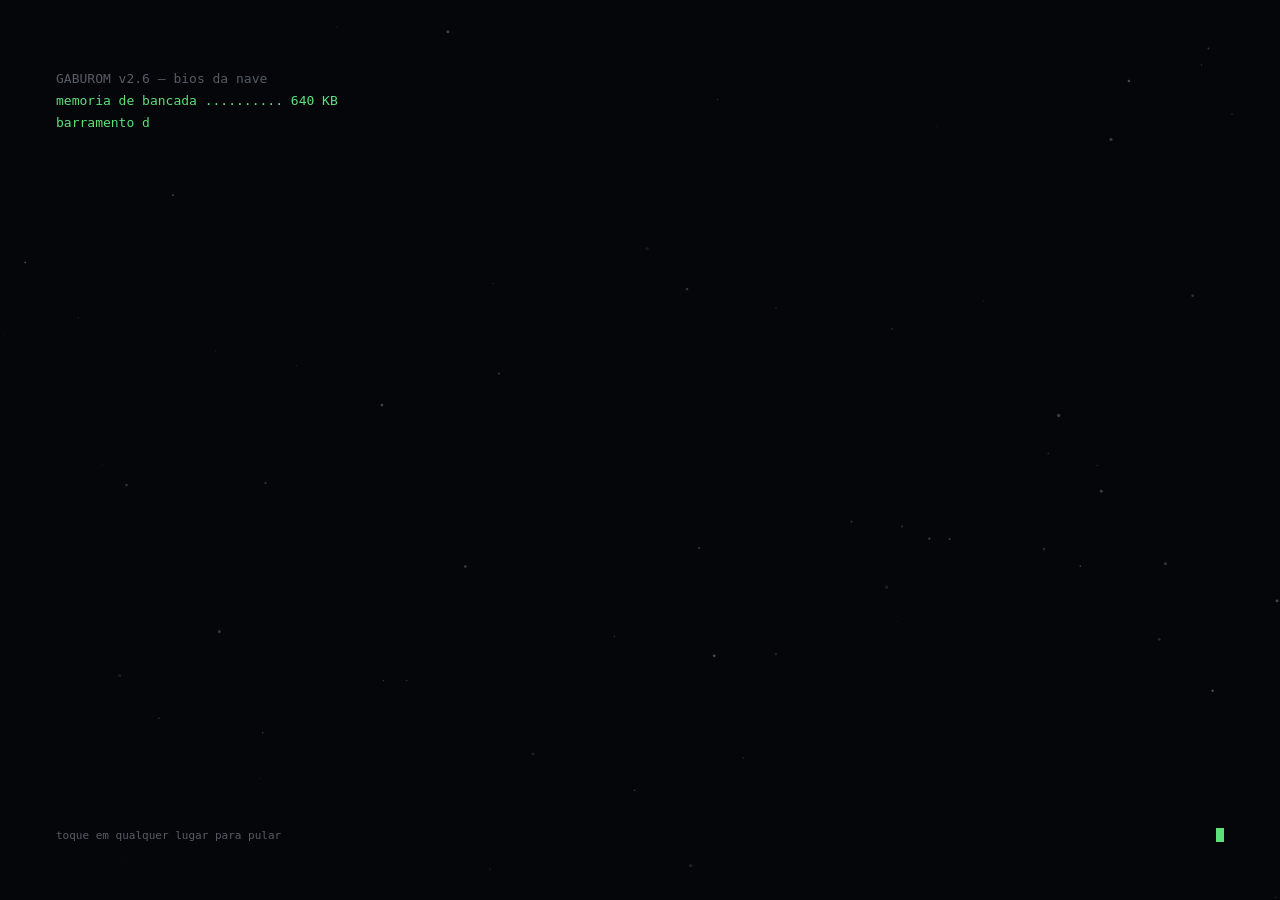
<file: index.html>
<!DOCTYPE html>
<html lang="pt-BR" data-modo="escuro">
<head>
<meta charset="utf-8">
<meta name="viewport" content="width=device-width, initial-scale=1, viewport-fit=cover">
<title>Oficina do Metal GabuTRON — simulador de eletronica</title>
<meta name="description" content="Aplicacao web para treinar eletronica e robotica montando circuitos numa bancada virtual, ao lado do engenheiro chefe Metal GabuTRON.">
<meta name="theme-color" content="#05060A">
<meta name="color-scheme" content="dark light">

<link rel="icon" href="assets/favicon.svg" type="image/svg+xml">
<link rel="alternate icon" href="assets/favicon-16.svg" sizes="16x16" type="image/svg+xml">
<link rel="apple-touch-icon" href="assets/icone-pwa.svg">
<link rel="manifest" href="manifest.json">

<link rel="stylesheet" href="css/tokens.css">
<link rel="stylesheet" href="css/base.css">
<link rel="stylesheet" href="css/layout.css">
<link rel="stylesheet" href="css/missao.css">
<link rel="stylesheet" href="css/boot.css">
</head>
<body>

<!-- ============ partida do sistema ============ -->
<div id="boot">
  <div class="estrelas"></div>
  <pre id="boot-linhas"></pre>
  <div class="rodape-boot">
    <span>toque em qualquer lugar para pular</span>
    <span class="cursor-bloco"></span>
  </div>
</div>

<!-- ============ aplicacao ============ -->
<div id="app">

  <header id="barra-topo">
    <div class="marca">
      <span id="marca-selo"></span>
      <div><b>Oficina do Metal GabuTRON</b></div>
    </div>

    <div class="modos" role="group" aria-label="Modo de uso">
      <button class="btn" id="m-livre" aria-pressed="true">Montagem livre</button>
      <button class="btn" id="m-missoes" aria-pressed="false">Missoes</button>
    </div>

    <div class="painel-estado">
      <span class="leitura oculta-min">tempo <b id="relogio">15:00</b></span>
      <span class="leitura oculta-min">pontos <b id="pontos">0</b></span>
      <span class="leitura oculta-min" id="patente-caixa">patente <b id="patente">Cadete de solda</b></span>
      <button class="btn btn-icone" id="b-museu" aria-label="Museu dos Desastres" title="Museu dos Desastres"></button>
      <button class="btn btn-icone" id="b-instalar" hidden aria-label="Instalar aplicativo" title="Instalar no dispositivo"></button>
      <button class="btn btn-icone" id="b-ajustes" aria-label="Ajustes" title="Ajustes"></button>
    </div>
  </header>

  <aside id="painel-pecas" aria-label="Pecas da oficina">
    <div class="busca-pecas">
      <input type="text" id="busca" placeholder="procurar peca" aria-label="Procurar peca">
    </div>
    <div class="moveis" id="moveis"></div>
  </aside>

  <main id="obra">
    <svg id="bancada" aria-label="Bancada de montagem"></svg>

    <div class="ferramentas">
      <button class="btn btn-verde" id="b-energia">Energizar bancada</button>
      <button class="btn" id="b-raiox" title="Ver as tiras internas da protoboard">Raio-X</button>
      <button class="btn" id="b-organizar" title="Arrumar o tracado dos fios">Organizar fios</button>
      <button class="btn" id="b-firmware" title="Definir o estado dos pinos da placa">Firmware</button>
      <button class="btn" id="b-solda" title="Unir dois contatos com estanho">Solda</button>
      <button class="btn btn-perigo" id="b-limpar" title="Esvaziar a bancada">Limpar mesa</button>
      <button class="btn btn-icone" id="b-girar" aria-label="Girar peca" title="Girar (tecla R)"></button>
      <button class="btn btn-icone" id="b-png" aria-label="Exportar imagem" title="Exportar PNG"></button>
      <button class="btn btn-icone" id="b-json" aria-label="Salvar projeto" title="Salvar projeto em JSON"></button>
      <button class="btn btn-icone" id="b-abrir" aria-label="Abrir projeto" title="Abrir projeto"></button>
    </div>

    <div class="ferramentas ferramentas-zoom">
      <button class="btn btn-icone" id="b-mais" aria-label="Aproximar"></button>
      <button class="btn btn-icone" id="b-menos" aria-label="Afastar"></button>
      <button class="btn btn-icone" id="b-enquadrar" aria-label="Enquadrar tudo"></button>
    </div>

    <div id="lixeira" aria-label="Lixeira"></div>
    <div id="props" hidden></div>
    <div id="ponta-chip" hidden></div>
    <div id="acoes-toque">
      <button class="btn" id="t-girar" title="Girar a peca selecionada">Girar</button>
      <button class="btn" id="t-inverter" title="Inverter a ponta do jumper">Inverter ponta</button>
      <button class="btn" id="t-cancelar" title="Cancelar o fio em curso">Cancelar</button>
      <button class="btn btn-perigo" id="t-apagar" title="Apagar o que esta selecionado">Apagar</button>
    </div>
    <p class="dica-canto" id="dica">Arraste uma peca da gaveta. Clique num pino para saber o que ele e.</p>
  </main>

  <aside id="painel-robo" aria-label="Metal GabuTRON">
    <div id="retrato"></div>
    <div class="fala">
      <div class="fala-topo">
        <span>metal-gabutron@nave</span>
        <button class="btn" id="b-falar" aria-label="Ler em voz alta" title="Ler em voz alta"><span class="ico"></span>Falar</button>
      </div>
      <div class="fala-texto" id="fala" tabindex="0"></div>
    </div>
    <div id="ferramenta-caixa" hidden></div>
    <div id="missao-caixa" hidden></div>
    <div class="abas-info">
      <button class="btn" id="b-curio" disabled>Curiosidades</button>
      <button class="btn" id="b-uso" disabled>Onde e usado</button>
      <button class="btn" id="b-tec" disabled>Detalhes tecnicos</button>
    </div>
  </aside>

  <nav id="abas-mobile" aria-label="Secoes">
    <button data-aba="pecas" aria-selected="false">Pecas</button>
    <button data-aba="bancada" aria-selected="true">Bancada</button>
    <button data-aba="robo" aria-selected="false">GabuTRON</button>
  </nav>

  <footer id="barra-base">
    <span class="creditos">criado por GABURA — estude, aprenda e compartilhe mais exercício em:
      <a href="https://sites.google.com/view/links-gabura" target="_blank" rel="noopener">sites.google.com/view/links-gabura</a>
    </span>
    <a class="repo" href="https://github.com/GaburaDigital/oficina-metal-gabutron" target="_blank" rel="noopener">
      <span id="icone-repo"></span>Acessar repositório — CÓDIGO ABERTO
    </a>
  </footer>

</div>

<script type="module" src="js/app.js"></script>
</body>
</html>
</file>
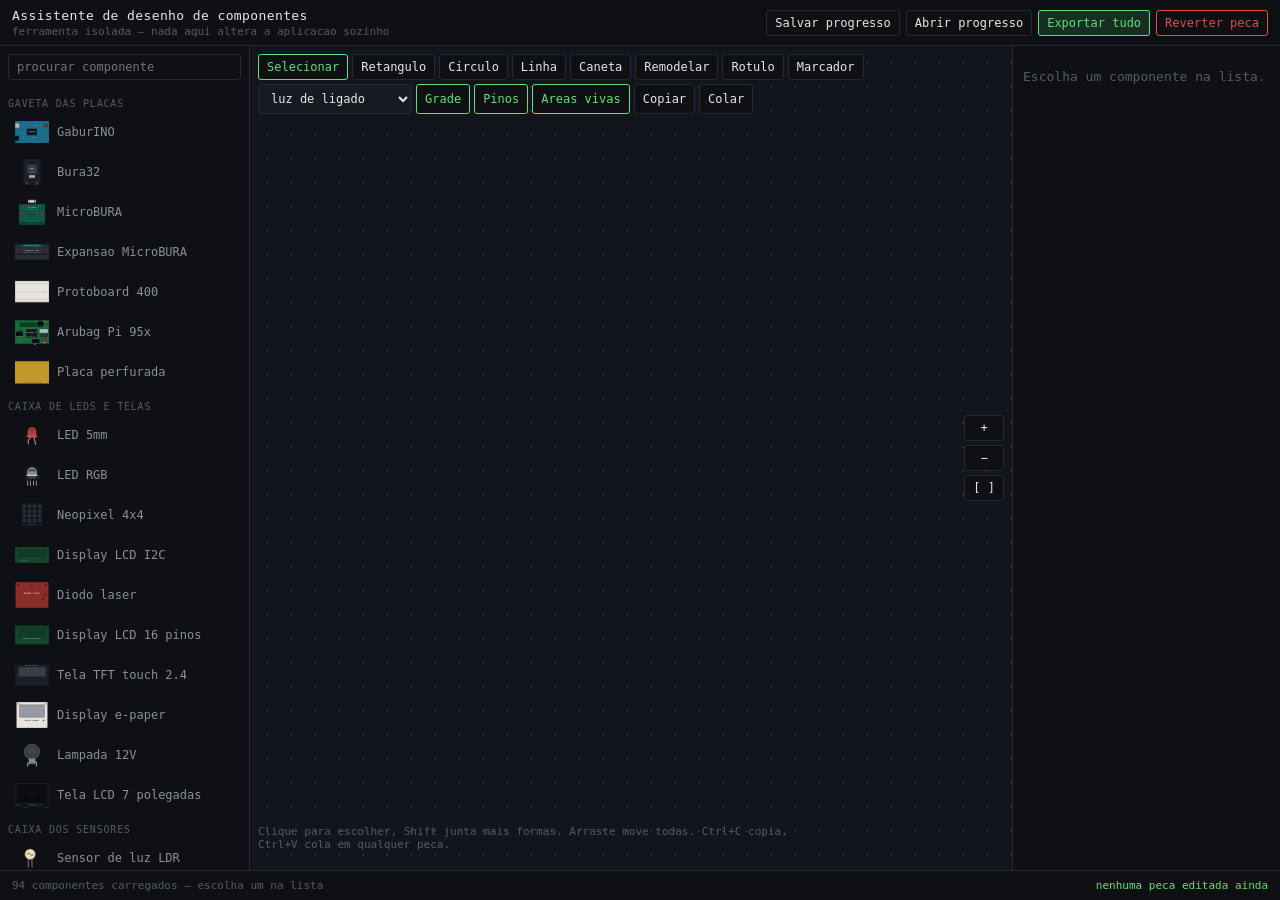
<file: ferramentas/assistente-desenho.html>
<!DOCTYPE html>
<html lang="pt-BR">
<head>
<meta charset="utf-8">
<meta name="viewport" content="width=device-width, initial-scale=1">
<title>Assistente de desenho de componentes — Oficina do Metal GabuTRON</title>
<style>
/* ============================================================
   Ferramenta isolada. Nao faz parte da aplicacao: serve so para
   redesenhar as pecas e exportar o resultado.
   ============================================================ */
:root{
  --vacuo:#05060A; --casco:#0E1014; --casco-alto:#161A21; --mesa:#12151C;
  --luz:#E8E8E4; --grafite:#8A8F98; --poeira:#565C66;
  --linha:#262B33; --linha-viva:#3A414D;
  --fosforo:#5CE07A; --gelo:#7DD3FC; --ambar:#E0A73C; --brasa:#E24B4A;
  --mono:"Cascadia Mono","JetBrains Mono","SF Mono",Menlo,"DejaVu Sans Mono",Consolas,monospace;
}
*{box-sizing:border-box}
html,body{height:100%;margin:0;background:var(--vacuo);color:var(--luz);font-family:var(--mono);font-size:13px}
body{display:grid;grid-template-columns:250px minmax(0,1fr) 268px;grid-template-rows:46px minmax(0,1fr) 30px;
  grid-template-areas:"topo topo topo" "pecas mesa props" "base base base";height:100dvh;overflow:hidden}

header{grid-area:topo;display:flex;align-items:center;gap:12px;padding:0 12px;background:var(--casco);border-bottom:1px solid var(--linha)}
header b{font-weight:500;letter-spacing:.03em}
header small{color:var(--poeira);font-size:11px}
header .dir{margin-left:auto;display:flex;gap:6px;flex-wrap:wrap}

button,select,input[type=text],input[type=number]{font:inherit;font-size:12px;background:transparent;color:var(--luz);
  border:1px solid var(--linha);border-radius:3px;padding:5px 8px;cursor:pointer}
button:hover{background:var(--casco-alto);border-color:var(--linha-viva)}
button.on{border-color:var(--fosforo);color:var(--fosforo);background:rgba(92,224,122,.14)}
button.perigo{border-color:var(--brasa);color:var(--brasa)}
select,input{background:var(--casco-alto);cursor:auto}
input[type=color]{width:34px;height:26px;padding:0;border:1px solid var(--linha);background:none;cursor:pointer}
input[type=range]{accent-color:var(--fosforo);width:100%;cursor:pointer}
label{color:var(--grafite);font-size:11px}

#lista{grid-area:pecas;background:var(--casco);border-right:1px solid var(--linha);overflow-y:auto;padding:8px}
#busca{width:100%;margin-bottom:8px}
.grupo-mov{color:var(--poeira);font-size:10px;text-transform:uppercase;letter-spacing:.08em;margin:10px 0 4px}
.item{display:flex;align-items:center;gap:8px;width:100%;padding:5px 6px;margin-bottom:2px;text-align:left;
  border:1px solid transparent;border-radius:3px;color:var(--grafite)}
.item:hover{color:var(--luz);border-color:var(--linha)}
.item.on{color:var(--fosforo);border-color:var(--fosforo);background:rgba(92,224,122,.1)}
.item svg{width:34px;height:26px;flex:none}
.item .mexido{margin-left:auto;color:var(--ambar);font-size:14px;line-height:1}

#mesa{grid-area:mesa;position:relative;background:var(--mesa);overflow:hidden}
#tela{width:100%;height:100%;display:block;touch-action:none}
#barra-fer{position:absolute;top:8px;left:8px;display:flex;gap:4px;flex-wrap:wrap;z-index:3}
#barra-fer button{background:var(--casco)}
#zoomctl{position:absolute;top:50%;right:8px;transform:translateY(-50%);display:flex;flex-direction:column;gap:4px;z-index:3}
#zoomctl button{background:var(--casco)}
#ajuda{position:absolute;left:8px;bottom:8px;color:var(--poeira);font-size:11px;max-width:70%;z-index:3}

#props{grid-area:props;background:var(--casco);border-left:1px solid var(--linha);overflow-y:auto;padding:10px}
#props h3{margin:0 0 6px;font-size:11px;color:var(--grafite);text-transform:uppercase;letter-spacing:.07em;
  border-bottom:1px solid var(--linha);padding-bottom:4px}
.bloco{margin-bottom:16px}
.campo{display:flex;align-items:center;justify-content:space-between;gap:8px;margin:5px 0}
.campo input[type=number],.campo select,.campo input[type=text]{width:96px}
.camadas{max-height:190px;overflow-y:auto;border:1px solid var(--linha);border-radius:3px}
.camada{display:flex;align-items:center;gap:6px;padding:4px 6px;border-bottom:1px solid var(--linha);
  color:var(--grafite);font-size:11px;cursor:pointer}
.camada:hover{color:var(--luz)}
.camada.on{color:var(--fosforo);background:rgba(92,224,122,.1)}
.camada .tag{color:var(--poeira);font-size:10px}
.camada .olho{margin-left:auto}

footer{grid-area:base;display:flex;align-items:center;gap:12px;padding:0 12px;background:var(--casco);
  border-top:1px solid var(--linha);color:var(--poeira);font-size:11px}
footer .ok{color:var(--fosforo)}

.pino-alca{cursor:move}
.alca{fill:var(--fosforo);stroke:var(--vacuo);stroke-width:1.5;cursor:nwse-resize}
.no-alca{cursor:move}
@media(max-width:900px){
  body{grid-template-columns:1fr;grid-template-rows:46px 180px minmax(0,1fr) 200px 30px;
    grid-template-areas:"topo" "pecas" "mesa" "props" "base"}
  #lista{border-right:0;border-bottom:1px solid var(--linha)}
  #props{border-left:0;border-top:1px solid var(--linha)}
}
</style>
</head>
<body>

<header>
  <div><b>Assistente de desenho de componentes</b><br><small>ferramenta isolada — nada aqui altera a aplicacao sozinho</small></div>
  <div class="dir">
    <button id="b-salvar">Salvar progresso</button>
    <button id="b-abrir">Abrir progresso</button>
    <button id="b-exportar" class="on">Exportar tudo</button>
    <button id="b-reverter" class="perigo">Reverter peca</button>
  </div>
</header>

<aside id="lista">
  <input type="text" id="busca" placeholder="procurar componente">
  <div id="itens"></div>
</aside>

<main id="mesa">
  <svg id="tela"></svg>
  <div id="barra-fer">
    <button data-fer="sel" class="on">Selecionar</button>
    <button data-fer="rect">Retangulo</button>
    <button data-fer="circle">Circulo</button>
    <button data-fer="line">Linha</button>
    <button data-fer="pen">Caneta</button>
    <button data-fer="no">Remodelar</button>
    <button data-fer="text">Rotulo</button>
    <button data-fer="marca">Marcador</button>
    <select id="tipo-marca" style="height:30px">
      <option value="luz">luz de ligado</option>
      <option value="eixo">eixo de giro</option>
      <option value="som">som</option>
      <option value="vibra">vibracao</option>
      <option value="ajuste">painel de ajuste</option>
    </select>
    <button id="b-grade" class="on">Grade</button>
    <button id="b-pinos" class="on">Pinos</button>
    <button id="b-marcas" class="on">Areas vivas</button>
    <button id="b-copiar">Copiar</button>
    <button id="b-colar">Colar</button>
  </div>
  <div id="zoomctl">
    <button id="b-mais">+</button>
    <button id="b-menos">&minus;</button>
    <button id="b-enq">[ ]</button>
  </div>
  <p id="ajuda"></p>
</main>

<aside id="props"><p style="color:var(--poeira)">Escolha um componente na lista.</p></aside>

<footer>
  <span id="recado">pronto</span>
  <span style="margin-left:auto" class="ok" id="conta"></span>
</footer>

<script id="dados-base" type="application/json">{"moveis":[{"id":"placas","nome":"Gaveta das placas"},{"id":"leds","nome":"Caixa de LEDs e telas"},{"id":"sensores","nome":"Caixa dos sensores"},{"id":"motores","nome":"Gaveta dos motores"},{"id":"energia","nome":"Caixa da energia"},{"id":"pequenos","nome":"Caixinha dos componentes"},{"id":"entradas","nome":"Caixa de botoes e chaves"},{"id":"som","nome":"Caixa do som"},{"id":"comunicacao","nome":"Caixa de comunicacao"},{"id":"extras","nome":"Gaveta das tranqueiras"}],"componentes":[{"id":"gaburino","nome":"GaburINO","caixa":"placas","w":672,"h":432,"arte":"placa-gaburino","pinos":[{"id":"tSCL","n":"SCL","rotulo":"Comunicacao I2C — linha de relogio (SCL)","x":624,"y":24,"r":"femea","papel":"i2c","lado":"baixo","furo":false,"grande":false},{"id":"tSDA","n":"SDA","rotulo":"Comunicacao I2C — linha de dados (SDA)","x":600,"y":24,"r":"femea","papel":"i2c","lado":"baixo","furo":false,"grande":false},{"id":"tAREF","n":"AREF","rotulo":"Referencia externa para o conversor analogico","x":576,"y":24,"r":"femea","papel":"sinal","lado":"baixo","furo":false,"grande":false},{"id":"tGND","n":"GND","rotulo":"Terra — retorno da corrente","x":552,"y":24,"r":"femea","papel":"gnd","lado":"baixo","furo":false,"grande":false},{"id":"t13","n":"13","rotulo":"Digital 13 — tambem SPI SCK e LED da placa","x":528,"y":24,"r":"femea","papel":"digital","lado":"baixo","furo":false,"grande":false},{"id":"t12","n":"12","rotulo":"Digital 12 — tambem SPI MISO","x":504,"y":24,"r":"femea","papel":"digital","lado":"baixo","furo":false,"grande":false},{"id":"t11","n":"~11","rotulo":"Digital 11 — PWM e SPI MOSI","x":480,"y":24,"r":"femea","papel":"pwm","lado":"baixo","furo":false,"grande":false},{"id":"t10","n":"~10","rotulo":"Digital 10 — PWM e SPI SS","x":456,"y":24,"r":"femea","papel":"pwm","lado":"baixo","furo":false,"grande":false},{"id":"t9","n":"~9","rotulo":"Digital 9 — PWM","x":432,"y":24,"r":"femea","papel":"pwm","lado":"baixo","furo":false,"grande":false},{"id":"t8","n":"8","rotulo":"Digital 8","x":408,"y":24,"r":"femea","papel":"digital","lado":"baixo","furo":false,"grande":false},{"id":"t7","n":"7","rotulo":"Digital 7","x":360,"y":24,"r":"femea","papel":"digital","lado":"baixo","furo":false,"grande":false},{"id":"t6","n":"~6","rotulo":"Digital 6 — PWM","x":336,"y":24,"r":"femea","papel":"pwm","lado":"baixo","furo":false,"grande":false},{"id":"t5","n":"~5","rotulo":"Digital 5 — PWM","x":312,"y":24,"r":"femea","papel":"pwm","lado":"baixo","furo":false,"grande":false},{"id":"t4","n":"4","rotulo":"Digital 4","x":288,"y":24,"r":"femea","papel":"digital","lado":"baixo","furo":false,"grande":false},{"id":"t3","n":"~3","rotulo":"Digital 3 — PWM e interrupcao externa","x":264,"y":24,"r":"femea","papel":"pwm","lado":"baixo","furo":false,"grande":false},{"id":"t2","n":"2","rotulo":"Digital 2 — interrupcao externa","x":240,"y":24,"r":"femea","papel":"digital","lado":"baixo","furo":false,"grande":false},{"id":"t1","n":"1","rotulo":"Digital 1 — TX da serial","x":216,"y":24,"r":"femea","papel":"digital","lado":"baixo","furo":false,"grande":false},{"id":"t0","n":"0","rotulo":"Digital 0 — RX da serial","x":192,"y":24,"r":"femea","papel":"digital","lado":"baixo","furo":false,"grande":false},{"id":"bIOREF0","n":"IOREF","rotulo":"Informa a tensao logica da placa para shields","x":96,"y":408,"r":"femea","papel":"sinal","lado":"cima","furo":false,"grande":false},{"id":"bRESET1","n":"RESET","rotulo":"Reinicia a placa quando puxado para o GND","x":120,"y":408,"r":"femea","papel":"sinal","lado":"cima","furo":false,"grande":false},{"id":"b3V32","n":"3V3","rotulo":"Saida de 3,3 volts — ate 150 mA","x":144,"y":408,"r":"femea","papel":"v+","lado":"cima","furo":false,"grande":false},{"id":"b5V3","n":"5V","rotulo":"Saida de 5 volts — vem do USB ou do regulador","x":168,"y":408,"r":"femea","papel":"v+","lado":"cima","furo":false,"grande":false},{"id":"bGND4","n":"GND","rotulo":"Terra","x":192,"y":408,"r":"femea","papel":"gnd","lado":"cima","furo":false,"grande":false},{"id":"bGND5","n":"GND","rotulo":"Terra","x":216,"y":408,"r":"femea","papel":"gnd","lado":"cima","furo":false,"grande":false},{"id":"bVIN6","n":"VIN","rotulo":"Entrada de alimentacao externa — precisa de 7 a 12 volts para o regulador trabalhar","x":240,"y":408,"r":"femea","papel":"v+","lado":"cima","furo":false,"grande":false},{"id":"jackP","n":"PWR+","rotulo":"Plugue de energia, pino central positivo — de 7 a 12 volts","x":24,"y":312,"r":"borne","papel":"v+","lado":"e","furo":false,"grande":false},{"id":"jackN","n":"PWR-","rotulo":"Plugue de energia, anel externo — terra","x":24,"y":360,"r":"borne","papel":"gnd","lado":"e","furo":false,"grande":false},{"id":"A0","n":"A0","rotulo":"Entrada analogica 0","x":312,"y":408,"r":"femea","papel":"analog","lado":"cima","furo":false,"grande":false},{"id":"A1","n":"A1","rotulo":"Entrada analogica 1","x":336,"y":408,"r":"femea","papel":"analog","lado":"cima","furo":false,"grande":false},{"id":"A2","n":"A2","rotulo":"Entrada analogica 2","x":360,"y":408,"r":"femea","papel":"analog","lado":"cima","furo":false,"grande":false},{"id":"A3","n":"A3","rotulo":"Entrada analogica 3","x":384,"y":408,"r":"femea","papel":"analog","lado":"cima","furo":false,"grande":false},{"id":"A4","n":"A4","rotulo":"Entrada analogica 4 — tambem SDA do I2C","x":408,"y":408,"r":"femea","papel":"i2c","lado":"cima","furo":false,"grande":false},{"id":"A5","n":"A5","rotulo":"Entrada analogica 5 — tambem SCL do I2C","x":432,"y":408,"r":"femea","papel":"i2c","lado":"cima","furo":false,"grande":false}],"svg":"<rect width=\"672\" height=\"432\" rx=\"14\" fill=\"#1D6C8C\" stroke=\"#0E4257\" stroke-width=\"3\"></rect><rect x=\"6\" y=\"48\" width=\"76\" height=\"86\" rx=\"4\" fill=\"#B9BEC6\" stroke=\"#7C828C\" stroke-width=\"2\"></rect><text x=\"44\" y=\"98\" font-family=\"monospace\" font-size=\"13\" font-weight=\"500\" fill=\"#31363E\" text-anchor=\"middle\">USB</text><rect x=\"0\" y=\"288\" width=\"76\" height=\"100\" rx=\"8\" fill=\"#101318\" stroke=\"#05060A\" stroke-width=\"2\"></rect><circle cx=\"38\" cy=\"338\" r=\"22\" fill=\"#05060A\"></circle><circle cx=\"38\" cy=\"338\" r=\"8\" fill=\"#6C727B\"></circle><text x=\"38\" y=\"272\" font-family=\"monospace\" font-size=\"11\" font-weight=\"500\" fill=\"#CFE4EE\" text-anchor=\"middle\">7-12V</text><rect x=\"232\" y=\"150\" width=\"200\" height=\"132\" rx=\"6\" fill=\"#101318\"></rect><text x=\"332\" y=\"208\" font-family=\"monospace\" font-size=\"30\" font-weight=\"500\" fill=\"#E8E8E4\" text-anchor=\"middle\">GaburINO</text><text x=\"332\" y=\"244\" font-family=\"monospace\" font-size=\"17\" font-weight=\"500\" fill=\"#8A8F98\" text-anchor=\"middle\">UNO</text><circle cx=\"470\" cy=\"330\" r=\"6\" fill=\"#4A1E1E\"></circle><text x=\"470\" y=\"362\" font-family=\"monospace\" font-size=\"12\" font-weight=\"500\" fill=\"#CFE4EE\" text-anchor=\"middle\">ON</text><circle cx=\"520\" cy=\"330\" r=\"6\" fill=\"#1E3A24\"></circle><text x=\"520\" y=\"362\" font-family=\"monospace\" font-size=\"12\" font-weight=\"500\" fill=\"#CFE4EE\" text-anchor=\"middle\">L</text><circle cx=\"120\" cy=\"70\" r=\"9\" fill=\"#0E4257\"></circle><circle cx=\"620\" cy=\"380\" r=\"9\" fill=\"#0E4257\"></circle><text x=\"470\" y=\"106\" font-family=\"monospace\" font-size=\"13\" font-weight=\"500\" fill=\"#CFE4EE\" text-anchor=\"middle\">DIGITAL (~ = PWM)</text><text x=\"168\" y=\"330\" font-family=\"monospace\" font-size=\"13\" font-weight=\"500\" fill=\"#CFE4EE\" text-anchor=\"middle\">POWER</text><text x=\"372\" y=\"330\" font-family=\"monospace\" font-size=\"13\" font-weight=\"500\" fill=\"#CFE4EE\" text-anchor=\"middle\">ANALOG IN</text><rect x=\"594\" y=\"91\" width=\"68\" height=\"62\" rx=\"4\" fill=\"#3A3F47\" stroke=\"#05060A\" stroke-width=\"2\" transform=\"translate(-15 -27)\"></rect><circle cx=\"612\" cy=\"100\" r=\"17\" fill=\"#75777a\" stroke=\"#05060A\" stroke-width=\"2\" transform=\"translate(0 -4)\"></circle><circle cx=\"470\" cy=\"331\" r=\"6\" fill=\"#4A1E1E\"/><circle cx=\"612\" cy=\"96\" r=\"22\" fill=\"#8A2C28\" stroke=\"#4A1614\" stroke-width=\"3\"/>       <circle cx=\"612\" cy=\"96\" r=\"13.2\" fill=\"#A33832\"/><text x=\"612\" y=\"134\" font-family=\"monospace\" font-size=\"11\" font-weight=\"500\" fill=\"#C9CDD3\" text-anchor=\"middle\">RESET</text>"},{"id":"bura32","nome":"Bura32","caixa":"placas","w":288,"h":432,"arte":"placa-bura32","pinos":[{"id":"e0","n":"3V3","rotulo":"Saida de 3,3 volts","x":24,"y":72,"r":"femea","papel":"v+","lado":"d","furo":false,"grande":false},{"id":"e1","n":"EN","rotulo":"Habilita a placa — puxar para o GND reinicia","x":24,"y":96,"r":"femea","papel":"sinal","lado":"d","furo":false,"grande":false},{"id":"e2","n":"36","rotulo":"GPIO 36 (VP) — SOMENTE entrada, nao aciona nada","x":24,"y":120,"r":"femea","papel":"so-entrada","lado":"d","furo":false,"grande":false},{"id":"e3","n":"39","rotulo":"GPIO 39 (VN) — SOMENTE entrada","x":24,"y":144,"r":"femea","papel":"so-entrada","lado":"d","furo":false,"grande":false},{"id":"e4","n":"34","rotulo":"GPIO 34 — SOMENTE entrada, com ADC","x":24,"y":168,"r":"femea","papel":"so-entrada","lado":"d","furo":false,"grande":false},{"id":"e5","n":"35","rotulo":"GPIO 35 — SOMENTE entrada, com ADC","x":24,"y":192,"r":"femea","papel":"so-entrada","lado":"d","furo":false,"grande":false},{"id":"e6","n":"32","rotulo":"GPIO 32 — digital, ADC e touch capacitivo","x":24,"y":216,"r":"femea","papel":"digital","lado":"d","furo":false,"grande":false},{"id":"e7","n":"33","rotulo":"GPIO 33 — digital, ADC e touch capacitivo","x":24,"y":240,"r":"femea","papel":"digital","lado":"d","furo":false,"grande":false},{"id":"e8","n":"25","rotulo":"GPIO 25 — digital e DAC 1 (saida analogica real)","x":24,"y":264,"r":"femea","papel":"digital","lado":"d","furo":false,"grande":false},{"id":"e9","n":"26","rotulo":"GPIO 26 — digital e DAC 2 (saida analogica real)","x":24,"y":288,"r":"femea","papel":"digital","lado":"d","furo":false,"grande":false},{"id":"e10","n":"27","rotulo":"GPIO 27 — digital e touch capacitivo","x":24,"y":312,"r":"femea","papel":"digital","lado":"d","furo":false,"grande":false},{"id":"e11","n":"14","rotulo":"GPIO 14 — digital e touch capacitivo","x":24,"y":336,"r":"femea","papel":"digital","lado":"d","furo":false,"grande":false},{"id":"e12","n":"12","rotulo":"GPIO 12 — digital e touch. Cuidado no boot","x":24,"y":360,"r":"femea","papel":"digital","lado":"d","furo":false,"grande":false},{"id":"e13","n":"13","rotulo":"GPIO 13 — digital e touch capacitivo","x":24,"y":384,"r":"femea","papel":"digital","lado":"d","furo":false,"grande":false},{"id":"e14","n":"GND","rotulo":"Terra","x":24,"y":408,"r":"femea","papel":"gnd","lado":"d","furo":false,"grande":false},{"id":"d0","n":"VIN","rotulo":"Entrada de 5 volts por alimentacao externa","x":264,"y":72,"r":"femea","papel":"v+","lado":"e","furo":false,"grande":false},{"id":"d1","n":"GND","rotulo":"Terra","x":264,"y":96,"r":"femea","papel":"gnd","lado":"e","furo":false,"grande":false},{"id":"d2","n":"23","rotulo":"GPIO 23 — SPI MOSI","x":264,"y":120,"r":"femea","papel":"spi","lado":"e","furo":false,"grande":false},{"id":"d3","n":"22","rotulo":"GPIO 22 — I2C SCL","x":264,"y":144,"r":"femea","papel":"i2c","lado":"e","furo":false,"grande":false},{"id":"d4","n":"TX","rotulo":"GPIO 1 — TX da serial","x":264,"y":168,"r":"femea","papel":"digital","lado":"e","furo":false,"grande":false},{"id":"d5","n":"RX","rotulo":"GPIO 3 — RX da serial","x":264,"y":192,"r":"femea","papel":"digital","lado":"e","furo":false,"grande":false},{"id":"d6","n":"21","rotulo":"GPIO 21 — I2C SDA","x":264,"y":216,"r":"femea","papel":"i2c","lado":"e","furo":false,"grande":false},{"id":"d7","n":"GND","rotulo":"Terra","x":264,"y":240,"r":"femea","papel":"gnd","lado":"e","furo":false,"grande":false},{"id":"d8","n":"19","rotulo":"GPIO 19 — SPI MISO","x":264,"y":264,"r":"femea","papel":"spi","lado":"e","furo":false,"grande":false},{"id":"d9","n":"18","rotulo":"GPIO 18 — SPI CLK","x":264,"y":288,"r":"femea","papel":"spi","lado":"e","furo":false,"grande":false},{"id":"d10","n":"5","rotulo":"GPIO 5 — SPI CS","x":264,"y":312,"r":"femea","papel":"spi","lado":"e","furo":false,"grande":false},{"id":"d11","n":"17","rotulo":"GPIO 17 — digital","x":264,"y":336,"r":"femea","papel":"digital","lado":"e","furo":false,"grande":false},{"id":"d12","n":"16","rotulo":"GPIO 16 — digital","x":264,"y":360,"r":"femea","papel":"digital","lado":"e","furo":false,"grande":false},{"id":"d13","n":"4","rotulo":"GPIO 4 — digital e touch capacitivo","x":264,"y":384,"r":"femea","papel":"digital","lado":"e","furo":false,"grande":false},{"id":"d14","n":"2","rotulo":"GPIO 2 — digital, touch e LED da placa","x":264,"y":408,"r":"femea","papel":"digital","lado":"e","furo":false,"grande":false}],"svg":"<rect width=\"288\" height=\"432\" rx=\"8\" fill=\"#1B1F26\" stroke=\"#0A0C11\" stroke-width=\"3\"></rect><rect x=\"66\" y=\"96\" width=\"156\" height=\"150\" rx=\"4\" fill=\"#3A3F47\"></rect><text x=\"144\" y=\"160\" font-family=\"monospace\" font-size=\"22\" font-weight=\"500\" fill=\"#E8E8E4\" text-anchor=\"middle\">BURA32</text><text x=\"144\" y=\"188\" font-family=\"monospace\" font-size=\"14\" font-weight=\"500\" fill=\"#8A8F98\" text-anchor=\"middle\">WROOM</text><text x=\"144\" y=\"216\" font-family=\"monospace\" font-size=\"14\" font-weight=\"500\" fill=\"#E0A73C\" text-anchor=\"middle\">3.3V</text><rect x=\"96\" y=\"270\" width=\"96\" height=\"42\" rx=\"4\" fill=\"#B9BEC6\"></rect><text x=\"144\" y=\"298\" font-family=\"monospace\" font-size=\"13\" font-weight=\"500\" fill=\"#31363E\" text-anchor=\"middle\">USB-C</text><circle cx=\"96\" cy=\"342\" r=\"6\" fill=\"#4A1E1E\"></circle><rect x=\"152\" y=\"330\" width=\"46\" height=\"24\" rx=\"3\" fill=\"#0A0C11\" transform=\"translate(-114 54)\"></rect><text x=\"175\" y=\"348\" font-family=\"monospace\" font-size=\"12\" font-weight=\"500\" fill=\"#8A8F98\" text-anchor=\"middle\" transform=\"translate(-114 53)\">EN</text><rect x=\"204\" y=\"330\" width=\"46\" height=\"24\" rx=\"3\" fill=\"#0A0C11\" transform=\"translate(1 53)\"></rect><text x=\"227\" y=\"348\" font-family=\"monospace\" font-size=\"10\" font-weight=\"500\" fill=\"#8A8F98\" text-anchor=\"middle\" transform=\"translate(0 51)\">BOOT</text><circle cx=\"97\" cy=\"344\" r=\"6\" fill=\"#4A1E1E\"/><circle cx=\"60\" cy=\"396\" r=\"20\" fill=\"#8A2C28\" stroke=\"#4A1614\" stroke-width=\"3\"/>       <circle cx=\"60\" cy=\"396\" r=\"12\" fill=\"#A33832\"/><text x=\"60\" y=\"432\" font-family=\"monospace\" font-size=\"11\" font-weight=\"500\" fill=\"#C9CDD3\" text-anchor=\"middle\">EN</text><circle cx=\"228\" cy=\"396\" r=\"20\" fill=\"#8A2C28\" stroke=\"#4A1614\" stroke-width=\"3\"/>       <circle cx=\"228\" cy=\"396\" r=\"12\" fill=\"#A33832\"/><text x=\"228\" y=\"432\" font-family=\"monospace\" font-size=\"11\" font-weight=\"500\" fill=\"#C9CDD3\" text-anchor=\"middle\">BOOT</text>"},{"id":"microbura","nome":"MicroBURA","caixa":"placas","w":480,"h":480,"arte":"placa-microbura","pinos":[{"id":"anel0","n":"P0","rotulo":"Anel P0 — digital, PWM e entrada analogica","x":72,"y":456,"r":"pad","papel":"digital","lado":"cima","furo":false,"grande":true},{"id":"anel1","n":"P1","rotulo":"Anel P1 — digital, PWM e entrada analogica","x":168,"y":456,"r":"pad","papel":"digital","lado":"cima","furo":false,"grande":true},{"id":"anel2","n":"P2","rotulo":"Anel P2 — digital, PWM e entrada analogica","x":264,"y":456,"r":"pad","papel":"digital","lado":"cima","furo":false,"grande":true},{"id":"anel3","n":"3V","rotulo":"Anel de 3,3 volts — so para carga pequena","x":360,"y":456,"r":"pad","papel":"v+","lado":"cima","furo":false,"grande":true},{"id":"anel4","n":"GND","rotulo":"Anel de terra","x":456,"y":456,"r":"pad","papel":"gnd","lado":"cima","furo":false,"grande":true},{"id":"batP","n":"BAT+","rotulo":"Conector de bateria, positivo — de 3 a 3,3 volts","x":192,"y":48,"r":"borne","papel":"v+","lado":"cima","furo":false,"grande":false},{"id":"batN","n":"BAT-","rotulo":"Conector de bateria, negativo — terra","x":288,"y":48,"r":"borne","papel":"gnd","lado":"cima","furo":false,"grande":false}],"svg":"<path d=\"M168 60h144v22H168z\" fill=\"#2A2E36\"></path><rect x=\"168\" y=\"24\" width=\"144\" height=\"40\" rx=\"6\" fill=\"#F2F2EE\" stroke=\"#8A8F98\" stroke-width=\"2\"></rect><rect x=\"180\" y=\"32\" width=\"24\" height=\"24\" rx=\"3\" fill=\"#E24B4A\"></rect><rect x=\"276\" y=\"32\" width=\"24\" height=\"24\" rx=\"3\" fill=\"#2A2E36\"></rect><text x=\"240\" y=\"14\" font-family=\"monospace\" font-size=\"12\" font-weight=\"500\" fill=\"#9FD8C6\" text-anchor=\"middle\">conector de bateria 3V</text><path d=\"M12 96h456a12 12 0 0112 12v320H0V108a12 12 0 0112-12z\" fill=\"#0F5A46\" stroke=\"#073024\" stroke-width=\"3\"></path><path d=\"M0 428h480v40a12 12 0 01-12 12H12a12 12 0 01-12-12z\" fill=\"#0B4536\"></path><text x=\"240\" y=\"168\" font-family=\"monospace\" font-size=\"26\" font-weight=\"500\" fill=\"#E8E8E4\" text-anchor=\"middle\">MicroBURA</text><text x=\"240\" y=\"194\" font-family=\"monospace\" font-size=\"14\" font-weight=\"500\" fill=\"#9FD8C6\" text-anchor=\"middle\">v2 — logica de 3,3 V</text><circle cx=\"168\" cy=\"228\" r=\"7\" fill=\"#3A1F1F\"></circle><circle cx=\"204\" cy=\"228\" r=\"7\" fill=\"#3A1F1F\"></circle><circle cx=\"240\" cy=\"228\" r=\"7\" fill=\"#3A1F1F\"></circle><circle cx=\"276\" cy=\"228\" r=\"7\" fill=\"#3A1F1F\"></circle><circle cx=\"312\" cy=\"228\" r=\"7\" fill=\"#3A1F1F\"></circle><circle cx=\"168\" cy=\"258\" r=\"7\" fill=\"#3A1F1F\"></circle><circle cx=\"204\" cy=\"258\" r=\"7\" fill=\"#3A1F1F\"></circle><circle cx=\"240\" cy=\"258\" r=\"7\" fill=\"#3A1F1F\"></circle><circle cx=\"276\" cy=\"258\" r=\"7\" fill=\"#3A1F1F\"></circle><circle cx=\"312\" cy=\"258\" r=\"7\" fill=\"#3A1F1F\"></circle><circle cx=\"168\" cy=\"288\" r=\"7\" fill=\"#3A1F1F\"></circle><circle cx=\"204\" cy=\"288\" r=\"7\" fill=\"#3A1F1F\"></circle><circle cx=\"240\" cy=\"288\" r=\"7\" fill=\"#3A1F1F\"></circle><circle cx=\"276\" cy=\"288\" r=\"7\" fill=\"#3A1F1F\"></circle><circle cx=\"312\" cy=\"288\" r=\"7\" fill=\"#3A1F1F\"></circle><circle cx=\"168\" cy=\"318\" r=\"7\" fill=\"#3A1F1F\"></circle><circle cx=\"204\" cy=\"318\" r=\"7\" fill=\"#3A1F1F\"></circle><circle cx=\"240\" cy=\"318\" r=\"7\" fill=\"#3A1F1F\"></circle><circle cx=\"276\" cy=\"318\" r=\"7\" fill=\"#3A1F1F\"></circle><circle cx=\"312\" cy=\"318\" r=\"7\" fill=\"#3A1F1F\"></circle><circle cx=\"168\" cy=\"348\" r=\"7\" fill=\"#3A1F1F\"></circle><circle cx=\"204\" cy=\"348\" r=\"7\" fill=\"#3A1F1F\"></circle><circle cx=\"240\" cy=\"348\" r=\"7\" fill=\"#3A1F1F\"></circle><circle cx=\"276\" cy=\"348\" r=\"7\" fill=\"#3A1F1F\"></circle><circle cx=\"312\" cy=\"348\" r=\"7\" fill=\"#3A1F1F\"></circle><rect x=\"36\" y=\"246\" width=\"60\" height=\"60\" rx=\"8\" fill=\"#1B1F26\"></rect><text x=\"66\" y=\"288\" font-family=\"monospace\" font-size=\"20\" font-weight=\"500\" fill=\"#E8E8E4\" text-anchor=\"middle\">A</text><rect x=\"384\" y=\"246\" width=\"60\" height=\"60\" rx=\"8\" fill=\"#1B1F26\"></rect><text x=\"414\" y=\"288\" font-family=\"monospace\" font-size=\"20\" font-weight=\"500\" fill=\"#E8E8E4\" text-anchor=\"middle\">B</text><circle cx=\"432\" cy=\"168\" r=\"6\" fill=\"#4A1E1E\"></circle><text x=\"240\" y=\"416\" font-family=\"monospace\" font-size=\"12\" font-weight=\"500\" fill=\"#7FC0AC\" text-anchor=\"middle\">so os cinco aneis vem liberados</text><circle cx=\"433\" cy=\"165\" r=\"6\" fill=\"#4A1E1E\"></circle><circle cx=\"66\" cy=\"276\" r=\"30\" fill=\"#8A2C28\" stroke=\"#4A1614\" stroke-width=\"3\"></circle><circle cx=\"66\" cy=\"276\" r=\"18\" fill=\"#A33832\"></circle><text x=\"66\" y=\"322\" font-family=\"monospace\" font-size=\"11\" font-weight=\"500\" fill=\"#C9CDD3\" text-anchor=\"middle\">A</text><circle cx=\"414\" cy=\"276\" r=\"30\" fill=\"#8A2C28\" stroke=\"#4A1614\" stroke-width=\"3\"></circle><circle cx=\"414\" cy=\"276\" r=\"18\" fill=\"#A33832\"></circle><text x=\"414\" y=\"322\" font-family=\"monospace\" font-size=\"11\" font-weight=\"500\" fill=\"#C9CDD3\" text-anchor=\"middle\">B</text><circle cx=\"240\" cy=\"456\" r=\"18\" fill=\"#8A2C28\" stroke=\"#4A1614\" stroke-width=\"3\" transform=\"translate(-112 -335)\"></circle><circle cx=\"240\" cy=\"456\" r=\"10.799999999999999\" fill=\"#A33832\" transform=\"translate(-112 -336)\"></circle><text x=\"240\" y=\"490\" font-family=\"monospace\" font-size=\"11\" font-weight=\"500\" fill=\"#C9CDD3\" text-anchor=\"middle\">RESET</text><circle cx=\"433\" cy=\"165\" r=\"6\" fill=\"#4A1E1E\"/><circle cx=\"66\" cy=\"276\" r=\"30\" fill=\"#8A2C28\" stroke=\"#4A1614\" stroke-width=\"3\"/>       <circle cx=\"66\" cy=\"276\" r=\"18\" fill=\"#A33832\"/><text x=\"66\" y=\"322\" font-family=\"monospace\" font-size=\"11\" font-weight=\"500\" fill=\"#C9CDD3\" text-anchor=\"middle\">A</text><circle cx=\"414\" cy=\"276\" r=\"30\" fill=\"#8A2C28\" stroke=\"#4A1614\" stroke-width=\"3\"/>       <circle cx=\"414\" cy=\"276\" r=\"18\" fill=\"#A33832\"/><text x=\"414\" y=\"322\" font-family=\"monospace\" font-size=\"11\" font-weight=\"500\" fill=\"#C9CDD3\" text-anchor=\"middle\">B</text><circle cx=\"127\" cy=\"120\" r=\"18\" fill=\"#8A2C28\" stroke=\"#4A1614\" stroke-width=\"3\"/>       <circle cx=\"127\" cy=\"120\" r=\"10.799999999999999\" fill=\"#A33832\"/><text x=\"127\" y=\"154\" font-family=\"monospace\" font-size=\"11\" font-weight=\"500\" fill=\"#C9CDD3\" text-anchor=\"middle\">RESET</text>"},{"id":"expansao-microbura","nome":"Expansao MicroBURA","caixa":"placas","w":480,"h":216,"arte":"expansao","pinos":[{"id":"P3","n":"P3","rotulo":"P3 — GPIO liberado pela expansao","x":48,"y":168,"r":"macho","papel":"digital","lado":"cima","furo":false,"grande":false},{"id":"P4","n":"P4","rotulo":"P4 — GPIO liberado pela expansao","x":72,"y":168,"r":"macho","papel":"digital","lado":"cima","furo":false,"grande":false},{"id":"P6","n":"P6","rotulo":"P6 — GPIO liberado pela expansao","x":96,"y":168,"r":"macho","papel":"digital","lado":"cima","furo":false,"grande":false},{"id":"P7","n":"P7","rotulo":"P7 — GPIO liberado pela expansao","x":120,"y":168,"r":"macho","papel":"digital","lado":"cima","furo":false,"grande":false},{"id":"P8","n":"P8","rotulo":"P8 — GPIO liberado pela expansao","x":144,"y":168,"r":"macho","papel":"digital","lado":"cima","furo":false,"grande":false},{"id":"P9","n":"P9","rotulo":"P9 — GPIO liberado pela expansao","x":168,"y":168,"r":"macho","papel":"digital","lado":"cima","furo":false,"grande":false},{"id":"P10","n":"P10","rotulo":"P10 — GPIO liberado pela expansao","x":192,"y":168,"r":"macho","papel":"digital","lado":"cima","furo":false,"grande":false},{"id":"P12","n":"P12","rotulo":"P12 — GPIO liberado pela expansao","x":216,"y":168,"r":"macho","papel":"digital","lado":"cima","furo":false,"grande":false},{"id":"P16","n":"P16","rotulo":"P16 — GPIO liberado pela expansao","x":240,"y":168,"r":"macho","papel":"digital","lado":"cima","furo":false,"grande":false},{"id":"P19","n":"P19","rotulo":"P19 — linha do I2C","x":264,"y":168,"r":"macho","papel":"i2c","lado":"cima","furo":false,"grande":false},{"id":"P20","n":"P20","rotulo":"P20 — linha do I2C","x":288,"y":168,"r":"macho","papel":"i2c","lado":"cima","furo":false,"grande":false},{"id":"esp0","n":"P0","rotulo":"P0 repetido pela expansao","x":336,"y":168,"r":"macho","papel":"digital","lado":"cima","furo":false,"grande":false},{"id":"esp1","n":"P1","rotulo":"P1 repetido pela expansao","x":360,"y":168,"r":"macho","papel":"digital","lado":"cima","furo":false,"grande":false},{"id":"esp2","n":"P2","rotulo":"P2 repetido pela expansao","x":384,"y":168,"r":"macho","papel":"digital","lado":"cima","furo":false,"grande":false},{"id":"esp3","n":"3V","rotulo":"3V repetido pela expansao","x":408,"y":168,"r":"macho","papel":"v+","lado":"cima","furo":false,"grande":false},{"id":"esp4","n":"GND","rotulo":"GND repetido pela expansao","x":432,"y":168,"r":"macho","papel":"gnd","lado":"cima","furo":false,"grande":false}],"svg":"<rect width=\"480\" height=\"216\" rx=\"8\" fill=\"#2A2E36\" stroke=\"#101318\" stroke-width=\"3\"></rect><path d=\"M96 0h288v34H96z\" fill=\"#0F5A46\"></path><text x=\"240\" y=\"24\" font-family=\"monospace\" font-size=\"12\" font-weight=\"500\" fill=\"#9FD8C6\" text-anchor=\"middle\">encaixa embaixo da MicroBURA</text><text x=\"240\" y=\"88\" font-family=\"monospace\" font-size=\"20\" font-weight=\"500\" fill=\"#E8E8E4\" text-anchor=\"middle\">EXPANSAO DE PINOS</text><text x=\"240\" y=\"116\" font-family=\"monospace\" font-size=\"13\" font-weight=\"500\" fill=\"#8A8F98\" text-anchor=\"middle\">libera P3 a P20 em pinos machos</text><rect x=\"24\" y=\"132\" width=\"432\" height=\"14\" rx=\"3\" fill=\"#101318\"></rect>"},{"id":"protoboard","nome":"Protoboard 400","caixa":"placas","w":768,"h":504,"arte":"protoboard","pinos":[{"id":"sup+0","n":"+","rotulo":"Trilho positivo de cima — atravessa a placa inteira","x":24,"y":24,"r":"femea","papel":"terminal","lado":"baixo","furo":true,"grande":false},{"id":"sup-0","n":"-","rotulo":"Trilho negativo de cima — atravessa a placa inteira","x":24,"y":48,"r":"femea","papel":"terminal","lado":"baixo","furo":true,"grande":false},{"id":"A0","n":"A1","rotulo":"Coluna 1, lado de cima — os cinco furos 1A ate 1E sao o mesmo ponto","x":24,"y":120,"r":"femea","papel":"terminal","lado":"baixo","furo":true,"grande":false},{"id":"B0","n":"B1","rotulo":"Coluna 1, lado de cima — os cinco furos 1A ate 1E sao o mesmo ponto","x":24,"y":144,"r":"femea","papel":"terminal","lado":"baixo","furo":true,"grande":false},{"id":"C0","n":"C1","rotulo":"Coluna 1, lado de cima — os cinco furos 1A ate 1E sao o mesmo ponto","x":24,"y":168,"r":"femea","papel":"terminal","lado":"baixo","furo":true,"grande":false},{"id":"D0","n":"D1","rotulo":"Coluna 1, lado de cima — os cinco furos 1A ate 1E sao o mesmo ponto","x":24,"y":192,"r":"femea","papel":"terminal","lado":"baixo","furo":true,"grande":false},{"id":"E0","n":"E1","rotulo":"Coluna 1, lado de cima — os cinco furos 1A ate 1E sao o mesmo ponto","x":24,"y":216,"r":"femea","papel":"terminal","lado":"baixo","furo":true,"grande":false},{"id":"F0","n":"F1","rotulo":"Coluna 1, lado de baixo — os cinco furos 1F ate 1J sao o mesmo ponto","x":24,"y":288,"r":"femea","papel":"terminal","lado":"baixo","furo":true,"grande":false},{"id":"G0","n":"G1","rotulo":"Coluna 1, lado de baixo — os cinco furos 1F ate 1J sao o mesmo ponto","x":24,"y":312,"r":"femea","papel":"terminal","lado":"baixo","furo":true,"grande":false},{"id":"H0","n":"H1","rotulo":"Coluna 1, lado de baixo — os cinco furos 1F ate 1J sao o mesmo ponto","x":24,"y":336,"r":"femea","papel":"terminal","lado":"baixo","furo":true,"grande":false},{"id":"I0","n":"I1","rotulo":"Coluna 1, lado de baixo — os cinco furos 1F ate 1J sao o mesmo ponto","x":24,"y":360,"r":"femea","papel":"terminal","lado":"baixo","furo":true,"grande":false},{"id":"J0","n":"J1","rotulo":"Coluna 1, lado de baixo — os cinco furos 1F ate 1J sao o mesmo ponto","x":24,"y":384,"r":"femea","papel":"terminal","lado":"baixo","furo":true,"grande":false},{"id":"inf+0","n":"+","rotulo":"Trilho positivo de baixo","x":24,"y":432,"r":"femea","papel":"terminal","lado":"baixo","furo":true,"grande":false},{"id":"inf-0","n":"-","rotulo":"Trilho negativo de baixo","x":24,"y":456,"r":"femea","papel":"terminal","lado":"baixo","furo":true,"grande":false},{"id":"sup+1","n":"+","rotulo":"Trilho positivo de cima — atravessa a placa inteira","x":48,"y":24,"r":"femea","papel":"terminal","lado":"baixo","furo":true,"grande":false},{"id":"sup-1","n":"-","rotulo":"Trilho negativo de cima — atravessa a placa inteira","x":48,"y":48,"r":"femea","papel":"terminal","lado":"baixo","furo":true,"grande":false},{"id":"A1","n":"A2","rotulo":"Coluna 2, lado de cima — os cinco furos 2A ate 2E sao o mesmo ponto","x":48,"y":120,"r":"femea","papel":"terminal","lado":"baixo","furo":true,"grande":false},{"id":"B1","n":"B2","rotulo":"Coluna 2, lado de cima — os cinco furos 2A ate 2E sao o mesmo ponto","x":48,"y":144,"r":"femea","papel":"terminal","lado":"baixo","furo":true,"grande":false},{"id":"C1","n":"C2","rotulo":"Coluna 2, lado de cima — os cinco furos 2A ate 2E sao o mesmo ponto","x":48,"y":168,"r":"femea","papel":"terminal","lado":"baixo","furo":true,"grande":false},{"id":"D1","n":"D2","rotulo":"Coluna 2, lado de cima — os cinco furos 2A ate 2E sao o mesmo ponto","x":48,"y":192,"r":"femea","papel":"terminal","lado":"baixo","furo":true,"grande":false},{"id":"E1","n":"E2","rotulo":"Coluna 2, lado de cima — os cinco furos 2A ate 2E sao o mesmo ponto","x":48,"y":216,"r":"femea","papel":"terminal","lado":"baixo","furo":true,"grande":false},{"id":"F1","n":"F2","rotulo":"Coluna 2, lado de baixo — os cinco furos 2F ate 2J sao o mesmo ponto","x":48,"y":288,"r":"femea","papel":"terminal","lado":"baixo","furo":true,"grande":false},{"id":"G1","n":"G2","rotulo":"Coluna 2, lado de baixo — os cinco furos 2F ate 2J sao o mesmo ponto","x":48,"y":312,"r":"femea","papel":"terminal","lado":"baixo","furo":true,"grande":false},{"id":"H1","n":"H2","rotulo":"Coluna 2, lado de baixo — os cinco furos 2F ate 2J sao o mesmo ponto","x":48,"y":336,"r":"femea","papel":"terminal","lado":"baixo","furo":true,"grande":false},{"id":"I1","n":"I2","rotulo":"Coluna 2, lado de baixo — os cinco furos 2F ate 2J sao o mesmo ponto","x":48,"y":360,"r":"femea","papel":"terminal","lado":"baixo","furo":true,"grande":false},{"id":"J1","n":"J2","rotulo":"Coluna 2, lado de baixo — os cinco furos 2F ate 2J sao o mesmo ponto","x":48,"y":384,"r":"femea","papel":"terminal","lado":"baixo","furo":true,"grande":false},{"id":"inf+1","n":"+","rotulo":"Trilho positivo de baixo","x":48,"y":432,"r":"femea","papel":"terminal","lado":"baixo","furo":true,"grande":false},{"id":"inf-1","n":"-","rotulo":"Trilho negativo de baixo","x":48,"y":456,"r":"femea","papel":"terminal","lado":"baixo","furo":true,"grande":false},{"id":"sup+2","n":"+","rotulo":"Trilho positivo de cima — atravessa a placa inteira","x":72,"y":24,"r":"femea","papel":"terminal","lado":"baixo","furo":true,"grande":false},{"id":"sup-2","n":"-","rotulo":"Trilho negativo de cima — atravessa a placa inteira","x":72,"y":48,"r":"femea","papel":"terminal","lado":"baixo","furo":true,"grande":false},{"id":"A2","n":"A3","rotulo":"Coluna 3, lado de cima — os cinco furos 3A ate 3E sao o mesmo ponto","x":72,"y":120,"r":"femea","papel":"terminal","lado":"baixo","furo":true,"grande":false},{"id":"B2","n":"B3","rotulo":"Coluna 3, lado de cima — os cinco furos 3A ate 3E sao o mesmo ponto","x":72,"y":144,"r":"femea","papel":"terminal","lado":"baixo","furo":true,"grande":false},{"id":"C2","n":"C3","rotulo":"Coluna 3, lado de cima — os cinco furos 3A ate 3E sao o mesmo ponto","x":72,"y":168,"r":"femea","papel":"terminal","lado":"baixo","furo":true,"grande":false},{"id":"D2","n":"D3","rotulo":"Coluna 3, lado de cima — os cinco furos 3A ate 3E sao o mesmo ponto","x":72,"y":192,"r":"femea","papel":"terminal","lado":"baixo","furo":true,"grande":false},{"id":"E2","n":"E3","rotulo":"Coluna 3, lado de cima — os cinco furos 3A ate 3E sao o mesmo ponto","x":72,"y":216,"r":"femea","papel":"terminal","lado":"baixo","furo":true,"grande":false},{"id":"F2","n":"F3","rotulo":"Coluna 3, lado de baixo — os cinco furos 3F ate 3J sao o mesmo ponto","x":72,"y":288,"r":"femea","papel":"terminal","lado":"baixo","furo":true,"grande":false},{"id":"G2","n":"G3","rotulo":"Coluna 3, lado de baixo — os cinco furos 3F ate 3J sao o mesmo ponto","x":72,"y":312,"r":"femea","papel":"terminal","lado":"baixo","furo":true,"grande":false},{"id":"H2","n":"H3","rotulo":"Coluna 3, lado de baixo — os cinco furos 3F ate 3J sao o mesmo ponto","x":72,"y":336,"r":"femea","papel":"terminal","lado":"baixo","furo":true,"grande":false},{"id":"I2","n":"I3","rotulo":"Coluna 3, lado de baixo — os cinco furos 3F ate 3J sao o mesmo ponto","x":72,"y":360,"r":"femea","papel":"terminal","lado":"baixo","furo":true,"grande":false},{"id":"J2","n":"J3","rotulo":"Coluna 3, lado de baixo — os cinco furos 3F ate 3J sao o mesmo ponto","x":72,"y":384,"r":"femea","papel":"terminal","lado":"baixo","furo":true,"grande":false},{"id":"inf+2","n":"+","rotulo":"Trilho positivo de baixo","x":72,"y":432,"r":"femea","papel":"terminal","lado":"baixo","furo":true,"grande":false},{"id":"inf-2","n":"-","rotulo":"Trilho negativo de baixo","x":72,"y":456,"r":"femea","papel":"terminal","lado":"baixo","furo":true,"grande":false},{"id":"sup+3","n":"+","rotulo":"Trilho positivo de cima — atravessa a placa inteira","x":96,"y":24,"r":"femea","papel":"terminal","lado":"baixo","furo":true,"grande":false},{"id":"sup-3","n":"-","rotulo":"Trilho negativo de cima — atravessa a placa inteira","x":96,"y":48,"r":"femea","papel":"terminal","lado":"baixo","furo":true,"grande":false},{"id":"A3","n":"A4","rotulo":"Coluna 4, lado de cima — os cinco furos 4A ate 4E sao o mesmo ponto","x":96,"y":120,"r":"femea","papel":"terminal","lado":"baixo","furo":true,"grande":false},{"id":"B3","n":"B4","rotulo":"Coluna 4, lado de cima — os cinco furos 4A ate 4E sao o mesmo ponto","x":96,"y":144,"r":"femea","papel":"terminal","lado":"baixo","furo":true,"grande":false},{"id":"C3","n":"C4","rotulo":"Coluna 4, lado de cima — os cinco furos 4A ate 4E sao o mesmo ponto","x":96,"y":168,"r":"femea","papel":"terminal","lado":"baixo","furo":true,"grande":false},{"id":"D3","n":"D4","rotulo":"Coluna 4, lado de cima — os cinco furos 4A ate 4E sao o mesmo ponto","x":96,"y":192,"r":"femea","papel":"terminal","lado":"baixo","furo":true,"grande":false},{"id":"E3","n":"E4","rotulo":"Coluna 4, lado de cima — os cinco furos 4A ate 4E sao o mesmo ponto","x":96,"y":216,"r":"femea","papel":"terminal","lado":"baixo","furo":true,"grande":false},{"id":"F3","n":"F4","rotulo":"Coluna 4, lado de baixo — os cinco furos 4F ate 4J sao o mesmo ponto","x":96,"y":288,"r":"femea","papel":"terminal","lado":"baixo","furo":true,"grande":false},{"id":"G3","n":"G4","rotulo":"Coluna 4, lado de baixo — os cinco furos 4F ate 4J sao o mesmo ponto","x":96,"y":312,"r":"femea","papel":"terminal","lado":"baixo","furo":true,"grande":false},{"id":"H3","n":"H4","rotulo":"Coluna 4, lado de baixo — os cinco furos 4F ate 4J sao o mesmo ponto","x":96,"y":336,"r":"femea","papel":"terminal","lado":"baixo","furo":true,"grande":false},{"id":"I3","n":"I4","rotulo":"Coluna 4, lado de baixo — os cinco furos 4F ate 4J sao o mesmo ponto","x":96,"y":360,"r":"femea","papel":"terminal","lado":"baixo","furo":true,"grande":false},{"id":"J3","n":"J4","rotulo":"Coluna 4, lado de baixo — os cinco furos 4F ate 4J sao o mesmo ponto","x":96,"y":384,"r":"femea","papel":"terminal","lado":"baixo","furo":true,"grande":false},{"id":"inf+3","n":"+","rotulo":"Trilho positivo de baixo","x":96,"y":432,"r":"femea","papel":"terminal","lado":"baixo","furo":true,"grande":false},{"id":"inf-3","n":"-","rotulo":"Trilho negativo de baixo","x":96,"y":456,"r":"femea","papel":"terminal","lado":"baixo","furo":true,"grande":false},{"id":"sup+4","n":"+","rotulo":"Trilho positivo de cima — atravessa a placa inteira","x":120,"y":24,"r":"femea","papel":"terminal","lado":"baixo","furo":true,"grande":false},{"id":"sup-4","n":"-","rotulo":"Trilho negativo de cima — atravessa a placa inteira","x":120,"y":48,"r":"femea","papel":"terminal","lado":"baixo","furo":true,"grande":false},{"id":"A4","n":"A5","rotulo":"Coluna 5, lado de cima — os cinco furos 5A ate 5E sao o mesmo ponto","x":120,"y":120,"r":"femea","papel":"terminal","lado":"baixo","furo":true,"grande":false},{"id":"B4","n":"B5","rotulo":"Coluna 5, lado de cima — os cinco furos 5A ate 5E sao o mesmo ponto","x":120,"y":144,"r":"femea","papel":"terminal","lado":"baixo","furo":true,"grande":false},{"id":"C4","n":"C5","rotulo":"Coluna 5, lado de cima — os cinco furos 5A ate 5E sao o mesmo ponto","x":120,"y":168,"r":"femea","papel":"terminal","lado":"baixo","furo":true,"grande":false},{"id":"D4","n":"D5","rotulo":"Coluna 5, lado de cima — os cinco furos 5A ate 5E sao o mesmo ponto","x":120,"y":192,"r":"femea","papel":"terminal","lado":"baixo","furo":true,"grande":false},{"id":"E4","n":"E5","rotulo":"Coluna 5, lado de cima — os cinco furos 5A ate 5E sao o mesmo ponto","x":120,"y":216,"r":"femea","papel":"terminal","lado":"baixo","furo":true,"grande":false},{"id":"F4","n":"F5","rotulo":"Coluna 5, lado de baixo — os cinco furos 5F ate 5J sao o mesmo ponto","x":120,"y":288,"r":"femea","papel":"terminal","lado":"baixo","furo":true,"grande":false},{"id":"G4","n":"G5","rotulo":"Coluna 5, lado de baixo — os cinco furos 5F ate 5J sao o mesmo ponto","x":120,"y":312,"r":"femea","papel":"terminal","lado":"baixo","furo":true,"grande":false},{"id":"H4","n":"H5","rotulo":"Coluna 5, lado de baixo — os cinco furos 5F ate 5J sao o mesmo ponto","x":120,"y":336,"r":"femea","papel":"terminal","lado":"baixo","furo":true,"grande":false},{"id":"I4","n":"I5","rotulo":"Coluna 5, lado de baixo — os cinco furos 5F ate 5J sao o mesmo ponto","x":120,"y":360,"r":"femea","papel":"terminal","lado":"baixo","furo":true,"grande":false},{"id":"J4","n":"J5","rotulo":"Coluna 5, lado de baixo — os cinco furos 5F ate 5J sao o mesmo ponto","x":120,"y":384,"r":"femea","papel":"terminal","lado":"baixo","furo":true,"grande":false},{"id":"inf+4","n":"+","rotulo":"Trilho positivo de baixo","x":120,"y":432,"r":"femea","papel":"terminal","lado":"baixo","furo":true,"grande":false},{"id":"inf-4","n":"-","rotulo":"Trilho negativo de baixo","x":120,"y":456,"r":"femea","papel":"terminal","lado":"baixo","furo":true,"grande":false},{"id":"sup+5","n":"+","rotulo":"Trilho positivo de cima — atravessa a placa inteira","x":144,"y":24,"r":"femea","papel":"terminal","lado":"baixo","furo":true,"grande":false},{"id":"sup-5","n":"-","rotulo":"Trilho negativo de cima — atravessa a placa inteira","x":144,"y":48,"r":"femea","papel":"terminal","lado":"baixo","furo":true,"grande":false},{"id":"A5","n":"A6","rotulo":"Coluna 6, lado de cima — os cinco furos 6A ate 6E sao o mesmo ponto","x":144,"y":120,"r":"femea","papel":"terminal","lado":"baixo","furo":true,"grande":false},{"id":"B5","n":"B6","rotulo":"Coluna 6, lado de cima — os cinco furos 6A ate 6E sao o mesmo ponto","x":144,"y":144,"r":"femea","papel":"terminal","lado":"baixo","furo":true,"grande":false},{"id":"C5","n":"C6","rotulo":"Coluna 6, lado de cima — os cinco furos 6A ate 6E sao o mesmo ponto","x":144,"y":168,"r":"femea","papel":"terminal","lado":"baixo","furo":true,"grande":false},{"id":"D5","n":"D6","rotulo":"Coluna 6, lado de cima — os cinco furos 6A ate 6E sao o mesmo ponto","x":144,"y":192,"r":"femea","papel":"terminal","lado":"baixo","furo":true,"grande":false},{"id":"E5","n":"E6","rotulo":"Coluna 6, lado de cima — os cinco furos 6A ate 6E sao o mesmo ponto","x":144,"y":216,"r":"femea","papel":"terminal","lado":"baixo","furo":true,"grande":false},{"id":"F5","n":"F6","rotulo":"Coluna 6, lado de baixo — os cinco furos 6F ate 6J sao o mesmo ponto","x":144,"y":288,"r":"femea","papel":"terminal","lado":"baixo","furo":true,"grande":false},{"id":"G5","n":"G6","rotulo":"Coluna 6, lado de baixo — os cinco furos 6F ate 6J sao o mesmo ponto","x":144,"y":312,"r":"femea","papel":"terminal","lado":"baixo","furo":true,"grande":false},{"id":"H5","n":"H6","rotulo":"Coluna 6, lado de baixo — os cinco furos 6F ate 6J sao o mesmo ponto","x":144,"y":336,"r":"femea","papel":"terminal","lado":"baixo","furo":true,"grande":false},{"id":"I5","n":"I6","rotulo":"Coluna 6, lado de baixo — os cinco furos 6F ate 6J sao o mesmo ponto","x":144,"y":360,"r":"femea","papel":"terminal","lado":"baixo","furo":true,"grande":false},{"id":"J5","n":"J6","rotulo":"Coluna 6, lado de baixo — os cinco furos 6F ate 6J sao o mesmo ponto","x":144,"y":384,"r":"femea","papel":"terminal","lado":"baixo","furo":true,"grande":false},{"id":"inf+5","n":"+","rotulo":"Trilho positivo de baixo","x":144,"y":432,"r":"femea","papel":"terminal","lado":"baixo","furo":true,"grande":false},{"id":"inf-5","n":"-","rotulo":"Trilho negativo de baixo","x":144,"y":456,"r":"femea","papel":"terminal","lado":"baixo","furo":true,"grande":false},{"id":"sup+6","n":"+","rotulo":"Trilho positivo de cima — atravessa a placa inteira","x":168,"y":24,"r":"femea","papel":"terminal","lado":"baixo","furo":true,"grande":false},{"id":"sup-6","n":"-","rotulo":"Trilho negativo de cima — atravessa a placa inteira","x":168,"y":48,"r":"femea","papel":"terminal","lado":"baixo","furo":true,"grande":false},{"id":"A6","n":"A7","rotulo":"Coluna 7, lado de cima — os cinco furos 7A ate 7E sao o mesmo ponto","x":168,"y":120,"r":"femea","papel":"terminal","lado":"baixo","furo":true,"grande":false},{"id":"B6","n":"B7","rotulo":"Coluna 7, lado de cima — os cinco furos 7A ate 7E sao o mesmo ponto","x":168,"y":144,"r":"femea","papel":"terminal","lado":"baixo","furo":true,"grande":false},{"id":"C6","n":"C7","rotulo":"Coluna 7, lado de cima — os cinco furos 7A ate 7E sao o mesmo ponto","x":168,"y":168,"r":"femea","papel":"terminal","lado":"baixo","furo":true,"grande":false},{"id":"D6","n":"D7","rotulo":"Coluna 7, lado de cima — os cinco furos 7A ate 7E sao o mesmo ponto","x":168,"y":192,"r":"femea","papel":"terminal","lado":"baixo","furo":true,"grande":false},{"id":"E6","n":"E7","rotulo":"Coluna 7, lado de cima — os cinco furos 7A ate 7E sao o mesmo ponto","x":168,"y":216,"r":"femea","papel":"terminal","lado":"baixo","furo":true,"grande":false},{"id":"F6","n":"F7","rotulo":"Coluna 7, lado de baixo — os cinco furos 7F ate 7J sao o mesmo ponto","x":168,"y":288,"r":"femea","papel":"terminal","lado":"baixo","furo":true,"grande":false},{"id":"G6","n":"G7","rotulo":"Coluna 7, lado de baixo — os cinco furos 7F ate 7J sao o mesmo ponto","x":168,"y":312,"r":"femea","papel":"terminal","lado":"baixo","furo":true,"grande":false},{"id":"H6","n":"H7","rotulo":"Coluna 7, lado de baixo — os cinco furos 7F ate 7J sao o mesmo ponto","x":168,"y":336,"r":"femea","papel":"terminal","lado":"baixo","furo":true,"grande":false},{"id":"I6","n":"I7","rotulo":"Coluna 7, lado de baixo — os cinco furos 7F ate 7J sao o mesmo ponto","x":168,"y":360,"r":"femea","papel":"terminal","lado":"baixo","furo":true,"grande":false},{"id":"J6","n":"J7","rotulo":"Coluna 7, lado de baixo — os cinco furos 7F ate 7J sao o mesmo ponto","x":168,"y":384,"r":"femea","papel":"terminal","lado":"baixo","furo":true,"grande":false},{"id":"inf+6","n":"+","rotulo":"Trilho positivo de baixo","x":168,"y":432,"r":"femea","papel":"terminal","lado":"baixo","furo":true,"grande":false},{"id":"inf-6","n":"-","rotulo":"Trilho negativo de baixo","x":168,"y":456,"r":"femea","papel":"terminal","lado":"baixo","furo":true,"grande":false},{"id":"sup+7","n":"+","rotulo":"Trilho positivo de cima — atravessa a placa inteira","x":192,"y":24,"r":"femea","papel":"terminal","lado":"baixo","furo":true,"grande":false},{"id":"sup-7","n":"-","rotulo":"Trilho negativo de cima — atravessa a placa inteira","x":192,"y":48,"r":"femea","papel":"terminal","lado":"baixo","furo":true,"grande":false},{"id":"A7","n":"A8","rotulo":"Coluna 8, lado de cima — os cinco furos 8A ate 8E sao o mesmo ponto","x":192,"y":120,"r":"femea","papel":"terminal","lado":"baixo","furo":true,"grande":false},{"id":"B7","n":"B8","rotulo":"Coluna 8, lado de cima — os cinco furos 8A ate 8E sao o mesmo ponto","x":192,"y":144,"r":"femea","papel":"terminal","lado":"baixo","furo":true,"grande":false},{"id":"C7","n":"C8","rotulo":"Coluna 8, lado de cima — os cinco furos 8A ate 8E sao o mesmo ponto","x":192,"y":168,"r":"femea","papel":"terminal","lado":"baixo","furo":true,"grande":false},{"id":"D7","n":"D8","rotulo":"Coluna 8, lado de cima — os cinco furos 8A ate 8E sao o mesmo ponto","x":192,"y":192,"r":"femea","papel":"terminal","lado":"baixo","furo":true,"grande":false},{"id":"E7","n":"E8","rotulo":"Coluna 8, lado de cima — os cinco furos 8A ate 8E sao o mesmo ponto","x":192,"y":216,"r":"femea","papel":"terminal","lado":"baixo","furo":true,"grande":false},{"id":"F7","n":"F8","rotulo":"Coluna 8, lado de baixo — os cinco furos 8F ate 8J sao o mesmo ponto","x":192,"y":288,"r":"femea","papel":"terminal","lado":"baixo","furo":true,"grande":false},{"id":"G7","n":"G8","rotulo":"Coluna 8, lado de baixo — os cinco furos 8F ate 8J sao o mesmo ponto","x":192,"y":312,"r":"femea","papel":"terminal","lado":"baixo","furo":true,"grande":false},{"id":"H7","n":"H8","rotulo":"Coluna 8, lado de baixo — os cinco furos 8F ate 8J sao o mesmo ponto","x":192,"y":336,"r":"femea","papel":"terminal","lado":"baixo","furo":true,"grande":false},{"id":"I7","n":"I8","rotulo":"Coluna 8, lado de baixo — os cinco furos 8F ate 8J sao o mesmo ponto","x":192,"y":360,"r":"femea","papel":"terminal","lado":"baixo","furo":true,"grande":false},{"id":"J7","n":"J8","rotulo":"Coluna 8, lado de baixo — os cinco furos 8F ate 8J sao o mesmo ponto","x":192,"y":384,"r":"femea","papel":"terminal","lado":"baixo","furo":true,"grande":false},{"id":"inf+7","n":"+","rotulo":"Trilho positivo de baixo","x":192,"y":432,"r":"femea","papel":"terminal","lado":"baixo","furo":true,"grande":false},{"id":"inf-7","n":"-","rotulo":"Trilho negativo de baixo","x":192,"y":456,"r":"femea","papel":"terminal","lado":"baixo","furo":true,"grande":false},{"id":"sup+8","n":"+","rotulo":"Trilho positivo de cima — atravessa a placa inteira","x":216,"y":24,"r":"femea","papel":"terminal","lado":"baixo","furo":true,"grande":false},{"id":"sup-8","n":"-","rotulo":"Trilho negativo de cima — atravessa a placa inteira","x":216,"y":48,"r":"femea","papel":"terminal","lado":"baixo","furo":true,"grande":false},{"id":"A8","n":"A9","rotulo":"Coluna 9, lado de cima — os cinco furos 9A ate 9E sao o mesmo ponto","x":216,"y":120,"r":"femea","papel":"terminal","lado":"baixo","furo":true,"grande":false},{"id":"B8","n":"B9","rotulo":"Coluna 9, lado de cima — os cinco furos 9A ate 9E sao o mesmo ponto","x":216,"y":144,"r":"femea","papel":"terminal","lado":"baixo","furo":true,"grande":false},{"id":"C8","n":"C9","rotulo":"Coluna 9, lado de cima — os cinco furos 9A ate 9E sao o mesmo ponto","x":216,"y":168,"r":"femea","papel":"terminal","lado":"baixo","furo":true,"grande":false},{"id":"D8","n":"D9","rotulo":"Coluna 9, lado de cima — os cinco furos 9A ate 9E sao o mesmo ponto","x":216,"y":192,"r":"femea","papel":"terminal","lado":"baixo","furo":true,"grande":false},{"id":"E8","n":"E9","rotulo":"Coluna 9, lado de cima — os cinco furos 9A ate 9E sao o mesmo ponto","x":216,"y":216,"r":"femea","papel":"terminal","lado":"baixo","furo":true,"grande":false},{"id":"F8","n":"F9","rotulo":"Coluna 9, lado de baixo — os cinco furos 9F ate 9J sao o mesmo ponto","x":216,"y":288,"r":"femea","papel":"terminal","lado":"baixo","furo":true,"grande":false},{"id":"G8","n":"G9","rotulo":"Coluna 9, lado de baixo — os cinco furos 9F ate 9J sao o mesmo ponto","x":216,"y":312,"r":"femea","papel":"terminal","lado":"baixo","furo":true,"grande":false},{"id":"H8","n":"H9","rotulo":"Coluna 9, lado de baixo — os cinco furos 9F ate 9J sao o mesmo ponto","x":216,"y":336,"r":"femea","papel":"terminal","lado":"baixo","furo":true,"grande":false},{"id":"I8","n":"I9","rotulo":"Coluna 9, lado de baixo — os cinco furos 9F ate 9J sao o mesmo ponto","x":216,"y":360,"r":"femea","papel":"terminal","lado":"baixo","furo":true,"grande":false},{"id":"J8","n":"J9","rotulo":"Coluna 9, lado de baixo — os cinco furos 9F ate 9J sao o mesmo ponto","x":216,"y":384,"r":"femea","papel":"terminal","lado":"baixo","furo":true,"grande":false},{"id":"inf+8","n":"+","rotulo":"Trilho positivo de baixo","x":216,"y":432,"r":"femea","papel":"terminal","lado":"baixo","furo":true,"grande":false},{"id":"inf-8","n":"-","rotulo":"Trilho negativo de baixo","x":216,"y":456,"r":"femea","papel":"terminal","lado":"baixo","furo":true,"grande":false},{"id":"sup+9","n":"+","rotulo":"Trilho positivo de cima — atravessa a placa inteira","x":240,"y":24,"r":"femea","papel":"terminal","lado":"baixo","furo":true,"grande":false},{"id":"sup-9","n":"-","rotulo":"Trilho negativo de cima — atravessa a placa inteira","x":240,"y":48,"r":"femea","papel":"terminal","lado":"baixo","furo":true,"grande":false},{"id":"A9","n":"A10","rotulo":"Coluna 10, lado de cima — os cinco furos 10A ate 10E sao o mesmo ponto","x":240,"y":120,"r":"femea","papel":"terminal","lado":"baixo","furo":true,"grande":false},{"id":"B9","n":"B10","rotulo":"Coluna 10, lado de cima — os cinco furos 10A ate 10E sao o mesmo ponto","x":240,"y":144,"r":"femea","papel":"terminal","lado":"baixo","furo":true,"grande":false},{"id":"C9","n":"C10","rotulo":"Coluna 10, lado de cima — os cinco furos 10A ate 10E sao o mesmo ponto","x":240,"y":168,"r":"femea","papel":"terminal","lado":"baixo","furo":true,"grande":false},{"id":"D9","n":"D10","rotulo":"Coluna 10, lado de cima — os cinco furos 10A ate 10E sao o mesmo ponto","x":240,"y":192,"r":"femea","papel":"terminal","lado":"baixo","furo":true,"grande":false},{"id":"E9","n":"E10","rotulo":"Coluna 10, lado de cima — os cinco furos 10A ate 10E sao o mesmo ponto","x":240,"y":216,"r":"femea","papel":"terminal","lado":"baixo","furo":true,"grande":false},{"id":"F9","n":"F10","rotulo":"Coluna 10, lado de baixo — os cinco furos 10F ate 10J sao o mesmo ponto","x":240,"y":288,"r":"femea","papel":"terminal","lado":"baixo","furo":true,"grande":false},{"id":"G9","n":"G10","rotulo":"Coluna 10, lado de baixo — os cinco furos 10F ate 10J sao o mesmo ponto","x":240,"y":312,"r":"femea","papel":"terminal","lado":"baixo","furo":true,"grande":false},{"id":"H9","n":"H10","rotulo":"Coluna 10, lado de baixo — os cinco furos 10F ate 10J sao o mesmo ponto","x":240,"y":336,"r":"femea","papel":"terminal","lado":"baixo","furo":true,"grande":false},{"id":"I9","n":"I10","rotulo":"Coluna 10, lado de baixo — os cinco furos 10F ate 10J sao o mesmo ponto","x":240,"y":360,"r":"femea","papel":"terminal","lado":"baixo","furo":true,"grande":false},{"id":"J9","n":"J10","rotulo":"Coluna 10, lado de baixo — os cinco furos 10F ate 10J sao o mesmo ponto","x":240,"y":384,"r":"femea","papel":"terminal","lado":"baixo","furo":true,"grande":false},{"id":"inf+9","n":"+","rotulo":"Trilho positivo de baixo","x":240,"y":432,"r":"femea","papel":"terminal","lado":"baixo","furo":true,"grande":false},{"id":"inf-9","n":"-","rotulo":"Trilho negativo de baixo","x":240,"y":456,"r":"femea","papel":"terminal","lado":"baixo","furo":true,"grande":false},{"id":"sup+10","n":"+","rotulo":"Trilho positivo de cima — atravessa a placa inteira","x":264,"y":24,"r":"femea","papel":"terminal","lado":"baixo","furo":true,"grande":false},{"id":"sup-10","n":"-","rotulo":"Trilho negativo de cima — atravessa a placa inteira","x":264,"y":48,"r":"femea","papel":"terminal","lado":"baixo","furo":true,"grande":false},{"id":"A10","n":"A11","rotulo":"Coluna 11, lado de cima — os cinco furos 11A ate 11E sao o mesmo ponto","x":264,"y":120,"r":"femea","papel":"terminal","lado":"baixo","furo":true,"grande":false},{"id":"B10","n":"B11","rotulo":"Coluna 11, lado de cima — os cinco furos 11A ate 11E sao o mesmo ponto","x":264,"y":144,"r":"femea","papel":"terminal","lado":"baixo","furo":true,"grande":false},{"id":"C10","n":"C11","rotulo":"Coluna 11, lado de cima — os cinco furos 11A ate 11E sao o mesmo ponto","x":264,"y":168,"r":"femea","papel":"terminal","lado":"baixo","furo":true,"grande":false},{"id":"D10","n":"D11","rotulo":"Coluna 11, lado de cima — os cinco furos 11A ate 11E sao o mesmo ponto","x":264,"y":192,"r":"femea","papel":"terminal","lado":"baixo","furo":true,"grande":false},{"id":"E10","n":"E11","rotulo":"Coluna 11, lado de cima — os cinco furos 11A ate 11E sao o mesmo ponto","x":264,"y":216,"r":"femea","papel":"terminal","lado":"baixo","furo":true,"grande":false},{"id":"F10","n":"F11","rotulo":"Coluna 11, lado de baixo — os cinco furos 11F ate 11J sao o mesmo ponto","x":264,"y":288,"r":"femea","papel":"terminal","lado":"baixo","furo":true,"grande":false},{"id":"G10","n":"G11","rotulo":"Coluna 11, lado de baixo — os cinco furos 11F ate 11J sao o mesmo ponto","x":264,"y":312,"r":"femea","papel":"terminal","lado":"baixo","furo":true,"grande":false},{"id":"H10","n":"H11","rotulo":"Coluna 11, lado de baixo — os cinco furos 11F ate 11J sao o mesmo ponto","x":264,"y":336,"r":"femea","papel":"terminal","lado":"baixo","furo":true,"grande":false},{"id":"I10","n":"I11","rotulo":"Coluna 11, lado de baixo — os cinco furos 11F ate 11J sao o mesmo ponto","x":264,"y":360,"r":"femea","papel":"terminal","lado":"baixo","furo":true,"grande":false},{"id":"J10","n":"J11","rotulo":"Coluna 11, lado de baixo — os cinco furos 11F ate 11J sao o mesmo ponto","x":264,"y":384,"r":"femea","papel":"terminal","lado":"baixo","furo":true,"grande":false},{"id":"inf+10","n":"+","rotulo":"Trilho positivo de baixo","x":264,"y":432,"r":"femea","papel":"terminal","lado":"baixo","furo":true,"grande":false},{"id":"inf-10","n":"-","rotulo":"Trilho negativo de baixo","x":264,"y":456,"r":"femea","papel":"terminal","lado":"baixo","furo":true,"grande":false},{"id":"sup+11","n":"+","rotulo":"Trilho positivo de cima — atravessa a placa inteira","x":288,"y":24,"r":"femea","papel":"terminal","lado":"baixo","furo":true,"grande":false},{"id":"sup-11","n":"-","rotulo":"Trilho negativo de cima — atravessa a placa inteira","x":288,"y":48,"r":"femea","papel":"terminal","lado":"baixo","furo":true,"grande":false},{"id":"A11","n":"A12","rotulo":"Coluna 12, lado de cima — os cinco furos 12A ate 12E sao o mesmo ponto","x":288,"y":120,"r":"femea","papel":"terminal","lado":"baixo","furo":true,"grande":false},{"id":"B11","n":"B12","rotulo":"Coluna 12, lado de cima — os cinco furos 12A ate 12E sao o mesmo ponto","x":288,"y":144,"r":"femea","papel":"terminal","lado":"baixo","furo":true,"grande":false},{"id":"C11","n":"C12","rotulo":"Coluna 12, lado de cima — os cinco furos 12A ate 12E sao o mesmo ponto","x":288,"y":168,"r":"femea","papel":"terminal","lado":"baixo","furo":true,"grande":false},{"id":"D11","n":"D12","rotulo":"Coluna 12, lado de cima — os cinco furos 12A ate 12E sao o mesmo ponto","x":288,"y":192,"r":"femea","papel":"terminal","lado":"baixo","furo":true,"grande":false},{"id":"E11","n":"E12","rotulo":"Coluna 12, lado de cima — os cinco furos 12A ate 12E sao o mesmo ponto","x":288,"y":216,"r":"femea","papel":"terminal","lado":"baixo","furo":true,"grande":false},{"id":"F11","n":"F12","rotulo":"Coluna 12, lado de baixo — os cinco furos 12F ate 12J sao o mesmo ponto","x":288,"y":288,"r":"femea","papel":"terminal","lado":"baixo","furo":true,"grande":false},{"id":"G11","n":"G12","rotulo":"Coluna 12, lado de baixo — os cinco furos 12F ate 12J sao o mesmo ponto","x":288,"y":312,"r":"femea","papel":"terminal","lado":"baixo","furo":true,"grande":false},{"id":"H11","n":"H12","rotulo":"Coluna 12, lado de baixo — os cinco furos 12F ate 12J sao o mesmo ponto","x":288,"y":336,"r":"femea","papel":"terminal","lado":"baixo","furo":true,"grande":false},{"id":"I11","n":"I12","rotulo":"Coluna 12, lado de baixo — os cinco furos 12F ate 12J sao o mesmo ponto","x":288,"y":360,"r":"femea","papel":"terminal","lado":"baixo","furo":true,"grande":false},{"id":"J11","n":"J12","rotulo":"Coluna 12, lado de baixo — os cinco furos 12F ate 12J sao o mesmo ponto","x":288,"y":384,"r":"femea","papel":"terminal","lado":"baixo","furo":true,"grande":false},{"id":"inf+11","n":"+","rotulo":"Trilho positivo de baixo","x":288,"y":432,"r":"femea","papel":"terminal","lado":"baixo","furo":true,"grande":false},{"id":"inf-11","n":"-","rotulo":"Trilho negativo de baixo","x":288,"y":456,"r":"femea","papel":"terminal","lado":"baixo","furo":true,"grande":false},{"id":"sup+12","n":"+","rotulo":"Trilho positivo de cima — atravessa a placa inteira","x":312,"y":24,"r":"femea","papel":"terminal","lado":"baixo","furo":true,"grande":false},{"id":"sup-12","n":"-","rotulo":"Trilho negativo de cima — atravessa a placa inteira","x":312,"y":48,"r":"femea","papel":"terminal","lado":"baixo","furo":true,"grande":false},{"id":"A12","n":"A13","rotulo":"Coluna 13, lado de cima — os cinco furos 13A ate 13E sao o mesmo ponto","x":312,"y":120,"r":"femea","papel":"terminal","lado":"baixo","furo":true,"grande":false},{"id":"B12","n":"B13","rotulo":"Coluna 13, lado de cima — os cinco furos 13A ate 13E sao o mesmo ponto","x":312,"y":144,"r":"femea","papel":"terminal","lado":"baixo","furo":true,"grande":false},{"id":"C12","n":"C13","rotulo":"Coluna 13, lado de cima — os cinco furos 13A ate 13E sao o mesmo ponto","x":312,"y":168,"r":"femea","papel":"terminal","lado":"baixo","furo":true,"grande":false},{"id":"D12","n":"D13","rotulo":"Coluna 13, lado de cima — os cinco furos 13A ate 13E sao o mesmo ponto","x":312,"y":192,"r":"femea","papel":"terminal","lado":"baixo","furo":true,"grande":false},{"id":"E12","n":"E13","rotulo":"Coluna 13, lado de cima — os cinco furos 13A ate 13E sao o mesmo ponto","x":312,"y":216,"r":"femea","papel":"terminal","lado":"baixo","furo":true,"grande":false},{"id":"F12","n":"F13","rotulo":"Coluna 13, lado de baixo — os cinco furos 13F ate 13J sao o mesmo ponto","x":312,"y":288,"r":"femea","papel":"terminal","lado":"baixo","furo":true,"grande":false},{"id":"G12","n":"G13","rotulo":"Coluna 13, lado de baixo — os cinco furos 13F ate 13J sao o mesmo ponto","x":312,"y":312,"r":"femea","papel":"terminal","lado":"baixo","furo":true,"grande":false},{"id":"H12","n":"H13","rotulo":"Coluna 13, lado de baixo — os cinco furos 13F ate 13J sao o mesmo ponto","x":312,"y":336,"r":"femea","papel":"terminal","lado":"baixo","furo":true,"grande":false},{"id":"I12","n":"I13","rotulo":"Coluna 13, lado de baixo — os cinco furos 13F ate 13J sao o mesmo ponto","x":312,"y":360,"r":"femea","papel":"terminal","lado":"baixo","furo":true,"grande":false},{"id":"J12","n":"J13","rotulo":"Coluna 13, lado de baixo — os cinco furos 13F ate 13J sao o mesmo ponto","x":312,"y":384,"r":"femea","papel":"terminal","lado":"baixo","furo":true,"grande":false},{"id":"inf+12","n":"+","rotulo":"Trilho positivo de baixo","x":312,"y":432,"r":"femea","papel":"terminal","lado":"baixo","furo":true,"grande":false},{"id":"inf-12","n":"-","rotulo":"Trilho negativo de baixo","x":312,"y":456,"r":"femea","papel":"terminal","lado":"baixo","furo":true,"grande":false},{"id":"sup+13","n":"+","rotulo":"Trilho positivo de cima — atravessa a placa inteira","x":336,"y":24,"r":"femea","papel":"terminal","lado":"baixo","furo":true,"grande":false},{"id":"sup-13","n":"-","rotulo":"Trilho negativo de cima — atravessa a placa inteira","x":336,"y":48,"r":"femea","papel":"terminal","lado":"baixo","furo":true,"grande":false},{"id":"A13","n":"A14","rotulo":"Coluna 14, lado de cima — os cinco furos 14A ate 14E sao o mesmo ponto","x":336,"y":120,"r":"femea","papel":"terminal","lado":"baixo","furo":true,"grande":false},{"id":"B13","n":"B14","rotulo":"Coluna 14, lado de cima — os cinco furos 14A ate 14E sao o mesmo ponto","x":336,"y":144,"r":"femea","papel":"terminal","lado":"baixo","furo":true,"grande":false},{"id":"C13","n":"C14","rotulo":"Coluna 14, lado de cima — os cinco furos 14A ate 14E sao o mesmo ponto","x":336,"y":168,"r":"femea","papel":"terminal","lado":"baixo","furo":true,"grande":false},{"id":"D13","n":"D14","rotulo":"Coluna 14, lado de cima — os cinco furos 14A ate 14E sao o mesmo ponto","x":336,"y":192,"r":"femea","papel":"terminal","lado":"baixo","furo":true,"grande":false},{"id":"E13","n":"E14","rotulo":"Coluna 14, lado de cima — os cinco furos 14A ate 14E sao o mesmo ponto","x":336,"y":216,"r":"femea","papel":"terminal","lado":"baixo","furo":true,"grande":false},{"id":"F13","n":"F14","rotulo":"Coluna 14, lado de baixo — os cinco furos 14F ate 14J sao o mesmo ponto","x":336,"y":288,"r":"femea","papel":"terminal","lado":"baixo","furo":true,"grande":false},{"id":"G13","n":"G14","rotulo":"Coluna 14, lado de baixo — os cinco furos 14F ate 14J sao o mesmo ponto","x":336,"y":312,"r":"femea","papel":"terminal","lado":"baixo","furo":true,"grande":false},{"id":"H13","n":"H14","rotulo":"Coluna 14, lado de baixo — os cinco furos 14F ate 14J sao o mesmo ponto","x":336,"y":336,"r":"femea","papel":"terminal","lado":"baixo","furo":true,"grande":false},{"id":"I13","n":"I14","rotulo":"Coluna 14, lado de baixo — os cinco furos 14F ate 14J sao o mesmo ponto","x":336,"y":360,"r":"femea","papel":"terminal","lado":"baixo","furo":true,"grande":false},{"id":"J13","n":"J14","rotulo":"Coluna 14, lado de baixo — os cinco furos 14F ate 14J sao o mesmo ponto","x":336,"y":384,"r":"femea","papel":"terminal","lado":"baixo","furo":true,"grande":false},{"id":"inf+13","n":"+","rotulo":"Trilho positivo de baixo","x":336,"y":432,"r":"femea","papel":"terminal","lado":"baixo","furo":true,"grande":false},{"id":"inf-13","n":"-","rotulo":"Trilho negativo de baixo","x":336,"y":456,"r":"femea","papel":"terminal","lado":"baixo","furo":true,"grande":false},{"id":"sup+14","n":"+","rotulo":"Trilho positivo de cima — atravessa a placa inteira","x":360,"y":24,"r":"femea","papel":"terminal","lado":"baixo","furo":true,"grande":false},{"id":"sup-14","n":"-","rotulo":"Trilho negativo de cima — atravessa a placa inteira","x":360,"y":48,"r":"femea","papel":"terminal","lado":"baixo","furo":true,"grande":false},{"id":"A14","n":"A15","rotulo":"Coluna 15, lado de cima — os cinco furos 15A ate 15E sao o mesmo ponto","x":360,"y":120,"r":"femea","papel":"terminal","lado":"baixo","furo":true,"grande":false},{"id":"B14","n":"B15","rotulo":"Coluna 15, lado de cima — os cinco furos 15A ate 15E sao o mesmo ponto","x":360,"y":144,"r":"femea","papel":"terminal","lado":"baixo","furo":true,"grande":false},{"id":"C14","n":"C15","rotulo":"Coluna 15, lado de cima — os cinco furos 15A ate 15E sao o mesmo ponto","x":360,"y":168,"r":"femea","papel":"terminal","lado":"baixo","furo":true,"grande":false},{"id":"D14","n":"D15","rotulo":"Coluna 15, lado de cima — os cinco furos 15A ate 15E sao o mesmo ponto","x":360,"y":192,"r":"femea","papel":"terminal","lado":"baixo","furo":true,"grande":false},{"id":"E14","n":"E15","rotulo":"Coluna 15, lado de cima — os cinco furos 15A ate 15E sao o mesmo ponto","x":360,"y":216,"r":"femea","papel":"terminal","lado":"baixo","furo":true,"grande":false},{"id":"F14","n":"F15","rotulo":"Coluna 15, lado de baixo — os cinco furos 15F ate 15J sao o mesmo ponto","x":360,"y":288,"r":"femea","papel":"terminal","lado":"baixo","furo":true,"grande":false},{"id":"G14","n":"G15","rotulo":"Coluna 15, lado de baixo — os cinco furos 15F ate 15J sao o mesmo ponto","x":360,"y":312,"r":"femea","papel":"terminal","lado":"baixo","furo":true,"grande":false},{"id":"H14","n":"H15","rotulo":"Coluna 15, lado de baixo — os cinco furos 15F ate 15J sao o mesmo ponto","x":360,"y":336,"r":"femea","papel":"terminal","lado":"baixo","furo":true,"grande":false},{"id":"I14","n":"I15","rotulo":"Coluna 15, lado de baixo — os cinco furos 15F ate 15J sao o mesmo ponto","x":360,"y":360,"r":"femea","papel":"terminal","lado":"baixo","furo":true,"grande":false},{"id":"J14","n":"J15","rotulo":"Coluna 15, lado de baixo — os cinco furos 15F ate 15J sao o mesmo ponto","x":360,"y":384,"r":"femea","papel":"terminal","lado":"baixo","furo":true,"grande":false},{"id":"inf+14","n":"+","rotulo":"Trilho positivo de baixo","x":360,"y":432,"r":"femea","papel":"terminal","lado":"baixo","furo":true,"grande":false},{"id":"inf-14","n":"-","rotulo":"Trilho negativo de baixo","x":360,"y":456,"r":"femea","papel":"terminal","lado":"baixo","furo":true,"grande":false},{"id":"sup+15","n":"+","rotulo":"Trilho positivo de cima — atravessa a placa inteira","x":384,"y":24,"r":"femea","papel":"terminal","lado":"baixo","furo":true,"grande":false},{"id":"sup-15","n":"-","rotulo":"Trilho negativo de cima — atravessa a placa inteira","x":384,"y":48,"r":"femea","papel":"terminal","lado":"baixo","furo":true,"grande":false},{"id":"A15","n":"A16","rotulo":"Coluna 16, lado de cima — os cinco furos 16A ate 16E sao o mesmo ponto","x":384,"y":120,"r":"femea","papel":"terminal","lado":"baixo","furo":true,"grande":false},{"id":"B15","n":"B16","rotulo":"Coluna 16, lado de cima — os cinco furos 16A ate 16E sao o mesmo ponto","x":384,"y":144,"r":"femea","papel":"terminal","lado":"baixo","furo":true,"grande":false},{"id":"C15","n":"C16","rotulo":"Coluna 16, lado de cima — os cinco furos 16A ate 16E sao o mesmo ponto","x":384,"y":168,"r":"femea","papel":"terminal","lado":"baixo","furo":true,"grande":false},{"id":"D15","n":"D16","rotulo":"Coluna 16, lado de cima — os cinco furos 16A ate 16E sao o mesmo ponto","x":384,"y":192,"r":"femea","papel":"terminal","lado":"baixo","furo":true,"grande":false},{"id":"E15","n":"E16","rotulo":"Coluna 16, lado de cima — os cinco furos 16A ate 16E sao o mesmo ponto","x":384,"y":216,"r":"femea","papel":"terminal","lado":"baixo","furo":true,"grande":false},{"id":"F15","n":"F16","rotulo":"Coluna 16, lado de baixo — os cinco furos 16F ate 16J sao o mesmo ponto","x":384,"y":288,"r":"femea","papel":"terminal","lado":"baixo","furo":true,"grande":false},{"id":"G15","n":"G16","rotulo":"Coluna 16, lado de baixo — os cinco furos 16F ate 16J sao o mesmo ponto","x":384,"y":312,"r":"femea","papel":"terminal","lado":"baixo","furo":true,"grande":false},{"id":"H15","n":"H16","rotulo":"Coluna 16, lado de baixo — os cinco furos 16F ate 16J sao o mesmo ponto","x":384,"y":336,"r":"femea","papel":"terminal","lado":"baixo","furo":true,"grande":false},{"id":"I15","n":"I16","rotulo":"Coluna 16, lado de baixo — os cinco furos 16F ate 16J sao o mesmo ponto","x":384,"y":360,"r":"femea","papel":"terminal","lado":"baixo","furo":true,"grande":false},{"id":"J15","n":"J16","rotulo":"Coluna 16, lado de baixo — os cinco furos 16F ate 16J sao o mesmo ponto","x":384,"y":384,"r":"femea","papel":"terminal","lado":"baixo","furo":true,"grande":false},{"id":"inf+15","n":"+","rotulo":"Trilho positivo de baixo","x":384,"y":432,"r":"femea","papel":"terminal","lado":"baixo","furo":true,"grande":false},{"id":"inf-15","n":"-","rotulo":"Trilho negativo de baixo","x":384,"y":460,"r":"femea","papel":"terminal","lado":"baixo","furo":true,"grande":false},{"id":"sup+16","n":"+","rotulo":"Trilho positivo de cima — atravessa a placa inteira","x":408,"y":24,"r":"femea","papel":"terminal","lado":"baixo","furo":true,"grande":false},{"id":"sup-16","n":"-","rotulo":"Trilho negativo de cima — atravessa a placa inteira","x":408,"y":48,"r":"femea","papel":"terminal","lado":"baixo","furo":true,"grande":false},{"id":"A16","n":"A17","rotulo":"Coluna 17, lado de cima — os cinco furos 17A ate 17E sao o mesmo ponto","x":408,"y":120,"r":"femea","papel":"terminal","lado":"baixo","furo":true,"grande":false},{"id":"B16","n":"B17","rotulo":"Coluna 17, lado de cima — os cinco furos 17A ate 17E sao o mesmo ponto","x":408,"y":144,"r":"femea","papel":"terminal","lado":"baixo","furo":true,"grande":false},{"id":"C16","n":"C17","rotulo":"Coluna 17, lado de cima — os cinco furos 17A ate 17E sao o mesmo ponto","x":408,"y":168,"r":"femea","papel":"terminal","lado":"baixo","furo":true,"grande":false},{"id":"D16","n":"D17","rotulo":"Coluna 17, lado de cima — os cinco furos 17A ate 17E sao o mesmo ponto","x":408,"y":192,"r":"femea","papel":"terminal","lado":"baixo","furo":true,"grande":false},{"id":"E16","n":"E17","rotulo":"Coluna 17, lado de cima — os cinco furos 17A ate 17E sao o mesmo ponto","x":408,"y":216,"r":"femea","papel":"terminal","lado":"baixo","furo":true,"grande":false},{"id":"F16","n":"F17","rotulo":"Coluna 17, lado de baixo — os cinco furos 17F ate 17J sao o mesmo ponto","x":408,"y":288,"r":"femea","papel":"terminal","lado":"baixo","furo":true,"grande":false},{"id":"G16","n":"G17","rotulo":"Coluna 17, lado de baixo — os cinco furos 17F ate 17J sao o mesmo ponto","x":408,"y":312,"r":"femea","papel":"terminal","lado":"baixo","furo":true,"grande":false},{"id":"H16","n":"H17","rotulo":"Coluna 17, lado de baixo — os cinco furos 17F ate 17J sao o mesmo ponto","x":408,"y":336,"r":"femea","papel":"terminal","lado":"baixo","furo":true,"grande":false},{"id":"I16","n":"I17","rotulo":"Coluna 17, lado de baixo — os cinco furos 17F ate 17J sao o mesmo ponto","x":408,"y":360,"r":"femea","papel":"terminal","lado":"baixo","furo":true,"grande":false},{"id":"J16","n":"J17","rotulo":"Coluna 17, lado de baixo — os cinco furos 17F ate 17J sao o mesmo ponto","x":408,"y":384,"r":"femea","papel":"terminal","lado":"baixo","furo":true,"grande":false},{"id":"inf+16","n":"+","rotulo":"Trilho positivo de baixo","x":408,"y":432,"r":"femea","papel":"terminal","lado":"baixo","furo":true,"grande":false},{"id":"inf-16","n":"-","rotulo":"Trilho negativo de baixo","x":408,"y":456,"r":"femea","papel":"terminal","lado":"baixo","furo":true,"grande":false},{"id":"sup+17","n":"+","rotulo":"Trilho positivo de cima — atravessa a placa inteira","x":432,"y":24,"r":"femea","papel":"terminal","lado":"baixo","furo":true,"grande":false},{"id":"sup-17","n":"-","rotulo":"Trilho negativo de cima — atravessa a placa inteira","x":432,"y":48,"r":"femea","papel":"terminal","lado":"baixo","furo":true,"grande":false},{"id":"A17","n":"A18","rotulo":"Coluna 18, lado de cima — os cinco furos 18A ate 18E sao o mesmo ponto","x":432,"y":120,"r":"femea","papel":"terminal","lado":"baixo","furo":true,"grande":false},{"id":"B17","n":"B18","rotulo":"Coluna 18, lado de cima — os cinco furos 18A ate 18E sao o mesmo ponto","x":432,"y":144,"r":"femea","papel":"terminal","lado":"baixo","furo":true,"grande":false},{"id":"C17","n":"C18","rotulo":"Coluna 18, lado de cima — os cinco furos 18A ate 18E sao o mesmo ponto","x":432,"y":168,"r":"femea","papel":"terminal","lado":"baixo","furo":true,"grande":false},{"id":"D17","n":"D18","rotulo":"Coluna 18, lado de cima — os cinco furos 18A ate 18E sao o mesmo ponto","x":432,"y":192,"r":"femea","papel":"terminal","lado":"baixo","furo":true,"grande":false},{"id":"E17","n":"E18","rotulo":"Coluna 18, lado de cima — os cinco furos 18A ate 18E sao o mesmo ponto","x":432,"y":216,"r":"femea","papel":"terminal","lado":"baixo","furo":true,"grande":false},{"id":"F17","n":"F18","rotulo":"Coluna 18, lado de baixo — os cinco furos 18F ate 18J sao o mesmo ponto","x":432,"y":288,"r":"femea","papel":"terminal","lado":"baixo","furo":true,"grande":false},{"id":"G17","n":"G18","rotulo":"Coluna 18, lado de baixo — os cinco furos 18F ate 18J sao o mesmo ponto","x":432,"y":312,"r":"femea","papel":"terminal","lado":"baixo","furo":true,"grande":false},{"id":"H17","n":"H18","rotulo":"Coluna 18, lado de baixo — os cinco furos 18F ate 18J sao o mesmo ponto","x":432,"y":336,"r":"femea","papel":"terminal","lado":"baixo","furo":true,"grande":false},{"id":"I17","n":"I18","rotulo":"Coluna 18, lado de baixo — os cinco furos 18F ate 18J sao o mesmo ponto","x":432,"y":360,"r":"femea","papel":"terminal","lado":"baixo","furo":true,"grande":false},{"id":"J17","n":"J18","rotulo":"Coluna 18, lado de baixo — os cinco furos 18F ate 18J sao o mesmo ponto","x":432,"y":384,"r":"femea","papel":"terminal","lado":"baixo","furo":true,"grande":false},{"id":"inf+17","n":"+","rotulo":"Trilho positivo de baixo","x":432,"y":432,"r":"femea","papel":"terminal","lado":"baixo","furo":true,"grande":false},{"id":"inf-17","n":"-","rotulo":"Trilho negativo de baixo","x":432,"y":456,"r":"femea","papel":"terminal","lado":"baixo","furo":true,"grande":false},{"id":"sup+18","n":"+","rotulo":"Trilho positivo de cima — atravessa a placa inteira","x":456,"y":24,"r":"femea","papel":"terminal","lado":"baixo","furo":true,"grande":false},{"id":"sup-18","n":"-","rotulo":"Trilho negativo de cima — atravessa a placa inteira","x":456,"y":48,"r":"femea","papel":"terminal","lado":"baixo","furo":true,"grande":false},{"id":"A18","n":"A19","rotulo":"Coluna 19, lado de cima — os cinco furos 19A ate 19E sao o mesmo ponto","x":456,"y":120,"r":"femea","papel":"terminal","lado":"baixo","furo":true,"grande":false},{"id":"B18","n":"B19","rotulo":"Coluna 19, lado de cima — os cinco furos 19A ate 19E sao o mesmo ponto","x":456,"y":144,"r":"femea","papel":"terminal","lado":"baixo","furo":true,"grande":false},{"id":"C18","n":"C19","rotulo":"Coluna 19, lado de cima — os cinco furos 19A ate 19E sao o mesmo ponto","x":456,"y":168,"r":"femea","papel":"terminal","lado":"baixo","furo":true,"grande":false},{"id":"D18","n":"D19","rotulo":"Coluna 19, lado de cima — os cinco furos 19A ate 19E sao o mesmo ponto","x":456,"y":192,"r":"femea","papel":"terminal","lado":"baixo","furo":true,"grande":false},{"id":"E18","n":"E19","rotulo":"Coluna 19, lado de cima — os cinco furos 19A ate 19E sao o mesmo ponto","x":456,"y":216,"r":"femea","papel":"terminal","lado":"baixo","furo":true,"grande":false},{"id":"F18","n":"F19","rotulo":"Coluna 19, lado de baixo — os cinco furos 19F ate 19J sao o mesmo ponto","x":456,"y":288,"r":"femea","papel":"terminal","lado":"baixo","furo":true,"grande":false},{"id":"G18","n":"G19","rotulo":"Coluna 19, lado de baixo — os cinco furos 19F ate 19J sao o mesmo ponto","x":456,"y":312,"r":"femea","papel":"terminal","lado":"baixo","furo":true,"grande":false},{"id":"H18","n":"H19","rotulo":"Coluna 19, lado de baixo — os cinco furos 19F ate 19J sao o mesmo ponto","x":456,"y":336,"r":"femea","papel":"terminal","lado":"baixo","furo":true,"grande":false},{"id":"I18","n":"I19","rotulo":"Coluna 19, lado de baixo — os cinco furos 19F ate 19J sao o mesmo ponto","x":456,"y":360,"r":"femea","papel":"terminal","lado":"baixo","furo":true,"grande":false},{"id":"J18","n":"J19","rotulo":"Coluna 19, lado de baixo — os cinco furos 19F ate 19J sao o mesmo ponto","x":456,"y":384,"r":"femea","papel":"terminal","lado":"baixo","furo":true,"grande":false},{"id":"inf+18","n":"+","rotulo":"Trilho positivo de baixo","x":456,"y":432,"r":"femea","papel":"terminal","lado":"baixo","furo":true,"grande":false},{"id":"inf-18","n":"-","rotulo":"Trilho negativo de baixo","x":456,"y":456,"r":"femea","papel":"terminal","lado":"baixo","furo":true,"grande":false},{"id":"sup+19","n":"+","rotulo":"Trilho positivo de cima — atravessa a placa inteira","x":480,"y":24,"r":"femea","papel":"terminal","lado":"baixo","furo":true,"grande":false},{"id":"sup-19","n":"-","rotulo":"Trilho negativo de cima — atravessa a placa inteira","x":480,"y":48,"r":"femea","papel":"terminal","lado":"baixo","furo":true,"grande":false},{"id":"A19","n":"A20","rotulo":"Coluna 20, lado de cima — os cinco furos 20A ate 20E sao o mesmo ponto","x":480,"y":120,"r":"femea","papel":"terminal","lado":"baixo","furo":true,"grande":false},{"id":"B19","n":"B20","rotulo":"Coluna 20, lado de cima — os cinco furos 20A ate 20E sao o mesmo ponto","x":480,"y":144,"r":"femea","papel":"terminal","lado":"baixo","furo":true,"grande":false},{"id":"C19","n":"C20","rotulo":"Coluna 20, lado de cima — os cinco furos 20A ate 20E sao o mesmo ponto","x":480,"y":168,"r":"femea","papel":"terminal","lado":"baixo","furo":true,"grande":false},{"id":"D19","n":"D20","rotulo":"Coluna 20, lado de cima — os cinco furos 20A ate 20E sao o mesmo ponto","x":480,"y":192,"r":"femea","papel":"terminal","lado":"baixo","furo":true,"grande":false},{"id":"E19","n":"E20","rotulo":"Coluna 20, lado de cima — os cinco furos 20A ate 20E sao o mesmo ponto","x":480,"y":216,"r":"femea","papel":"terminal","lado":"baixo","furo":true,"grande":false},{"id":"F19","n":"F20","rotulo":"Coluna 20, lado de baixo — os cinco furos 20F ate 20J sao o mesmo ponto","x":480,"y":288,"r":"femea","papel":"terminal","lado":"baixo","furo":true,"grande":false},{"id":"G19","n":"G20","rotulo":"Coluna 20, lado de baixo — os cinco furos 20F ate 20J sao o mesmo ponto","x":480,"y":312,"r":"femea","papel":"terminal","lado":"baixo","furo":true,"grande":false},{"id":"H19","n":"H20","rotulo":"Coluna 20, lado de baixo — os cinco furos 20F ate 20J sao o mesmo ponto","x":480,"y":336,"r":"femea","papel":"terminal","lado":"baixo","furo":true,"grande":false},{"id":"I19","n":"I20","rotulo":"Coluna 20, lado de baixo — os cinco furos 20F ate 20J sao o mesmo ponto","x":480,"y":360,"r":"femea","papel":"terminal","lado":"baixo","furo":true,"grande":false},{"id":"J19","n":"J20","rotulo":"Coluna 20, lado de baixo — os cinco furos 20F ate 20J sao o mesmo ponto","x":480,"y":384,"r":"femea","papel":"terminal","lado":"baixo","furo":true,"grande":false},{"id":"inf+19","n":"+","rotulo":"Trilho positivo de baixo","x":480,"y":432,"r":"femea","papel":"terminal","lado":"baixo","furo":true,"grande":false},{"id":"inf-19","n":"-","rotulo":"Trilho negativo de baixo","x":480,"y":456,"r":"femea","papel":"terminal","lado":"baixo","furo":true,"grande":false},{"id":"sup+20","n":"+","rotulo":"Trilho positivo de cima — atravessa a placa inteira","x":504,"y":24,"r":"femea","papel":"terminal","lado":"baixo","furo":true,"grande":false},{"id":"sup-20","n":"-","rotulo":"Trilho negativo de cima — atravessa a placa inteira","x":504,"y":48,"r":"femea","papel":"terminal","lado":"baixo","furo":true,"grande":false},{"id":"A20","n":"A21","rotulo":"Coluna 21, lado de cima — os cinco furos 21A ate 21E sao o mesmo ponto","x":504,"y":120,"r":"femea","papel":"terminal","lado":"baixo","furo":true,"grande":false},{"id":"B20","n":"B21","rotulo":"Coluna 21, lado de cima — os cinco furos 21A ate 21E sao o mesmo ponto","x":504,"y":144,"r":"femea","papel":"terminal","lado":"baixo","furo":true,"grande":false},{"id":"C20","n":"C21","rotulo":"Coluna 21, lado de cima — os cinco furos 21A ate 21E sao o mesmo ponto","x":504,"y":168,"r":"femea","papel":"terminal","lado":"baixo","furo":true,"grande":false},{"id":"D20","n":"D21","rotulo":"Coluna 21, lado de cima — os cinco furos 21A ate 21E sao o mesmo ponto","x":504,"y":192,"r":"femea","papel":"terminal","lado":"baixo","furo":true,"grande":false},{"id":"E20","n":"E21","rotulo":"Coluna 21, lado de cima — os cinco furos 21A ate 21E sao o mesmo ponto","x":504,"y":216,"r":"femea","papel":"terminal","lado":"baixo","furo":true,"grande":false},{"id":"F20","n":"F21","rotulo":"Coluna 21, lado de baixo — os cinco furos 21F ate 21J sao o mesmo ponto","x":504,"y":288,"r":"femea","papel":"terminal","lado":"baixo","furo":true,"grande":false},{"id":"G20","n":"G21","rotulo":"Coluna 21, lado de baixo — os cinco furos 21F ate 21J sao o mesmo ponto","x":504,"y":312,"r":"femea","papel":"terminal","lado":"baixo","furo":true,"grande":false},{"id":"H20","n":"H21","rotulo":"Coluna 21, lado de baixo — os cinco furos 21F ate 21J sao o mesmo ponto","x":504,"y":336,"r":"femea","papel":"terminal","lado":"baixo","furo":true,"grande":false},{"id":"I20","n":"I21","rotulo":"Coluna 21, lado de baixo — os cinco furos 21F ate 21J sao o mesmo ponto","x":504,"y":360,"r":"femea","papel":"terminal","lado":"baixo","furo":true,"grande":false},{"id":"J20","n":"J21","rotulo":"Coluna 21, lado de baixo — os cinco furos 21F ate 21J sao o mesmo ponto","x":504,"y":384,"r":"femea","papel":"terminal","lado":"baixo","furo":true,"grande":false},{"id":"inf+20","n":"+","rotulo":"Trilho positivo de baixo","x":504,"y":432,"r":"femea","papel":"terminal","lado":"baixo","furo":true,"grande":false},{"id":"inf-20","n":"-","rotulo":"Trilho negativo de baixo","x":504,"y":456,"r":"femea","papel":"terminal","lado":"baixo","furo":true,"grande":false},{"id":"sup+21","n":"+","rotulo":"Trilho positivo de cima — atravessa a placa inteira","x":528,"y":24,"r":"femea","papel":"terminal","lado":"baixo","furo":true,"grande":false},{"id":"sup-21","n":"-","rotulo":"Trilho negativo de cima — atravessa a placa inteira","x":528,"y":48,"r":"femea","papel":"terminal","lado":"baixo","furo":true,"grande":false},{"id":"A21","n":"A22","rotulo":"Coluna 22, lado de cima — os cinco furos 22A ate 22E sao o mesmo ponto","x":528,"y":120,"r":"femea","papel":"terminal","lado":"baixo","furo":true,"grande":false},{"id":"B21","n":"B22","rotulo":"Coluna 22, lado de cima — os cinco furos 22A ate 22E sao o mesmo ponto","x":528,"y":144,"r":"femea","papel":"terminal","lado":"baixo","furo":true,"grande":false},{"id":"C21","n":"C22","rotulo":"Coluna 22, lado de cima — os cinco furos 22A ate 22E sao o mesmo ponto","x":528,"y":168,"r":"femea","papel":"terminal","lado":"baixo","furo":true,"grande":false},{"id":"D21","n":"D22","rotulo":"Coluna 22, lado de cima — os cinco furos 22A ate 22E sao o mesmo ponto","x":528,"y":192,"r":"femea","papel":"terminal","lado":"baixo","furo":true,"grande":false},{"id":"E21","n":"E22","rotulo":"Coluna 22, lado de cima — os cinco furos 22A ate 22E sao o mesmo ponto","x":528,"y":216,"r":"femea","papel":"terminal","lado":"baixo","furo":true,"grande":false},{"id":"F21","n":"F22","rotulo":"Coluna 22, lado de baixo — os cinco furos 22F ate 22J sao o mesmo ponto","x":528,"y":288,"r":"femea","papel":"terminal","lado":"baixo","furo":true,"grande":false},{"id":"G21","n":"G22","rotulo":"Coluna 22, lado de baixo — os cinco furos 22F ate 22J sao o mesmo ponto","x":528,"y":312,"r":"femea","papel":"terminal","lado":"baixo","furo":true,"grande":false},{"id":"H21","n":"H22","rotulo":"Coluna 22, lado de baixo — os cinco furos 22F ate 22J sao o mesmo ponto","x":528,"y":336,"r":"femea","papel":"terminal","lado":"baixo","furo":true,"grande":false},{"id":"I21","n":"I22","rotulo":"Coluna 22, lado de baixo — os cinco furos 22F ate 22J sao o mesmo ponto","x":528,"y":360,"r":"femea","papel":"terminal","lado":"baixo","furo":true,"grande":false},{"id":"J21","n":"J22","rotulo":"Coluna 22, lado de baixo — os cinco furos 22F ate 22J sao o mesmo ponto","x":528,"y":384,"r":"femea","papel":"terminal","lado":"baixo","furo":true,"grande":false},{"id":"inf+21","n":"+","rotulo":"Trilho positivo de baixo","x":528,"y":432,"r":"femea","papel":"terminal","lado":"baixo","furo":true,"grande":false},{"id":"inf-21","n":"-","rotulo":"Trilho negativo de baixo","x":528,"y":456,"r":"femea","papel":"terminal","lado":"baixo","furo":true,"grande":false},{"id":"sup+22","n":"+","rotulo":"Trilho positivo de cima — atravessa a placa inteira","x":552,"y":24,"r":"femea","papel":"terminal","lado":"baixo","furo":true,"grande":false},{"id":"sup-22","n":"-","rotulo":"Trilho negativo de cima — atravessa a placa inteira","x":552,"y":48,"r":"femea","papel":"terminal","lado":"baixo","furo":true,"grande":false},{"id":"A22","n":"A23","rotulo":"Coluna 23, lado de cima — os cinco furos 23A ate 23E sao o mesmo ponto","x":552,"y":120,"r":"femea","papel":"terminal","lado":"baixo","furo":true,"grande":false},{"id":"B22","n":"B23","rotulo":"Coluna 23, lado de cima — os cinco furos 23A ate 23E sao o mesmo ponto","x":552,"y":144,"r":"femea","papel":"terminal","lado":"baixo","furo":true,"grande":false},{"id":"C22","n":"C23","rotulo":"Coluna 23, lado de cima — os cinco furos 23A ate 23E sao o mesmo ponto","x":552,"y":168,"r":"femea","papel":"terminal","lado":"baixo","furo":true,"grande":false},{"id":"D22","n":"D23","rotulo":"Coluna 23, lado de cima — os cinco furos 23A ate 23E sao o mesmo ponto","x":552,"y":192,"r":"femea","papel":"terminal","lado":"baixo","furo":true,"grande":false},{"id":"E22","n":"E23","rotulo":"Coluna 23, lado de cima — os cinco furos 23A ate 23E sao o mesmo ponto","x":552,"y":216,"r":"femea","papel":"terminal","lado":"baixo","furo":true,"grande":false},{"id":"F22","n":"F23","rotulo":"Coluna 23, lado de baixo — os cinco furos 23F ate 23J sao o mesmo ponto","x":552,"y":288,"r":"femea","papel":"terminal","lado":"baixo","furo":true,"grande":false},{"id":"G22","n":"G23","rotulo":"Coluna 23, lado de baixo — os cinco furos 23F ate 23J sao o mesmo ponto","x":552,"y":312,"r":"femea","papel":"terminal","lado":"baixo","furo":true,"grande":false},{"id":"H22","n":"H23","rotulo":"Coluna 23, lado de baixo — os cinco furos 23F ate 23J sao o mesmo ponto","x":552,"y":336,"r":"femea","papel":"terminal","lado":"baixo","furo":true,"grande":false},{"id":"I22","n":"I23","rotulo":"Coluna 23, lado de baixo — os cinco furos 23F ate 23J sao o mesmo ponto","x":552,"y":360,"r":"femea","papel":"terminal","lado":"baixo","furo":true,"grande":false},{"id":"J22","n":"J23","rotulo":"Coluna 23, lado de baixo — os cinco furos 23F ate 23J sao o mesmo ponto","x":552,"y":384,"r":"femea","papel":"terminal","lado":"baixo","furo":true,"grande":false},{"id":"inf+22","n":"+","rotulo":"Trilho positivo de baixo","x":552,"y":432,"r":"femea","papel":"terminal","lado":"baixo","furo":true,"grande":false},{"id":"inf-22","n":"-","rotulo":"Trilho negativo de baixo","x":552,"y":456,"r":"femea","papel":"terminal","lado":"baixo","furo":true,"grande":false},{"id":"sup+23","n":"+","rotulo":"Trilho positivo de cima — atravessa a placa inteira","x":576,"y":24,"r":"femea","papel":"terminal","lado":"baixo","furo":true,"grande":false},{"id":"sup-23","n":"-","rotulo":"Trilho negativo de cima — atravessa a placa inteira","x":576,"y":48,"r":"femea","papel":"terminal","lado":"baixo","furo":true,"grande":false},{"id":"A23","n":"A24","rotulo":"Coluna 24, lado de cima — os cinco furos 24A ate 24E sao o mesmo ponto","x":576,"y":120,"r":"femea","papel":"terminal","lado":"baixo","furo":true,"grande":false},{"id":"B23","n":"B24","rotulo":"Coluna 24, lado de cima — os cinco furos 24A ate 24E sao o mesmo ponto","x":576,"y":144,"r":"femea","papel":"terminal","lado":"baixo","furo":true,"grande":false},{"id":"C23","n":"C24","rotulo":"Coluna 24, lado de cima — os cinco furos 24A ate 24E sao o mesmo ponto","x":576,"y":168,"r":"femea","papel":"terminal","lado":"baixo","furo":true,"grande":false},{"id":"D23","n":"D24","rotulo":"Coluna 24, lado de cima — os cinco furos 24A ate 24E sao o mesmo ponto","x":576,"y":192,"r":"femea","papel":"terminal","lado":"baixo","furo":true,"grande":false},{"id":"E23","n":"E24","rotulo":"Coluna 24, lado de cima — os cinco furos 24A ate 24E sao o mesmo ponto","x":576,"y":216,"r":"femea","papel":"terminal","lado":"baixo","furo":true,"grande":false},{"id":"F23","n":"F24","rotulo":"Coluna 24, lado de baixo — os cinco furos 24F ate 24J sao o mesmo ponto","x":576,"y":288,"r":"femea","papel":"terminal","lado":"baixo","furo":true,"grande":false},{"id":"G23","n":"G24","rotulo":"Coluna 24, lado de baixo — os cinco furos 24F ate 24J sao o mesmo ponto","x":576,"y":312,"r":"femea","papel":"terminal","lado":"baixo","furo":true,"grande":false},{"id":"H23","n":"H24","rotulo":"Coluna 24, lado de baixo — os cinco furos 24F ate 24J sao o mesmo ponto","x":576,"y":336,"r":"femea","papel":"terminal","lado":"baixo","furo":true,"grande":false},{"id":"I23","n":"I24","rotulo":"Coluna 24, lado de baixo — os cinco furos 24F ate 24J sao o mesmo ponto","x":576,"y":360,"r":"femea","papel":"terminal","lado":"baixo","furo":true,"grande":false},{"id":"J23","n":"J24","rotulo":"Coluna 24, lado de baixo — os cinco furos 24F ate 24J sao o mesmo ponto","x":576,"y":384,"r":"femea","papel":"terminal","lado":"baixo","furo":true,"grande":false},{"id":"inf+23","n":"+","rotulo":"Trilho positivo de baixo","x":576,"y":432,"r":"femea","papel":"terminal","lado":"baixo","furo":true,"grande":false},{"id":"inf-23","n":"-","rotulo":"Trilho negativo de baixo","x":576,"y":456,"r":"femea","papel":"terminal","lado":"baixo","furo":true,"grande":false},{"id":"sup+24","n":"+","rotulo":"Trilho positivo de cima — atravessa a placa inteira","x":600,"y":24,"r":"femea","papel":"terminal","lado":"baixo","furo":true,"grande":false},{"id":"sup-24","n":"-","rotulo":"Trilho negativo de cima — atravessa a placa inteira","x":600,"y":48,"r":"femea","papel":"terminal","lado":"baixo","furo":true,"grande":false},{"id":"A24","n":"A25","rotulo":"Coluna 25, lado de cima — os cinco furos 25A ate 25E sao o mesmo ponto","x":600,"y":120,"r":"femea","papel":"terminal","lado":"baixo","furo":true,"grande":false},{"id":"B24","n":"B25","rotulo":"Coluna 25, lado de cima — os cinco furos 25A ate 25E sao o mesmo ponto","x":600,"y":144,"r":"femea","papel":"terminal","lado":"baixo","furo":true,"grande":false},{"id":"C24","n":"C25","rotulo":"Coluna 25, lado de cima — os cinco furos 25A ate 25E sao o mesmo ponto","x":600,"y":168,"r":"femea","papel":"terminal","lado":"baixo","furo":true,"grande":false},{"id":"D24","n":"D25","rotulo":"Coluna 25, lado de cima — os cinco furos 25A ate 25E sao o mesmo ponto","x":600,"y":192,"r":"femea","papel":"terminal","lado":"baixo","furo":true,"grande":false},{"id":"E24","n":"E25","rotulo":"Coluna 25, lado de cima — os cinco furos 25A ate 25E sao o mesmo ponto","x":600,"y":216,"r":"femea","papel":"terminal","lado":"baixo","furo":true,"grande":false},{"id":"F24","n":"F25","rotulo":"Coluna 25, lado de baixo — os cinco furos 25F ate 25J sao o mesmo ponto","x":600,"y":288,"r":"femea","papel":"terminal","lado":"baixo","furo":true,"grande":false},{"id":"G24","n":"G25","rotulo":"Coluna 25, lado de baixo — os cinco furos 25F ate 25J sao o mesmo ponto","x":600,"y":312,"r":"femea","papel":"terminal","lado":"baixo","furo":true,"grande":false},{"id":"H24","n":"H25","rotulo":"Coluna 25, lado de baixo — os cinco furos 25F ate 25J sao o mesmo ponto","x":600,"y":336,"r":"femea","papel":"terminal","lado":"baixo","furo":true,"grande":false},{"id":"I24","n":"I25","rotulo":"Coluna 25, lado de baixo — os cinco furos 25F ate 25J sao o mesmo ponto","x":600,"y":360,"r":"femea","papel":"terminal","lado":"baixo","furo":true,"grande":false},{"id":"J24","n":"J25","rotulo":"Coluna 25, lado de baixo — os cinco furos 25F ate 25J sao o mesmo ponto","x":600,"y":384,"r":"femea","papel":"terminal","lado":"baixo","furo":true,"grande":false},{"id":"inf+24","n":"+","rotulo":"Trilho positivo de baixo","x":600,"y":432,"r":"femea","papel":"terminal","lado":"baixo","furo":true,"grande":false},{"id":"inf-24","n":"-","rotulo":"Trilho negativo de baixo","x":600,"y":456,"r":"femea","papel":"terminal","lado":"baixo","furo":true,"grande":false},{"id":"sup+25","n":"+","rotulo":"Trilho positivo de cima — atravessa a placa inteira","x":624,"y":24,"r":"femea","papel":"terminal","lado":"baixo","furo":true,"grande":false},{"id":"sup-25","n":"-","rotulo":"Trilho negativo de cima — atravessa a placa inteira","x":624,"y":48,"r":"femea","papel":"terminal","lado":"baixo","furo":true,"grande":false},{"id":"A25","n":"A26","rotulo":"Coluna 26, lado de cima — os cinco furos 26A ate 26E sao o mesmo ponto","x":624,"y":120,"r":"femea","papel":"terminal","lado":"baixo","furo":true,"grande":false},{"id":"B25","n":"B26","rotulo":"Coluna 26, lado de cima — os cinco furos 26A ate 26E sao o mesmo ponto","x":624,"y":144,"r":"femea","papel":"terminal","lado":"baixo","furo":true,"grande":false},{"id":"C25","n":"C26","rotulo":"Coluna 26, lado de cima — os cinco furos 26A ate 26E sao o mesmo ponto","x":624,"y":168,"r":"femea","papel":"terminal","lado":"baixo","furo":true,"grande":false},{"id":"D25","n":"D26","rotulo":"Coluna 26, lado de cima — os cinco furos 26A ate 26E sao o mesmo ponto","x":624,"y":192,"r":"femea","papel":"terminal","lado":"baixo","furo":true,"grande":false},{"id":"E25","n":"E26","rotulo":"Coluna 26, lado de cima — os cinco furos 26A ate 26E sao o mesmo ponto","x":624,"y":216,"r":"femea","papel":"terminal","lado":"baixo","furo":true,"grande":false},{"id":"F25","n":"F26","rotulo":"Coluna 26, lado de baixo — os cinco furos 26F ate 26J sao o mesmo ponto","x":624,"y":288,"r":"femea","papel":"terminal","lado":"baixo","furo":true,"grande":false},{"id":"G25","n":"G26","rotulo":"Coluna 26, lado de baixo — os cinco furos 26F ate 26J sao o mesmo ponto","x":624,"y":312,"r":"femea","papel":"terminal","lado":"baixo","furo":true,"grande":false},{"id":"H25","n":"H26","rotulo":"Coluna 26, lado de baixo — os cinco furos 26F ate 26J sao o mesmo ponto","x":624,"y":336,"r":"femea","papel":"terminal","lado":"baixo","furo":true,"grande":false},{"id":"I25","n":"I26","rotulo":"Coluna 26, lado de baixo — os cinco furos 26F ate 26J sao o mesmo ponto","x":624,"y":360,"r":"femea","papel":"terminal","lado":"baixo","furo":true,"grande":false},{"id":"J25","n":"J26","rotulo":"Coluna 26, lado de baixo — os cinco furos 26F ate 26J sao o mesmo ponto","x":624,"y":384,"r":"femea","papel":"terminal","lado":"baixo","furo":true,"grande":false},{"id":"inf+25","n":"+","rotulo":"Trilho positivo de baixo","x":624,"y":432,"r":"femea","papel":"terminal","lado":"baixo","furo":true,"grande":false},{"id":"inf-25","n":"-","rotulo":"Trilho negativo de baixo","x":624,"y":456,"r":"femea","papel":"terminal","lado":"baixo","furo":true,"grande":false},{"id":"sup+26","n":"+","rotulo":"Trilho positivo de cima — atravessa a placa inteira","x":648,"y":24,"r":"femea","papel":"terminal","lado":"baixo","furo":true,"grande":false},{"id":"sup-26","n":"-","rotulo":"Trilho negativo de cima — atravessa a placa inteira","x":648,"y":48,"r":"femea","papel":"terminal","lado":"baixo","furo":true,"grande":false},{"id":"A26","n":"A27","rotulo":"Coluna 27, lado de cima — os cinco furos 27A ate 27E sao o mesmo ponto","x":648,"y":120,"r":"femea","papel":"terminal","lado":"baixo","furo":true,"grande":false},{"id":"B26","n":"B27","rotulo":"Coluna 27, lado de cima — os cinco furos 27A ate 27E sao o mesmo ponto","x":648,"y":144,"r":"femea","papel":"terminal","lado":"baixo","furo":true,"grande":false},{"id":"C26","n":"C27","rotulo":"Coluna 27, lado de cima — os cinco furos 27A ate 27E sao o mesmo ponto","x":648,"y":168,"r":"femea","papel":"terminal","lado":"baixo","furo":true,"grande":false},{"id":"D26","n":"D27","rotulo":"Coluna 27, lado de cima — os cinco furos 27A ate 27E sao o mesmo ponto","x":648,"y":192,"r":"femea","papel":"terminal","lado":"baixo","furo":true,"grande":false},{"id":"E26","n":"E27","rotulo":"Coluna 27, lado de cima — os cinco furos 27A ate 27E sao o mesmo ponto","x":648,"y":216,"r":"femea","papel":"terminal","lado":"baixo","furo":true,"grande":false},{"id":"F26","n":"F27","rotulo":"Coluna 27, lado de baixo — os cinco furos 27F ate 27J sao o mesmo ponto","x":648,"y":288,"r":"femea","papel":"terminal","lado":"baixo","furo":true,"grande":false},{"id":"G26","n":"G27","rotulo":"Coluna 27, lado de baixo — os cinco furos 27F ate 27J sao o mesmo ponto","x":648,"y":312,"r":"femea","papel":"terminal","lado":"baixo","furo":true,"grande":false},{"id":"H26","n":"H27","rotulo":"Coluna 27, lado de baixo — os cinco furos 27F ate 27J sao o mesmo ponto","x":648,"y":336,"r":"femea","papel":"terminal","lado":"baixo","furo":true,"grande":false},{"id":"I26","n":"I27","rotulo":"Coluna 27, lado de baixo — os cinco furos 27F ate 27J sao o mesmo ponto","x":648,"y":360,"r":"femea","papel":"terminal","lado":"baixo","furo":true,"grande":false},{"id":"J26","n":"J27","rotulo":"Coluna 27, lado de baixo — os cinco furos 27F ate 27J sao o mesmo ponto","x":648,"y":384,"r":"femea","papel":"terminal","lado":"baixo","furo":true,"grande":false},{"id":"inf+26","n":"+","rotulo":"Trilho positivo de baixo","x":648,"y":432,"r":"femea","papel":"terminal","lado":"baixo","furo":true,"grande":false},{"id":"inf-26","n":"-","rotulo":"Trilho negativo de baixo","x":648,"y":456,"r":"femea","papel":"terminal","lado":"baixo","furo":true,"grande":false},{"id":"sup+27","n":"+","rotulo":"Trilho positivo de cima — atravessa a placa inteira","x":672,"y":24,"r":"femea","papel":"terminal","lado":"baixo","furo":true,"grande":false},{"id":"sup-27","n":"-","rotulo":"Trilho negativo de cima — atravessa a placa inteira","x":672,"y":48,"r":"femea","papel":"terminal","lado":"baixo","furo":true,"grande":false},{"id":"A27","n":"A28","rotulo":"Coluna 28, lado de cima — os cinco furos 28A ate 28E sao o mesmo ponto","x":672,"y":120,"r":"femea","papel":"terminal","lado":"baixo","furo":true,"grande":false},{"id":"B27","n":"B28","rotulo":"Coluna 28, lado de cima — os cinco furos 28A ate 28E sao o mesmo ponto","x":672,"y":144,"r":"femea","papel":"terminal","lado":"baixo","furo":true,"grande":false},{"id":"C27","n":"C28","rotulo":"Coluna 28, lado de cima — os cinco furos 28A ate 28E sao o mesmo ponto","x":672,"y":168,"r":"femea","papel":"terminal","lado":"baixo","furo":true,"grande":false},{"id":"D27","n":"D28","rotulo":"Coluna 28, lado de cima — os cinco furos 28A ate 28E sao o mesmo ponto","x":672,"y":192,"r":"femea","papel":"terminal","lado":"baixo","furo":true,"grande":false},{"id":"E27","n":"E28","rotulo":"Coluna 28, lado de cima — os cinco furos 28A ate 28E sao o mesmo ponto","x":672,"y":216,"r":"femea","papel":"terminal","lado":"baixo","furo":true,"grande":false},{"id":"F27","n":"F28","rotulo":"Coluna 28, lado de baixo — os cinco furos 28F ate 28J sao o mesmo ponto","x":672,"y":288,"r":"femea","papel":"terminal","lado":"baixo","furo":true,"grande":false},{"id":"G27","n":"G28","rotulo":"Coluna 28, lado de baixo — os cinco furos 28F ate 28J sao o mesmo ponto","x":672,"y":312,"r":"femea","papel":"terminal","lado":"baixo","furo":true,"grande":false},{"id":"H27","n":"H28","rotulo":"Coluna 28, lado de baixo — os cinco furos 28F ate 28J sao o mesmo ponto","x":672,"y":336,"r":"femea","papel":"terminal","lado":"baixo","furo":true,"grande":false},{"id":"I27","n":"I28","rotulo":"Coluna 28, lado de baixo — os cinco furos 28F ate 28J sao o mesmo ponto","x":672,"y":360,"r":"femea","papel":"terminal","lado":"baixo","furo":true,"grande":false},{"id":"J27","n":"J28","rotulo":"Coluna 28, lado de baixo — os cinco furos 28F ate 28J sao o mesmo ponto","x":672,"y":384,"r":"femea","papel":"terminal","lado":"baixo","furo":true,"grande":false},{"id":"inf+27","n":"+","rotulo":"Trilho positivo de baixo","x":672,"y":432,"r":"femea","papel":"terminal","lado":"baixo","furo":true,"grande":false},{"id":"inf-27","n":"-","rotulo":"Trilho negativo de baixo","x":672,"y":456,"r":"femea","papel":"terminal","lado":"baixo","furo":true,"grande":false},{"id":"sup+28","n":"+","rotulo":"Trilho positivo de cima — atravessa a placa inteira","x":696,"y":24,"r":"femea","papel":"terminal","lado":"baixo","furo":true,"grande":false},{"id":"sup-28","n":"-","rotulo":"Trilho negativo de cima — atravessa a placa inteira","x":696,"y":48,"r":"femea","papel":"terminal","lado":"baixo","furo":true,"grande":false},{"id":"A28","n":"A29","rotulo":"Coluna 29, lado de cima — os cinco furos 29A ate 29E sao o mesmo ponto","x":696,"y":120,"r":"femea","papel":"terminal","lado":"baixo","furo":true,"grande":false},{"id":"B28","n":"B29","rotulo":"Coluna 29, lado de cima — os cinco furos 29A ate 29E sao o mesmo ponto","x":696,"y":144,"r":"femea","papel":"terminal","lado":"baixo","furo":true,"grande":false},{"id":"C28","n":"C29","rotulo":"Coluna 29, lado de cima — os cinco furos 29A ate 29E sao o mesmo ponto","x":696,"y":168,"r":"femea","papel":"terminal","lado":"baixo","furo":true,"grande":false},{"id":"D28","n":"D29","rotulo":"Coluna 29, lado de cima — os cinco furos 29A ate 29E sao o mesmo ponto","x":696,"y":192,"r":"femea","papel":"terminal","lado":"baixo","furo":true,"grande":false},{"id":"E28","n":"E29","rotulo":"Coluna 29, lado de cima — os cinco furos 29A ate 29E sao o mesmo ponto","x":696,"y":216,"r":"femea","papel":"terminal","lado":"baixo","furo":true,"grande":false},{"id":"F28","n":"F29","rotulo":"Coluna 29, lado de baixo — os cinco furos 29F ate 29J sao o mesmo ponto","x":696,"y":288,"r":"femea","papel":"terminal","lado":"baixo","furo":true,"grande":false},{"id":"G28","n":"G29","rotulo":"Coluna 29, lado de baixo — os cinco furos 29F ate 29J sao o mesmo ponto","x":696,"y":312,"r":"femea","papel":"terminal","lado":"baixo","furo":true,"grande":false},{"id":"H28","n":"H29","rotulo":"Coluna 29, lado de baixo — os cinco furos 29F ate 29J sao o mesmo ponto","x":696,"y":336,"r":"femea","papel":"terminal","lado":"baixo","furo":true,"grande":false},{"id":"I28","n":"I29","rotulo":"Coluna 29, lado de baixo — os cinco furos 29F ate 29J sao o mesmo ponto","x":696,"y":360,"r":"femea","papel":"terminal","lado":"baixo","furo":true,"grande":false},{"id":"J28","n":"J29","rotulo":"Coluna 29, lado de baixo — os cinco furos 29F ate 29J sao o mesmo ponto","x":696,"y":384,"r":"femea","papel":"terminal","lado":"baixo","furo":true,"grande":false},{"id":"inf+28","n":"+","rotulo":"Trilho positivo de baixo","x":696,"y":432,"r":"femea","papel":"terminal","lado":"baixo","furo":true,"grande":false},{"id":"inf-28","n":"-","rotulo":"Trilho negativo de baixo","x":696,"y":456,"r":"femea","papel":"terminal","lado":"baixo","furo":true,"grande":false},{"id":"sup+29","n":"+","rotulo":"Trilho positivo de cima — atravessa a placa inteira","x":720,"y":24,"r":"femea","papel":"terminal","lado":"baixo","furo":true,"grande":false},{"id":"sup-29","n":"-","rotulo":"Trilho negativo de cima — atravessa a placa inteira","x":720,"y":48,"r":"femea","papel":"terminal","lado":"baixo","furo":true,"grande":false},{"id":"A29","n":"A30","rotulo":"Coluna 30, lado de cima — os cinco furos 30A ate 30E sao o mesmo ponto","x":720,"y":120,"r":"femea","papel":"terminal","lado":"baixo","furo":true,"grande":false},{"id":"B29","n":"B30","rotulo":"Coluna 30, lado de cima — os cinco furos 30A ate 30E sao o mesmo ponto","x":720,"y":144,"r":"femea","papel":"terminal","lado":"baixo","furo":true,"grande":false},{"id":"C29","n":"C30","rotulo":"Coluna 30, lado de cima — os cinco furos 30A ate 30E sao o mesmo ponto","x":720,"y":168,"r":"femea","papel":"terminal","lado":"baixo","furo":true,"grande":false},{"id":"D29","n":"D30","rotulo":"Coluna 30, lado de cima — os cinco furos 30A ate 30E sao o mesmo ponto","x":720,"y":192,"r":"femea","papel":"terminal","lado":"baixo","furo":true,"grande":false},{"id":"E29","n":"E30","rotulo":"Coluna 30, lado de cima — os cinco furos 30A ate 30E sao o mesmo ponto","x":720,"y":216,"r":"femea","papel":"terminal","lado":"baixo","furo":true,"grande":false},{"id":"F29","n":"F30","rotulo":"Coluna 30, lado de baixo — os cinco furos 30F ate 30J sao o mesmo ponto","x":720,"y":288,"r":"femea","papel":"terminal","lado":"baixo","furo":true,"grande":false},{"id":"G29","n":"G30","rotulo":"Coluna 30, lado de baixo — os cinco furos 30F ate 30J sao o mesmo ponto","x":720,"y":312,"r":"femea","papel":"terminal","lado":"baixo","furo":true,"grande":false},{"id":"H29","n":"H30","rotulo":"Coluna 30, lado de baixo — os cinco furos 30F ate 30J sao o mesmo ponto","x":720,"y":336,"r":"femea","papel":"terminal","lado":"baixo","furo":true,"grande":false},{"id":"I29","n":"I30","rotulo":"Coluna 30, lado de baixo — os cinco furos 30F ate 30J sao o mesmo ponto","x":720,"y":360,"r":"femea","papel":"terminal","lado":"baixo","furo":true,"grande":false},{"id":"J29","n":"J30","rotulo":"Coluna 30, lado de baixo — os cinco furos 30F ate 30J sao o mesmo ponto","x":720,"y":384,"r":"femea","papel":"terminal","lado":"baixo","furo":true,"grande":false},{"id":"inf+29","n":"+","rotulo":"Trilho positivo de baixo","x":720,"y":432,"r":"femea","papel":"terminal","lado":"baixo","furo":true,"grande":false},{"id":"inf-29","n":"-","rotulo":"Trilho negativo de baixo","x":720,"y":456,"r":"femea","papel":"terminal","lado":"baixo","furo":true,"grande":false}],"svg":"<rect width=\"765\" height=\"481\" rx=\"8\" fill=\"#E6E4DC\" stroke=\"#B9B6AC\" stroke-width=\"3\" transform=\"translate(2 2)\"></rect><rect x=\"0\" y=\"236\" width=\"768\" height=\"24\" fill=\"#D5D2C7\"></rect><path d=\"M10 10h748\" stroke=\"#E24B4A\" stroke-width=\"3\"></path><path d=\"M10 62h748\" stroke=\"#3F5FB0\" stroke-width=\"3\"></path><path d=\"M10 394h748\" stroke=\"#E24B4A\" stroke-width=\"3\" transform=\"translate(2 22)\"></path><path d=\"M10 446h748\" stroke=\"#3F5FB0\" stroke-width=\"3\" transform=\"translate(2 24)\"></path><text x=\"24\" y=\"106\" font-family=\"monospace\" font-size=\"12\" font-weight=\"500\" fill=\"#8A8780\" text-anchor=\"middle\">1</text><text x=\"24\" y=\"412\" font-family=\"monospace\" font-size=\"12\" font-weight=\"500\" fill=\"#8A8780\" text-anchor=\"middle\">1</text><text x=\"144\" y=\"106\" font-family=\"monospace\" font-size=\"12\" font-weight=\"500\" fill=\"#8A8780\" text-anchor=\"middle\">6</text><text x=\"144\" y=\"412\" font-family=\"monospace\" font-size=\"12\" font-weight=\"500\" fill=\"#8A8780\" text-anchor=\"middle\">6</text><text x=\"264\" y=\"106\" font-family=\"monospace\" font-size=\"12\" font-weight=\"500\" fill=\"#8A8780\" text-anchor=\"middle\">11</text><text x=\"264\" y=\"412\" font-family=\"monospace\" font-size=\"12\" font-weight=\"500\" fill=\"#8A8780\" text-anchor=\"middle\">11</text><text x=\"384\" y=\"106\" font-family=\"monospace\" font-size=\"12\" font-weight=\"500\" fill=\"#8A8780\" text-anchor=\"middle\">16</text><text x=\"384\" y=\"412\" font-family=\"monospace\" font-size=\"12\" font-weight=\"500\" fill=\"#8A8780\" text-anchor=\"middle\">16</text><text x=\"504\" y=\"106\" font-family=\"monospace\" font-size=\"12\" font-weight=\"500\" fill=\"#8A8780\" text-anchor=\"middle\">21</text><text x=\"504\" y=\"412\" font-family=\"monospace\" font-size=\"12\" font-weight=\"500\" fill=\"#8A8780\" text-anchor=\"middle\">21</text><text x=\"624\" y=\"106\" font-family=\"monospace\" font-size=\"12\" font-weight=\"500\" fill=\"#8A8780\" text-anchor=\"middle\">26</text><text x=\"624\" y=\"412\" font-family=\"monospace\" font-size=\"12\" font-weight=\"500\" fill=\"#8A8780\" text-anchor=\"middle\">26</text><text x=\"708\" y=\"269\" font-family=\"monospace\" font-size=\"12\" font-weight=\"500\" fill=\"#8A8780\" text-anchor=\"end\">400 pontos</text>"},{"id":"motor-passo","nome":"Motor de passo 28BYJ-48","caixa":"motores","w":288,"h":312,"arte":"motor-passo","pinos":[{"id":"com","n":"VM","rotulo":"Fio vermelho — comum das bobinas, vai no COM do driver","x":96,"y":288,"r":"macho","papel":"v+","lado":"baixo","furo":false,"grande":false},{"id":"a","n":"AZ","rotulo":"Fio azul — bobina A","x":120,"y":288,"r":"macho","papel":"sinal","lado":"baixo","furo":false,"grande":false},{"id":"b","n":"RS","rotulo":"Fio rosa — bobina B","x":144,"y":288,"r":"macho","papel":"sinal","lado":"baixo","furo":false,"grande":false},{"id":"c","n":"AM","rotulo":"Fio amarelo — bobina C","x":168,"y":288,"r":"macho","papel":"sinal","lado":"baixo","furo":false,"grande":false},{"id":"d","n":"LR","rotulo":"Fio laranja — bobina D","x":192,"y":288,"r":"macho","papel":"sinal","lado":"baixo","furo":false,"grande":false}],"svg":"<rect x=\"6\" y=\"106\" width=\"273\" height=\"39\" rx=\"4\" fill=\"#606062\" stroke=\"none\" stroke-width=\"2\"></rect><circle cx=\"146\" cy=\"114\" r=\"114\" fill=\"#606062\" stroke=\"none\" stroke-width=\"2\" transform=\"translate(-5 6)\"></circle><circle cx=\"144\" cy=\"120\" r=\"96\" fill=\"#B9BEC6\" stroke=\"#7C828C\" stroke-width=\"4\"></circle><circle cx=\"144\" cy=\"120\" r=\"46\" fill=\"#9BA1AA\" transform=\"translate(-3 -38)\"></circle><circle cx=\"144\" cy=\"120\" r=\"19\" fill=\"#cfb220\" transform=\"translate(-4 -41)\"></circle><rect x=\"30\" y=\"216\" width=\"152\" height=\"37\" rx=\"6\" fill=\"#2A2E36\" transform=\"translate(40 1)\"></rect><text x=\"144\" y=\"240\" font-family=\"monospace\" font-size=\"14\" font-weight=\"500\" fill=\"#B9BEC6\" text-anchor=\"middle\">28BYJ-48</text><rect x=\"141\" y=\"75\" width=\"16\" height=\"9\" rx=\"4\" fill=\"#8b631d\" stroke=\"none\" stroke-width=\"2\"></rect><path d=\"M212 289 L211 249\" fill=\"none\" stroke=\"#ee2343\" stroke-width=\"8\" stroke-linecap=\"round\" stroke-linejoin=\"round\" transform=\"translate(-116 -1)\"></path><path d=\"M212 289 L211 249\" fill=\"none\" stroke=\"#648bec\" stroke-width=\"8\" stroke-linecap=\"round\" stroke-linejoin=\"round\" transform=\"translate(-92 -1)\"></path><path d=\"M212 289 L211 249\" fill=\"none\" stroke=\"#ec92c0\" stroke-width=\"8\" stroke-linecap=\"round\" stroke-linejoin=\"round\" transform=\"translate(-68 -1)\"></path><path d=\"M212 289 L211 249\" fill=\"none\" stroke=\"#e7d02a\" stroke-width=\"8\" stroke-linecap=\"round\" stroke-linejoin=\"round\" transform=\"translate(-44 -1)\"></path><path d=\"M212 289 L211 249\" fill=\"none\" stroke=\"#e68a2c\" stroke-width=\"8\" stroke-linecap=\"round\" stroke-linejoin=\"round\" transform=\"translate(-20 -1)\"></path><circle cx=\"98\" cy=\"98\" r=\"63\" fill=\"#9BA1AA\" transform=\"translate(45 -17)\"></circle><g transform=\"translate(45 -17)\"><g xmlns=\"http://www.w3.org/2000/svg\"><rect x=\"144.14\" y=\"95\" width=\"6\" height=\"6\" fill=\"#3A3F47\"></rect><rect x=\"137.5564883419673\" y=\"119.57\" width=\"6\" height=\"6\" fill=\"#3A3F47\"></rect><rect x=\"119.57000000000001\" y=\"137.5564883419673\" width=\"6\" height=\"6\" fill=\"#3A3F47\"></rect><rect x=\"95\" y=\"144.14\" width=\"6\" height=\"6\" fill=\"#3A3F47\"></rect><rect x=\"70.43\" y=\"137.5564883419673\" width=\"6\" height=\"6\" fill=\"#3A3F47\"></rect><rect x=\"52.44351165803268\" y=\"119.57\" width=\"6\" height=\"6\" fill=\"#3A3F47\"></rect><rect x=\"45.86\" y=\"95\" width=\"6\" height=\"6\" fill=\"#3A3F47\"></rect><rect x=\"52.44351165803269\" y=\"70.42999999999999\" width=\"6\" height=\"6\" fill=\"#3A3F47\"></rect><rect x=\"70.42999999999998\" y=\"52.44351165803269\" width=\"6\" height=\"6\" fill=\"#3A3F47\"></rect><rect x=\"94.99999999999999\" y=\"45.86\" width=\"6\" height=\"6\" fill=\"#3A3F47\"></rect><rect x=\"119.57000000000001\" y=\"52.44351165803269\" width=\"6\" height=\"6\" fill=\"#3A3F47\"></rect><rect x=\"137.5564883419673\" y=\"70.42999999999998\" width=\"6\" height=\"6\" fill=\"#3A3F47\"></rect></g></g><circle cx=\"98\" cy=\"98\" r=\"17.64\" fill=\"#6C727B\" transform=\"translate(45 -18)\"></circle><circle cx=\"254\" cy=\"34\" r=\"6\" fill=\"#4A1E1E\" transform=\"translate(-108 170)\"></circle><circle cx=\"144\" cy=\"81\" r=\"63\" fill=\"#9BA1AA\"/><g><rect x=\"190.14\" y=\"78\" width=\"6\" height=\"6\" fill=\"#3A3F47\"/><rect x=\"183.5564883419673\" y=\"102.57\" width=\"6\" height=\"6\" fill=\"#3A3F47\"/><rect x=\"165.57\" y=\"120.55648834196731\" width=\"6\" height=\"6\" fill=\"#3A3F47\"/><rect x=\"141\" y=\"127.13999999999999\" width=\"6\" height=\"6\" fill=\"#3A3F47\"/><rect x=\"116.43\" y=\"120.55648834196731\" width=\"6\" height=\"6\" fill=\"#3A3F47\"/><rect x=\"98.44351165803269\" y=\"102.57\" width=\"6\" height=\"6\" fill=\"#3A3F47\"/><rect x=\"91.86\" y=\"78\" width=\"6\" height=\"6\" fill=\"#3A3F47\"/><rect x=\"98.44351165803269\" y=\"53.42999999999999\" width=\"6\" height=\"6\" fill=\"#3A3F47\"/><rect x=\"116.42999999999998\" y=\"35.44351165803269\" width=\"6\" height=\"6\" fill=\"#3A3F47\"/><rect x=\"141\" y=\"28.86\" width=\"6\" height=\"6\" fill=\"#3A3F47\"/><rect x=\"165.57\" y=\"35.44351165803269\" width=\"6\" height=\"6\" fill=\"#3A3F47\"/><rect x=\"183.5564883419673\" y=\"53.42999999999998\" width=\"6\" height=\"6\" fill=\"#3A3F47\"/></g><circle cx=\"144\" cy=\"81\" r=\"17.64\" fill=\"#6C727B\"/><circle cx=\"146\" cy=\"204\" r=\"6\" fill=\"#4A1E1E\"/>"},{"id":"bateria9v","nome":"Bateria 9V","caixa":"energia","w":168,"h":216,"arte":"bateria","pinos":[{"id":"p","n":"+","rotulo":"Positivo — 9 volts","x":48,"y":192,"r":"macho","papel":"v+","lado":"baixo","furo":false,"grande":false},{"id":"n","n":"-","rotulo":"Negativo — terra","x":120,"y":192,"r":"macho","papel":"gnd","lado":"baixo","furo":false,"grande":false}],"svg":"<rect x=\"12\" y=\"0\" width=\"144\" height=\"186\" rx=\"10\" fill=\"#2A2E36\" stroke=\"#101318\" stroke-width=\"3\"></rect><text x=\"84\" y=\"82\" font-family=\"monospace\" font-size=\"38\" font-weight=\"500\" fill=\"#E9C542\" text-anchor=\"middle\">9V</text><text x=\"84\" y=\"116\" font-family=\"monospace\" font-size=\"14\" font-weight=\"500\" fill=\"#8A8F98\" text-anchor=\"middle\">ALCALINA</text><rect x=\"21\" y=\"153\" width=\"141\" height=\"20\" rx=\"4\" fill=\"#3A3F47\" stroke=\"#1c2121\" stroke-width=\"2\" transform=\"translate(-7 11)\"></rect>"},{"id":"suporteaa","nome":"Suporte de pilhas AA","caixa":"energia","w":336,"h":240,"arte":"suporte-aa","pinos":[{"id":"p","n":"+","rotulo":"Positivo — cada pilha AA soma 1,5 volt","x":240,"y":216,"r":"macho","papel":"v+","lado":"baixo","furo":false,"grande":false},{"id":"n","n":"-","rotulo":"Negativo — terra","x":288,"y":216,"r":"macho","papel":"gnd","lado":"baixo","furo":false,"grande":false}],"svg":"<rect x=\"0\" y=\"0\" width=\"336\" height=\"222\" rx=\"10\" fill=\"#1B1F26\" stroke=\"#05060A\" stroke-width=\"3\"/><rect x=\"18\" y=\"16\" width=\"300\" height=\"34\" rx=\"12\" fill=\"#3A3F47\" stroke=\"#101318\" stroke-width=\"2\"/><path d=\"M26 24l16 6l-16 6l16 6\" fill=\"none\" stroke=\"#8A8F98\" stroke-width=\"2.5\"/><rect x=\"295\" y=\"24\" width=\"14\" height=\"18\" rx=\"2\" fill=\"#C9A227\"/><text x=\"168\" y=\"37\" font-family=\"monospace\" font-size=\"13\" font-weight=\"500\" fill=\"#B9BEC6\" text-anchor=\"middle\">AA</text><text x=\"34\" y=\"37\" font-family=\"monospace\" font-size=\"13\" font-weight=\"500\" fill=\"#E24B4A\" text-anchor=\"middle\">+</text><text x=\"302\" y=\"37\" font-family=\"monospace\" font-size=\"13\" font-weight=\"500\" fill=\"#8A8F98\" text-anchor=\"middle\">-</text><rect x=\"18\" y=\"60\" width=\"300\" height=\"34\" rx=\"12\" fill=\"#3A3F47\" stroke=\"#101318\" stroke-width=\"2\"/><path d=\"M294 68l16 6l-16 6l16 6\" fill=\"none\" stroke=\"#8A8F98\" stroke-width=\"2.5\"/><rect x=\"27\" y=\"68\" width=\"14\" height=\"18\" rx=\"2\" fill=\"#C9A227\"/><text x=\"168\" y=\"81\" font-family=\"monospace\" font-size=\"13\" font-weight=\"500\" fill=\"#B9BEC6\" text-anchor=\"middle\">AA</text><text x=\"302\" y=\"81\" font-family=\"monospace\" font-size=\"13\" font-weight=\"500\" fill=\"#E24B4A\" text-anchor=\"middle\">-</text><text x=\"34\" y=\"81\" font-family=\"monospace\" font-size=\"13\" font-weight=\"500\" fill=\"#8A8F98\" text-anchor=\"middle\">+</text><rect x=\"18\" y=\"104\" width=\"300\" height=\"34\" rx=\"12\" fill=\"#3A3F47\" stroke=\"#101318\" stroke-width=\"2\"/><path d=\"M26 112l16 6l-16 6l16 6\" fill=\"none\" stroke=\"#8A8F98\" stroke-width=\"2.5\"/><rect x=\"295\" y=\"112\" width=\"14\" height=\"18\" rx=\"2\" fill=\"#C9A227\"/><text x=\"168\" y=\"125\" font-family=\"monospace\" font-size=\"13\" font-weight=\"500\" fill=\"#B9BEC6\" text-anchor=\"middle\">AA</text><text x=\"34\" y=\"125\" font-family=\"monospace\" font-size=\"13\" font-weight=\"500\" fill=\"#E24B4A\" text-anchor=\"middle\">+</text><text x=\"302\" y=\"125\" font-family=\"monospace\" font-size=\"13\" font-weight=\"500\" fill=\"#8A8F98\" text-anchor=\"middle\">-</text><rect x=\"18\" y=\"148\" width=\"300\" height=\"34\" rx=\"12\" fill=\"#3A3F47\" stroke=\"#101318\" stroke-width=\"2\"/><path d=\"M294 156l16 6l-16 6l16 6\" fill=\"none\" stroke=\"#8A8F98\" stroke-width=\"2.5\"/><rect x=\"27\" y=\"156\" width=\"14\" height=\"18\" rx=\"2\" fill=\"#C9A227\"/><text x=\"168\" y=\"169\" font-family=\"monospace\" font-size=\"13\" font-weight=\"500\" fill=\"#B9BEC6\" text-anchor=\"middle\">AA</text><text x=\"302\" y=\"169\" font-family=\"monospace\" font-size=\"13\" font-weight=\"500\" fill=\"#E24B4A\" text-anchor=\"middle\">-</text><text x=\"34\" y=\"169\" font-family=\"monospace\" font-size=\"13\" font-weight=\"500\" fill=\"#8A8F98\" text-anchor=\"middle\">+</text><text x=\"62\" y=\"208\" font-family=\"monospace\" font-size=\"12\" font-weight=\"500\" fill=\"#8A8F98\" text-anchor=\"middle\">4 pilhas</text><text x=\"280\" y=\"210\" font-family=\"monospace\" font-size=\"17\" font-weight=\"700\" fill=\"#E24B4A\" text-anchor=\"middle\">6.0 V</text><path d=\"M240 216v4\" stroke=\"#E24B4A\" stroke-width=\"8\" stroke-linecap=\"round\"/><path d=\"M288 216v4\" stroke=\"#3F5FB0\" stroke-width=\"8\" stroke-linecap=\"round\"/>"},{"id":"fonte-protoboard","nome":"Fonte de protoboard","caixa":"energia","w":288,"h":168,"arte":"fonte-pb","pinos":[{"id":"inp","n":"IN+","rotulo":"Entrada de energia — ela NAO gera nada, so regula. De 7 a 12 volts","x":24,"y":24,"r":"borne","papel":"v+","lado":"baixo","furo":false,"grande":false},{"id":"inn","n":"IN-","rotulo":"Entrada, negativo","x":72,"y":24,"r":"borne","papel":"gnd","lado":"baixo","furo":false,"grande":false},{"id":"vout","n":"OUT","rotulo":"Saida regulada — 3,3 ou 5 volts, escolhidos na peca","x":24,"y":144,"r":"macho","papel":"v+","lado":"baixo","furo":false,"grande":false},{"id":"gnd","n":"GND","rotulo":"Terra da saida","x":264,"y":144,"r":"macho","papel":"gnd","lado":"baixo","furo":false,"grande":false}],"svg":"<rect width=\"288\" height=\"144\" rx=\"7\" fill=\"#134E3A\" stroke=\"#05060A\" stroke-width=\"2\"></rect><text x=\"144\" y=\"52\" font-family=\"monospace\" font-size=\"15\" font-weight=\"500\" fill=\"#F2F2EE\" text-anchor=\"middle\">FONTE DE PROTOBOARD</text><text x=\"144\" y=\"84\" font-family=\"monospace\" font-size=\"20\" font-weight=\"500\" fill=\"#5CE07A\" text-anchor=\"middle\">5 V</text><rect x=\"36\" y=\"96\" width=\"52\" height=\"18\" rx=\"3\" fill=\"#a6a61c\"></rect><circle cx=\"252\" cy=\"40\" r=\"6\" fill=\"#4A1E1E\" transform=\"translate(14 42)\"></circle><circle cx=\"266\" cy=\"83\" r=\"6\" fill=\"#4A1E1E\"/><rect x=\"94\" y=\"92\" width=\"100\" height=\"24\" rx=\"12\" fill=\"#05060A\" stroke=\"#3A3F47\" stroke-width=\"1.5\"/><text x=\"122\" y=\"108\" font-family=\"monospace\" font-size=\"11\" font-weight=\"500\" fill=\"#6C8C7C\" text-anchor=\"middle\">3.3V</text><rect x=\"146\" y=\"95\" width=\"40\" height=\"18\" rx=\"9\" fill=\"#5CE07A\"/><text x=\"166\" y=\"108\" font-family=\"monospace\" font-size=\"11\" font-weight=\"500\" fill=\"#062033\" text-anchor=\"middle\">5V</text><text x=\"144\" y=\"132\" font-family=\"monospace\" font-size=\"16\" font-weight=\"700\" fill=\"#5CE07A\" text-anchor=\"middle\">5.0 V</text>"},{"id":"rele","nome":"Modulo rele 5V","caixa":"energia","w":288,"h":192,"arte":"modulo","pinos":[{"id":"gnd","n":"GND","rotulo":"Terra do lado de controle","x":120,"y":168,"r":"macho","papel":"gnd","lado":"baixo","furo":false,"grande":false},{"id":"in","n":"IN","rotulo":"Sinal que aciona a bobina","x":144,"y":168,"r":"macho","papel":"sinal","lado":"baixo","furo":false,"grande":false},{"id":"vcc","n":"VCC","rotulo":"Alimentacao de 5 volts","x":168,"y":168,"r":"macho","papel":"v+","lado":"baixo","furo":false,"grande":false},{"id":"no","n":"NA","rotulo":"Normalmente aberto — fecha quando a bobina liga","x":92,"y":20,"r":"borne","papel":"terminal","lado":"cima","furo":false,"grande":false},{"id":"com","n":"COM","rotulo":"Comum — a corrente da carga entra por aqui. Isolado do lado de controle","x":136,"y":20,"r":"borne","papel":"terminal","lado":"cima","furo":false,"grande":false},{"id":"nc","n":"NF","rotulo":"Normalmente fechado — abre quando a bobina liga","x":180,"y":20,"r":"borne","papel":"terminal","lado":"cima","furo":false,"grande":false}],"svg":"<rect width=\"264\" height=\"192\" rx=\"7\" fill=\"#1B4E8A\" stroke=\"#05060A\" stroke-width=\"2\"></rect><circle cx=\"18\" cy=\"18\" r=\"7\" fill=\"#0A0C11\" opacity=\".5\"></circle><circle cx=\"246\" cy=\"18\" r=\"7\" fill=\"#0A0C11\" opacity=\".5\"></circle><text x=\"132\" y=\"92\" font-family=\"monospace\" font-size=\"16\" font-weight=\"500\" fill=\"#F2F2EE\" text-anchor=\"middle\" transform=\"translate(8 46)\">Modulo rele</text><circle cx=\"230\" cy=\"122\" r=\"6\" fill=\"#4A1E1E\"></circle><rect x=\"96\" y=\"88\" width=\"127\" height=\"72\" rx=\"4\" fill=\"#137790\" stroke=\"#135267\" stroke-width=\"2\" transform=\"translate(-36 -43)\"></rect><circle cx=\"230\" cy=\"124\" r=\"6\" fill=\"#4A1E1E\"/>"},{"id":"rele3v","nome":"Modulo rele 3V","caixa":"energia","w":288,"h":192,"arte":"modulo","pinos":[{"id":"gnd","n":"GND","rotulo":"Terra do lado de controle","x":120,"y":168,"r":"macho","papel":"gnd","lado":"baixo","furo":false,"grande":false},{"id":"in","n":"IN","rotulo":"Sinal que aciona a bobina","x":144,"y":168,"r":"macho","papel":"sinal","lado":"baixo","furo":false,"grande":false},{"id":"vcc","n":"VCC","rotulo":"Alimentacao de 3,3 volts — versao para placas de 3,3","x":168,"y":168,"r":"macho","papel":"v+","lado":"baixo","furo":false,"grande":false},{"id":"no","n":"NA","rotulo":"Normalmente aberto — fecha quando a bobina liga","x":92,"y":24,"r":"borne","papel":"terminal","lado":"cima","furo":false,"grande":false},{"id":"com","n":"COM","rotulo":"Comum — isolado do lado de controle","x":136,"y":24,"r":"borne","papel":"terminal","lado":"cima","furo":false,"grande":false},{"id":"nc","n":"NF","rotulo":"Normalmente fechado — abre quando a bobina liga","x":184,"y":24,"r":"borne","papel":"terminal","lado":"cima","furo":false,"grande":false}],"svg":"<rect width=\"288\" height=\"192\" rx=\"7\" fill=\"#1B4E8A\" stroke=\"#05060A\" stroke-width=\"2\"></rect><circle cx=\"18\" cy=\"18\" r=\"7\" fill=\"#0A0C11\" opacity=\".5\"></circle><circle cx=\"270\" cy=\"18\" r=\"7\" fill=\"#0A0C11\" opacity=\".5\"></circle><text x=\"144\" y=\"92\" font-family=\"monospace\" font-size=\"16\" font-weight=\"500\" fill=\"#F2F2EE\" text-anchor=\"middle\" transform=\"translate(-8 48)\">Modulo rele 3V</text><circle cx=\"254\" cy=\"122\" r=\"6\" fill=\"#4A1E1E\" transform=\"translate(2 36)\"></circle><rect x=\"96\" y=\"88\" width=\"127\" height=\"72\" rx=\"4\" fill=\"#137790\" stroke=\"#135267\" stroke-width=\"2\" transform=\"translate(-21 -39)\"></rect><rect x=\"27\" y=\"72\" width=\"26\" height=\"36\" rx=\"4\" fill=\"#a4ae19\" stroke=\"#615f2e\" stroke-width=\"2\"></rect><circle cx=\"256\" cy=\"158\" r=\"6\" fill=\"#4A1E1E\"/>"},{"id":"ponteh","nome":"Ponte H L298N","caixa":"energia","w":432,"h":336,"arte":"ponte-h","pinos":[{"id":"out1","n":"OUT1","rotulo":"Saida 1 do motor A","x":44,"y":116,"r":"borne","papel":"terminal","lado":"cima","furo":false,"grande":false},{"id":"out2","n":"OUT2","rotulo":"Saida 2 do motor A","x":44,"y":164,"r":"borne","papel":"terminal","lado":"cima","furo":false,"grande":false},{"id":"v12","n":"+12V","rotulo":"Alimentacao dos motores — de 6 a 12 volts","x":276,"y":24,"r":"borne","papel":"v+","lado":"cima","furo":false,"grande":false},{"id":"gnd","n":"GND","rotulo":"Terra — precisa ser o MESMO da placa de controle","x":324,"y":24,"r":"borne","papel":"gnd","lado":"cima","furo":false,"grande":false},{"id":"v5","n":"+5V","rotulo":"Saida de 5 volts do regulador interno","x":372,"y":24,"r":"borne","papel":"v+","lado":"cima","furo":false,"grande":false},{"id":"out3","n":"OUT3","rotulo":"Saida 1 do motor B","x":392,"y":124,"r":"borne","papel":"terminal","lado":"cima","furo":false,"grande":false},{"id":"out4","n":"OUT4","rotulo":"Saida 2 do motor B","x":392,"y":172,"r":"borne","papel":"terminal","lado":"cima","furo":false,"grande":false},{"id":"ena","n":"ENA","rotulo":"Velocidade do motor A — precisa de PWM","x":48,"y":24,"r":"macho","papel":"pwm","lado":"baixo","furo":false,"grande":false},{"id":"in1","n":"IN1","rotulo":"Sentido do motor A","x":72,"y":24,"r":"macho","papel":"digital","lado":"baixo","furo":false,"grande":false},{"id":"in2","n":"IN2","rotulo":"Sentido do motor A","x":96,"y":24,"r":"macho","papel":"digital","lado":"baixo","furo":false,"grande":false},{"id":"in3","n":"IN3","rotulo":"Sentido do motor B","x":120,"y":24,"r":"macho","papel":"digital","lado":"baixo","furo":false,"grande":false},{"id":"in4","n":"IN4","rotulo":"Sentido do motor B","x":144,"y":24,"r":"macho","papel":"digital","lado":"baixo","furo":false,"grande":false},{"id":"enb","n":"ENB","rotulo":"Velocidade do motor B — precisa de PWM","x":168,"y":24,"r":"macho","papel":"pwm","lado":"baixo","furo":false,"grande":false}],"svg":"<rect width=\"432\" height=\"336\" rx=\"8\" fill=\"#B23A32\" stroke=\"#6E211B\" stroke-width=\"3\"></rect><rect x=\"24\" y=\"8\" width=\"42\" height=\"86\" rx=\"4\" fill=\"#1B1F26\" transform=\"translate(0 90)\"></rect><rect x=\"168\" y=\"8\" width=\"134\" height=\"33\" rx=\"4\" fill=\"#1B1F26\" transform=\"translate(89 0)\"></rect><rect x=\"312\" y=\"8\" width=\"40\" height=\"84\" rx=\"4\" fill=\"#1B1F26\" transform=\"translate(60 99)\"></rect><rect x=\"150\" y=\"96\" width=\"132\" height=\"120\" rx=\"4\" fill=\"#8A8F98\" transform=\"translate(1 -18)\"></rect><rect x=\"158\" y=\"100\" width=\"9\" height=\"112\" fill=\"#6C727B\" transform=\"translate(0 -15)\"></rect><rect x=\"179\" y=\"100\" width=\"9\" height=\"112\" fill=\"#6C727B\" transform=\"translate(0 -17)\"></rect><rect x=\"200\" y=\"100\" width=\"9\" height=\"112\" fill=\"#6C727B\" transform=\"translate(1 -15)\"></rect><rect x=\"221\" y=\"100\" width=\"9\" height=\"112\" fill=\"#6C727B\" transform=\"translate(4 -15)\"></rect><rect x=\"242\" y=\"100\" width=\"9\" height=\"112\" fill=\"#6C727B\" transform=\"translate(5 -15)\"></rect><rect x=\"263\" y=\"100\" width=\"9\" height=\"112\" fill=\"#6C727B\" transform=\"translate(7 -16)\"></rect><text x=\"216\" y=\"240\" font-family=\"monospace\" font-size=\"12\" font-weight=\"500\" fill=\"#F0C9C5\" text-anchor=\"middle\" transform=\"translate(5 -166)\">dissipador</text><rect x=\"40\" y=\"120\" width=\"86\" height=\"51\" rx=\"4\" fill=\"#1B1F26\" transform=\"translate(136 132)\"></rect><text x=\"78\" y=\"164\" font-family=\"monospace\" font-size=\"14\" font-weight=\"500\" fill=\"#E8E8E4\" text-anchor=\"middle\" transform=\"translate(140 119)\">L298N</text><text x=\"348\" y=\"140\" font-family=\"monospace\" font-size=\"20\" font-weight=\"500\" fill=\"#F2F2EE\" text-anchor=\"middle\" transform=\"translate(-122 81)\">PONTE H</text><circle cx=\"348\" cy=\"180\" r=\"6\" fill=\"#4A1E1E\" transform=\"translate(-69 60)\"></circle><rect x=\"120\" y=\"290\" width=\"192\" height=\"16\" rx=\"3\" fill=\"#1B1F26\" transform=\"translate(-108 -273)\"></rect><text x=\"84\" y=\"66\" font-family=\"monospace\" font-size=\"13\" font-weight=\"500\" fill=\"#F0C9C5\" text-anchor=\"middle\" transform=\"translate(-42 13)\">motor A</text><text x=\"360\" y=\"66\" font-family=\"monospace\" font-size=\"13\" font-weight=\"500\" fill=\"#F0C9C5\" text-anchor=\"middle\" transform=\"translate(30 18)\">motor B</text><circle cx=\"279\" cy=\"241\" r=\"6\" fill=\"#4A1E1E\"/>"},{"id":"resistor","nome":"Resistor","caixa":"pequenos","w":168,"h":96,"arte":"axial","pinos":[{"id":"a","n":"","rotulo":"Terminal do resistor — nao tem polaridade","x":24,"y":48,"r":"macho","papel":"terminal","lado":"baixo","furo":false,"grande":false},{"id":"b","n":"","rotulo":"Terminal do resistor — nao tem polaridade","x":144,"y":48,"r":"macho","papel":"terminal","lado":"baixo","furo":false,"grande":false}],"svg":"<path d=\"M24 48h20M124 48h20\" stroke=\"#B9BEC6\" stroke-width=\"4\"></path><rect x=\"44\" y=\"22\" width=\"86\" height=\"31\" rx=\"24\" fill=\"#D8C79B\" transform=\"translate(-2 10)\"></rect><rect x=\"58\" y=\"24\" width=\"10\" height=\"27\" fill=\"#858480\" transform=\"translate(3 10)\"></rect><rect x=\"76\" y=\"24\" width=\"9\" height=\"27\" fill=\"#858580\" transform=\"translate(-1 10)\"></rect><rect x=\"94\" y=\"24\" width=\"9\" height=\"27\" fill=\"#858580\" transform=\"translate(-5 10)\"></rect><rect x=\"112\" y=\"24\" width=\"9\" height=\"27\" fill=\"#858580\" transform=\"translate(-9 10)\"></rect><rect x=\"65\" y=\"41\" width=\"44\" height=\"21\" rx=\"4\" fill=\"#3A3F47\" stroke=\"none\" stroke-width=\"2\" opacity=\"0.85\" transform=\"translate(0 -4)\"></rect><text x=\"84\" y=\"10\" font-family=\"monospace\" font-size=\"18\" font-weight=\"700\" fill=\"#E9C542\" text-anchor=\"middle\" transform=\"translate(2 44)\">220</text>"},{"id":"capacitor-eletro","nome":"Capacitor eletrolitico","caixa":"pequenos","w":96,"h":168,"arte":"radial","pinos":[{"id":"p","n":"+","rotulo":"Positivo — perna comprida","x":24,"y":144,"r":"macho","papel":"terminal","lado":"baixo","furo":false,"grande":false},{"id":"n","n":"-","rotulo":"Negativo — lado da faixa clara","x":48,"y":144,"r":"macho","papel":"terminal","lado":"baixo","furo":false,"grande":false}],"svg":"<rect x=\"12\" y=\"8\" width=\"72\" height=\"112\" rx=\"10\" fill=\"#20344F\" stroke=\"#0E1A2B\" stroke-width=\"2\"/> <path d=\"M60 8v112\" stroke=\"#C9CDD3\" stroke-width=\"14\" opacity=\".45\"/> <text x=\"62\" y=\"74\" font-family=\"monospace\" font-size=\"30\" font-weight=\"500\" fill=\"#0E1A2B\" text-anchor=\"middle\">-</text> <text x=\"36\" y=\"70\" font-family=\"monospace\" font-size=\"13\" font-weight=\"500\" fill=\"#CFE4EE\" text-anchor=\"middle\">10uF</text> <path d=\"M24 120v24M48 120v24\" stroke=\"#B9BEC6\" stroke-width=\"4\"/>"},{"id":"capacitor-ceramico","nome":"Capacitor ceramico","caixa":"pequenos","w":96,"h":144,"arte":"disco","pinos":[{"id":"a","n":"","rotulo":"Terminal — nao tem polaridade","x":24,"y":120,"r":"macho","papel":"terminal","lado":"baixo","furo":false,"grande":false},{"id":"b","n":"","rotulo":"Terminal — nao tem polaridade","x":48,"y":120,"r":"macho","papel":"terminal","lado":"baixo","furo":false,"grande":false}],"svg":"<path d=\"M36 12a34 30 0 010 60a34 30 0 010-60z\" fill=\"#8A6B2A\"/> <text x=\"36\" y=\"48\" font-family=\"monospace\" font-size=\"14\" font-weight=\"500\" fill=\"#2A1B08\" text-anchor=\"middle\">100nF</text> <path d=\"M24 72v48M48 72v48\" stroke=\"#B9BEC6\" stroke-width=\"4\"/>"},{"id":"diodo","nome":"Diodo","caixa":"pequenos","w":144,"h":96,"arte":"axial","pinos":[{"id":"a","n":"A","rotulo":"Anodo — a corrente entra por aqui","x":24,"y":48,"r":"macho","papel":"terminal","lado":"baixo","furo":false,"grande":false},{"id":"k","n":"K","rotulo":"Catodo — lado da faixa clara","x":120,"y":48,"r":"macho","papel":"terminal","lado":"baixo","furo":false,"grande":false}],"svg":"<path d=\"M24 48h20M100 48h20\" stroke=\"#B9BEC6\" stroke-width=\"4\"></path><rect x=\"44\" y=\"22\" width=\"74\" height=\"31\" rx=\"24\" fill=\"#2A1B14\" transform=\"translate(-8 10)\"></rect><rect x=\"86\" y=\"26\" width=\"8\" height=\"29\" fill=\"#E8E8E4\" transform=\"translate(1 7)\"></rect>"},{"id":"transistor","nome":"Transistor BC548","caixa":"pequenos","w":120,"h":168,"arte":"to92","pinos":[{"id":"c","n":"C","rotulo":"Coletor","x":24,"y":144,"r":"macho","papel":"terminal","lado":"baixo","furo":false,"grande":false},{"id":"b","n":"B","rotulo":"Base — controla a passagem","x":48,"y":144,"r":"macho","papel":"terminal","lado":"baixo","furo":false,"grande":false},{"id":"e","n":"E","rotulo":"Emissor","x":72,"y":144,"r":"macho","papel":"terminal","lado":"baixo","furo":false,"grande":false}],"svg":"<path d=\"M12 8h84v60a42 42 0 01-84 0z\" fill=\"#101318\"></path><text x=\"54\" y=\"52\" font-family=\"monospace\" font-size=\"13\" font-weight=\"500\" fill=\"#B9BEC6\" text-anchor=\"middle\">BC548</text><path d=\"M24 68v52M48 68v52M72 68v52\" stroke=\"#B9BEC6\" stroke-width=\"4\" transform=\"translate(1 29)\"></path>"},{"id":"led","nome":"LED 5mm","caixa":"leds","w":96,"h":168,"arte":"led","pinos":[{"id":"a","n":"+","rotulo":"Anodo, o positivo — perna comprida e dobrada","x":24,"y":144,"r":"macho","papel":"terminal","lado":"baixo","furo":false,"grande":false},{"id":"k","n":"-","rotulo":"Catodo, o negativo — perna curta, vai para o GND","x":72,"y":144,"r":"macho","papel":"terminal","lado":"baixo","furo":false,"grande":false}],"svg":"<path d=\"M41 98 L24 117 C24 117 23 145 24 145\" fill=\"none\" stroke=\"#B9BEC6\" stroke-width=\"6\" stroke-linecap=\"round\" stroke-linejoin=\"round\"></path><path d=\"M60 98 L72 145\" fill=\"none\" stroke=\"#B9BEC6\" stroke-width=\"6\" stroke-linecap=\"round\" stroke-linejoin=\"round\"></path><path d=\"M20 58a28 28 0 0156 0v34H20z\" fill=\"#E24B4A\" opacity=\"0.78\" transform=\"translate(0 4)\"></path><rect x=\"14\" y=\"88\" width=\"68\" height=\"12\" rx=\"3\" fill=\"#E24B4A\" opacity=\".92\"></rect><circle cx=\"48\" cy=\"51\" r=\"6\" fill=\"#4A1E1E\"/>"},{"id":"ledrgb","nome":"LED RGB","caixa":"leds","w":168,"h":216,"arte":"led-rgb","pinos":[{"id":"r","n":"R","rotulo":"Canal vermelho — aceita PWM","x":48,"y":192,"r":"macho","papel":"pwm","lado":"baixo","furo":false,"grande":false},{"id":"g","n":"G","rotulo":"Canal verde — aceita PWM","x":72,"y":192,"r":"macho","papel":"pwm","lado":"baixo","furo":false,"grande":false},{"id":"b","n":"B","rotulo":"Canal azul — aceita PWM","x":96,"y":192,"r":"macho","papel":"pwm","lado":"baixo","furo":false,"grande":false},{"id":"gnd","n":"GND","rotulo":"Catodo comum — vai para o terra","x":120,"y":192,"r":"macho","papel":"gnd","lado":"baixo","furo":false,"grande":false}],"svg":"<path d=\"M120 151 L121 193\" fill=\"none\" stroke=\"#B9BEC6\" stroke-width=\"6\" stroke-linecap=\"round\" stroke-linejoin=\"round\"></path><path d=\"M120 151 L121 193\" fill=\"none\" stroke=\"#B9BEC6\" stroke-width=\"6\" stroke-linecap=\"round\" stroke-linejoin=\"round\" transform=\"translate(-24 0)\"></path><path d=\"M120 151 L121 193\" fill=\"none\" stroke=\"#B9BEC6\" stroke-width=\"6\" stroke-linecap=\"round\" stroke-linejoin=\"round\" transform=\"translate(-50 1)\"></path><path d=\"M120 151 L121 193\" fill=\"none\" stroke=\"#B9BEC6\" stroke-width=\"6\" stroke-linecap=\"round\" stroke-linejoin=\"round\" transform=\"translate(-73 1)\"></path><rect width=\"156\" height=\"123\" rx=\"7\" fill=\"#12151C\" stroke=\"#05060A\" stroke-width=\"2\" transform=\"translate(8 30)\"></rect><path d=\"M44 84a40 40 0 0180 0v26H44z\" fill=\"#F2F2EE\" opacity=\"0.55\"></path><rect x=\"38\" y=\"106\" width=\"92\" height=\"12\" rx=\"3\" fill=\"#E8E8E4\" opacity=\".8\"></rect><circle cx=\"66\" cy=\"72\" r=\"9\" fill=\"#5A2A2A\"></circle><circle cx=\"84\" cy=\"62\" r=\"9\" fill=\"#255036\"></circle><circle cx=\"102\" cy=\"72\" r=\"9\" fill=\"#243B58\"></circle><text x=\"84\" y=\"146\" font-family=\"monospace\" font-size=\"11\" font-weight=\"500\" fill=\"#F2F2EE\" text-anchor=\"middle\" transform=\"translate(0 -15)\">LED RGB</text><text x=\"84\" y=\"164\" font-family=\"monospace\" font-size=\"11\" font-weight=\"500\" fill=\"#8A8F98\" text-anchor=\"middle\" transform=\"translate(1 -20)\">catodo comum</text><circle cx=\"134\" cy=\"34\" r=\"6\" fill=\"#4A1E1E\" transform=\"translate(9 97)\"></circle><circle cx=\"144\" cy=\"128\" r=\"6\" fill=\"#4A1E1E\"/><circle cx=\"83\" cy=\"69\" r=\"6\" fill=\"#4A1E1E\"/>"},{"id":"neopixel","nome":"Neopixel 4x4","caixa":"leds","w":264,"h":288,"arte":"neopixel","pinos":[{"id":"gnd","n":"GND","rotulo":"Terra","x":48,"y":264,"r":"macho","papel":"gnd","lado":"baixo","furo":false,"grande":false},{"id":"vcc","n":"VCC","rotulo":"5 volts — no branco total sao quase 1 ampere","x":96,"y":264,"r":"macho","papel":"v+","lado":"baixo","furo":false,"grande":false},{"id":"in","n":"IN","rotulo":"Entrada de dados","x":144,"y":264,"r":"macho","papel":"digital","lado":"baixo","furo":false,"grande":false},{"id":"out","n":"OUT","rotulo":"Saida de dados — vai para o proximo modulo","x":192,"y":264,"r":"macho","papel":"sinal","lado":"baixo","furo":false,"grande":false}],"svg":"<rect width=\"264\" height=\"288\" rx=\"7\" fill=\"#12151C\" stroke=\"#05060A\" stroke-width=\"2\"></rect><rect x=\"29\" y=\"29\" width=\"38\" height=\"38\" rx=\"4\" fill=\"#2A2E36\"></rect><rect x=\"85\" y=\"29\" width=\"38\" height=\"38\" rx=\"4\" fill=\"#2A2E36\"></rect><rect x=\"141\" y=\"29\" width=\"38\" height=\"38\" rx=\"4\" fill=\"#2A2E36\"></rect><rect x=\"197\" y=\"29\" width=\"38\" height=\"38\" rx=\"4\" fill=\"#2A2E36\"></rect><rect x=\"29\" y=\"81\" width=\"38\" height=\"38\" rx=\"4\" fill=\"#2A2E36\"></rect><rect x=\"85\" y=\"81\" width=\"38\" height=\"38\" rx=\"4\" fill=\"#2A2E36\"></rect><rect x=\"141\" y=\"81\" width=\"38\" height=\"38\" rx=\"4\" fill=\"#2A2E36\"></rect><rect x=\"197\" y=\"81\" width=\"38\" height=\"38\" rx=\"4\" fill=\"#2A2E36\"></rect><rect x=\"29\" y=\"133\" width=\"38\" height=\"38\" rx=\"4\" fill=\"#2A2E36\"></rect><rect x=\"85\" y=\"133\" width=\"38\" height=\"38\" rx=\"4\" fill=\"#2A2E36\"></rect><rect x=\"141\" y=\"133\" width=\"38\" height=\"38\" rx=\"4\" fill=\"#2A2E36\"></rect><rect x=\"197\" y=\"133\" width=\"38\" height=\"38\" rx=\"4\" fill=\"#2A2E36\"></rect><rect x=\"29\" y=\"185\" width=\"38\" height=\"38\" rx=\"4\" fill=\"#2A2E36\"></rect><rect x=\"85\" y=\"185\" width=\"38\" height=\"38\" rx=\"4\" fill=\"#2A2E36\"></rect><rect x=\"141\" y=\"185\" width=\"38\" height=\"38\" rx=\"4\" fill=\"#2A2E36\"></rect><rect x=\"197\" y=\"185\" width=\"38\" height=\"38\" rx=\"4\" fill=\"#2A2E36\"></rect><text x=\"132\" y=\"254\" font-family=\"monospace\" font-size=\"14\" font-weight=\"500\" fill=\"#8A8F98\" text-anchor=\"middle\">WS2812B 4x4</text><circle cx=\"236\" cy=\"256\" r=\"6\" fill=\"#4A1E1E\"/>"},{"id":"lcdi2c","nome":"Display LCD I2C","caixa":"leds","w":456,"h":216,"arte":"lcd","pinos":[{"id":"gnd","n":"GND","rotulo":"Terra","x":288,"y":192,"r":"macho","papel":"gnd","lado":"baixo","furo":false,"grande":false},{"id":"vcc","n":"VCC","rotulo":"Alimentacao de 5 volts","x":312,"y":192,"r":"macho","papel":"v+","lado":"baixo","furo":false,"grande":false},{"id":"sda","n":"SDA","rotulo":"Dados do I2C","x":336,"y":192,"r":"macho","papel":"i2c","lado":"baixo","furo":false,"grande":false},{"id":"scl","n":"SCL","rotulo":"Relogio do I2C","x":360,"y":192,"r":"macho","papel":"i2c","lado":"baixo","furo":false,"grande":false}],"svg":"<rect width=\"456\" height=\"216\" rx=\"7\" fill=\"#14472F\" stroke=\"#05060A\" stroke-width=\"2\"></rect><rect x=\"36\" y=\"24\" width=\"384\" height=\"120\" rx=\"4\" fill=\"#123B2A\" transform=\"translate(-1 -6)\"></rect><text x=\"120\" y=\"190\" font-family=\"monospace\" font-size=\"14\" font-weight=\"500\" fill=\"#9FD8C6\" text-anchor=\"middle\">LCD 16x2 I2C</text><circle cx=\"412\" cy=\"176\" r=\"6\" fill=\"#4A1E1E\"></circle><circle cx=\"412\" cy=\"176\" r=\"6\" fill=\"#4A1E1E\"/>"},{"id":"buzzer","nome":"Buzzer ativo","caixa":"som","w":144,"h":192,"arte":"buzzer","pinos":[{"id":"p","n":"+","rotulo":"Positivo — lado marcado na peca","x":48,"y":168,"r":"macho","papel":"v+","lado":"baixo","furo":false,"grande":false},{"id":"n","n":"-","rotulo":"Negativo — vai para o GND","x":96,"y":168,"r":"macho","papel":"gnd","lado":"baixo","furo":false,"grande":false}],"svg":"<path d=\"M95 112 L96 168\" fill=\"none\" stroke=\"#B9BEC6\" stroke-width=\"6\" stroke-linecap=\"round\" stroke-linejoin=\"round\" transform=\"translate(-48 0)\"></path><path d=\"M95 112 L96 168\" fill=\"none\" stroke=\"#B9BEC6\" stroke-width=\"6\" stroke-linecap=\"round\" stroke-linejoin=\"round\"></path><circle cx=\"72\" cy=\"66\" r=\"60\" fill=\"#0B0D11\" stroke=\"#2A2E36\" stroke-width=\"3\"></circle><circle cx=\"72\" cy=\"66\" r=\"10\" fill=\"#2A2E36\"></circle><text x=\"46\" y=\"118\" font-family=\"monospace\" font-size=\"18\" font-weight=\"500\" fill=\"#E8E8E4\" text-anchor=\"middle\">+</text><circle cx=\"110\" cy=\"34\" r=\"6\" fill=\"#4A1E1E\"/>"},{"id":"botao","nome":"Botao (push)","caixa":"entradas","w":120,"h":120,"arte":"botao","pinos":[{"id":"1a","n":"1","rotulo":"Pino 1 — ligado de fabrica ao pino 3","x":24,"y":24,"r":"macho","papel":"terminal","lado":"cima","furo":false,"grande":false},{"id":"2a","n":"2","rotulo":"Pino 2 — ligado de fabrica ao pino 4","x":96,"y":24,"r":"macho","papel":"terminal","lado":"cima","furo":false,"grande":false},{"id":"1b","n":"3","rotulo":"Pino 3 — ligado de fabrica ao pino 1","x":24,"y":96,"r":"macho","papel":"terminal","lado":"baixo","furo":false,"grande":false},{"id":"2b","n":"4","rotulo":"Pino 4 — ligado de fabrica ao pino 2","x":96,"y":96,"r":"macho","papel":"terminal","lado":"baixo","furo":false,"grande":false}],"svg":"<rect x=\"12\" y=\"12\" width=\"96\" height=\"96\" rx=\"5\" fill=\"#1B1F26\" stroke=\"#05060A\" stroke-width=\"2\"/> <circle cx=\"60\" cy=\"60\" r=\"27\" fill=\"#8A2C28\"/> <path d=\"M18 18h10M92 18h10M18 102h10M92 102h10\" stroke=\"#B9BEC6\" stroke-width=\"4\"/> <text x=\"60\" y=\"116\" font-family=\"monospace\" font-size=\"10\" font-weight=\"500\" fill=\"#8A8F98\" text-anchor=\"middle\">1-3 e 2-4 ja ligados</text>"},{"id":"interruptor","nome":"Chave gangorra","caixa":"entradas","w":120,"h":144,"arte":"chave","pinos":[{"id":"a","n":"1","rotulo":"Terminal da chave — fecha o circuito quando ligada","x":24,"y":120,"r":"macho","papel":"terminal","lado":"baixo","furo":false,"grande":false},{"id":"b","n":"2","rotulo":"Terminal da chave — fecha o circuito quando ligada","x":72,"y":120,"r":"macho","papel":"terminal","lado":"baixo","furo":false,"grande":false}],"svg":"<rect x=\"12\" y=\"12\" width=\"96\" height=\"96\" rx=\"8\" fill=\"#1B1F26\" stroke=\"#05060A\" stroke-width=\"2\"/> <rect x=\"26\" y=\"26\" width=\"68\" height=\"68\" rx=\"5\" fill=\"#31363E\"/> <path d=\"M26 60h68v34H26z\" fill=\"#8A2C28\" opacity=\".85\"/> <text x=\"60\" y=\"68\" font-family=\"monospace\" font-size=\"12\" font-weight=\"500\" fill=\"#F2F2EE\" text-anchor=\"middle\">DESLIG</text> <path d=\"M24 108v14M72 108v14\" stroke=\"#B9BEC6\" stroke-width=\"4\"/>"},{"id":"potenciometro","nome":"Potenciometro 10k","caixa":"entradas","w":168,"h":192,"arte":"potenciometro","pinos":[{"id":"a","n":"1","rotulo":"Extremo — costuma ir na alimentacao","x":48,"y":168,"r":"macho","papel":"terminal","lado":"baixo","furo":false,"grande":false},{"id":"w","n":"W","rotulo":"Cursor — devolve a tensao proporcional ao giro","x":72,"y":168,"r":"macho","papel":"analog","lado":"baixo","furo":false,"grande":false},{"id":"b","n":"3","rotulo":"Extremo — costuma ir no GND","x":96,"y":168,"r":"macho","papel":"terminal","lado":"baixo","furo":false,"grande":false}],"svg":"<rect x=\"24\" y=\"60\" width=\"120\" height=\"100\" rx=\"6\" fill=\"#1B1F26\"/> <circle cx=\"84\" cy=\"62\" r=\"44\" fill=\"#3A3F47\"/> <g transform=\"rotate(0 84 62)\"><rect x=\"79\" y=\"20\" width=\"10\" height=\"42\" fill=\"#E8E8E4\"/></g> <text x=\"84\" y=\"140\" font-family=\"monospace\" font-size=\"14\" font-weight=\"500\" fill=\"#8A8F98\" text-anchor=\"middle\">10k</text>"},{"id":"ldr","nome":"Sensor de luz LDR","caixa":"sensores","w":96,"h":168,"arte":"ldr","pinos":[{"id":"a","n":"","rotulo":"Terminal — nao tem polaridade","x":24,"y":144,"r":"macho","papel":"terminal","lado":"baixo","furo":false,"grande":false},{"id":"b","n":"","rotulo":"Terminal — nao tem polaridade","x":48,"y":144,"r":"macho","papel":"terminal","lado":"baixo","furo":false,"grande":false}],"svg":"<circle cx=\"36\" cy=\"60\" r=\"34\" fill=\"#E9DFC0\" stroke=\"#8A6B2A\" stroke-width=\"3\"></circle><path d=\"M14 60q11-16 22 0t22 0\" fill=\"none\" stroke=\"#3A2A10\" stroke-width=\"4\"></path><path d=\"M24 94v50M48 94v50\" stroke=\"#B9BEC6\" stroke-width=\"4\"></path>"},{"id":"ultrassonico","nome":"Ultrassonico HC-SR04","caixa":"sensores","w":336,"h":192,"arte":"ultrassonico","pinos":[{"id":"vcc","n":"VCC","rotulo":"Alimentacao de 5 volts","x":120,"y":168,"r":"macho","papel":"v+","lado":"baixo","furo":false,"grande":false},{"id":"trig","n":"TRIG","rotulo":"Dispara a medida com um pulso curto","x":144,"y":168,"r":"macho","papel":"digital","lado":"baixo","furo":false,"grande":false},{"id":"echo","n":"ECHO","rotulo":"Devolve a distancia — 5 volts, cuidado em placa de 3,3","x":168,"y":168,"r":"macho","papel":"digital","lado":"baixo","furo":false,"grande":false},{"id":"gnd","n":"GND","rotulo":"Terra","x":192,"y":168,"r":"macho","papel":"gnd","lado":"baixo","furo":false,"grande":false}],"svg":"<rect width=\"336\" height=\"192\" rx=\"7\" fill=\"#1B4E8A\" stroke=\"#05060A\" stroke-width=\"2\"></rect><circle cx=\"84\" cy=\"80\" r=\"56\" fill=\"#8A8F98\" stroke=\"#565C66\" stroke-width=\"4\"></circle><circle cx=\"252\" cy=\"80\" r=\"56\" fill=\"#8A8F98\" stroke=\"#565C66\" stroke-width=\"4\"></circle><text x=\"84\" y=\"88\" font-family=\"monospace\" font-size=\"22\" font-weight=\"500\" fill=\"#31363E\" text-anchor=\"middle\">T</text><text x=\"252\" y=\"88\" font-family=\"monospace\" font-size=\"22\" font-weight=\"500\" fill=\"#31363E\" text-anchor=\"middle\">R</text><rect x=\"150\" y=\"48\" width=\"36\" height=\"64\" rx=\"4\" fill=\"#0A1E33\"></rect><text x=\"168\" y=\"152\" font-family=\"monospace\" font-size=\"14\" font-weight=\"500\" fill=\"#CFE4EE\" text-anchor=\"middle\">HC-SR04</text><circle cx=\"300\" cy=\"152\" r=\"6\" fill=\"#4A1E1E\"></circle><circle cx=\"299\" cy=\"153\" r=\"6\" fill=\"#4A1E1E\"/>"},{"id":"irobstaculo","nome":"Sensor de obstaculo IR","caixa":"sensores","w":264,"h":192,"arte":"ir-obstaculo","pinos":[{"id":"vcc","n":"VCC","rotulo":"Alimentacao de 3,3 ou 5 volts","x":96,"y":168,"r":"macho","papel":"v+","lado":"baixo","furo":false,"grande":false},{"id":"gnd","n":"GND","rotulo":"Terra","x":120,"y":168,"r":"macho","papel":"gnd","lado":"baixo","furo":false,"grande":false},{"id":"out","n":"OUT","rotulo":"Saida digital — cai para zero quando ve obstaculo","x":144,"y":168,"r":"macho","papel":"digital","lado":"baixo","furo":false,"grande":false}],"svg":"<rect width=\"264\" height=\"192\" rx=\"7\" fill=\"#1B4E8A\" stroke=\"#05060A\" stroke-width=\"2\" transform=\"translate(-1 0)\"></rect><g><g xmlns=\"http://www.w3.org/2000/svg\"><g xmlns=\"http://www.w3.org/2000/svg\"> <path d=\"M40 62a24 24 0 0148 0v24H40z\" fill=\"#2A2E36\"></path> <rect x=\"36\" y=\"84\" width=\"56\" height=\"10\" rx=\"3\" fill=\"#2A2E36\"></rect> <text x=\"64\" y=\"116\" font-family=\"monospace\" font-size=\"11\" font-weight=\"500\" fill=\"#CFE4EE\" text-anchor=\"middle\">emissor</text> </g></g></g><g><g xmlns=\"http://www.w3.org/2000/svg\"><g xmlns=\"http://www.w3.org/2000/svg\"> <path d=\"M120 62a24 24 0 0148 0v24h-48z\" fill=\"#7DA9E0\" opacity=\"0.6\"></path> <rect x=\"116\" y=\"84\" width=\"56\" height=\"10\" rx=\"3\" fill=\"#7DA9E0\" opacity=\"0.6\"></rect> <text x=\"144\" y=\"116\" font-family=\"monospace\" font-size=\"11\" font-weight=\"500\" fill=\"#CFE4EE\" text-anchor=\"middle\">receptor</text> </g></g></g><text x=\"216\" y=\"108\" font-family=\"monospace\" font-size=\"11\" font-weight=\"500\" fill=\"#CFE4EE\" text-anchor=\"middle\">ajuste</text><text x=\"132\" y=\"148\" font-family=\"monospace\" font-size=\"15\" font-weight=\"500\" fill=\"#F2F2EE\" text-anchor=\"middle\">SENSOR IR</text><circle cx=\"228\" cy=\"148\" r=\"6\" fill=\"#4A1E1E\" transform=\"translate(13 20)\"></circle><circle cx=\"230\" cy=\"34\" r=\"6\" fill=\"#4A1E1E\"></circle><rect x=\"186\" y=\"30\" width=\"60\" height=\"60\" rx=\"4\" fill=\"#1B4E8A\" stroke=\"#0A2A56\" stroke-width=\"2\"></rect><circle cx=\"216\" cy=\"60\" r=\"19.8\" fill=\"#C9CDD3\"></circle><g><g xmlns=\"http://www.w3.org/2000/svg\" transform=\"rotate(0 216 60)\"><rect x=\"213.5\" y=\"41.4\" width=\"5\" height=\"27\" fill=\"#2A2E36\"></rect></g></g><circle cx=\"241\" cy=\"169\" r=\"6\" fill=\"#4A1E1E\"/><rect x=\"186\" y=\"30\" width=\"60\" height=\"60\" rx=\"4\" fill=\"#1B4E8A\" stroke=\"#0A2A56\" stroke-width=\"2\"/>       <circle cx=\"216\" cy=\"60\" r=\"19.8\" fill=\"#C9CDD3\"/>       <g transform=\"rotate(0 216 60)\"><rect x=\"213.5\" y=\"41.4\" width=\"5\" height=\"27\" fill=\"#2A2E36\"/></g>"},{"id":"sonda-solo","nome":"Sonda de umidade","caixa":"sensores","w":168,"h":288,"arte":"sonda","pinos":[{"id":"a","n":"1","rotulo":"Haste da sonda — vai num dos bornes do modulo de leitura","x":48,"y":24,"r":"macho","papel":"terminal","lado":"cima","furo":false,"grande":false},{"id":"b","n":"2","rotulo":"Outra haste da sonda","x":120,"y":24,"r":"macho","papel":"terminal","lado":"cima","furo":false,"grande":false}],"svg":"<rect x=\"30\" y=\"12\" width=\"108\" height=\"60\" rx=\"6\" fill=\"#1B1F26\" stroke=\"#05060A\" stroke-width=\"2\"/> <text x=\"84\" y=\"50\" font-family=\"monospace\" font-size=\"14\" font-weight=\"500\" fill=\"#C9CDD3\" text-anchor=\"middle\">SONDA</text> <rect x=\"42\" y=\"72\" width=\"30\" height=\"190\" rx=\"4\" fill=\"#C9A227\" stroke=\"#8A6B14\" stroke-width=\"2\"/> <rect x=\"96\" y=\"72\" width=\"30\" height=\"190\" rx=\"4\" fill=\"#C9A227\" stroke=\"#8A6B14\" stroke-width=\"2\"/> <path d=\"M42 262l15 22 15-22M96 262l15 22 15-22\" fill=\"#C9A227\"/> <text x=\"84\" y=\"286\" font-family=\"monospace\" font-size=\"12\" font-weight=\"500\" fill=\"#8A6B2A\" text-anchor=\"middle\">solo</text>"},{"id":"servo180","nome":"Micro servo 180","caixa":"motores","w":312,"h":216,"arte":"servo","pinos":[{"id":"gnd","n":"GND","rotulo":"Fio marrom ou preto — terra","x":288,"y":144,"r":"femea","papel":"gnd","lado":"e","furo":false,"grande":false},{"id":"vcc","n":"VCC","rotulo":"Fio vermelho — de 4,8 a 6 volts, fonte externa","x":288,"y":164,"r":"femea","papel":"v+","lado":"e","furo":false,"grande":false},{"id":"sig","n":"SIN","rotulo":"Fio laranja ou amarelo — sinal PWM","x":288,"y":184,"r":"femea","papel":"pwm","lado":"e","furo":false,"grande":false}],"svg":"<rect x=\"24\" y=\"60\" width=\"192\" height=\"132\" rx=\"6\" fill=\"#1E58A8\" stroke=\"#0A2A56\" stroke-width=\"3\"></rect><rect x=\"6\" y=\"92\" width=\"228\" height=\"26\" fill=\"#1E58A8\"></rect><circle cx=\"18\" cy=\"105\" r=\"7\" fill=\"#8A8F98\"></circle><path d=\"M14 105h8\" stroke=\"#2A2E36\" stroke-width=\"2\"></path><circle cx=\"222\" cy=\"105\" r=\"7\" fill=\"#8A8F98\"></circle><path d=\"M218 105h8\" stroke=\"#2A2E36\" stroke-width=\"2\"></path><text x=\"140\" y=\"150\" font-family=\"monospace\" font-size=\"15\" font-weight=\"500\" fill=\"#CFE4EE\" text-anchor=\"middle\">SG90</text><path d=\"M216 96h48\" stroke=\"#3A3F47\" stroke-width=\"7\" transform=\"translate(-1 51)\"></path><path d=\"M216 120h48\" stroke=\"#E24B4A\" stroke-width=\"7\" transform=\"translate(0 48)\"></path><path d=\"M216 144h48\" stroke=\"#E9C542\" stroke-width=\"7\" transform=\"translate(0 42)\"></path><rect x=\"240\" y=\"84\" width=\"30\" height=\"72\" rx=\"4\" fill=\"#2A2E36\" transform=\"translate(20 40)\"></rect><text x=\"140\" y=\"150\" font-family=\"monospace\" font-size=\"15\" font-weight=\"500\" fill=\"#CFE4EE\" text-anchor=\"middle\" transform=\"translate(1 31)\">180º</text><circle cx=\"57\" cy=\"54\" r=\"24\" fill=\"#1e58a8\" stroke=\"#161d58\" stroke-width=\"2\" transform=\"translate(12 7)\"></circle><circle cx=\"67\" cy=\"59\" r=\"7\" fill=\"#b9bdc7\" stroke=\"none\" stroke-width=\"2\" transform=\"translate(1 2)\"></circle><circle cx=\"254\" cy=\"34\" r=\"6\" fill=\"#4A1E1E\" transform=\"translate(-65 133)\"></circle><g transform=\"rotate(-85 68 60)\"><circle cx=\"68\" cy=\"60\" r=\"20.16\" fill=\"#E8E8E4\" stroke=\"#8A8F98\" stroke-width=\"2\"/><g transform=\"rotate(0 68 60)\">       <path d=\"M60.8 60                L63.104 3.8399999999999874                A4.896 4.896 0 0 1 72.896 3.8399999999999874                L75.2 60 Z\"         fill=\"#F2F2EE\" stroke=\"#8A8F98\" stroke-width=\"1.6\"/>       <circle cx=\"68\" cy=\"3.8399999999999874\" r=\"2.88\" fill=\"#8A8F98\"/>     </g></g><circle cx=\"68\" cy=\"60\" r=\"13.440000000000001\" fill=\"#6C727B\"/><circle cx=\"189\" cy=\"167\" r=\"6\" fill=\"#4A1E1E\"/>"},{"id":"motordc","nome":"Motor DC","caixa":"motores","w":360,"h":192,"arte":"motor","pinos":[{"id":"a","n":"+","rotulo":"Terminal — inverta os dois e o motor gira ao contrario","x":288,"y":144,"r":"macho","papel":"v+","lado":"baixo","furo":false,"grande":false},{"id":"b","n":"-","rotulo":"Terminal — inverta os dois e o motor gira ao contrario","x":336,"y":144,"r":"macho","papel":"gnd","lado":"baixo","furo":false,"grande":false}],"svg":"<rect x=\"12\" y=\"18\" width=\"138\" height=\"134\" rx=\"66\" fill=\"#9BA1AA\" stroke=\"#565C66\" stroke-width=\"3\" transform=\"translate(27 5)\"></rect><rect x=\"196\" y=\"66\" width=\"34\" height=\"36\" rx=\"4\" fill=\"#6C727B\" transform=\"translate(-25 3)\"></rect><path d=\"M228 84h48\" stroke=\"#C9CDD3\" stroke-width=\"10\" transform=\"translate(-24 3)\"></path><circle cx=\"108\" cy=\"84\" r=\"38\" fill=\"#6C727B\"></circle><g><g xmlns=\"http://www.w3.org/2000/svg\"><g xmlns=\"http://www.w3.org/2000/svg\" transform=\"rotate(0 108 84)\"><path d=\"M108 50v68M74 84h68\" stroke=\"#D5D9DE\" stroke-width=\"6\"></path></g></g></g><text x=\"108\" y=\"142\" font-family=\"monospace\" font-size=\"14\" font-weight=\"500\" fill=\"#31363E\" text-anchor=\"middle\">MOTOR DC</text><text x=\"288\" y=\"130\" font-family=\"monospace\" font-size=\"15\" font-weight=\"500\" fill=\"#E24B4A\" text-anchor=\"middle\">+</text><text x=\"336\" y=\"130\" font-family=\"monospace\" font-size=\"15\" font-weight=\"500\" fill=\"#8A8F98\" text-anchor=\"middle\">-</text><path d=\"M117 157 L116 171 L289 168 L288 148\" fill=\"none\" stroke=\"#ea2806\" stroke-width=\"8\" stroke-linecap=\"round\" stroke-linejoin=\"round\"></path><path d=\"M99 156 L97 184 L337 181 L336 144\" fill=\"none\" stroke=\"#055ff0\" stroke-width=\"8\" stroke-linecap=\"round\" stroke-linejoin=\"round\"></path><circle cx=\"122\" cy=\"65\" r=\"42\" fill=\"#6C727B\" transform=\"translate(-16 18)\"></circle><g transform=\"translate(-15 19)\"><g xmlns=\"http://www.w3.org/2000/svg\"><path d=\"M122 23 L122 107 M80 65 L164 65\" stroke=\"#D5D9DE\" stroke-width=\"5\"></path></g></g><circle cx=\"122\" cy=\"65\" r=\"11.760000000000002\" fill=\"#6C727B\" transform=\"translate(-15 19)\"></circle><circle cx=\"326\" cy=\"34\" r=\"6\" fill=\"#4A1E1E\" transform=\"translate(-218 116)\"></circle><circle cx=\"107\" cy=\"83\" r=\"42\" fill=\"#6C727B\"/><g><path d=\"M107 41 L107 125 M65 83 L149 83\" stroke=\"#D5D9DE\" stroke-width=\"5\"/></g><circle cx=\"107\" cy=\"83\" r=\"11.760000000000002\" fill=\"#6C727B\"/><circle cx=\"108\" cy=\"151\" r=\"6\" fill=\"#4A1E1E\"/>"},{"id":"arubagpi","nome":"Arubag Pi 95x","caixa":"placas","w":456,"h":312,"arte":"arubag","pinos":[{"id":"p0","n":"3V3","rotulo":"3,3 volts — a Arubag trabalha em 3,3 volts","x":72,"y":48,"r":"femea","papel":"v+","lado":"cima","furo":false,"grande":false},{"id":"p1","n":"5V","rotulo":"5 volts — a Arubag trabalha em 3,3 volts","x":96,"y":48,"r":"femea","papel":"v+","lado":"cima","furo":false,"grande":false},{"id":"p2","n":"GND","rotulo":"Terra — a Arubag trabalha em 3,3 volts","x":120,"y":48,"r":"femea","papel":"gnd","lado":"cima","furo":false,"grande":false},{"id":"p3","n":"GPIO2","rotulo":"GPIO 2 — SDA do I2C — a Arubag trabalha em 3,3 volts","x":144,"y":48,"r":"femea","papel":"i2c","lado":"cima","furo":false,"grande":false},{"id":"p4","n":"GPIO3","rotulo":"GPIO 3 — SCL do I2C — a Arubag trabalha em 3,3 volts","x":168,"y":48,"r":"femea","papel":"i2c","lado":"cima","furo":false,"grande":false},{"id":"p5","n":"GPIO4","rotulo":"GPIO 4 — a Arubag trabalha em 3,3 volts","x":192,"y":48,"r":"femea","papel":"digital","lado":"cima","furo":false,"grande":false},{"id":"p6","n":"GPIO14","rotulo":"GPIO 14 — TX da serial — a Arubag trabalha em 3,3 volts","x":216,"y":48,"r":"femea","papel":"digital","lado":"cima","furo":false,"grande":false},{"id":"p7","n":"GPIO15","rotulo":"GPIO 15 — RX da serial — a Arubag trabalha em 3,3 volts","x":240,"y":48,"r":"femea","papel":"digital","lado":"cima","furo":false,"grande":false},{"id":"p8","n":"GPIO17","rotulo":"GPIO 17 — a Arubag trabalha em 3,3 volts","x":264,"y":48,"r":"femea","papel":"digital","lado":"cima","furo":false,"grande":false},{"id":"p9","n":"GPIO18","rotulo":"GPIO 18 — PWM por hardware — a Arubag trabalha em 3,3 volts","x":72,"y":72,"r":"femea","papel":"pwm","lado":"baixo","furo":false,"grande":false},{"id":"p10","n":"GPIO22","rotulo":"GPIO 22 — a Arubag trabalha em 3,3 volts","x":96,"y":72,"r":"femea","papel":"digital","lado":"baixo","furo":false,"grande":false},{"id":"p11","n":"GPIO23","rotulo":"GPIO 23 — a Arubag trabalha em 3,3 volts","x":120,"y":72,"r":"femea","papel":"digital","lado":"baixo","furo":false,"grande":false},{"id":"p12","n":"GPIO24","rotulo":"GPIO 24 — a Arubag trabalha em 3,3 volts","x":144,"y":72,"r":"femea","papel":"digital","lado":"baixo","furo":false,"grande":false},{"id":"p13","n":"GPIO25","rotulo":"GPIO 25 — a Arubag trabalha em 3,3 volts","x":168,"y":72,"r":"femea","papel":"digital","lado":"baixo","furo":false,"grande":false},{"id":"p14","n":"GPIO10","rotulo":"GPIO 10 — MOSI do SPI — a Arubag trabalha em 3,3 volts","x":192,"y":72,"r":"femea","papel":"spi","lado":"baixo","furo":false,"grande":false},{"id":"p15","n":"GPIO9","rotulo":"GPIO 9 — MISO do SPI — a Arubag trabalha em 3,3 volts","x":216,"y":72,"r":"femea","papel":"spi","lado":"baixo","furo":false,"grande":false},{"id":"p16","n":"GPIO11","rotulo":"GPIO 11 — SCLK do SPI — a Arubag trabalha em 3,3 volts","x":240,"y":72,"r":"femea","papel":"spi","lado":"baixo","furo":false,"grande":false},{"id":"p17","n":"GPIO27","rotulo":"GPIO 27 — a Arubag trabalha em 3,3 volts","x":264,"y":72,"r":"femea","papel":"digital","lado":"baixo","furo":false,"grande":false},{"id":"usbP","n":"5V IN","rotulo":"Entrada de energia USB-C — a placa exige 5 volts firmes","x":48,"y":288,"r":"borne","papel":"v+","lado":"cima","furo":false,"grande":false},{"id":"usbN","n":"GND","rotulo":"Terra da entrada de energia","x":96,"y":288,"r":"borne","papel":"gnd","lado":"cima","furo":false,"grande":false}],"svg":"<rect width=\"456\" height=\"312\" rx=\"10\" fill=\"#1B6B3A\" stroke=\"#0B3D20\" stroke-width=\"3\"></rect><rect x=\"60\" y=\"30\" width=\"228\" height=\"60\" rx=\"4\" fill=\"#0B3D20\"></rect><text x=\"174\" y=\"66\" font-family=\"monospace\" font-size=\"13\" font-weight=\"500\" fill=\"#9FD8C6\" text-anchor=\"middle\" transform=\"translate(180 -39)\">barra de 40 pinos</text><rect x=\"150\" y=\"120\" width=\"150\" height=\"110\" rx=\"6\" fill=\"#101318\"></rect><text x=\"225\" y=\"172\" font-family=\"monospace\" font-size=\"26\" font-weight=\"500\" fill=\"#E8E8E4\" text-anchor=\"middle\">Arubag Pi</text><text x=\"225\" y=\"202\" font-family=\"monospace\" font-size=\"16\" font-weight=\"500\" fill=\"#8A8F98\" text-anchor=\"middle\">95x</text><rect x=\"330\" y=\"120\" width=\"110\" height=\"46\" rx=\"4\" fill=\"#B9BEC6\"></rect><rect x=\"330\" y=\"180\" width=\"110\" height=\"46\" rx=\"4\" fill=\"#2A2E36\"></rect><rect x=\"24\" y=\"132\" width=\"72\" height=\"90\" rx=\"6\" fill=\"#2A2E36\"></rect><text x=\"60\" y=\"184\" font-family=\"monospace\" font-size=\"15\" font-weight=\"500\" fill=\"#B9BEC6\" text-anchor=\"middle\">SD</text><text x=\"225\" y=\"258\" font-family=\"monospace\" font-size=\"13\" font-weight=\"500\" fill=\"#9FD8C6\" text-anchor=\"middle\" transform=\"translate(-4 -38)\">logica de 3,3 V</text><circle cx=\"420\" cy=\"60\" r=\"6\" fill=\"#4A1E1E\"></circle><circle cx=\"396\" cy=\"264\" r=\"22\" fill=\"#8A2C28\" stroke=\"#4A1614\" stroke-width=\"3\"></circle><circle cx=\"396\" cy=\"264\" r=\"13.2\" fill=\"#A33832\"></circle><text x=\"396\" y=\"302\" font-family=\"monospace\" font-size=\"11\" font-weight=\"500\" fill=\"#C9CDD3\" text-anchor=\"middle\">PWR</text><rect x=\"218\" y=\"262\" width=\"54\" height=\"85\" rx=\"5\" fill=\"#0A0C11\" stroke=\"#5CE07A\" stroke-width=\"2\" stroke-dasharray=\"7 5\" transform=\"translate(97 -256)\"></rect><text x=\"264\" y=\"332\" font-family=\"monospace\" font-size=\"11\" font-weight=\"500\" fill=\"#8A8F98\" text-anchor=\"middle\">HDMI</text><circle cx=\"396\" cy=\"264\" r=\"22\" fill=\"#8A2C28\" stroke=\"#4A1614\" stroke-width=\"3\"></circle><circle cx=\"396\" cy=\"264\" r=\"13.2\" fill=\"#A33832\"></circle><text x=\"396\" y=\"302\" font-family=\"monospace\" font-size=\"11\" font-weight=\"500\" fill=\"#C9CDD3\" text-anchor=\"middle\">PWR</text><text x=\"264\" y=\"332\" font-family=\"monospace\" font-size=\"11\" font-weight=\"500\" fill=\"#8A8F98\" text-anchor=\"middle\">HDMI</text><text x=\"396\" y=\"212\" font-family=\"monospace\" font-size=\"11\" font-weight=\"500\" fill=\"#8A8F98\" text-anchor=\"middle\" transform=\"translate(-13 -4)\">USB</text><rect x=\"14\" y=\"154\" width=\"92\" height=\"52\" rx=\"5\" fill=\"#0A0C11\" stroke=\"#565C66\" stroke-width=\"2\" stroke-dasharray=\"7 5\" transform=\"translate(0 1)\"></rect><text x=\"60\" y=\"224\" font-family=\"monospace\" font-size=\"11\" font-weight=\"500\" fill=\"#8A8F98\" text-anchor=\"middle\">cartao SD</text><circle cx=\"420\" cy=\"60\" r=\"6\" fill=\"#4A1E1E\"></circle><circle cx=\"396\" cy=\"264\" r=\"22\" fill=\"#8A2C28\" stroke=\"#4A1614\" stroke-width=\"3\"></circle><circle cx=\"396\" cy=\"264\" r=\"13.2\" fill=\"#A33832\"></circle><text x=\"396\" y=\"302\" font-family=\"monospace\" font-size=\"11\" font-weight=\"500\" fill=\"#C9CDD3\" text-anchor=\"middle\">PWR</text><text x=\"264\" y=\"332\" font-family=\"monospace\" font-size=\"11\" font-weight=\"500\" fill=\"#8A8F98\" text-anchor=\"middle\">HDMI</text><rect x=\"350\" y=\"142\" width=\"92\" height=\"52\" rx=\"5\" fill=\"#0A0C11\" stroke=\"#565C66\" stroke-width=\"2\" stroke-dasharray=\"7 5\" transform=\"translate(-116 110)\"></rect><text x=\"396\" y=\"212\" font-family=\"monospace\" font-size=\"11\" font-weight=\"500\" fill=\"#8A8F98\" text-anchor=\"middle\" transform=\"translate(-14 -61)\">USB</text><text x=\"60\" y=\"224\" font-family=\"monospace\" font-size=\"11\" font-weight=\"500\" fill=\"#8A8F98\" text-anchor=\"middle\">cartao SD</text><circle cx=\"420\" cy=\"60\" r=\"6\" fill=\"#4A1E1E\"/><circle cx=\"396\" cy=\"264\" r=\"22\" fill=\"#8A2C28\" stroke=\"#4A1614\" stroke-width=\"3\"/>       <circle cx=\"396\" cy=\"264\" r=\"13.2\" fill=\"#A33832\"/><text x=\"396\" y=\"302\" font-family=\"monospace\" font-size=\"11\" font-weight=\"500\" fill=\"#C9CDD3\" text-anchor=\"middle\">PWR</text><rect x=\"296\" y=\"21\" width=\"92\" height=\"52\" rx=\"5\"             fill=\"#0A0C11\" stroke=\"#565C66\" stroke-width=\"2\"             stroke-dasharray=\"7 5\"/><text x=\"342\" y=\"91\" font-family=\"monospace\" font-size=\"11\" font-weight=\"500\" fill=\"#8A8F98\" text-anchor=\"middle\">HDMI</text><rect x=\"233\" y=\"252\" width=\"92\" height=\"52\" rx=\"5\"             fill=\"#0A0C11\" stroke=\"#565C66\" stroke-width=\"2\"             stroke-dasharray=\"7 5\"/><text x=\"279\" y=\"322\" font-family=\"monospace\" font-size=\"11\" font-weight=\"500\" fill=\"#8A8F98\" text-anchor=\"middle\">USB</text><rect x=\"13\" y=\"155\" width=\"92\" height=\"52\" rx=\"5\"             fill=\"#0A0C11\" stroke=\"#565C66\" stroke-width=\"2\"             stroke-dasharray=\"7 5\"/><text x=\"59\" y=\"225\" font-family=\"monospace\" font-size=\"11\" font-weight=\"500\" fill=\"#8A8F98\" text-anchor=\"middle\">cartao SD</text>"},{"id":"fenolite","nome":"Placa perfurada","caixa":"placas","w":456,"h":288,"arte":"fenolite","pinos":[{"id":"h0_0","n":"","rotulo":"Ilha isolada — aqui so a solda liga um ponto ao outro","x":24,"y":24,"r":"femea","papel":"terminal","lado":"baixo","furo":true,"grande":false},{"id":"h0_1","n":"","rotulo":"Ilha isolada — aqui so a solda liga um ponto ao outro","x":48,"y":24,"r":"femea","papel":"terminal","lado":"baixo","furo":true,"grande":false},{"id":"h0_2","n":"","rotulo":"Ilha isolada — aqui so a solda liga um ponto ao outro","x":72,"y":24,"r":"femea","papel":"terminal","lado":"baixo","furo":true,"grande":false},{"id":"h0_3","n":"","rotulo":"Ilha isolada — aqui so a solda liga um ponto ao outro","x":96,"y":24,"r":"femea","papel":"terminal","lado":"baixo","furo":true,"grande":false},{"id":"h0_4","n":"","rotulo":"Ilha isolada — aqui so a solda liga um ponto ao outro","x":120,"y":24,"r":"femea","papel":"terminal","lado":"baixo","furo":true,"grande":false},{"id":"h0_5","n":"","rotulo":"Ilha isolada — aqui so a solda liga um ponto ao outro","x":144,"y":24,"r":"femea","papel":"terminal","lado":"baixo","furo":true,"grande":false},{"id":"h0_6","n":"","rotulo":"Ilha isolada — aqui so a solda liga um ponto ao outro","x":168,"y":24,"r":"femea","papel":"terminal","lado":"baixo","furo":true,"grande":false},{"id":"h0_7","n":"","rotulo":"Ilha isolada — aqui so a solda liga um ponto ao outro","x":192,"y":24,"r":"femea","papel":"terminal","lado":"baixo","furo":true,"grande":false},{"id":"h0_8","n":"","rotulo":"Ilha isolada — aqui so a solda liga um ponto ao outro","x":216,"y":24,"r":"femea","papel":"terminal","lado":"baixo","furo":true,"grande":false},{"id":"h0_9","n":"","rotulo":"Ilha isolada — aqui so a solda liga um ponto ao outro","x":240,"y":24,"r":"femea","papel":"terminal","lado":"baixo","furo":true,"grande":false},{"id":"h0_10","n":"","rotulo":"Ilha isolada — aqui so a solda liga um ponto ao outro","x":264,"y":24,"r":"femea","papel":"terminal","lado":"baixo","furo":true,"grande":false},{"id":"h0_11","n":"","rotulo":"Ilha isolada — aqui so a solda liga um ponto ao outro","x":288,"y":24,"r":"femea","papel":"terminal","lado":"baixo","furo":true,"grande":false},{"id":"h0_12","n":"","rotulo":"Ilha isolada — aqui so a solda liga um ponto ao outro","x":312,"y":24,"r":"femea","papel":"terminal","lado":"baixo","furo":true,"grande":false},{"id":"h0_13","n":"","rotulo":"Ilha isolada — aqui so a solda liga um ponto ao outro","x":336,"y":24,"r":"femea","papel":"terminal","lado":"baixo","furo":true,"grande":false},{"id":"h0_14","n":"","rotulo":"Ilha isolada — aqui so a solda liga um ponto ao outro","x":360,"y":24,"r":"femea","papel":"terminal","lado":"baixo","furo":true,"grande":false},{"id":"h0_15","n":"","rotulo":"Ilha isolada — aqui so a solda liga um ponto ao outro","x":384,"y":24,"r":"femea","papel":"terminal","lado":"baixo","furo":true,"grande":false},{"id":"h0_16","n":"","rotulo":"Ilha isolada — aqui so a solda liga um ponto ao outro","x":408,"y":24,"r":"femea","papel":"terminal","lado":"baixo","furo":true,"grande":false},{"id":"h0_17","n":"","rotulo":"Ilha isolada — aqui so a solda liga um ponto ao outro","x":432,"y":24,"r":"femea","papel":"terminal","lado":"baixo","furo":true,"grande":false},{"id":"h1_0","n":"","rotulo":"Ilha isolada — aqui so a solda liga um ponto ao outro","x":24,"y":48,"r":"femea","papel":"terminal","lado":"baixo","furo":true,"grande":false},{"id":"h1_1","n":"","rotulo":"Ilha isolada — aqui so a solda liga um ponto ao outro","x":48,"y":48,"r":"femea","papel":"terminal","lado":"baixo","furo":true,"grande":false},{"id":"h1_2","n":"","rotulo":"Ilha isolada — aqui so a solda liga um ponto ao outro","x":72,"y":48,"r":"femea","papel":"terminal","lado":"baixo","furo":true,"grande":false},{"id":"h1_3","n":"","rotulo":"Ilha isolada — aqui so a solda liga um ponto ao outro","x":96,"y":48,"r":"femea","papel":"terminal","lado":"baixo","furo":true,"grande":false},{"id":"h1_4","n":"","rotulo":"Ilha isolada — aqui so a solda liga um ponto ao outro","x":120,"y":48,"r":"femea","papel":"terminal","lado":"baixo","furo":true,"grande":false},{"id":"h1_5","n":"","rotulo":"Ilha isolada — aqui so a solda liga um ponto ao outro","x":144,"y":48,"r":"femea","papel":"terminal","lado":"baixo","furo":true,"grande":false},{"id":"h1_6","n":"","rotulo":"Ilha isolada — aqui so a solda liga um ponto ao outro","x":168,"y":48,"r":"femea","papel":"terminal","lado":"baixo","furo":true,"grande":false},{"id":"h1_7","n":"","rotulo":"Ilha isolada — aqui so a solda liga um ponto ao outro","x":192,"y":48,"r":"femea","papel":"terminal","lado":"baixo","furo":true,"grande":false},{"id":"h1_8","n":"","rotulo":"Ilha isolada — aqui so a solda liga um ponto ao outro","x":216,"y":48,"r":"femea","papel":"terminal","lado":"baixo","furo":true,"grande":false},{"id":"h1_9","n":"","rotulo":"Ilha isolada — aqui so a solda liga um ponto ao outro","x":240,"y":48,"r":"femea","papel":"terminal","lado":"baixo","furo":true,"grande":false},{"id":"h1_10","n":"","rotulo":"Ilha isolada — aqui so a solda liga um ponto ao outro","x":264,"y":48,"r":"femea","papel":"terminal","lado":"baixo","furo":true,"grande":false},{"id":"h1_11","n":"","rotulo":"Ilha isolada — aqui so a solda liga um ponto ao outro","x":288,"y":48,"r":"femea","papel":"terminal","lado":"baixo","furo":true,"grande":false},{"id":"h1_12","n":"","rotulo":"Ilha isolada — aqui so a solda liga um ponto ao outro","x":312,"y":48,"r":"femea","papel":"terminal","lado":"baixo","furo":true,"grande":false},{"id":"h1_13","n":"","rotulo":"Ilha isolada — aqui so a solda liga um ponto ao outro","x":336,"y":48,"r":"femea","papel":"terminal","lado":"baixo","furo":true,"grande":false},{"id":"h1_14","n":"","rotulo":"Ilha isolada — aqui so a solda liga um ponto ao outro","x":360,"y":48,"r":"femea","papel":"terminal","lado":"baixo","furo":true,"grande":false},{"id":"h1_15","n":"","rotulo":"Ilha isolada — aqui so a solda liga um ponto ao outro","x":384,"y":48,"r":"femea","papel":"terminal","lado":"baixo","furo":true,"grande":false},{"id":"h1_16","n":"","rotulo":"Ilha isolada — aqui so a solda liga um ponto ao outro","x":408,"y":48,"r":"femea","papel":"terminal","lado":"baixo","furo":true,"grande":false},{"id":"h1_17","n":"","rotulo":"Ilha isolada — aqui so a solda liga um ponto ao outro","x":432,"y":48,"r":"femea","papel":"terminal","lado":"baixo","furo":true,"grande":false},{"id":"h2_0","n":"","rotulo":"Ilha isolada — aqui so a solda liga um ponto ao outro","x":24,"y":72,"r":"femea","papel":"terminal","lado":"baixo","furo":true,"grande":false},{"id":"h2_1","n":"","rotulo":"Ilha isolada — aqui so a solda liga um ponto ao outro","x":48,"y":72,"r":"femea","papel":"terminal","lado":"baixo","furo":true,"grande":false},{"id":"h2_2","n":"","rotulo":"Ilha isolada — aqui so a solda liga um ponto ao outro","x":72,"y":72,"r":"femea","papel":"terminal","lado":"baixo","furo":true,"grande":false},{"id":"h2_3","n":"","rotulo":"Ilha isolada — aqui so a solda liga um ponto ao outro","x":96,"y":72,"r":"femea","papel":"terminal","lado":"baixo","furo":true,"grande":false},{"id":"h2_4","n":"","rotulo":"Ilha isolada — aqui so a solda liga um ponto ao outro","x":120,"y":72,"r":"femea","papel":"terminal","lado":"baixo","furo":true,"grande":false},{"id":"h2_5","n":"","rotulo":"Ilha isolada — aqui so a solda liga um ponto ao outro","x":144,"y":72,"r":"femea","papel":"terminal","lado":"baixo","furo":true,"grande":false},{"id":"h2_6","n":"","rotulo":"Ilha isolada — aqui so a solda liga um ponto ao outro","x":168,"y":72,"r":"femea","papel":"terminal","lado":"baixo","furo":true,"grande":false},{"id":"h2_7","n":"","rotulo":"Ilha isolada — aqui so a solda liga um ponto ao outro","x":192,"y":72,"r":"femea","papel":"terminal","lado":"baixo","furo":true,"grande":false},{"id":"h2_8","n":"","rotulo":"Ilha isolada — aqui so a solda liga um ponto ao outro","x":216,"y":72,"r":"femea","papel":"terminal","lado":"baixo","furo":true,"grande":false},{"id":"h2_9","n":"","rotulo":"Ilha isolada — aqui so a solda liga um ponto ao outro","x":240,"y":72,"r":"femea","papel":"terminal","lado":"baixo","furo":true,"grande":false},{"id":"h2_10","n":"","rotulo":"Ilha isolada — aqui so a solda liga um ponto ao outro","x":264,"y":72,"r":"femea","papel":"terminal","lado":"baixo","furo":true,"grande":false},{"id":"h2_11","n":"","rotulo":"Ilha isolada — aqui so a solda liga um ponto ao outro","x":288,"y":72,"r":"femea","papel":"terminal","lado":"baixo","furo":true,"grande":false},{"id":"h2_12","n":"","rotulo":"Ilha isolada — aqui so a solda liga um ponto ao outro","x":312,"y":72,"r":"femea","papel":"terminal","lado":"baixo","furo":true,"grande":false},{"id":"h2_13","n":"","rotulo":"Ilha isolada — aqui so a solda liga um ponto ao outro","x":336,"y":72,"r":"femea","papel":"terminal","lado":"baixo","furo":true,"grande":false},{"id":"h2_14","n":"","rotulo":"Ilha isolada — aqui so a solda liga um ponto ao outro","x":360,"y":72,"r":"femea","papel":"terminal","lado":"baixo","furo":true,"grande":false},{"id":"h2_15","n":"","rotulo":"Ilha isolada — aqui so a solda liga um ponto ao outro","x":384,"y":72,"r":"femea","papel":"terminal","lado":"baixo","furo":true,"grande":false},{"id":"h2_16","n":"","rotulo":"Ilha isolada — aqui so a solda liga um ponto ao outro","x":408,"y":72,"r":"femea","papel":"terminal","lado":"baixo","furo":true,"grande":false},{"id":"h2_17","n":"","rotulo":"Ilha isolada — aqui so a solda liga um ponto ao outro","x":432,"y":72,"r":"femea","papel":"terminal","lado":"baixo","furo":true,"grande":false},{"id":"h3_0","n":"","rotulo":"Ilha isolada — aqui so a solda liga um ponto ao outro","x":24,"y":96,"r":"femea","papel":"terminal","lado":"baixo","furo":true,"grande":false},{"id":"h3_1","n":"","rotulo":"Ilha isolada — aqui so a solda liga um ponto ao outro","x":48,"y":96,"r":"femea","papel":"terminal","lado":"baixo","furo":true,"grande":false},{"id":"h3_2","n":"","rotulo":"Ilha isolada — aqui so a solda liga um ponto ao outro","x":72,"y":96,"r":"femea","papel":"terminal","lado":"baixo","furo":true,"grande":false},{"id":"h3_3","n":"","rotulo":"Ilha isolada — aqui so a solda liga um ponto ao outro","x":96,"y":96,"r":"femea","papel":"terminal","lado":"baixo","furo":true,"grande":false},{"id":"h3_4","n":"","rotulo":"Ilha isolada — aqui so a solda liga um ponto ao outro","x":120,"y":96,"r":"femea","papel":"terminal","lado":"baixo","furo":true,"grande":false},{"id":"h3_5","n":"","rotulo":"Ilha isolada — aqui so a solda liga um ponto ao outro","x":144,"y":96,"r":"femea","papel":"terminal","lado":"baixo","furo":true,"grande":false},{"id":"h3_6","n":"","rotulo":"Ilha isolada — aqui so a solda liga um ponto ao outro","x":168,"y":96,"r":"femea","papel":"terminal","lado":"baixo","furo":true,"grande":false},{"id":"h3_7","n":"","rotulo":"Ilha isolada — aqui so a solda liga um ponto ao outro","x":192,"y":96,"r":"femea","papel":"terminal","lado":"baixo","furo":true,"grande":false},{"id":"h3_8","n":"","rotulo":"Ilha isolada — aqui so a solda liga um ponto ao outro","x":216,"y":96,"r":"femea","papel":"terminal","lado":"baixo","furo":true,"grande":false},{"id":"h3_9","n":"","rotulo":"Ilha isolada — aqui so a solda liga um ponto ao outro","x":240,"y":96,"r":"femea","papel":"terminal","lado":"baixo","furo":true,"grande":false},{"id":"h3_10","n":"","rotulo":"Ilha isolada — aqui so a solda liga um ponto ao outro","x":264,"y":96,"r":"femea","papel":"terminal","lado":"baixo","furo":true,"grande":false},{"id":"h3_11","n":"","rotulo":"Ilha isolada — aqui so a solda liga um ponto ao outro","x":288,"y":96,"r":"femea","papel":"terminal","lado":"baixo","furo":true,"grande":false},{"id":"h3_12","n":"","rotulo":"Ilha isolada — aqui so a solda liga um ponto ao outro","x":312,"y":96,"r":"femea","papel":"terminal","lado":"baixo","furo":true,"grande":false},{"id":"h3_13","n":"","rotulo":"Ilha isolada — aqui so a solda liga um ponto ao outro","x":336,"y":96,"r":"femea","papel":"terminal","lado":"baixo","furo":true,"grande":false},{"id":"h3_14","n":"","rotulo":"Ilha isolada — aqui so a solda liga um ponto ao outro","x":360,"y":96,"r":"femea","papel":"terminal","lado":"baixo","furo":true,"grande":false},{"id":"h3_15","n":"","rotulo":"Ilha isolada — aqui so a solda liga um ponto ao outro","x":384,"y":96,"r":"femea","papel":"terminal","lado":"baixo","furo":true,"grande":false},{"id":"h3_16","n":"","rotulo":"Ilha isolada — aqui so a solda liga um ponto ao outro","x":408,"y":96,"r":"femea","papel":"terminal","lado":"baixo","furo":true,"grande":false},{"id":"h3_17","n":"","rotulo":"Ilha isolada — aqui so a solda liga um ponto ao outro","x":432,"y":96,"r":"femea","papel":"terminal","lado":"baixo","furo":true,"grande":false},{"id":"h4_0","n":"","rotulo":"Ilha isolada — aqui so a solda liga um ponto ao outro","x":24,"y":120,"r":"femea","papel":"terminal","lado":"baixo","furo":true,"grande":false},{"id":"h4_1","n":"","rotulo":"Ilha isolada — aqui so a solda liga um ponto ao outro","x":48,"y":120,"r":"femea","papel":"terminal","lado":"baixo","furo":true,"grande":false},{"id":"h4_2","n":"","rotulo":"Ilha isolada — aqui so a solda liga um ponto ao outro","x":72,"y":120,"r":"femea","papel":"terminal","lado":"baixo","furo":true,"grande":false},{"id":"h4_3","n":"","rotulo":"Ilha isolada — aqui so a solda liga um ponto ao outro","x":96,"y":120,"r":"femea","papel":"terminal","lado":"baixo","furo":true,"grande":false},{"id":"h4_4","n":"","rotulo":"Ilha isolada — aqui so a solda liga um ponto ao outro","x":120,"y":120,"r":"femea","papel":"terminal","lado":"baixo","furo":true,"grande":false},{"id":"h4_5","n":"","rotulo":"Ilha isolada — aqui so a solda liga um ponto ao outro","x":144,"y":120,"r":"femea","papel":"terminal","lado":"baixo","furo":true,"grande":false},{"id":"h4_6","n":"","rotulo":"Ilha isolada — aqui so a solda liga um ponto ao outro","x":168,"y":120,"r":"femea","papel":"terminal","lado":"baixo","furo":true,"grande":false},{"id":"h4_7","n":"","rotulo":"Ilha isolada — aqui so a solda liga um ponto ao outro","x":192,"y":120,"r":"femea","papel":"terminal","lado":"baixo","furo":true,"grande":false},{"id":"h4_8","n":"","rotulo":"Ilha isolada — aqui so a solda liga um ponto ao outro","x":216,"y":120,"r":"femea","papel":"terminal","lado":"baixo","furo":true,"grande":false},{"id":"h4_9","n":"","rotulo":"Ilha isolada — aqui so a solda liga um ponto ao outro","x":240,"y":120,"r":"femea","papel":"terminal","lado":"baixo","furo":true,"grande":false},{"id":"h4_10","n":"","rotulo":"Ilha isolada — aqui so a solda liga um ponto ao outro","x":264,"y":120,"r":"femea","papel":"terminal","lado":"baixo","furo":true,"grande":false},{"id":"h4_11","n":"","rotulo":"Ilha isolada — aqui so a solda liga um ponto ao outro","x":288,"y":120,"r":"femea","papel":"terminal","lado":"baixo","furo":true,"grande":false},{"id":"h4_12","n":"","rotulo":"Ilha isolada — aqui so a solda liga um ponto ao outro","x":312,"y":120,"r":"femea","papel":"terminal","lado":"baixo","furo":true,"grande":false},{"id":"h4_13","n":"","rotulo":"Ilha isolada — aqui so a solda liga um ponto ao outro","x":336,"y":120,"r":"femea","papel":"terminal","lado":"baixo","furo":true,"grande":false},{"id":"h4_14","n":"","rotulo":"Ilha isolada — aqui so a solda liga um ponto ao outro","x":360,"y":120,"r":"femea","papel":"terminal","lado":"baixo","furo":true,"grande":false},{"id":"h4_15","n":"","rotulo":"Ilha isolada — aqui so a solda liga um ponto ao outro","x":384,"y":120,"r":"femea","papel":"terminal","lado":"baixo","furo":true,"grande":false},{"id":"h4_16","n":"","rotulo":"Ilha isolada — aqui so a solda liga um ponto ao outro","x":408,"y":120,"r":"femea","papel":"terminal","lado":"baixo","furo":true,"grande":false},{"id":"h4_17","n":"","rotulo":"Ilha isolada — aqui so a solda liga um ponto ao outro","x":432,"y":120,"r":"femea","papel":"terminal","lado":"baixo","furo":true,"grande":false},{"id":"h5_0","n":"","rotulo":"Ilha isolada — aqui so a solda liga um ponto ao outro","x":24,"y":144,"r":"femea","papel":"terminal","lado":"baixo","furo":true,"grande":false},{"id":"h5_1","n":"","rotulo":"Ilha isolada — aqui so a solda liga um ponto ao outro","x":48,"y":144,"r":"femea","papel":"terminal","lado":"baixo","furo":true,"grande":false},{"id":"h5_2","n":"","rotulo":"Ilha isolada — aqui so a solda liga um ponto ao outro","x":72,"y":144,"r":"femea","papel":"terminal","lado":"baixo","furo":true,"grande":false},{"id":"h5_3","n":"","rotulo":"Ilha isolada — aqui so a solda liga um ponto ao outro","x":96,"y":144,"r":"femea","papel":"terminal","lado":"baixo","furo":true,"grande":false},{"id":"h5_4","n":"","rotulo":"Ilha isolada — aqui so a solda liga um ponto ao outro","x":120,"y":144,"r":"femea","papel":"terminal","lado":"baixo","furo":true,"grande":false},{"id":"h5_5","n":"","rotulo":"Ilha isolada — aqui so a solda liga um ponto ao outro","x":144,"y":144,"r":"femea","papel":"terminal","lado":"baixo","furo":true,"grande":false},{"id":"h5_6","n":"","rotulo":"Ilha isolada — aqui so a solda liga um ponto ao outro","x":168,"y":144,"r":"femea","papel":"terminal","lado":"baixo","furo":true,"grande":false},{"id":"h5_7","n":"","rotulo":"Ilha isolada — aqui so a solda liga um ponto ao outro","x":192,"y":144,"r":"femea","papel":"terminal","lado":"baixo","furo":true,"grande":false},{"id":"h5_8","n":"","rotulo":"Ilha isolada — aqui so a solda liga um ponto ao outro","x":216,"y":144,"r":"femea","papel":"terminal","lado":"baixo","furo":true,"grande":false},{"id":"h5_9","n":"","rotulo":"Ilha isolada — aqui so a solda liga um ponto ao outro","x":240,"y":144,"r":"femea","papel":"terminal","lado":"baixo","furo":true,"grande":false},{"id":"h5_10","n":"","rotulo":"Ilha isolada — aqui so a solda liga um ponto ao outro","x":264,"y":144,"r":"femea","papel":"terminal","lado":"baixo","furo":true,"grande":false},{"id":"h5_11","n":"","rotulo":"Ilha isolada — aqui so a solda liga um ponto ao outro","x":288,"y":144,"r":"femea","papel":"terminal","lado":"baixo","furo":true,"grande":false},{"id":"h5_12","n":"","rotulo":"Ilha isolada — aqui so a solda liga um ponto ao outro","x":312,"y":144,"r":"femea","papel":"terminal","lado":"baixo","furo":true,"grande":false},{"id":"h5_13","n":"","rotulo":"Ilha isolada — aqui so a solda liga um ponto ao outro","x":336,"y":144,"r":"femea","papel":"terminal","lado":"baixo","furo":true,"grande":false},{"id":"h5_14","n":"","rotulo":"Ilha isolada — aqui so a solda liga um ponto ao outro","x":360,"y":144,"r":"femea","papel":"terminal","lado":"baixo","furo":true,"grande":false},{"id":"h5_15","n":"","rotulo":"Ilha isolada — aqui so a solda liga um ponto ao outro","x":384,"y":144,"r":"femea","papel":"terminal","lado":"baixo","furo":true,"grande":false},{"id":"h5_16","n":"","rotulo":"Ilha isolada — aqui so a solda liga um ponto ao outro","x":408,"y":144,"r":"femea","papel":"terminal","lado":"baixo","furo":true,"grande":false},{"id":"h5_17","n":"","rotulo":"Ilha isolada — aqui so a solda liga um ponto ao outro","x":432,"y":144,"r":"femea","papel":"terminal","lado":"baixo","furo":true,"grande":false},{"id":"h6_0","n":"","rotulo":"Ilha isolada — aqui so a solda liga um ponto ao outro","x":24,"y":168,"r":"femea","papel":"terminal","lado":"baixo","furo":true,"grande":false},{"id":"h6_1","n":"","rotulo":"Ilha isolada — aqui so a solda liga um ponto ao outro","x":48,"y":168,"r":"femea","papel":"terminal","lado":"baixo","furo":true,"grande":false},{"id":"h6_2","n":"","rotulo":"Ilha isolada — aqui so a solda liga um ponto ao outro","x":72,"y":168,"r":"femea","papel":"terminal","lado":"baixo","furo":true,"grande":false},{"id":"h6_3","n":"","rotulo":"Ilha isolada — aqui so a solda liga um ponto ao outro","x":96,"y":168,"r":"femea","papel":"terminal","lado":"baixo","furo":true,"grande":false},{"id":"h6_4","n":"","rotulo":"Ilha isolada — aqui so a solda liga um ponto ao outro","x":120,"y":168,"r":"femea","papel":"terminal","lado":"baixo","furo":true,"grande":false},{"id":"h6_5","n":"","rotulo":"Ilha isolada — aqui so a solda liga um ponto ao outro","x":144,"y":168,"r":"femea","papel":"terminal","lado":"baixo","furo":true,"grande":false},{"id":"h6_6","n":"","rotulo":"Ilha isolada — aqui so a solda liga um ponto ao outro","x":168,"y":168,"r":"femea","papel":"terminal","lado":"baixo","furo":true,"grande":false},{"id":"h6_7","n":"","rotulo":"Ilha isolada — aqui so a solda liga um ponto ao outro","x":192,"y":168,"r":"femea","papel":"terminal","lado":"baixo","furo":true,"grande":false},{"id":"h6_8","n":"","rotulo":"Ilha isolada — aqui so a solda liga um ponto ao outro","x":216,"y":168,"r":"femea","papel":"terminal","lado":"baixo","furo":true,"grande":false},{"id":"h6_9","n":"","rotulo":"Ilha isolada — aqui so a solda liga um ponto ao outro","x":240,"y":168,"r":"femea","papel":"terminal","lado":"baixo","furo":true,"grande":false},{"id":"h6_10","n":"","rotulo":"Ilha isolada — aqui so a solda liga um ponto ao outro","x":264,"y":168,"r":"femea","papel":"terminal","lado":"baixo","furo":true,"grande":false},{"id":"h6_11","n":"","rotulo":"Ilha isolada — aqui so a solda liga um ponto ao outro","x":288,"y":168,"r":"femea","papel":"terminal","lado":"baixo","furo":true,"grande":false},{"id":"h6_12","n":"","rotulo":"Ilha isolada — aqui so a solda liga um ponto ao outro","x":312,"y":168,"r":"femea","papel":"terminal","lado":"baixo","furo":true,"grande":false},{"id":"h6_13","n":"","rotulo":"Ilha isolada — aqui so a solda liga um ponto ao outro","x":336,"y":168,"r":"femea","papel":"terminal","lado":"baixo","furo":true,"grande":false},{"id":"h6_14","n":"","rotulo":"Ilha isolada — aqui so a solda liga um ponto ao outro","x":360,"y":168,"r":"femea","papel":"terminal","lado":"baixo","furo":true,"grande":false},{"id":"h6_15","n":"","rotulo":"Ilha isolada — aqui so a solda liga um ponto ao outro","x":384,"y":168,"r":"femea","papel":"terminal","lado":"baixo","furo":true,"grande":false},{"id":"h6_16","n":"","rotulo":"Ilha isolada — aqui so a solda liga um ponto ao outro","x":408,"y":168,"r":"femea","papel":"terminal","lado":"baixo","furo":true,"grande":false},{"id":"h6_17","n":"","rotulo":"Ilha isolada — aqui so a solda liga um ponto ao outro","x":432,"y":168,"r":"femea","papel":"terminal","lado":"baixo","furo":true,"grande":false},{"id":"h7_0","n":"","rotulo":"Ilha isolada — aqui so a solda liga um ponto ao outro","x":24,"y":192,"r":"femea","papel":"terminal","lado":"baixo","furo":true,"grande":false},{"id":"h7_1","n":"","rotulo":"Ilha isolada — aqui so a solda liga um ponto ao outro","x":48,"y":192,"r":"femea","papel":"terminal","lado":"baixo","furo":true,"grande":false},{"id":"h7_2","n":"","rotulo":"Ilha isolada — aqui so a solda liga um ponto ao outro","x":72,"y":192,"r":"femea","papel":"terminal","lado":"baixo","furo":true,"grande":false},{"id":"h7_3","n":"","rotulo":"Ilha isolada — aqui so a solda liga um ponto ao outro","x":96,"y":192,"r":"femea","papel":"terminal","lado":"baixo","furo":true,"grande":false},{"id":"h7_4","n":"","rotulo":"Ilha isolada — aqui so a solda liga um ponto ao outro","x":120,"y":192,"r":"femea","papel":"terminal","lado":"baixo","furo":true,"grande":false},{"id":"h7_5","n":"","rotulo":"Ilha isolada — aqui so a solda liga um ponto ao outro","x":144,"y":192,"r":"femea","papel":"terminal","lado":"baixo","furo":true,"grande":false},{"id":"h7_6","n":"","rotulo":"Ilha isolada — aqui so a solda liga um ponto ao outro","x":168,"y":192,"r":"femea","papel":"terminal","lado":"baixo","furo":true,"grande":false},{"id":"h7_7","n":"","rotulo":"Ilha isolada — aqui so a solda liga um ponto ao outro","x":192,"y":192,"r":"femea","papel":"terminal","lado":"baixo","furo":true,"grande":false},{"id":"h7_8","n":"","rotulo":"Ilha isolada — aqui so a solda liga um ponto ao outro","x":216,"y":192,"r":"femea","papel":"terminal","lado":"baixo","furo":true,"grande":false},{"id":"h7_9","n":"","rotulo":"Ilha isolada — aqui so a solda liga um ponto ao outro","x":240,"y":192,"r":"femea","papel":"terminal","lado":"baixo","furo":true,"grande":false},{"id":"h7_10","n":"","rotulo":"Ilha isolada — aqui so a solda liga um ponto ao outro","x":264,"y":192,"r":"femea","papel":"terminal","lado":"baixo","furo":true,"grande":false},{"id":"h7_11","n":"","rotulo":"Ilha isolada — aqui so a solda liga um ponto ao outro","x":288,"y":192,"r":"femea","papel":"terminal","lado":"baixo","furo":true,"grande":false},{"id":"h7_12","n":"","rotulo":"Ilha isolada — aqui so a solda liga um ponto ao outro","x":312,"y":192,"r":"femea","papel":"terminal","lado":"baixo","furo":true,"grande":false},{"id":"h7_13","n":"","rotulo":"Ilha isolada — aqui so a solda liga um ponto ao outro","x":336,"y":192,"r":"femea","papel":"terminal","lado":"baixo","furo":true,"grande":false},{"id":"h7_14","n":"","rotulo":"Ilha isolada — aqui so a solda liga um ponto ao outro","x":360,"y":192,"r":"femea","papel":"terminal","lado":"baixo","furo":true,"grande":false},{"id":"h7_15","n":"","rotulo":"Ilha isolada — aqui so a solda liga um ponto ao outro","x":384,"y":192,"r":"femea","papel":"terminal","lado":"baixo","furo":true,"grande":false},{"id":"h7_16","n":"","rotulo":"Ilha isolada — aqui so a solda liga um ponto ao outro","x":408,"y":192,"r":"femea","papel":"terminal","lado":"baixo","furo":true,"grande":false},{"id":"h7_17","n":"","rotulo":"Ilha isolada — aqui so a solda liga um ponto ao outro","x":432,"y":192,"r":"femea","papel":"terminal","lado":"baixo","furo":true,"grande":false},{"id":"h8_0","n":"","rotulo":"Ilha isolada — aqui so a solda liga um ponto ao outro","x":24,"y":216,"r":"femea","papel":"terminal","lado":"baixo","furo":true,"grande":false},{"id":"h8_1","n":"","rotulo":"Ilha isolada — aqui so a solda liga um ponto ao outro","x":48,"y":216,"r":"femea","papel":"terminal","lado":"baixo","furo":true,"grande":false},{"id":"h8_2","n":"","rotulo":"Ilha isolada — aqui so a solda liga um ponto ao outro","x":72,"y":216,"r":"femea","papel":"terminal","lado":"baixo","furo":true,"grande":false},{"id":"h8_3","n":"","rotulo":"Ilha isolada — aqui so a solda liga um ponto ao outro","x":96,"y":216,"r":"femea","papel":"terminal","lado":"baixo","furo":true,"grande":false},{"id":"h8_4","n":"","rotulo":"Ilha isolada — aqui so a solda liga um ponto ao outro","x":120,"y":216,"r":"femea","papel":"terminal","lado":"baixo","furo":true,"grande":false},{"id":"h8_5","n":"","rotulo":"Ilha isolada — aqui so a solda liga um ponto ao outro","x":144,"y":216,"r":"femea","papel":"terminal","lado":"baixo","furo":true,"grande":false},{"id":"h8_6","n":"","rotulo":"Ilha isolada — aqui so a solda liga um ponto ao outro","x":168,"y":216,"r":"femea","papel":"terminal","lado":"baixo","furo":true,"grande":false},{"id":"h8_7","n":"","rotulo":"Ilha isolada — aqui so a solda liga um ponto ao outro","x":192,"y":216,"r":"femea","papel":"terminal","lado":"baixo","furo":true,"grande":false},{"id":"h8_8","n":"","rotulo":"Ilha isolada — aqui so a solda liga um ponto ao outro","x":216,"y":216,"r":"femea","papel":"terminal","lado":"baixo","furo":true,"grande":false},{"id":"h8_9","n":"","rotulo":"Ilha isolada — aqui so a solda liga um ponto ao outro","x":240,"y":216,"r":"femea","papel":"terminal","lado":"baixo","furo":true,"grande":false},{"id":"h8_10","n":"","rotulo":"Ilha isolada — aqui so a solda liga um ponto ao outro","x":264,"y":216,"r":"femea","papel":"terminal","lado":"baixo","furo":true,"grande":false},{"id":"h8_11","n":"","rotulo":"Ilha isolada — aqui so a solda liga um ponto ao outro","x":288,"y":216,"r":"femea","papel":"terminal","lado":"baixo","furo":true,"grande":false},{"id":"h8_12","n":"","rotulo":"Ilha isolada — aqui so a solda liga um ponto ao outro","x":312,"y":216,"r":"femea","papel":"terminal","lado":"baixo","furo":true,"grande":false},{"id":"h8_13","n":"","rotulo":"Ilha isolada — aqui so a solda liga um ponto ao outro","x":336,"y":216,"r":"femea","papel":"terminal","lado":"baixo","furo":true,"grande":false},{"id":"h8_14","n":"","rotulo":"Ilha isolada — aqui so a solda liga um ponto ao outro","x":360,"y":216,"r":"femea","papel":"terminal","lado":"baixo","furo":true,"grande":false},{"id":"h8_15","n":"","rotulo":"Ilha isolada — aqui so a solda liga um ponto ao outro","x":384,"y":216,"r":"femea","papel":"terminal","lado":"baixo","furo":true,"grande":false},{"id":"h8_16","n":"","rotulo":"Ilha isolada — aqui so a solda liga um ponto ao outro","x":408,"y":216,"r":"femea","papel":"terminal","lado":"baixo","furo":true,"grande":false},{"id":"h8_17","n":"","rotulo":"Ilha isolada — aqui so a solda liga um ponto ao outro","x":432,"y":216,"r":"femea","papel":"terminal","lado":"baixo","furo":true,"grande":false},{"id":"h9_0","n":"","rotulo":"Ilha isolada — aqui so a solda liga um ponto ao outro","x":24,"y":240,"r":"femea","papel":"terminal","lado":"baixo","furo":true,"grande":false},{"id":"h9_1","n":"","rotulo":"Ilha isolada — aqui so a solda liga um ponto ao outro","x":48,"y":240,"r":"femea","papel":"terminal","lado":"baixo","furo":true,"grande":false},{"id":"h9_2","n":"","rotulo":"Ilha isolada — aqui so a solda liga um ponto ao outro","x":72,"y":240,"r":"femea","papel":"terminal","lado":"baixo","furo":true,"grande":false},{"id":"h9_3","n":"","rotulo":"Ilha isolada — aqui so a solda liga um ponto ao outro","x":96,"y":240,"r":"femea","papel":"terminal","lado":"baixo","furo":true,"grande":false},{"id":"h9_4","n":"","rotulo":"Ilha isolada — aqui so a solda liga um ponto ao outro","x":120,"y":240,"r":"femea","papel":"terminal","lado":"baixo","furo":true,"grande":false},{"id":"h9_5","n":"","rotulo":"Ilha isolada — aqui so a solda liga um ponto ao outro","x":144,"y":240,"r":"femea","papel":"terminal","lado":"baixo","furo":true,"grande":false},{"id":"h9_6","n":"","rotulo":"Ilha isolada — aqui so a solda liga um ponto ao outro","x":168,"y":240,"r":"femea","papel":"terminal","lado":"baixo","furo":true,"grande":false},{"id":"h9_7","n":"","rotulo":"Ilha isolada — aqui so a solda liga um ponto ao outro","x":192,"y":240,"r":"femea","papel":"terminal","lado":"baixo","furo":true,"grande":false},{"id":"h9_8","n":"","rotulo":"Ilha isolada — aqui so a solda liga um ponto ao outro","x":216,"y":240,"r":"femea","papel":"terminal","lado":"baixo","furo":true,"grande":false},{"id":"h9_9","n":"","rotulo":"Ilha isolada — aqui so a solda liga um ponto ao outro","x":240,"y":240,"r":"femea","papel":"terminal","lado":"baixo","furo":true,"grande":false},{"id":"h9_10","n":"","rotulo":"Ilha isolada — aqui so a solda liga um ponto ao outro","x":264,"y":240,"r":"femea","papel":"terminal","lado":"baixo","furo":true,"grande":false},{"id":"h9_11","n":"","rotulo":"Ilha isolada — aqui so a solda liga um ponto ao outro","x":288,"y":240,"r":"femea","papel":"terminal","lado":"baixo","furo":true,"grande":false},{"id":"h9_12","n":"","rotulo":"Ilha isolada — aqui so a solda liga um ponto ao outro","x":312,"y":240,"r":"femea","papel":"terminal","lado":"baixo","furo":true,"grande":false},{"id":"h9_13","n":"","rotulo":"Ilha isolada — aqui so a solda liga um ponto ao outro","x":336,"y":240,"r":"femea","papel":"terminal","lado":"baixo","furo":true,"grande":false},{"id":"h9_14","n":"","rotulo":"Ilha isolada — aqui so a solda liga um ponto ao outro","x":360,"y":240,"r":"femea","papel":"terminal","lado":"baixo","furo":true,"grande":false},{"id":"h9_15","n":"","rotulo":"Ilha isolada — aqui so a solda liga um ponto ao outro","x":384,"y":240,"r":"femea","papel":"terminal","lado":"baixo","furo":true,"grande":false},{"id":"h9_16","n":"","rotulo":"Ilha isolada — aqui so a solda liga um ponto ao outro","x":408,"y":240,"r":"femea","papel":"terminal","lado":"baixo","furo":true,"grande":false},{"id":"h9_17","n":"","rotulo":"Ilha isolada — aqui so a solda liga um ponto ao outro","x":432,"y":240,"r":"femea","papel":"terminal","lado":"baixo","furo":true,"grande":false},{"id":"h10_0","n":"","rotulo":"Ilha isolada — aqui so a solda liga um ponto ao outro","x":24,"y":264,"r":"femea","papel":"terminal","lado":"baixo","furo":true,"grande":false},{"id":"h10_1","n":"","rotulo":"Ilha isolada — aqui so a solda liga um ponto ao outro","x":48,"y":264,"r":"femea","papel":"terminal","lado":"baixo","furo":true,"grande":false},{"id":"h10_2","n":"","rotulo":"Ilha isolada — aqui so a solda liga um ponto ao outro","x":72,"y":264,"r":"femea","papel":"terminal","lado":"baixo","furo":true,"grande":false},{"id":"h10_3","n":"","rotulo":"Ilha isolada — aqui so a solda liga um ponto ao outro","x":96,"y":264,"r":"femea","papel":"terminal","lado":"baixo","furo":true,"grande":false},{"id":"h10_4","n":"","rotulo":"Ilha isolada — aqui so a solda liga um ponto ao outro","x":120,"y":264,"r":"femea","papel":"terminal","lado":"baixo","furo":true,"grande":false},{"id":"h10_5","n":"","rotulo":"Ilha isolada — aqui so a solda liga um ponto ao outro","x":144,"y":264,"r":"femea","papel":"terminal","lado":"baixo","furo":true,"grande":false},{"id":"h10_6","n":"","rotulo":"Ilha isolada — aqui so a solda liga um ponto ao outro","x":168,"y":264,"r":"femea","papel":"terminal","lado":"baixo","furo":true,"grande":false},{"id":"h10_7","n":"","rotulo":"Ilha isolada — aqui so a solda liga um ponto ao outro","x":192,"y":264,"r":"femea","papel":"terminal","lado":"baixo","furo":true,"grande":false},{"id":"h10_8","n":"","rotulo":"Ilha isolada — aqui so a solda liga um ponto ao outro","x":216,"y":264,"r":"femea","papel":"terminal","lado":"baixo","furo":true,"grande":false},{"id":"h10_9","n":"","rotulo":"Ilha isolada — aqui so a solda liga um ponto ao outro","x":240,"y":264,"r":"femea","papel":"terminal","lado":"baixo","furo":true,"grande":false},{"id":"h10_10","n":"","rotulo":"Ilha isolada — aqui so a solda liga um ponto ao outro","x":264,"y":264,"r":"femea","papel":"terminal","lado":"baixo","furo":true,"grande":false},{"id":"h10_11","n":"","rotulo":"Ilha isolada — aqui so a solda liga um ponto ao outro","x":288,"y":264,"r":"femea","papel":"terminal","lado":"baixo","furo":true,"grande":false},{"id":"h10_12","n":"","rotulo":"Ilha isolada — aqui so a solda liga um ponto ao outro","x":312,"y":264,"r":"femea","papel":"terminal","lado":"baixo","furo":true,"grande":false},{"id":"h10_13","n":"","rotulo":"Ilha isolada — aqui so a solda liga um ponto ao outro","x":336,"y":264,"r":"femea","papel":"terminal","lado":"baixo","furo":true,"grande":false},{"id":"h10_14","n":"","rotulo":"Ilha isolada — aqui so a solda liga um ponto ao outro","x":360,"y":264,"r":"femea","papel":"terminal","lado":"baixo","furo":true,"grande":false},{"id":"h10_15","n":"","rotulo":"Ilha isolada — aqui so a solda liga um ponto ao outro","x":384,"y":264,"r":"femea","papel":"terminal","lado":"baixo","furo":true,"grande":false},{"id":"h10_16","n":"","rotulo":"Ilha isolada — aqui so a solda liga um ponto ao outro","x":408,"y":264,"r":"femea","papel":"terminal","lado":"baixo","furo":true,"grande":false},{"id":"h10_17","n":"","rotulo":"Ilha isolada — aqui so a solda liga um ponto ao outro","x":432,"y":264,"r":"femea","papel":"terminal","lado":"baixo","furo":true,"grande":false}],"svg":"<rect width=\"457\" height=\"297\" rx=\"6\" fill=\"#C9A227\" stroke=\"#8A6B14\" stroke-width=\"3\"></rect><rect x=\"6\" y=\"6\" width=\"444\" height=\"276\" rx=\"4\" fill=\"#B8912A\" opacity=\".55\"></rect><text x=\"228\" y=\"278\" font-family=\"monospace\" font-size=\"12\" font-weight=\"500\" fill=\"#5A4408\" text-anchor=\"middle\" transform=\"translate(3 10)\">cada ilha e isolada — so a solda liga</text>"},{"id":"indutor","nome":"Indutor 100uH","caixa":"pequenos","w":168,"h":120,"arte":"axial","pinos":[{"id":"a","n":"","rotulo":"Terminal — nao tem polaridade","x":48,"y":96,"r":"macho","papel":"terminal","lado":"baixo","furo":false,"grande":false},{"id":"b","n":"","rotulo":"Terminal — nao tem polaridade","x":120,"y":96,"r":"macho","papel":"terminal","lado":"baixo","furo":false,"grande":false}],"svg":"<circle cx=\"78\" cy=\"34\" r=\"35\" fill=\"#673e0e\" stroke=\"none\" stroke-width=\"2\" transform=\"translate(4 2)\"></circle><path d=\"M48 96 L49 35 C49 35 51 11 80 3 C109 -5 113 39 111 45 C109 51 96 69 80 65 C64 61 56 50 56 46 C56 42 52 20 69 13 C86 6 99 17 100 27 C101 37 104 44 98 49 C92 54 82 59 75 53 C68 47 62 41 65 33 C68 25 72 18 79 18 C86 18 90 22 91 28 C92 34 93 42 88 43 C83 44 72 41 74 36 C76 31 73 28 80 27 C87 26 85 33 84 34\" fill=\"none\" stroke=\"#894b00\" stroke-width=\"6\" stroke-linecap=\"round\" stroke-linejoin=\"round\"></path><path d=\"M120 96 C120 96 119 33 114 26 C109 19 96 -7 69 7\" fill=\"none\" stroke=\"#8d4a00\" stroke-width=\"6\" stroke-linecap=\"round\" stroke-linejoin=\"round\"></path>"},{"id":"zener","nome":"Diodo zener 5V1","caixa":"pequenos","w":168,"h":96,"arte":"axial","pinos":[{"id":"a","n":"A","rotulo":"Anodo — no zener a corrente util vem ao contrario","x":0,"y":48,"r":"macho","papel":"terminal","lado":"baixo","furo":false,"grande":false},{"id":"b","n":"K","rotulo":"Catodo — lado da faixa, onde a tensao e grampeada","x":144,"y":48,"r":"macho","papel":"terminal","lado":"baixo","furo":false,"grande":false}],"svg":"<rect x=\"19\" y=\"38\" width=\"99\" height=\"30\" rx=\"4\" fill=\"#5d2228\" stroke=\"#b9bdc7\" stroke-width=\"2\" transform=\"translate(4 -6)\"></rect><path d=\"M108 34 L108 57\" fill=\"none\" stroke=\"#B9BEC6\" stroke-width=\"8.5\" stroke-linecap=\"round\" stroke-linejoin=\"round\" transform=\"translate(0 2)\"></path><path d=\"M23 48 L0 49\" fill=\"none\" stroke=\"#B9BEC6\" stroke-width=\"5.5\" stroke-linecap=\"round\" stroke-linejoin=\"round\" transform=\"translate(-2 0)\"></path><path d=\"M123 47 L143 48\" fill=\"none\" stroke=\"#B9BEC6\" stroke-width=\"5\" stroke-linecap=\"round\" stroke-linejoin=\"round\"></path>"},{"id":"laser","nome":"Diodo laser","caixa":"leds","w":216,"h":168,"arte":"modulo","pinos":[{"id":"a","n":"+","rotulo":"Positivo — 5 volts","x":120,"y":144,"r":"macho","papel":"v+","lado":"baixo","furo":false,"grande":false},{"id":"b","n":"-","rotulo":"Negativo — terra","x":168,"y":144,"r":"macho","papel":"gnd","lado":"baixo","furo":false,"grande":false}],"svg":"<rect width=\"216\" height=\"168\" rx=\"7\" fill=\"#8A2C28\" stroke=\"#05060A\" stroke-width=\"2\"></rect><circle cx=\"18\" cy=\"18\" r=\"7\" fill=\"#0A0C11\" opacity=\".5\"></circle><circle cx=\"198\" cy=\"18\" r=\"7\" fill=\"#0A0C11\" opacity=\".5\"></circle><text x=\"108\" y=\"80\" font-family=\"monospace\" font-size=\"16\" font-weight=\"500\" fill=\"#F2F2EE\" text-anchor=\"middle\">Diodo laser</text><circle cx=\"182\" cy=\"110\" r=\"6\" fill=\"#4A1E1E\"></circle><circle cx=\"105\" cy=\"27\" r=\"6\" fill=\"#4A1E1E\"/><circle cx=\"196\" cy=\"84\" r=\"7\" fill=\"#4A1E1E\"/>"},{"id":"lcd16","nome":"Display LCD 16 pinos","caixa":"leds","w":384,"h":216,"arte":"modulo","pinos":[{"id":"vss","n":"VSS","rotulo":"Terra","x":48,"y":192,"r":"macho","papel":"gnd","lado":"baixo","furo":false,"grande":false},{"id":"vdd","n":"VDD","rotulo":"5 volts","x":72,"y":192,"r":"macho","papel":"v+","lado":"baixo","furo":false,"grande":false},{"id":"vo","n":"VO","rotulo":"Contraste — vai no cursor de um potenciometro","x":96,"y":192,"r":"macho","papel":"sinal","lado":"baixo","furo":false,"grande":false},{"id":"rs","n":"RS","rotulo":"Escolhe entre comando e dado","x":120,"y":192,"r":"macho","papel":"digital","lado":"baixo","furo":false,"grande":false},{"id":"rw","n":"RW","rotulo":"Leitura ou escrita — normalmente no GND","x":144,"y":192,"r":"macho","papel":"digital","lado":"baixo","furo":false,"grande":false},{"id":"en","n":"E","rotulo":"Habilita a leitura do barramento","x":168,"y":192,"r":"macho","papel":"digital","lado":"baixo","furo":false,"grande":false},{"id":"d4","n":"D4","rotulo":"Dado 4","x":192,"y":192,"r":"macho","papel":"digital","lado":"baixo","furo":false,"grande":false},{"id":"d5","n":"D5","rotulo":"Dado 5","x":216,"y":192,"r":"macho","papel":"digital","lado":"baixo","furo":false,"grande":false},{"id":"d6","n":"D6","rotulo":"Dado 6","x":240,"y":192,"r":"macho","papel":"digital","lado":"baixo","furo":false,"grande":false},{"id":"d7","n":"D7","rotulo":"Dado 7","x":264,"y":192,"r":"macho","papel":"digital","lado":"baixo","furo":false,"grande":false},{"id":"la","n":"LED+","rotulo":"Luz de fundo, positivo","x":288,"y":192,"r":"macho","papel":"v+","lado":"baixo","furo":false,"grande":false},{"id":"lk","n":"LED-","rotulo":"Luz de fundo, negativo","x":312,"y":192,"r":"macho","papel":"gnd","lado":"baixo","furo":false,"grande":false}],"svg":"<rect width=\"384\" height=\"216\" rx=\"7\" fill=\"#14472F\" stroke=\"#05060A\" stroke-width=\"2\"></rect><circle cx=\"18\" cy=\"18\" r=\"7\" fill=\"#0A0C11\" opacity=\".5\"></circle><circle cx=\"366\" cy=\"18\" r=\"7\" fill=\"#0A0C11\" opacity=\".5\"></circle><text x=\"192\" y=\"104\" font-family=\"monospace\" font-size=\"16\" font-weight=\"500\" fill=\"#F2F2EE\" text-anchor=\"middle\" transform=\"translate(-5 50)\">Display LCD 16 pinos</text><circle cx=\"350\" cy=\"134\" r=\"6\" fill=\"#4A1E1E\" transform=\"translate(-4 20)\"></circle><rect x=\"36\" y=\"24\" width=\"313\" height=\"115\" rx=\"4\" fill=\"#123B2A\" transform=\"translate(1 -7)\"></rect><circle cx=\"348\" cy=\"154\" r=\"6\" fill=\"#4A1E1E\"/>"},{"id":"tft","nome":"Tela TFT touch 2.4","caixa":"leds","w":432,"h":264,"arte":"modulo","pinos":[{"id":"vcc","n":"VCC","rotulo":"Alimentacao de 5 volts","x":48,"y":240,"r":"macho","papel":"v+","lado":"baixo","furo":false,"grande":false},{"id":"gnd","n":"GND","rotulo":"Terra","x":72,"y":240,"r":"macho","papel":"gnd","lado":"baixo","furo":false,"grande":false},{"id":"cs","n":"CS","rotulo":"Selecao do chip da tela","x":96,"y":240,"r":"macho","papel":"spi","lado":"baixo","furo":false,"grande":false},{"id":"rst","n":"RST","rotulo":"Reinicia a tela","x":120,"y":240,"r":"macho","papel":"digital","lado":"baixo","furo":false,"grande":false},{"id":"dc","n":"DC","rotulo":"Comando ou dado","x":144,"y":240,"r":"macho","papel":"digital","lado":"baixo","furo":false,"grande":false},{"id":"sdi","n":"SDI","rotulo":"Entrada de dados, o MOSI","x":168,"y":240,"r":"macho","papel":"spi","lado":"baixo","furo":false,"grande":false},{"id":"sck","n":"SCK","rotulo":"Relogio do SPI","x":192,"y":240,"r":"macho","papel":"spi","lado":"baixo","furo":false,"grande":false},{"id":"led","n":"LED","rotulo":"Luz de fundo","x":216,"y":240,"r":"macho","papel":"v+","lado":"baixo","furo":false,"grande":false},{"id":"sdo","n":"SDO","rotulo":"Saida de dados, o MISO","x":240,"y":240,"r":"macho","papel":"spi","lado":"baixo","furo":false,"grande":false},{"id":"tcs","n":"T_CS","rotulo":"Selecao do chip do toque","x":264,"y":240,"r":"macho","papel":"spi","lado":"baixo","furo":false,"grande":false},{"id":"tclk","n":"T_CLK","rotulo":"Relogio do toque","x":288,"y":240,"r":"macho","papel":"spi","lado":"baixo","furo":false,"grande":false},{"id":"tdin","n":"T_DIN","rotulo":"Dados que entram no toque","x":312,"y":240,"r":"macho","papel":"spi","lado":"baixo","furo":false,"grande":false},{"id":"tdout","n":"T_DOUT","rotulo":"Dados que saem do toque","x":336,"y":240,"r":"macho","papel":"spi","lado":"baixo","furo":false,"grande":false},{"id":"tirq","n":"T_IRQ","rotulo":"Avisa quando alguem toca a tela","x":360,"y":240,"r":"macho","papel":"digital","lado":"baixo","furo":false,"grande":false}],"svg":"<rect width=\"432\" height=\"264\" rx=\"7\" fill=\"#1B1F26\" stroke=\"#05060A\" stroke-width=\"2\"></rect><circle cx=\"18\" cy=\"18\" r=\"7\" fill=\"#0A0C11\" opacity=\".5\"></circle><circle cx=\"414\" cy=\"18\" r=\"7\" fill=\"#0A0C11\" opacity=\".5\"></circle><text x=\"216\" y=\"128\" font-family=\"monospace\" font-size=\"16\" font-weight=\"500\" fill=\"#F2F2EE\" text-anchor=\"middle\" transform=\"translate(-5 -105)\">Tela TFT touch 2.4</text><circle cx=\"398\" cy=\"158\" r=\"6\" fill=\"#4A1E1E\" transform=\"translate(-3 35)\"></circle><rect x=\"48\" y=\"57\" width=\"350\" height=\"125\" rx=\"4\" fill=\"#3A3F47\" stroke=\"#05060A\" stroke-width=\"2\" transform=\"translate(-6 -27)\"></rect><circle cx=\"396\" cy=\"193\" r=\"6\" fill=\"#4A1E1E\"/>"},{"id":"epaper","nome":"Display e-paper","caixa":"leds","w":288,"h":240,"arte":"modulo","pinos":[{"id":"vcc","n":"VCC","rotulo":"3,3 volts","x":48,"y":216,"r":"macho","papel":"v+","lado":"baixo","furo":false,"grande":false},{"id":"gnd","n":"GND","rotulo":"Terra","x":72,"y":216,"r":"macho","papel":"gnd","lado":"baixo","furo":false,"grande":false},{"id":"din","n":"DIN","rotulo":"Dados do SPI","x":96,"y":216,"r":"macho","papel":"spi","lado":"baixo","furo":false,"grande":false},{"id":"clk","n":"CLK","rotulo":"Relogio do SPI","x":120,"y":216,"r":"macho","papel":"spi","lado":"baixo","furo":false,"grande":false},{"id":"cs","n":"CS","rotulo":"Selecao do chip","x":144,"y":216,"r":"macho","papel":"spi","lado":"baixo","furo":false,"grande":false},{"id":"dc","n":"DC","rotulo":"Comando ou dado","x":168,"y":216,"r":"macho","papel":"digital","lado":"baixo","furo":false,"grande":false},{"id":"rst","n":"RST","rotulo":"Reinicia o display","x":192,"y":216,"r":"macho","papel":"digital","lado":"baixo","furo":false,"grande":false},{"id":"busy","n":"BUSY","rotulo":"Avisa que ainda esta redesenhando — e demorado","x":216,"y":216,"r":"macho","papel":"digital","lado":"baixo","furo":false,"grande":false}],"svg":"<rect width=\"288\" height=\"240\" rx=\"7\" fill=\"#E6E4DC\" stroke=\"#05060A\" stroke-width=\"2\"></rect><circle cx=\"18\" cy=\"18\" r=\"7\" fill=\"#0A0C11\" opacity=\".5\"></circle><circle cx=\"270\" cy=\"18\" r=\"7\" fill=\"#0A0C11\" opacity=\".5\"></circle><text x=\"144\" y=\"116\" font-family=\"monospace\" font-size=\"16\" font-weight=\"500\" fill=\"#000000\" text-anchor=\"middle\" transform=\"translate(-5 58)\">Display e-paper</text><circle cx=\"254\" cy=\"146\" r=\"6\" fill=\"#4A1E1E\" transform=\"translate(-4 23)\"></circle><rect x=\"34\" y=\"46\" width=\"231\" height=\"115\" rx=\"4\" fill=\"#979ba1\" stroke=\"#05060A\" stroke-width=\"2\" transform=\"translate(-6 -20)\"></rect><circle cx=\"250\" cy=\"169\" r=\"6\" fill=\"#4A1E1E\"/>"},{"id":"buzzer-passivo","nome":"Buzzer passivo","caixa":"som","w":216,"h":192,"arte":"buzzer","pinos":[{"id":"a","n":"+","rotulo":"Positivo — precisa de onda quadrada para tocar","x":48,"y":168,"r":"macho","papel":"v+","lado":"baixo","furo":false,"grande":false},{"id":"b","n":"-","rotulo":"Negativo — terra","x":96,"y":168,"r":"macho","papel":"gnd","lado":"baixo","furo":false,"grande":false}],"svg":"<path d=\"M97 112 L96 170\" fill=\"none\" stroke=\"#B9BEC6\" stroke-width=\"6\" stroke-linecap=\"round\" stroke-linejoin=\"round\" transform=\"translate(-48 0)\"></path><path d=\"M97 112 L96 170\" fill=\"none\" stroke=\"#B9BEC6\" stroke-width=\"6\" stroke-linecap=\"round\" stroke-linejoin=\"round\"></path><circle cx=\"72\" cy=\"66\" r=\"60\" fill=\"#0B0D11\" stroke=\"#2A2E36\" stroke-width=\"3\"></circle><circle cx=\"72\" cy=\"66\" r=\"10\" fill=\"#2A2E36\"></circle><text x=\"46\" y=\"118\" font-family=\"monospace\" font-size=\"18\" font-weight=\"500\" fill=\"#E8E8E4\" text-anchor=\"middle\">+</text><text x=\"46\" y=\"118\" font-family=\"monospace\" font-size=\"18\" font-weight=\"500\" fill=\"#E8E8E4\" text-anchor=\"middle\" transform=\"translate(51 -6)\">P</text><circle cx=\"182\" cy=\"34\" r=\"6\" fill=\"#4A1E1E\"/>"},{"id":"altofalante","nome":"Alto-falante 8 ohms","caixa":"som","w":288,"h":264,"arte":"falante","pinos":[{"id":"a","n":"+","rotulo":"Terminal do alto-falante","x":216,"y":240,"r":"macho","papel":"v+","lado":"baixo","furo":false,"grande":false},{"id":"b","n":"-","rotulo":"Terminal do alto-falante","x":264,"y":240,"r":"macho","papel":"gnd","lado":"baixo","furo":false,"grande":false}],"svg":"<circle cx=\"132\" cy=\"110\" r=\"104\" fill=\"#3A3F47\" stroke=\"#1B1F26\" stroke-width=\"4\"></circle><circle cx=\"132\" cy=\"110\" r=\"72\" fill=\"#2A2E36\"></circle><circle cx=\"132\" cy=\"110\" r=\"30\" fill=\"#565C66\"></circle><circle cx=\"132\" cy=\"110\" r=\"12\" fill=\"#8A8F98\"></circle><circle cx=\"222\" cy=\"110\" r=\"7\" fill=\"#1B1F26\"></circle><circle cx=\"132\" cy=\"200\" r=\"7\" fill=\"#1B1F26\"></circle><circle cx=\"42\" cy=\"110\" r=\"7\" fill=\"#1B1F26\"></circle><circle cx=\"132\" cy=\"20\" r=\"7\" fill=\"#1B1F26\"></circle><text x=\"132\" y=\"210\" font-family=\"monospace\" font-size=\"14\" font-weight=\"500\" fill=\"#B9BEC6\" text-anchor=\"middle\" transform=\"translate(3 -50)\">8 Ω</text><path d=\"M198 190 L215 204 C215 204 217 241 217 240\" fill=\"none\" stroke=\"#ec092b\" stroke-width=\"8\" stroke-linecap=\"round\" stroke-linejoin=\"round\"></path><path d=\"M214 175 L263 200 L264 240\" fill=\"none\" stroke=\"#B9BEC6\" stroke-width=\"3\" stroke-linecap=\"round\" stroke-linejoin=\"round\"></path><circle cx=\"230\" cy=\"34\" r=\"6\" fill=\"#4A1E1E\"/>"},{"id":"amplificador","nome":"Amplificador PAM8403","caixa":"som","w":240,"h":192,"arte":"modulo","pinos":[{"id":"inr","n":"IN R","rotulo":"Entrada de audio da direita","x":48,"y":168,"r":"macho","papel":"sinal","lado":"baixo","furo":false,"grande":false},{"id":"gnd1","n":"GND","rotulo":"Terra da entrada de audio","x":72,"y":168,"r":"macho","papel":"gnd","lado":"baixo","furo":false,"grande":false},{"id":"inl","n":"IN L","rotulo":"Entrada de audio da esquerda","x":96,"y":168,"r":"macho","papel":"sinal","lado":"baixo","furo":false,"grande":false},{"id":"vcc","n":"5V","rotulo":"Alimentacao de 5 volts","x":24,"y":168,"r":"macho","papel":"v+","lado":"baixo","furo":false,"grande":false},{"id":"gnd2","n":"GND","rotulo":"Terra da alimentacao","x":120,"y":168,"r":"macho","papel":"gnd","lado":"baixo","furo":false,"grande":false},{"id":"olp","n":"OUT L+","rotulo":"Alto-falante esquerdo, positivo","x":44,"y":28,"r":"borne","papel":"sinal","lado":"cima","furo":false,"grande":false},{"id":"oln","n":"OUT L-","rotulo":"Alto-falante esquerdo, negativo. NAO e terra: nao ligue no GND","x":80,"y":28,"r":"borne","papel":"sinal","lado":"cima","furo":false,"grande":false},{"id":"orp","n":"OUT R+","rotulo":"Alto-falante direito, positivo","x":160,"y":28,"r":"borne","papel":"sinal","lado":"cima","furo":false,"grande":false},{"id":"orn","n":"OUT R-","rotulo":"Alto-falante direito, negativo","x":196,"y":28,"r":"borne","papel":"sinal","lado":"cima","furo":false,"grande":false}],"svg":"<rect width=\"240\" height=\"192\" rx=\"7\" fill=\"#1B4E8A\" stroke=\"#05060A\" stroke-width=\"2\"></rect><circle cx=\"18\" cy=\"18\" r=\"7\" fill=\"#0A0C11\" opacity=\".5\"></circle><circle cx=\"222\" cy=\"18\" r=\"7\" fill=\"#0A0C11\" opacity=\".5\"></circle><text x=\"120\" y=\"92\" font-family=\"monospace\" font-size=\"12\" font-weight=\"500\" fill=\"#F2F2EE\" text-anchor=\"middle\" transform=\"translate(-36 42)\">Amplificador PAM8403</text><circle cx=\"206\" cy=\"122\" r=\"6\" fill=\"#4A1E1E\" transform=\"translate(-10 38)\"></circle><rect x=\"79\" y=\"74\" width=\"102\" height=\"34\" rx=\"4\" fill=\"#3A3F47\" stroke=\"#05060A\" stroke-width=\"2\" transform=\"translate(-12 -4)\"></rect><circle cx=\"196\" cy=\"161\" r=\"6\" fill=\"#4A1E1E\"/>"},{"id":"dfplayer","nome":"Modulo MP3 DFPlayer","caixa":"som","w":336,"h":288,"arte":"dfplayer","pinos":[{"id":"vcc","n":"VCC","rotulo":"De 3,3 a 5 volts","x":48,"y":264,"r":"macho","papel":"v+","lado":"baixo","furo":false,"grande":false},{"id":"rx","n":"RX","rotulo":"Recebe comando da placa — use resistor de 1k em serie","x":72,"y":264,"r":"macho","papel":"digital","lado":"baixo","furo":false,"grande":false},{"id":"tx","n":"TX","rotulo":"Devolve resposta para a placa","x":96,"y":264,"r":"macho","papel":"digital","lado":"baixo","furo":false,"grande":false},{"id":"dacr","n":"DAC_R","rotulo":"Audio da direita, nivel de linha","x":120,"y":264,"r":"macho","papel":"sinal","lado":"baixo","furo":false,"grande":false},{"id":"dacl","n":"DAC_L","rotulo":"Audio da esquerda, nivel de linha","x":144,"y":264,"r":"macho","papel":"sinal","lado":"baixo","furo":false,"grande":false},{"id":"spk1","n":"SPK1","rotulo":"Borne do alto-falante — da para ligar um falante pequeno direto aqui","x":264,"y":24,"r":"borne","papel":"sinal","lado":"baixo","furo":false,"grande":false},{"id":"gnd","n":"GND","rotulo":"Terra","x":192,"y":264,"r":"macho","papel":"gnd","lado":"baixo","furo":false,"grande":false},{"id":"spk2","n":"SPK2","rotulo":"Outro borne do alto-falante","x":312,"y":24,"r":"borne","papel":"sinal","lado":"baixo","furo":false,"grande":false},{"id":"busy","n":"BUSY","rotulo":"Cai para zero enquanto toca","x":240,"y":264,"r":"macho","papel":"digital","lado":"baixo","furo":false,"grande":false}],"svg":"<rect width=\"336\" height=\"288\" rx=\"7\" fill=\"#1B1F26\" stroke=\"#05060A\" stroke-width=\"2\"></rect><rect x=\"96\" y=\"24\" width=\"144\" height=\"96\" rx=\"6\" fill=\"#0A0C11\" stroke=\"#3A3F47\" stroke-width=\"3\"></rect><text x=\"168\" y=\"78\" font-family=\"monospace\" font-size=\"13\" font-weight=\"500\" fill=\"#7C828C\" text-anchor=\"middle\">cartao SD</text><text x=\"168\" y=\"168\" font-family=\"monospace\" font-size=\"16\" font-weight=\"500\" fill=\"#F2F2EE\" text-anchor=\"middle\">DFPlayer Mini</text><text x=\"168\" y=\"194\" font-family=\"monospace\" font-size=\"13\" font-weight=\"500\" fill=\"#8A8F98\" text-anchor=\"middle\">MP3</text><circle cx=\"300\" cy=\"168\" r=\"6\" fill=\"#4A1E1E\"></circle><rect x=\"122\" y=\"22\" width=\"92\" height=\"52\" rx=\"5\" fill=\"#0A0C11\" stroke=\"#565C66\" stroke-width=\"2\" stroke-dasharray=\"7 5\" transform=\"translate(-1 -24)\"></rect><text x=\"168\" y=\"92\" font-family=\"monospace\" font-size=\"11\" font-weight=\"500\" fill=\"#8A8F98\" text-anchor=\"middle\">slot do cartao</text><circle cx=\"301\" cy=\"169\" r=\"6\" fill=\"#4A1E1E\"/><rect x=\"122\" y=\"22\" width=\"92\" height=\"52\" rx=\"5\"             fill=\"#0A0C11\" stroke=\"#565C66\" stroke-width=\"2\"             stroke-dasharray=\"7 5\"/><text x=\"168\" y=\"92\" font-family=\"monospace\" font-size=\"11\" font-weight=\"500\" fill=\"#8A8F98\" text-anchor=\"middle\">slot do cartao</text>"},{"id":"isd1820","nome":"Gravador de voz ISD1820","caixa":"som","w":264,"h":216,"arte":"isd1820","pinos":[{"id":"vcc","n":"VCC","rotulo":"De 3 a 5 volts","x":96,"y":192,"r":"macho","papel":"v+","lado":"baixo","furo":false,"grande":false},{"id":"gnd","n":"GND","rotulo":"Terra","x":120,"y":192,"r":"macho","papel":"gnd","lado":"baixo","furo":false,"grande":false},{"id":"rec","n":"REC","rotulo":"Segure para gravar","x":216,"y":192,"r":"macho","papel":"digital","lado":"baixo","furo":false,"grande":false},{"id":"playe","n":"PLAYE","rotulo":"Toca a gravacao inteira com um toque","x":192,"y":192,"r":"macho","papel":"digital","lado":"baixo","furo":false,"grande":false},{"id":"playl","n":"PLAYL","rotulo":"Toca enquanto ficar pressionado","x":168,"y":192,"r":"macho","papel":"digital","lado":"baixo","furo":false,"grande":false},{"id":"ft","n":"FT","rotulo":"Modo de gravacao por gatilho — dispara sem segurar o botao","x":144,"y":192,"r":"macho","papel":"digital","lado":"baixo","furo":false,"grande":false},{"id":"spp","n":"SP+","rotulo":"Alto-falante, positivo","x":136,"y":20,"r":"borne","papel":"sinal","lado":"baixo","furo":false,"grande":false},{"id":"spn","n":"SP-","rotulo":"Alto-falante, negativo","x":176,"y":20,"r":"borne","papel":"sinal","lado":"baixo","furo":false,"grande":false}],"svg":"<rect width=\"335\" height=\"217\" rx=\"7\" fill=\"#B23A32\" stroke=\"#05060A\" stroke-width=\"2\"></rect><circle cx=\"18\" cy=\"18\" r=\"7\" fill=\"#0A0C11\" opacity=\".5\"></circle><circle cx=\"246\" cy=\"18\" r=\"7\" fill=\"#0A0C11\" opacity=\".5\" transform=\"translate(72 0)\"></circle><text x=\"132\" y=\"104\" font-family=\"monospace\" font-size=\"16\" font-weight=\"500\" fill=\"#F2F2EE\" text-anchor=\"middle\" transform=\"translate(-3 48)\">Gravador de voz ISD1820</text><circle cx=\"60\" cy=\"84\" r=\"26\" fill=\"#8A2C28\" stroke=\"#4A1614\" stroke-width=\"3\"></circle><circle cx=\"60\" cy=\"84\" r=\"15.6\" fill=\"#A33832\"></circle><text x=\"60\" y=\"126\" font-family=\"monospace\" font-size=\"11\" font-weight=\"500\" fill=\"#C9CDD3\" text-anchor=\"middle\">REC</text><circle cx=\"150\" cy=\"84\" r=\"26\" fill=\"#8A2C28\" stroke=\"#4A1614\" stroke-width=\"3\"></circle><circle cx=\"150\" cy=\"84\" r=\"15.6\" fill=\"#A33832\"></circle><text x=\"150\" y=\"126\" font-family=\"monospace\" font-size=\"11\" font-weight=\"500\" fill=\"#C9CDD3\" text-anchor=\"middle\">PLAY E</text><circle cx=\"240\" cy=\"84\" r=\"26\" fill=\"#8A2C28\" stroke=\"#4A1614\" stroke-width=\"3\"></circle><circle cx=\"240\" cy=\"84\" r=\"15.6\" fill=\"#A33832\"></circle><text x=\"240\" y=\"126\" font-family=\"monospace\" font-size=\"11\" font-weight=\"500\" fill=\"#C9CDD3\" text-anchor=\"middle\">PLAY L</text><circle cx=\"302\" cy=\"34\" r=\"6\" fill=\"#4A1E1E\"></circle><circle cx=\"60\" cy=\"84\" r=\"26\" fill=\"#8A2C28\" stroke=\"#4A1614\" stroke-width=\"3\"></circle><circle cx=\"60\" cy=\"84\" r=\"15.6\" fill=\"#A33832\"></circle><text x=\"60\" y=\"126\" font-family=\"monospace\" font-size=\"11\" font-weight=\"500\" fill=\"#C9CDD3\" text-anchor=\"middle\">REC</text><circle cx=\"150\" cy=\"84\" r=\"26\" fill=\"#8A2C28\" stroke=\"#4A1614\" stroke-width=\"3\"></circle><circle cx=\"150\" cy=\"84\" r=\"15.6\" fill=\"#A33832\"></circle><text x=\"150\" y=\"126\" font-family=\"monospace\" font-size=\"11\" font-weight=\"500\" fill=\"#C9CDD3\" text-anchor=\"middle\">PLAY E</text><circle cx=\"240\" cy=\"84\" r=\"26\" fill=\"#8A2C28\" stroke=\"#4A1614\" stroke-width=\"3\"></circle><circle cx=\"240\" cy=\"84\" r=\"15.6\" fill=\"#A33832\"></circle><text x=\"240\" y=\"126\" font-family=\"monospace\" font-size=\"11\" font-weight=\"500\" fill=\"#C9CDD3\" text-anchor=\"middle\">PLAY L</text><circle cx=\"302\" cy=\"34\" r=\"6\" fill=\"#4A1E1E\"/><circle cx=\"60\" cy=\"84\" r=\"26\" fill=\"#8A2C28\" stroke=\"#4A1614\" stroke-width=\"3\"/>       <circle cx=\"60\" cy=\"84\" r=\"15.6\" fill=\"#A33832\"/><text x=\"60\" y=\"126\" font-family=\"monospace\" font-size=\"11\" font-weight=\"500\" fill=\"#C9CDD3\" text-anchor=\"middle\">REC</text><circle cx=\"150\" cy=\"84\" r=\"26\" fill=\"#8A2C28\" stroke=\"#4A1614\" stroke-width=\"3\"/>       <circle cx=\"150\" cy=\"84\" r=\"15.6\" fill=\"#A33832\"/><text x=\"150\" y=\"126\" font-family=\"monospace\" font-size=\"11\" font-weight=\"500\" fill=\"#C9CDD3\" text-anchor=\"middle\">PLAY E</text><circle cx=\"240\" cy=\"84\" r=\"26\" fill=\"#8A2C28\" stroke=\"#4A1614\" stroke-width=\"3\"/>       <circle cx=\"240\" cy=\"84\" r=\"15.6\" fill=\"#A33832\"/><text x=\"240\" y=\"126\" font-family=\"monospace\" font-size=\"11\" font-weight=\"500\" fill=\"#C9CDD3\" text-anchor=\"middle\">PLAY L</text>"},{"id":"ky037","nome":"Sensor de som KY-037","caixa":"sensores","w":168,"h":192,"arte":"modulo","pinos":[{"id":"a0","n":"A0","rotulo":"Nivel do som em valor analogico","x":48,"y":168,"r":"macho","papel":"analog","lado":"baixo","furo":false,"grande":false},{"id":"gnd","n":"GND","rotulo":"Terra","x":72,"y":168,"r":"macho","papel":"gnd","lado":"baixo","furo":false,"grande":false},{"id":"vcc","n":"VCC","rotulo":"5 volts","x":96,"y":168,"r":"macho","papel":"v+","lado":"baixo","furo":false,"grande":false},{"id":"d0","n":"D0","rotulo":"Vai para zero quando passa do limiar do trimpot","x":120,"y":168,"r":"macho","papel":"digital","lado":"baixo","furo":false,"grande":false}],"svg":"<rect width=\"240\" height=\"192\" rx=\"7\" fill=\"#c72344\" stroke=\"#05060A\" stroke-width=\"2\"></rect><circle cx=\"18\" cy=\"18\" r=\"7\" fill=\"#0A0C11\" opacity=\".5\"></circle><circle cx=\"222\" cy=\"18\" r=\"7\" fill=\"#0A0C11\" opacity=\".5\"></circle><text x=\"120\" y=\"92\" font-family=\"monospace\" font-size=\"13\" font-weight=\"500\" fill=\"#F2F2EE\" text-anchor=\"middle\" transform=\"translate(-33 45)\">Sensor de som KY-037</text><circle cx=\"206\" cy=\"122\" r=\"6\" fill=\"#4A1E1E\" transform=\"translate(6 44)\"></circle><circle cx=\"109\" cy=\"26\" r=\"24\" fill=\"#3A3F47\" stroke=\"#05060A\" stroke-width=\"2\" transform=\"translate(-64 32)\"></circle><circle cx=\"109\" cy=\"26\" r=\"24\" fill=\"#3A3F47\" stroke=\"#05060A\" stroke-width=\"2\" transform=\"translate(-64 25)\"></circle><circle cx=\"212\" cy=\"165\" r=\"6\" fill=\"#4A1E1E\"/><rect x=\"104\" y=\"32\" width=\"56\" height=\"56\" rx=\"4\" fill=\"#1B4E8A\" stroke=\"#0A2A56\" stroke-width=\"2\"/>       <circle cx=\"132\" cy=\"60\" r=\"18.48\" fill=\"#C9CDD3\"/>       <g transform=\"rotate(0 132 60)\"><rect x=\"129.5\" y=\"42.64\" width=\"5\" height=\"25.2\" fill=\"#2A2E36\"/></g>"},{"id":"botao-arcade","nome":"Botao de arcade","caixa":"entradas","w":264,"h":288,"arte":"arcade","pinos":[{"id":"a","n":"1","rotulo":"Terminal do microswitch","x":144,"y":264,"r":"macho","papel":"terminal","lado":"baixo","furo":false,"grande":false},{"id":"b","n":"2","rotulo":"Terminal do microswitch","x":192,"y":216,"r":"macho","papel":"terminal","lado":"baixo","furo":false,"grande":false}],"svg":"<rect x=\"104\" y=\"201\" width=\"95\" height=\"51\" rx=\"4\" fill=\"#3A3F47\" stroke=\"#05060A\" stroke-width=\"2\" transform=\"translate(-28 -13)\"></rect><circle cx=\"120\" cy=\"108\" r=\"96\" fill=\"#2A2E36\"></circle><circle cx=\"120\" cy=\"104\" r=\"84\" fill=\"#B23A32\" stroke=\"#6E211B\" stroke-width=\"4\"></circle><circle cx=\"120\" cy=\"104\" r=\"66\" fill=\"#D14A40\"></circle><path d=\"M78 78a48 48 0 0184 0\" fill=\"#F2F2EE\" opacity=\".22\"></path><text x=\"120\" y=\"214\" font-family=\"monospace\" font-size=\"13\" font-weight=\"500\" fill=\"#8A8F98\" text-anchor=\"middle\" transform=\"translate(-1 -205)\">aperte</text><rect x=\"171\" y=\"206\" width=\"36\" height=\"21\" rx=\"4\" fill=\"#7b808a\" stroke=\"#05060A\" stroke-width=\"2\" transform=\"translate(-1 -4)\"></rect><rect x=\"171\" y=\"206\" width=\"20\" height=\"25\" rx=\"4\" fill=\"#7b808a\" stroke=\"#05060A\" stroke-width=\"2\" transform=\"translate(-58 32)\"></rect><rect x=\"171\" y=\"206\" width=\"38\" height=\"17\" rx=\"4\" fill=\"#7b808a\" stroke=\"#05060A\" stroke-width=\"2\" transform=\"translate(-58 49)\"></rect><circle cx=\"120\" cy=\"108\" r=\"72.24\" fill=\"#FFFFFF\" opacity=\".07\"/>"},{"id":"chave3","nome":"Chave de 3 pinos","caixa":"entradas","w":168,"h":168,"arte":"chave3","pinos":[{"id":"a","n":"1","rotulo":"Posicao 1 — fechada quando a chave esta para um lado","x":72,"y":144,"r":"macho","papel":"terminal","lado":"baixo","furo":false,"grande":false},{"id":"com","n":"C","rotulo":"Comum — e por ele que a corrente entra","x":96,"y":144,"r":"macho","papel":"terminal","lado":"baixo","furo":false,"grande":false},{"id":"b","n":"2","rotulo":"Posicao 2 — fechada quando a chave esta para o outro lado","x":120,"y":144,"r":"macho","papel":"terminal","lado":"baixo","furo":false,"grande":false}],"svg":"<path d=\"M121 100 L121 144\" fill=\"none\" stroke=\"#B9BEC6\" stroke-width=\"5\" stroke-linecap=\"round\" stroke-linejoin=\"round\" transform=\"translate(-24 4)\"></path><path d=\"M121 100 L121 144\" fill=\"none\" stroke=\"#B9BEC6\" stroke-width=\"5\" stroke-linecap=\"round\" stroke-linejoin=\"round\" transform=\"translate(-49 3)\"></path><path d=\"M121 100 L121 144\" fill=\"none\" stroke=\"#B9BEC6\" stroke-width=\"5\" stroke-linecap=\"round\" stroke-linejoin=\"round\" transform=\"translate(-1 -1)\"></path><rect x=\"24\" y=\"24\" width=\"142\" height=\"83\" rx=\"8\" fill=\"#1B1F26\" stroke=\"#05060A\" stroke-width=\"2\" transform=\"translate(-9 2)\"></rect><rect x=\"40\" y=\"40\" width=\"88\" height=\"52\" rx=\"6\" fill=\"#31363E\"></rect><rect x=\"46\" y=\"46\" width=\"38\" height=\"40\" rx=\"5\" fill=\"#C9CDD3\"></rect><text x=\"84\" y=\"112\" font-family=\"monospace\" font-size=\"12\" font-weight=\"500\" fill=\"#8A8F98\" text-anchor=\"middle\" transform=\"translate(1 -75)\">posicao 1</text><circle cx=\"84\" cy=\"60\" r=\"39.56\" fill=\"#FFFFFF\" opacity=\".07\"/>"},{"id":"joystick","nome":"Joystick analogico","caixa":"entradas","w":288,"h":288,"arte":"joystick","pinos":[{"id":"gnd","n":"GND","rotulo":"Terra","x":48,"y":264,"r":"macho","papel":"gnd","lado":"baixo","furo":false,"grande":false},{"id":"vcc","n":"VCC","rotulo":"5 volts","x":72,"y":264,"r":"macho","papel":"v+","lado":"baixo","furo":false,"grande":false},{"id":"vrx","n":"VRx","rotulo":"Eixo horizontal, valor analogico","x":96,"y":264,"r":"macho","papel":"analog","lado":"baixo","furo":false,"grande":false},{"id":"vry","n":"VRy","rotulo":"Eixo vertical, valor analogico","x":120,"y":264,"r":"macho","papel":"analog","lado":"baixo","furo":false,"grande":false},{"id":"sw","n":"SW","rotulo":"Botao de apertar o manche","x":144,"y":264,"r":"macho","papel":"digital","lado":"baixo","furo":false,"grande":false}],"svg":"<rect width=\"288\" height=\"288\" rx=\"7\" fill=\"#1B1F26\" stroke=\"#05060A\" stroke-width=\"2\"></rect><circle cx=\"18\" cy=\"18\" r=\"7\" fill=\"#0A0C11\" opacity=\".5\"></circle><circle cx=\"270\" cy=\"18\" r=\"7\" fill=\"#0A0C11\" opacity=\".5\"></circle><text x=\"144\" y=\"140\" font-family=\"monospace\" font-size=\"16\" font-weight=\"500\" fill=\"#F2F2EE\" text-anchor=\"middle\" transform=\"translate(-34 84)\">Joystick analogico</text><circle cx=\"254\" cy=\"170\" r=\"6\" fill=\"#4A1E1E\"></circle><circle cx=\"254\" cy=\"34\" r=\"6\" fill=\"#4A1E1E\"/><circle cx=\"144\" cy=\"108\" r=\"48.64\" fill=\"#8A2C28\" stroke=\"#4A1614\" stroke-width=\"4\"/>           <circle cx=\"144\" cy=\"108\" r=\"30.1568\" fill=\"#A33832\"/><text x=\"144\" y=\"244\" font-family=\"monospace\" font-size=\"13\" font-weight=\"500\" fill=\"#7DD3FC\" text-anchor=\"middle\">X 50  Y 50</text>"},{"id":"keypad","nome":"Teclado 4x4","caixa":"entradas","w":336,"h":336,"arte":"keypad","pinos":[{"id":"l1","n":"L1","rotulo":"Linha 1","x":48,"y":312,"r":"macho","papel":"digital","lado":"baixo","furo":false,"grande":false},{"id":"l2","n":"L2","rotulo":"Linha 2","x":72,"y":312,"r":"macho","papel":"digital","lado":"baixo","furo":false,"grande":false},{"id":"l3","n":"L3","rotulo":"Linha 3","x":96,"y":312,"r":"macho","papel":"digital","lado":"baixo","furo":false,"grande":false},{"id":"l4","n":"L4","rotulo":"Linha 4","x":120,"y":312,"r":"macho","papel":"digital","lado":"baixo","furo":false,"grande":false},{"id":"c1","n":"C1","rotulo":"Coluna 1","x":144,"y":312,"r":"macho","papel":"digital","lado":"baixo","furo":false,"grande":false},{"id":"c2","n":"C2","rotulo":"Coluna 2","x":168,"y":312,"r":"macho","papel":"digital","lado":"baixo","furo":false,"grande":false},{"id":"c3","n":"C3","rotulo":"Coluna 3","x":192,"y":312,"r":"macho","papel":"digital","lado":"baixo","furo":false,"grande":false},{"id":"c4","n":"C4","rotulo":"Coluna 4","x":216,"y":312,"r":"macho","papel":"digital","lado":"baixo","furo":false,"grande":false}],"svg":"<rect width=\"336\" height=\"336\" rx=\"7\" fill=\"#1B1F26\" stroke=\"#05060A\" stroke-width=\"2\"/><rect x=\"30\" y=\"36\" width=\"60\" height=\"48\" rx=\"6\" fill=\"#31363E\" stroke=\"#0A0C11\"/><text x=\"60\" y=\"67\" font-family=\"monospace\" font-size=\"18\" font-weight=\"500\" fill=\"#E8E8E4\" text-anchor=\"middle\">1</text><rect x=\"102\" y=\"36\" width=\"60\" height=\"48\" rx=\"6\" fill=\"#31363E\" stroke=\"#0A0C11\"/><text x=\"132\" y=\"67\" font-family=\"monospace\" font-size=\"18\" font-weight=\"500\" fill=\"#E8E8E4\" text-anchor=\"middle\">2</text><rect x=\"174\" y=\"36\" width=\"60\" height=\"48\" rx=\"6\" fill=\"#31363E\" stroke=\"#0A0C11\"/><text x=\"204\" y=\"67\" font-family=\"monospace\" font-size=\"18\" font-weight=\"500\" fill=\"#E8E8E4\" text-anchor=\"middle\">3</text><rect x=\"246\" y=\"36\" width=\"60\" height=\"48\" rx=\"6\" fill=\"#31363E\" stroke=\"#0A0C11\"/><text x=\"276\" y=\"67\" font-family=\"monospace\" font-size=\"18\" font-weight=\"500\" fill=\"#E8E8E4\" text-anchor=\"middle\">A</text><rect x=\"30\" y=\"96\" width=\"60\" height=\"48\" rx=\"6\" fill=\"#31363E\" stroke=\"#0A0C11\"/><text x=\"60\" y=\"127\" font-family=\"monospace\" font-size=\"18\" font-weight=\"500\" fill=\"#E8E8E4\" text-anchor=\"middle\">4</text><rect x=\"102\" y=\"96\" width=\"60\" height=\"48\" rx=\"6\" fill=\"#31363E\" stroke=\"#0A0C11\"/><text x=\"132\" y=\"127\" font-family=\"monospace\" font-size=\"18\" font-weight=\"500\" fill=\"#E8E8E4\" text-anchor=\"middle\">5</text><rect x=\"174\" y=\"96\" width=\"60\" height=\"48\" rx=\"6\" fill=\"#31363E\" stroke=\"#0A0C11\"/><text x=\"204\" y=\"127\" font-family=\"monospace\" font-size=\"18\" font-weight=\"500\" fill=\"#E8E8E4\" text-anchor=\"middle\">6</text><rect x=\"246\" y=\"96\" width=\"60\" height=\"48\" rx=\"6\" fill=\"#31363E\" stroke=\"#0A0C11\"/><text x=\"276\" y=\"127\" font-family=\"monospace\" font-size=\"18\" font-weight=\"500\" fill=\"#E8E8E4\" text-anchor=\"middle\">B</text><rect x=\"30\" y=\"156\" width=\"60\" height=\"48\" rx=\"6\" fill=\"#31363E\" stroke=\"#0A0C11\"/><text x=\"60\" y=\"187\" font-family=\"monospace\" font-size=\"18\" font-weight=\"500\" fill=\"#E8E8E4\" text-anchor=\"middle\">7</text><rect x=\"102\" y=\"156\" width=\"60\" height=\"48\" rx=\"6\" fill=\"#31363E\" stroke=\"#0A0C11\"/><text x=\"132\" y=\"187\" font-family=\"monospace\" font-size=\"18\" font-weight=\"500\" fill=\"#E8E8E4\" text-anchor=\"middle\">8</text><rect x=\"174\" y=\"156\" width=\"60\" height=\"48\" rx=\"6\" fill=\"#31363E\" stroke=\"#0A0C11\"/><text x=\"204\" y=\"187\" font-family=\"monospace\" font-size=\"18\" font-weight=\"500\" fill=\"#E8E8E4\" text-anchor=\"middle\">9</text><rect x=\"246\" y=\"156\" width=\"60\" height=\"48\" rx=\"6\" fill=\"#31363E\" stroke=\"#0A0C11\"/><text x=\"276\" y=\"187\" font-family=\"monospace\" font-size=\"18\" font-weight=\"500\" fill=\"#E8E8E4\" text-anchor=\"middle\">C</text><rect x=\"30\" y=\"216\" width=\"60\" height=\"48\" rx=\"6\" fill=\"#31363E\" stroke=\"#0A0C11\"/><text x=\"60\" y=\"247\" font-family=\"monospace\" font-size=\"18\" font-weight=\"500\" fill=\"#E8E8E4\" text-anchor=\"middle\">*</text><rect x=\"102\" y=\"216\" width=\"60\" height=\"48\" rx=\"6\" fill=\"#31363E\" stroke=\"#0A0C11\"/><text x=\"132\" y=\"247\" font-family=\"monospace\" font-size=\"18\" font-weight=\"500\" fill=\"#E8E8E4\" text-anchor=\"middle\">0</text><rect x=\"174\" y=\"216\" width=\"60\" height=\"48\" rx=\"6\" fill=\"#31363E\" stroke=\"#0A0C11\"/><text x=\"204\" y=\"247\" font-family=\"monospace\" font-size=\"18\" font-weight=\"500\" fill=\"#E8E8E4\" text-anchor=\"middle\">#</text><rect x=\"246\" y=\"216\" width=\"60\" height=\"48\" rx=\"6\" fill=\"#31363E\" stroke=\"#0A0C11\"/><text x=\"276\" y=\"247\" font-family=\"monospace\" font-size=\"18\" font-weight=\"500\" fill=\"#E8E8E4\" text-anchor=\"middle\">D</text>"},{"id":"encoder","nome":"Encoder rotativo KY-040","caixa":"entradas","w":264,"h":216,"arte":"encoder","pinos":[{"id":"gnd","n":"GND","rotulo":"Terra","x":48,"y":192,"r":"macho","papel":"gnd","lado":"baixo","furo":false,"grande":false},{"id":"vcc","n":"+","rotulo":"De 3,3 a 5 volts","x":72,"y":192,"r":"macho","papel":"v+","lado":"baixo","furo":false,"grande":false},{"id":"sw","n":"SW","rotulo":"Botao de apertar o eixo","x":96,"y":192,"r":"macho","papel":"digital","lado":"baixo","furo":false,"grande":false},{"id":"dt","n":"DT","rotulo":"Dado — comparado com CLK diz o sentido do giro","x":120,"y":192,"r":"macho","papel":"digital","lado":"baixo","furo":false,"grande":false},{"id":"clk","n":"CLK","rotulo":"Pulso a cada passo do giro","x":144,"y":192,"r":"macho","papel":"digital","lado":"baixo","furo":false,"grande":false}],"svg":"<rect width=\"264\" height=\"216\" rx=\"7\" fill=\"#1B1F26\" stroke=\"#05060A\" stroke-width=\"2\"/> <circle cx=\"132\" cy=\"84\" r=\"56\" fill=\"#3A3F47\" stroke=\"#101318\" stroke-width=\"3\"/> <rect x=\"175\" y=\"81\" width=\"6\" height=\"6\" fill=\"#1B1F26\"/><rect x=\"172.74859974957707\" y=\"95.21478174124758\" width=\"6\" height=\"6\" fill=\"#1B1F26\"/><rect x=\"166.21478174124758\" y=\"108.03812160545377\" width=\"6\" height=\"6\" fill=\"#1B1F26\"/><rect x=\"156.03812160545377\" y=\"118.21478174124758\" width=\"6\" height=\"6\" fill=\"#1B1F26\"/><rect x=\"143.21478174124758\" y=\"124.74859974957707\" width=\"6\" height=\"6\" fill=\"#1B1F26\"/><rect x=\"129\" y=\"127\" width=\"6\" height=\"6\" fill=\"#1B1F26\"/><rect x=\"114.78521825875242\" y=\"124.74859974957707\" width=\"6\" height=\"6\" fill=\"#1B1F26\"/><rect x=\"101.96187839454623\" y=\"118.21478174124758\" width=\"6\" height=\"6\" fill=\"#1B1F26\"/><rect x=\"91.78521825875242\" y=\"108.03812160545377\" width=\"6\" height=\"6\" fill=\"#1B1F26\"/><rect x=\"85.25140025042293\" y=\"95.21478174124758\" width=\"6\" height=\"6\" fill=\"#1B1F26\"/><rect x=\"83\" y=\"81\" width=\"6\" height=\"6\" fill=\"#1B1F26\"/><rect x=\"85.25140025042293\" y=\"66.78521825875241\" width=\"6\" height=\"6\" fill=\"#1B1F26\"/><rect x=\"91.78521825875242\" y=\"53.96187839454624\" width=\"6\" height=\"6\" fill=\"#1B1F26\"/><rect x=\"101.96187839454623\" y=\"43.78521825875242\" width=\"6\" height=\"6\" fill=\"#1B1F26\"/><rect x=\"114.78521825875241\" y=\"37.25140025042294\" width=\"6\" height=\"6\" fill=\"#1B1F26\"/><rect x=\"129\" y=\"35\" width=\"6\" height=\"6\" fill=\"#1B1F26\"/><rect x=\"143.21478174124758\" y=\"37.25140025042293\" width=\"6\" height=\"6\" fill=\"#1B1F26\"/><rect x=\"156.03812160545374\" y=\"43.785218258752415\" width=\"6\" height=\"6\" fill=\"#1B1F26\"/><rect x=\"166.21478174124758\" y=\"53.961878394546225\" width=\"6\" height=\"6\" fill=\"#1B1F26\"/><rect x=\"172.74859974957707\" y=\"66.78521825875241\" width=\"6\" height=\"6\" fill=\"#1B1F26\"/> <circle cx=\"132\" cy=\"84\" r=\"22\" fill=\"#565C66\"/> <text x=\"132\" y=\"160\" font-family=\"monospace\" font-size=\"12\" font-weight=\"500\" fill=\"#8A8F98\" text-anchor=\"middle\">gire arrastando</text> <text x=\"132\" y=\"180\" font-family=\"monospace\" font-size=\"13\" font-weight=\"500\" fill=\"#7DD3FC\" text-anchor=\"middle\">passo 0</text>"},{"id":"ir-linha","nome":"Sensor seguidor de linha","caixa":"sensores","w":240,"h":192,"arte":"modulo","pinos":[{"id":"vcc","n":"VCC","rotulo":"De 3,3 a 5 volts","x":48,"y":168,"r":"macho","papel":"v+","lado":"baixo","furo":false,"grande":false},{"id":"gnd","n":"GND","rotulo":"Terra","x":72,"y":168,"r":"macho","papel":"gnd","lado":"baixo","furo":false,"grande":false},{"id":"d0","n":"D0","rotulo":"Digital: preto ou branco, sem meio-termo","x":96,"y":168,"r":"macho","papel":"digital","lado":"baixo","furo":false,"grande":false},{"id":"a0","n":"A0","rotulo":"Analogico: o quanto a superficie reflete","x":120,"y":168,"r":"macho","papel":"analog","lado":"baixo","furo":false,"grande":false}],"svg":"<rect width=\"259\" height=\"191\" rx=\"7\" fill=\"#0b376a\" stroke=\"#05060A\" stroke-width=\"2\"></rect><circle cx=\"18\" cy=\"18\" r=\"7\" fill=\"#0A0C11\" opacity=\".5\"></circle><circle cx=\"222\" cy=\"18\" r=\"7\" fill=\"#0A0C11\" opacity=\".5\"></circle><text x=\"120\" y=\"92\" font-family=\"monospace\" font-size=\"12\" font-weight=\"500\" fill=\"#F2F2EE\" text-anchor=\"middle\" transform=\"translate(-24 5)\">Sensor seguidor de linha</text><circle cx=\"206\" cy=\"122\" r=\"6\" fill=\"#4A1E1E\" transform=\"translate(6 45)\"></circle><rect x=\"61\" y=\"18\" width=\"114\" height=\"42\" rx=\"4\" fill=\"#1e2229\" stroke=\"#05060A\" stroke-width=\"2\" transform=\"translate(-21 1)\"></rect><circle cx=\"85\" cy=\"36\" r=\"14\" fill=\"#0f0f10\" stroke=\"#05060A\" stroke-width=\"2\" transform=\"translate(-19 4)\"></circle><circle cx=\"85\" cy=\"36\" r=\"14\" fill=\"#0f0f10\" stroke=\"#05060A\" stroke-width=\"2\" transform=\"translate(44 4)\"></circle><rect x=\"188\" y=\"32\" width=\"56\" height=\"56\" rx=\"4\" fill=\"#1B4E8A\" stroke=\"#0A2A56\" stroke-width=\"2\"></rect><circle cx=\"216\" cy=\"60\" r=\"18.48\" fill=\"#C9CDD3\"></circle><g><g xmlns=\"http://www.w3.org/2000/svg\" transform=\"rotate(0 216 60)\"><rect x=\"213.5\" y=\"42.64\" width=\"5\" height=\"25.2\" fill=\"#2A2E36\"></rect></g></g><circle cx=\"212\" cy=\"167\" r=\"6\" fill=\"#4A1E1E\"/><rect x=\"188\" y=\"32\" width=\"56\" height=\"56\" rx=\"4\" fill=\"#1B4E8A\" stroke=\"#0A2A56\" stroke-width=\"2\"/>       <circle cx=\"216\" cy=\"60\" r=\"18.48\" fill=\"#C9CDD3\"/>       <g transform=\"rotate(0 216 60)\"><rect x=\"213.5\" y=\"42.64\" width=\"5\" height=\"25.2\" fill=\"#2A2E36\"/></g>"},{"id":"tcs3200","nome":"Sensor de cor TCS3200","caixa":"sensores","w":288,"h":216,"arte":"modulo","pinos":[{"id":"vcc","n":"VCC","rotulo":"De 2,7 a 5,5 volts","x":168,"y":24,"r":"macho","papel":"v+","lado":"baixo","furo":false,"grande":false},{"id":"gnd","n":"GND","rotulo":"Terra","x":144,"y":192,"r":"macho","papel":"gnd","lado":"baixo","furo":false,"grande":false},{"id":"out","n":"OUT","rotulo":"Frequencia proporcional a cor lida","x":144,"y":24,"r":"macho","papel":"digital","lado":"baixo","furo":false,"grande":false},{"id":"s0","n":"S0","rotulo":"Escala de frequencia","x":96,"y":192,"r":"macho","papel":"digital","lado":"baixo","furo":false,"grande":false},{"id":"s1","n":"S1","rotulo":"Escala de frequencia","x":120,"y":192,"r":"macho","papel":"digital","lado":"baixo","furo":false,"grande":false},{"id":"s2","n":"S2","rotulo":"Escolhe o filtro de cor","x":96,"y":24,"r":"macho","papel":"digital","lado":"baixo","furo":false,"grande":false},{"id":"s3","n":"S3","rotulo":"Escolhe o filtro de cor","x":120,"y":24,"r":"macho","papel":"digital","lado":"baixo","furo":false,"grande":false},{"id":"led","n":"LED","rotulo":"Acende os LEDs brancos que iluminam o alvo","x":168,"y":192,"r":"macho","papel":"digital","lado":"baixo","furo":false,"grande":false}],"svg":"<rect width=\"288\" height=\"216\" rx=\"7\" fill=\"#292a2e\" stroke=\"#05060A\" stroke-width=\"2\"></rect><circle cx=\"18\" cy=\"18\" r=\"7\" fill=\"#0A0C11\" opacity=\".5\"></circle><circle cx=\"270\" cy=\"18\" r=\"7\" fill=\"#0A0C11\" opacity=\".5\"></circle><text x=\"144\" y=\"104\" font-family=\"monospace\" font-size=\"10\" font-weight=\"500\" fill=\"#F2F2EE\" text-anchor=\"middle\" transform=\"translate(-2 -40)\">Sensor de cor TCS3200</text><circle cx=\"254\" cy=\"134\" r=\"6\" fill=\"#4A1E1E\" transform=\"translate(-24 -21)\"></circle><circle cx=\"42\" cy=\"40\" r=\"24\" fill=\"#9aa5b7\" stroke=\"#05060A\" stroke-width=\"2\" transform=\"translate(-6 9)\"></circle><path d=\"M38 36 C38 36 57 36 49 54\" fill=\"none\" stroke=\"#B9BEC6\" stroke-width=\"3\" stroke-linecap=\"round\" stroke-linejoin=\"round\" transform=\"translate(-1 -2)\"></path><circle cx=\"42\" cy=\"40\" r=\"24\" fill=\"#9aa5b7\" stroke=\"#05060A\" stroke-width=\"2\" transform=\"translate(201 10)\"></circle><circle cx=\"42\" cy=\"40\" r=\"24\" fill=\"#9aa5b7\" stroke=\"#05060A\" stroke-width=\"2\" transform=\"translate(-5 140)\"></circle><circle cx=\"42\" cy=\"40\" r=\"24\" fill=\"#9aa5b7\" stroke=\"#05060A\" stroke-width=\"2\" transform=\"translate(202 142)\"></circle><path d=\"M38 36 C38 36 57 36 49 54\" fill=\"none\" stroke=\"#B9BEC6\" stroke-width=\"3\" stroke-linecap=\"round\" stroke-linejoin=\"round\" transform=\"translate(208 0)\"></path><path d=\"M38 36 C38 36 57 36 49 54\" fill=\"none\" stroke=\"#B9BEC6\" stroke-width=\"3\" stroke-linecap=\"round\" stroke-linejoin=\"round\" transform=\"translate(210 132)\"></path><path d=\"M38 36 C38 36 57 36 49 54\" fill=\"none\" stroke=\"#B9BEC6\" stroke-width=\"3\" stroke-linecap=\"round\" stroke-linejoin=\"round\" transform=\"translate(2 130)\"></path><rect x=\"114\" y=\"78\" width=\"56\" height=\"52\" rx=\"4\" fill=\"#111213\" stroke=\"#05060A\" stroke-width=\"2\" transform=\"translate(5 -3)\"></rect><path d=\"M124 84 L169 84\" fill=\"none\" stroke=\"#B9BEC6\" stroke-width=\"3\" stroke-linecap=\"round\" stroke-linejoin=\"round\" transform=\"translate(0 5)\"></path><path d=\"M124 84 L169 84\" fill=\"none\" stroke=\"#B9BEC6\" stroke-width=\"3\" stroke-linecap=\"round\" stroke-linejoin=\"round\" transform=\"translate(0 17)\"></path><path d=\"M124 84 L169 84\" fill=\"none\" stroke=\"#B9BEC6\" stroke-width=\"3\" stroke-linecap=\"round\" stroke-linejoin=\"round\" transform=\"translate(1 29)\"></path><path d=\"M132 82 L132 118\" fill=\"none\" stroke=\"#B9BEC6\" stroke-width=\"3\" stroke-linecap=\"round\" stroke-linejoin=\"round\"></path><path d=\"M132 82 L132 118\" fill=\"none\" stroke=\"#B9BEC6\" stroke-width=\"3\" stroke-linecap=\"round\" stroke-linejoin=\"round\" transform=\"translate(13 0)\"></path><path d=\"M132 82 L132 118\" fill=\"none\" stroke=\"#B9BEC6\" stroke-width=\"3\" stroke-linecap=\"round\" stroke-linejoin=\"round\" transform=\"translate(28 0)\"></path><circle cx=\"230\" cy=\"113\" r=\"6\" fill=\"#4A1E1E\"/>"},{"id":"pir","nome":"Sensor de presenca PIR","caixa":"sensores","w":240,"h":240,"arte":"pir","pinos":[{"id":"vcc","n":"VCC","rotulo":"5 volts","x":144,"y":216,"r":"macho","papel":"v+","lado":"baixo","furo":false,"grande":false},{"id":"gnd","n":"GND","rotulo":"Terra","x":168,"y":216,"r":"macho","papel":"gnd","lado":"baixo","furo":false,"grande":false},{"id":"out","n":"OUT","rotulo":"Sobe para alto quando alguem se mexe","x":192,"y":216,"r":"macho","papel":"digital","lado":"baixo","furo":false,"grande":false}],"svg":"<rect width=\"240\" height=\"240\" rx=\"7\" fill=\"#1B4E8A\" stroke=\"#05060A\" stroke-width=\"2\"></rect><path d=\"M42 128a78 78 0 01156 0z\" fill=\"#F2F2EE\" opacity=\".92\"></path><path d=\"M42 128a78 78 0 01156 0\" fill=\"none\" stroke=\"#B9BEC6\" stroke-width=\"3\"></path><path d=\"M68 128v-41\" stroke=\"#C9CDD3\" stroke-width=\"2\"></path><path d=\"M94 128v-56\" stroke=\"#C9CDD3\" stroke-width=\"2\"></path><path d=\"M120 128v-70\" stroke=\"#C9CDD3\" stroke-width=\"2\"></path><path d=\"M146 128v-56\" stroke=\"#C9CDD3\" stroke-width=\"2\"></path><path d=\"M172 128v-41\" stroke=\"#C9CDD3\" stroke-width=\"2\"></path><text x=\"120\" y=\"168\" font-family=\"monospace\" font-size=\"15\" font-weight=\"500\" fill=\"#CFE4EE\" text-anchor=\"middle\">PIR</text><circle cx=\"200\" cy=\"168\" r=\"6\" fill=\"#4A1E1E\"></circle><rect x=\"34\" y=\"142\" width=\"52\" height=\"52\" rx=\"4\" fill=\"#1B4E8A\" stroke=\"#0A2A56\" stroke-width=\"2\"></rect><circle cx=\"60\" cy=\"168\" r=\"17.16\" fill=\"#C9CDD3\"></circle><g><g xmlns=\"http://www.w3.org/2000/svg\" transform=\"rotate(0 60 168)\"><rect x=\"57.5\" y=\"151.88\" width=\"5\" height=\"23.400000000000002\" fill=\"#2A2E36\"></rect></g></g><circle cx=\"200\" cy=\"168\" r=\"6\" fill=\"#4A1E1E\"/><rect x=\"34\" y=\"142\" width=\"52\" height=\"52\" rx=\"4\" fill=\"#1B4E8A\" stroke=\"#0A2A56\" stroke-width=\"2\"/>       <circle cx=\"60\" cy=\"168\" r=\"17.16\" fill=\"#C9CDD3\"/>       <g transform=\"rotate(0 60 168)\"><rect x=\"57.5\" y=\"151.88\" width=\"5\" height=\"23.400000000000002\" fill=\"#2A2E36\"/></g>"},{"id":"dht","nome":"Sensor de temperatura DHT11","caixa":"sensores","w":240,"h":216,"arte":"modulo","pinos":[{"id":"vcc","n":"VCC","rotulo":"De 3,3 a 5 volts","x":48,"y":192,"r":"macho","papel":"v+","lado":"baixo","furo":false,"grande":false},{"id":"out","n":"OUT","rotulo":"Temperatura e umidade num fio so, em protocolo proprio","x":72,"y":192,"r":"macho","papel":"digital","lado":"baixo","furo":false,"grande":false},{"id":"gnd","n":"GND","rotulo":"Terra","x":96,"y":192,"r":"macho","papel":"gnd","lado":"baixo","furo":false,"grande":false}],"svg":"<rect width=\"240\" height=\"216\" rx=\"7\" fill=\"#1B4E8A\" stroke=\"#05060A\" stroke-width=\"2\"></rect><circle cx=\"18\" cy=\"18\" r=\"7\" fill=\"#0A0C11\" opacity=\".5\"></circle><circle cx=\"222\" cy=\"18\" r=\"7\" fill=\"#0A0C11\" opacity=\".5\"></circle><text x=\"120\" y=\"104\" font-family=\"monospace\" font-size=\"10\" font-weight=\"500\" fill=\"#F2F2EE\" text-anchor=\"middle\" transform=\"translate(-21 44)\">Sensor de temperatura DHT11</text><circle cx=\"206\" cy=\"134\" r=\"6\" fill=\"#4A1E1E\" transform=\"translate(-23 54)\"></circle><rect x=\"79\" y=\"18\" width=\"82\" height=\"97\" rx=\"4\" fill=\"#20b9df\" stroke=\"#05060A\" stroke-width=\"2\" transform=\"translate(1 5)\"></rect><rect x=\"90\" y=\"30\" width=\"14\" height=\"16\" rx=\"4\" fill=\"#05718a\" stroke=\"#05060A\" stroke-width=\"2\" transform=\"translate(-4 2)\"></rect><rect x=\"90\" y=\"30\" width=\"14\" height=\"16\" rx=\"4\" fill=\"#05718a\" stroke=\"#05060A\" stroke-width=\"2\" transform=\"translate(15 2)\"></rect><rect x=\"90\" y=\"30\" width=\"14\" height=\"16\" rx=\"4\" fill=\"#05718a\" stroke=\"#05060A\" stroke-width=\"2\" transform=\"translate(34 2)\"></rect><rect x=\"90\" y=\"30\" width=\"14\" height=\"16\" rx=\"4\" fill=\"#05718a\" stroke=\"#05060A\" stroke-width=\"2\" transform=\"translate(53 2)\"></rect><rect x=\"90\" y=\"30\" width=\"14\" height=\"16\" rx=\"4\" fill=\"#05718a\" stroke=\"#05060A\" stroke-width=\"2\" transform=\"translate(-4 23)\"></rect><rect x=\"90\" y=\"30\" width=\"14\" height=\"16\" rx=\"4\" fill=\"#05718a\" stroke=\"#05060A\" stroke-width=\"2\" transform=\"translate(-4 44)\"></rect><rect x=\"90\" y=\"30\" width=\"14\" height=\"16\" rx=\"4\" fill=\"#05718a\" stroke=\"#05060A\" stroke-width=\"2\" transform=\"translate(-4 65)\"></rect><rect x=\"90\" y=\"30\" width=\"14\" height=\"16\" rx=\"4\" fill=\"#05718a\" stroke=\"#05060A\" stroke-width=\"2\" transform=\"translate(15 23)\"></rect><rect x=\"90\" y=\"30\" width=\"14\" height=\"16\" rx=\"4\" fill=\"#05718a\" stroke=\"#05060A\" stroke-width=\"2\" transform=\"translate(15 44)\"></rect><rect x=\"90\" y=\"30\" width=\"14\" height=\"16\" rx=\"4\" fill=\"#05718a\" stroke=\"#05060A\" stroke-width=\"2\" transform=\"translate(15 65)\"></rect><rect x=\"90\" y=\"30\" width=\"14\" height=\"16\" rx=\"4\" fill=\"#05718a\" stroke=\"#05060A\" stroke-width=\"2\" transform=\"translate(34 23)\"></rect><rect x=\"90\" y=\"30\" width=\"14\" height=\"16\" rx=\"4\" fill=\"#05718a\" stroke=\"#05060A\" stroke-width=\"2\" transform=\"translate(34 45)\"></rect><rect x=\"90\" y=\"30\" width=\"14\" height=\"16\" rx=\"4\" fill=\"#05718a\" stroke=\"#05060A\" stroke-width=\"2\" transform=\"translate(34 65)\"></rect><rect x=\"90\" y=\"30\" width=\"14\" height=\"16\" rx=\"4\" fill=\"#05718a\" stroke=\"#05060A\" stroke-width=\"2\" transform=\"translate(53 23)\"></rect><rect x=\"90\" y=\"30\" width=\"14\" height=\"16\" rx=\"4\" fill=\"#05718a\" stroke=\"#05060A\" stroke-width=\"2\" transform=\"translate(53 45)\"></rect><rect x=\"90\" y=\"30\" width=\"14\" height=\"16\" rx=\"4\" fill=\"#05718a\" stroke=\"#05060A\" stroke-width=\"2\" transform=\"translate(53 65)\"></rect><circle cx=\"183\" cy=\"189\" r=\"6\" fill=\"#4A1E1E\"/>"},{"id":"umidade-solo","nome":"Sensor de umidade do solo","caixa":"sensores","w":240,"h":216,"arte":"modulo","pinos":[{"id":"vcc","n":"VCC","rotulo":"De 3,3 a 5 volts","x":96,"y":192,"r":"macho","papel":"v+","lado":"baixo","furo":false,"grande":false},{"id":"gnd","n":"GND","rotulo":"Terra","x":120,"y":192,"r":"macho","papel":"gnd","lado":"baixo","furo":false,"grande":false},{"id":"a0","n":"A0","rotulo":"Umidade em valor analogico","x":144,"y":192,"r":"macho","papel":"analog","lado":"baixo","furo":false,"grande":false},{"id":"d0","n":"D0","rotulo":"Liga ou desliga conforme o trimpot","x":168,"y":192,"r":"macho","papel":"digital","lado":"baixo","furo":false,"grande":false},{"id":"s1","n":"SD1","rotulo":"Vai para uma haste da sonda — a sonda e uma peca separada","x":80,"y":24,"r":"borne","papel":"terminal","lado":"baixo","furo":false,"grande":false},{"id":"s2","n":"SD2","rotulo":"Vai para a outra haste da sonda","x":120,"y":24,"r":"borne","papel":"terminal","lado":"baixo","furo":false,"grande":false}],"svg":"<rect width=\"258\" height=\"215\" rx=\"7\" fill=\"#1B4E8A\" stroke=\"#05060A\" stroke-width=\"2\" transform=\"translate(-1 0)\"></rect><circle cx=\"18\" cy=\"18\" r=\"7\" fill=\"#0A0C11\" opacity=\".5\"></circle><circle cx=\"222\" cy=\"18\" r=\"7\" fill=\"#0A0C11\" opacity=\".5\"></circle><text x=\"120\" y=\"104\" font-family=\"monospace\" font-size=\"14\" font-weight=\"500\" fill=\"#F2F2EE\" text-anchor=\"middle\" transform=\"translate(-1 50)\">Sensor de umidade do solo</text><circle cx=\"206\" cy=\"134\" r=\"6\" fill=\"#4A1E1E\" transform=\"translate(21 61)\"></circle><rect x=\"126\" y=\"71\" width=\"70\" height=\"37\" rx=\"4\" fill=\"#3A3F47\" stroke=\"#05060A\" stroke-width=\"2\" transform=\"translate(-82 0)\"></rect><path d=\"M125 59 L125 68\" fill=\"none\" stroke=\"#0a0a0a\" stroke-width=\"3\" stroke-linecap=\"round\" stroke-linejoin=\"round\" transform=\"translate(-73 1)\"></path><path d=\"M125 59 L125 68\" fill=\"none\" stroke=\"#0a0a0a\" stroke-width=\"3\" stroke-linecap=\"round\" stroke-linejoin=\"round\" transform=\"translate(-46 2)\"></path><path d=\"M125 59 L125 68\" fill=\"none\" stroke=\"#0a0a0a\" stroke-width=\"3\" stroke-linecap=\"round\" stroke-linejoin=\"round\" transform=\"translate(-20 2)\"></path><path d=\"M125 59 L125 68\" fill=\"none\" stroke=\"#0a0a0a\" stroke-width=\"3\" stroke-linecap=\"round\" stroke-linejoin=\"round\" transform=\"translate(-19 50)\"></path><path d=\"M125 59 L125 68\" fill=\"none\" stroke=\"#0a0a0a\" stroke-width=\"3\" stroke-linecap=\"round\" stroke-linejoin=\"round\" transform=\"translate(-45 50)\"></path><path d=\"M125 59 L125 68\" fill=\"none\" stroke=\"#0a0a0a\" stroke-width=\"3\" stroke-linecap=\"round\" stroke-linejoin=\"round\" transform=\"translate(-73 50)\"></path><rect x=\"188\" y=\"32\" width=\"56\" height=\"56\" rx=\"4\" fill=\"#1B4E8A\" stroke=\"#0A2A56\" stroke-width=\"2\"></rect><circle cx=\"216\" cy=\"60\" r=\"18.48\" fill=\"#C9CDD3\"></circle><g><g xmlns=\"http://www.w3.org/2000/svg\" transform=\"rotate(0 216 60)\"><rect x=\"213.5\" y=\"42.64\" width=\"5\" height=\"25.2\" fill=\"#2A2E36\"></rect></g></g><circle cx=\"228\" cy=\"195\" r=\"6\" fill=\"#4A1E1E\"/><rect x=\"188\" y=\"32\" width=\"56\" height=\"56\" rx=\"4\" fill=\"#1B4E8A\" stroke=\"#0A2A56\" stroke-width=\"2\"/>       <circle cx=\"216\" cy=\"60\" r=\"18.48\" fill=\"#C9CDD3\"/>       <g transform=\"rotate(0 216 60)\"><rect x=\"213.5\" y=\"42.64\" width=\"5\" height=\"25.2\" fill=\"#2A2E36\"/></g>"},{"id":"mpu6050","nome":"Acelerometro MPU-6050","caixa":"sensores","w":288,"h":216,"arte":"modulo","pinos":[{"id":"vcc","n":"VCC","rotulo":"De 3,3 a 5 volts","x":48,"y":192,"r":"macho","papel":"v+","lado":"baixo","furo":false,"grande":false},{"id":"gnd","n":"GND","rotulo":"Terra","x":72,"y":192,"r":"macho","papel":"gnd","lado":"baixo","furo":false,"grande":false},{"id":"scl","n":"SCL","rotulo":"Relogio do I2C","x":96,"y":192,"r":"macho","papel":"i2c","lado":"baixo","furo":false,"grande":false},{"id":"sda","n":"SDA","rotulo":"Dados do I2C","x":120,"y":192,"r":"macho","papel":"i2c","lado":"baixo","furo":false,"grande":false},{"id":"xda","n":"XDA","rotulo":"I2C auxiliar, para pendurar outro sensor","x":144,"y":192,"r":"macho","papel":"i2c","lado":"baixo","furo":false,"grande":false},{"id":"xcl","n":"XCL","rotulo":"Relogio do I2C auxiliar","x":168,"y":192,"r":"macho","papel":"i2c","lado":"baixo","furo":false,"grande":false},{"id":"ad0","n":"AD0","rotulo":"Muda o endereco do modulo","x":192,"y":192,"r":"macho","papel":"digital","lado":"baixo","furo":false,"grande":false},{"id":"int","n":"INT","rotulo":"Avisa quando ha leitura nova","x":216,"y":192,"r":"macho","papel":"digital","lado":"baixo","furo":false,"grande":false}],"svg":"<rect width=\"288\" height=\"216\" rx=\"7\" fill=\"#115cdf\" stroke=\"#05060A\" stroke-width=\"2\" transform=\"translate(2 1)\"></rect><circle cx=\"18\" cy=\"18\" r=\"7\" fill=\"#0A0C11\" opacity=\".5\"></circle><circle cx=\"270\" cy=\"18\" r=\"7\" fill=\"#0A0C11\" opacity=\".5\"></circle><text x=\"144\" y=\"104\" font-family=\"monospace\" font-size=\"16\" font-weight=\"500\" fill=\"#F2F2EE\" text-anchor=\"middle\" transform=\"translate(-17 39)\">Acelerometro MPU-6050</text><circle cx=\"254\" cy=\"134\" r=\"6\" fill=\"#4A1E1E\" transform=\"translate(15 57)\"></circle><rect x=\"115\" y=\"68\" width=\"72\" height=\"48\" rx=\"4\" fill=\"#3A3F47\" stroke=\"#05060A\" stroke-width=\"2\" transform=\"translate(-9 -19)\"></rect><path d=\"M122 48 L122 33\" fill=\"none\" stroke=\"#030303\" stroke-width=\"3\" stroke-linecap=\"round\" stroke-linejoin=\"round\"></path><path d=\"M122 48 L122 33\" fill=\"none\" stroke=\"#030303\" stroke-width=\"3\" stroke-linecap=\"round\" stroke-linejoin=\"round\" transform=\"translate(21 0)\"></path><path d=\"M122 48 L122 33\" fill=\"none\" stroke=\"#030303\" stroke-width=\"3\" stroke-linecap=\"round\" stroke-linejoin=\"round\" transform=\"translate(42 0)\"></path><path d=\"M122 48 L122 33\" fill=\"none\" stroke=\"#030303\" stroke-width=\"3\" stroke-linecap=\"round\" stroke-linejoin=\"round\" transform=\"translate(-1 65)\"></path><path d=\"M122 48 L122 33\" fill=\"none\" stroke=\"#030303\" stroke-width=\"3\" stroke-linecap=\"round\" stroke-linejoin=\"round\" transform=\"translate(23 65)\"></path><path d=\"M122 48 L122 33\" fill=\"none\" stroke=\"#030303\" stroke-width=\"3\" stroke-linecap=\"round\" stroke-linejoin=\"round\" transform=\"translate(45 66)\"></path><rect x=\"57\" y=\"60\" width=\"31\" height=\"21\" rx=\"4\" fill=\"#3A3F47\" stroke=\"#05060A\" stroke-width=\"2\" transform=\"translate(-7 -19)\"></rect><rect x=\"57\" y=\"60\" width=\"31\" height=\"21\" rx=\"4\" fill=\"#3A3F47\" stroke=\"#05060A\" stroke-width=\"2\" transform=\"translate(-7 15)\"></rect><rect x=\"57\" y=\"60\" width=\"31\" height=\"21\" rx=\"4\" fill=\"#c8b037\" stroke=\"#05060A\" stroke-width=\"2\" transform=\"translate(142 -4)\"></rect><circle cx=\"269\" cy=\"191\" r=\"6\" fill=\"#4A1E1E\"/>"},{"id":"motordc-reducao","nome":"Motor DC com reducao","caixa":"motores","w":384,"h":216,"arte":"motor","pinos":[{"id":"a","n":"+","rotulo":"Terminal — inverta os dois e ele gira ao contrario","x":288,"y":144,"r":"macho","papel":"v+","lado":"baixo","furo":false,"grande":false},{"id":"b","n":"-","rotulo":"Terminal — inverta os dois e ele gira ao contrario","x":336,"y":144,"r":"macho","papel":"gnd","lado":"baixo","furo":false,"grande":false}],"svg":"<rect x=\"12\" y=\"18\" width=\"180\" height=\"132\" rx=\"66\" fill=\"#9BA1AA\" stroke=\"#565C66\" stroke-width=\"3\" transform=\"translate(20 -1)\"></rect><rect x=\"196\" y=\"66\" width=\"27\" height=\"36\" rx=\"4\" fill=\"#6C727B\" transform=\"translate(8 1)\"></rect><path d=\"M228 84h48\" stroke=\"#C9CDD3\" stroke-width=\"10\"></path><text x=\"108\" y=\"142\" font-family=\"monospace\" font-size=\"14\" font-weight=\"500\" fill=\"#31363E\" text-anchor=\"middle\" transform=\"translate(25 -4)\">MOTOR DC</text><text x=\"288\" y=\"130\" font-family=\"monospace\" font-size=\"15\" font-weight=\"500\" fill=\"#E24B4A\" text-anchor=\"middle\">+</text><text x=\"336\" y=\"130\" font-family=\"monospace\" font-size=\"15\" font-weight=\"500\" fill=\"#8A8F98\" text-anchor=\"middle\">-</text><rect x=\"93\" y=\"11\" width=\"77\" height=\"141\" rx=\"4\" fill=\"#e8e817\" stroke=\"#536312\" stroke-width=\"3.5\" transform=\"translate(-81 1)\"></rect><path d=\"M73 154 L73 168 L288 165 L288 148\" fill=\"none\" stroke=\"#e52706\" stroke-width=\"8\" stroke-linecap=\"round\" stroke-linejoin=\"round\"></path><path d=\"M55 155 L56 192 L337 192 L337 146\" fill=\"none\" stroke=\"#175fd3\" stroke-width=\"8\" stroke-linecap=\"round\" stroke-linejoin=\"round\"></path><circle cx=\"131\" cy=\"73\" r=\"48\" fill=\"#6C727B\" transform=\"translate(-75 14)\"></circle><g transform=\"translate(-77 12)\"><g xmlns=\"http://www.w3.org/2000/svg\"><path d=\"M131 25 L131 121 M83 73 L179 73\" stroke=\"#D5D9DE\" stroke-width=\"5\"></path></g></g><circle cx=\"131\" cy=\"73\" r=\"13.440000000000001\" fill=\"#6C727B\" transform=\"translate(-76 12)\"></circle><circle cx=\"350\" cy=\"34\" r=\"6\" fill=\"#4A1E1E\" transform=\"translate(-219 76)\"></circle><circle cx=\"54\" cy=\"85\" r=\"48\" fill=\"#6C727B\"/><g><path d=\"M54 37 L54 133 M6 85 L102 85\" stroke=\"#D5D9DE\" stroke-width=\"5\"/></g><circle cx=\"54\" cy=\"85\" r=\"13.440000000000001\" fill=\"#6C727B\"/><circle cx=\"131\" cy=\"110\" r=\"6\" fill=\"#4A1E1E\"/>"},{"id":"motor-drone","nome":"Motor de drone","caixa":"motores","w":240,"h":192,"arte":"motor","pinos":[{"id":"a","n":"+","rotulo":"Terminal — muita rotacao, pouco torque","x":192,"y":144,"r":"macho","papel":"v+","lado":"baixo","furo":false,"grande":false},{"id":"b","n":"-","rotulo":"Terminal","x":216,"y":144,"r":"macho","papel":"gnd","lado":"baixo","furo":false,"grande":false}],"svg":"<rect x=\"12\" y=\"18\" width=\"152\" height=\"139\" rx=\"66\" fill=\"#918383\" stroke=\"#565C66\" stroke-width=\"3\" transform=\"translate(-1 -15)\"></rect><rect x=\"196\" y=\"66\" width=\"14\" height=\"56\" rx=\"4\" fill=\"#6C727B\" transform=\"translate(-42 -17)\"></rect><path d=\"M228 84h48\" stroke=\"#C9CDD3\" stroke-width=\"10\" transform=\"translate(-61 -6)\"></path><circle cx=\"108\" cy=\"84\" r=\"38\" fill=\"#6C727B\" transform=\"translate(-24 -22)\"></circle><g><g xmlns=\"http://www.w3.org/2000/svg\" transform=\"translate(-23 -21)\"><g xmlns=\"http://www.w3.org/2000/svg\" transform=\"rotate(0 108 84)\"><path d=\"M108 50v68M74 84h68\" stroke=\"#D5D9DE\" stroke-width=\"6\"></path></g></g></g><text x=\"108\" y=\"142\" font-family=\"monospace\" font-size=\"14\" font-weight=\"500\" fill=\"#31363E\" text-anchor=\"middle\" transform=\"translate(-19 -24)\">MOTOR DC</text><text x=\"288\" y=\"130\" font-family=\"monospace\" font-size=\"15\" font-weight=\"500\" fill=\"#E24B4A\" text-anchor=\"middle\" transform=\"translate(-96 1)\">+</text><text x=\"336\" y=\"130\" font-family=\"monospace\" font-size=\"15\" font-weight=\"500\" fill=\"#8A8F98\" text-anchor=\"middle\" transform=\"translate(-120 -1)\">-</text><path d=\"M100 143 L100 159 L192 161 L192 146\" fill=\"none\" stroke=\"#e02606\" stroke-width=\"8\" stroke-linecap=\"round\" stroke-linejoin=\"round\"></path><path d=\"M82 142 L83 174 L216 173 L217 147\" fill=\"none\" stroke=\"#1659c5\" stroke-width=\"8\" stroke-linecap=\"round\" stroke-linejoin=\"round\"></path><g><g xmlns=\"http://www.w3.org/2000/svg\"><ellipse cx=\"82\" cy=\"65\" rx=\"67.2\" ry=\"11.760000000000002\" fill=\"#B9BEC6\" opacity=\".85\"></ellipse> <ellipse cx=\"82\" cy=\"65\" rx=\"11.760000000000002\" ry=\"67.2\" fill=\"#B9BEC6\" opacity=\".85\"></ellipse></g></g><circle cx=\"82\" cy=\"65\" r=\"11.760000000000002\" fill=\"#6C727B\"></circle><circle cx=\"206\" cy=\"34\" r=\"6\" fill=\"#4A1E1E\" transform=\"translate(-91 94)\"></circle><g><ellipse cx=\"82\" cy=\"65\" rx=\"67.2\" ry=\"11.760000000000002\" fill=\"#B9BEC6\" opacity=\".85\"/>       <ellipse cx=\"82\" cy=\"65\" rx=\"11.760000000000002\" ry=\"67.2\" fill=\"#B9BEC6\" opacity=\".85\"/></g><circle cx=\"82\" cy=\"65\" r=\"11.760000000000002\" fill=\"#6C727B\"/><circle cx=\"115\" cy=\"128\" r=\"6\" fill=\"#4A1E1E\"/>"},{"id":"bomba","nome":"Bomba submersa","caixa":"motores","w":288,"h":264,"arte":"bomba","pinos":[{"id":"a","n":"+","rotulo":"Positivo — de 3 a 6 volts","x":240,"y":192,"r":"macho","papel":"v+","lado":"baixo","furo":false,"grande":false},{"id":"b","n":"-","rotulo":"Negativo","x":264,"y":192,"r":"macho","papel":"gnd","lado":"baixo","furo":false,"grande":false}],"svg":"<rect x=\"48\" y=\"72\" width=\"144\" height=\"132\" rx=\"14\" fill=\"#1B4E8A\" stroke=\"#0A2A56\" stroke-width=\"3\"></rect><rect x=\"96\" y=\"12\" width=\"48\" height=\"65\" rx=\"8\" fill=\"#2A6BB0\" transform=\"translate(-1 2)\"></rect><path d=\"M120 12v-6\" stroke=\"#8A8F98\" stroke-width=\"6\" transform=\"translate(0 3)\"></path><text x=\"120\" y=\"196\" font-family=\"monospace\" font-size=\"13\" font-weight=\"500\" fill=\"#CFE4EE\" text-anchor=\"middle\">submersa</text><path d=\"M139 204 L139 228 L241 226 L241 196\" fill=\"none\" stroke=\"#ff2600\" stroke-width=\"8\" stroke-linecap=\"round\" stroke-linejoin=\"round\"></path><path d=\"M120 204 L120 243 L265 243 L264 195\" fill=\"none\" stroke=\"#09295d\" stroke-width=\"8\" stroke-linecap=\"round\" stroke-linejoin=\"round\"></path><circle cx=\"98\" cy=\"90\" r=\"58\" fill=\"#2A6BB0\" transform=\"translate(21 30)\"></circle><g transform=\"translate(20 30)\"><g xmlns=\"http://www.w3.org/2000/svg\"><path d=\"M98 43.599999999999994 L98 136.4 M51.599999999999994 90 L144.4 90\" stroke=\"#CFE4EE\" stroke-width=\"6\"></path></g></g><circle cx=\"98\" cy=\"90\" r=\"16.240000000000002\" fill=\"#6C727B\" transform=\"translate(20 29)\"></circle><circle cx=\"254\" cy=\"34\" r=\"6\" fill=\"#4A1E1E\" transform=\"translate(-79 153)\"></circle><circle cx=\"118\" cy=\"121\" r=\"58\" fill=\"#2A6BB0\"/><g><path d=\"M118 74.6 L118 167.4 M71.6 121 L164.4 121\" stroke=\"#CFE4EE\" stroke-width=\"6\"/></g><circle cx=\"118\" cy=\"121\" r=\"16.240000000000002\" fill=\"#6C727B\"/><circle cx=\"175\" cy=\"187\" r=\"6\" fill=\"#4A1E1E\"/>"},{"id":"vibracao","nome":"Motor de vibracao","caixa":"motores","w":240,"h":168,"arte":"modulo","pinos":[{"id":"vcc","n":"VCC","rotulo":"De 3 a 5 volts","x":48,"y":144,"r":"macho","papel":"v+","lado":"baixo","furo":false,"grande":false},{"id":"gnd","n":"GND","rotulo":"Terra","x":72,"y":144,"r":"macho","papel":"gnd","lado":"baixo","furo":false,"grande":false},{"id":"sin","n":"SIN","rotulo":"Liga o motor; com PWM da para dosar a vibracao","x":96,"y":144,"r":"macho","papel":"pwm","lado":"baixo","furo":false,"grande":false}],"svg":"<rect width=\"240\" height=\"168\" rx=\"7\" fill=\"#1B1F26\" stroke=\"#05060A\" stroke-width=\"2\"></rect><circle cx=\"18\" cy=\"18\" r=\"7\" fill=\"#0A0C11\" opacity=\".5\"></circle><circle cx=\"222\" cy=\"18\" r=\"7\" fill=\"#0A0C11\" opacity=\".5\"></circle><text x=\"120\" y=\"80\" font-family=\"monospace\" font-size=\"16\" font-weight=\"500\" fill=\"#F2F2EE\" text-anchor=\"middle\" transform=\"translate(-22 42)\">Motor de vibracao</text><circle cx=\"206\" cy=\"110\" r=\"6\" fill=\"#4A1E1E\" transform=\"translate(5 32)\"></circle><circle cx=\"91\" cy=\"15\" r=\"36\" fill=\"#3A3F47\" stroke=\"#05060A\" stroke-width=\"2\" transform=\"translate(87 27)\"></circle><circle cx=\"122\" cy=\"39\" r=\"24\" fill=\"#3A3F47\" stroke=\"#05060A\" stroke-width=\"2\" transform=\"translate(56 5)\"></circle><circle cx=\"82\" cy=\"57\" r=\"25.9\" fill=\"#8A8F98\"></circle><circle cx=\"120\" cy=\"84\" r=\"18.2\" fill=\"#8A8F98\"></circle><circle cx=\"82\" cy=\"57\" r=\"25.9\" fill=\"#8A8F98\"/><circle cx=\"211\" cy=\"142\" r=\"6\" fill=\"#4A1E1E\"/><circle cx=\"120\" cy=\"84\" r=\"18.2\" fill=\"#8A8F98\"/>"},{"id":"servo360","nome":"Micro servo 360","caixa":"motores","w":312,"h":216,"arte":"servo","pinos":[{"id":"gnd","n":"GND","rotulo":"Fio marrom ou preto — terra","x":280,"y":148,"r":"femea","papel":"gnd","lado":"e","furo":false,"grande":false},{"id":"vcc","n":"VCC","rotulo":"Fio vermelho — alimentacao externa, gira sem parar, e a velocidade que voce controla","x":280,"y":168,"r":"femea","papel":"v+","lado":"e","furo":false,"grande":false},{"id":"sig","n":"SIN","rotulo":"Fio laranja ou amarelo — sinal PWM","x":280,"y":188,"r":"femea","papel":"pwm","lado":"e","furo":false,"grande":false}],"svg":"<rect x=\"24\" y=\"60\" width=\"192\" height=\"132\" rx=\"6\" fill=\"#1E58A8\" stroke=\"#0A2A56\" stroke-width=\"3\"></rect><rect x=\"6\" y=\"92\" width=\"228\" height=\"26\" fill=\"#1E58A8\"></rect><circle cx=\"18\" cy=\"105\" r=\"7\" fill=\"#8A8F98\"></circle><path d=\"M14 105h8\" stroke=\"#2A2E36\" stroke-width=\"2\"></path><circle cx=\"222\" cy=\"105\" r=\"7\" fill=\"#8A8F98\"></circle><path d=\"M218 105h8\" stroke=\"#2A2E36\" stroke-width=\"2\"></path><text x=\"140\" y=\"150\" font-family=\"monospace\" font-size=\"15\" font-weight=\"500\" fill=\"#CFE4EE\" text-anchor=\"middle\">SG90</text><path d=\"M216 96h48\" stroke=\"#3A3F47\" stroke-width=\"7\" transform=\"translate(0 52)\"></path><path d=\"M216 120h48\" stroke=\"#E24B4A\" stroke-width=\"7\" transform=\"translate(0 47)\"></path><path d=\"M216 144h48\" stroke=\"#E9C542\" stroke-width=\"7\" transform=\"translate(0 41)\"></path><rect x=\"240\" y=\"84\" width=\"30\" height=\"72\" rx=\"4\" fill=\"#2A2E36\" transform=\"translate(17 43)\"></rect><text x=\"140\" y=\"150\" font-family=\"monospace\" font-size=\"15\" font-weight=\"500\" fill=\"#CFE4EE\" text-anchor=\"middle\" transform=\"translate(1 32)\">360º</text><circle cx=\"67\" cy=\"51\" r=\"24\" fill=\"#1352a4\" stroke=\"#192e80\" stroke-width=\"2\" transform=\"translate(9 9)\"></circle><circle cx=\"67\" cy=\"59\" r=\"7\" fill=\"#b9bdc7\" stroke=\"none\" stroke-width=\"2\" transform=\"translate(7 0)\"></circle><circle cx=\"98\" cy=\"73\" r=\"13.440000000000001\" fill=\"#6C727B\" transform=\"translate(-22 -14)\"></circle><circle cx=\"254\" cy=\"34\" r=\"6\" fill=\"#4A1E1E\" transform=\"translate(-64 133)\"></circle><g><circle cx=\"76\" cy=\"59\" r=\"20.16\" fill=\"#E8E8E4\" stroke=\"#8A8F98\" stroke-width=\"2\"/><g transform=\"rotate(0 76 59)\">       <path d=\"M68.8 59                L71.104 2.8399999999999874                A4.896 4.896 0 0 1 80.896 2.8399999999999874                L83.2 59 Z\"         fill=\"#F2F2EE\" stroke=\"#8A8F98\" stroke-width=\"1.6\"/>       <circle cx=\"76\" cy=\"2.8399999999999874\" r=\"2.88\" fill=\"#8A8F98\"/>     </g><g transform=\"rotate(180 76 59)\">       <path d=\"M68.8 59                L71.104 2.8399999999999874                A4.896 4.896 0 0 1 80.896 2.8399999999999874                L83.2 59 Z\"         fill=\"#F2F2EE\" stroke=\"#8A8F98\" stroke-width=\"1.6\"/>       <circle cx=\"76\" cy=\"2.8399999999999874\" r=\"2.88\" fill=\"#8A8F98\"/>     </g></g><circle cx=\"76\" cy=\"59\" r=\"13.440000000000001\" fill=\"#6C727B\"/><circle cx=\"190\" cy=\"167\" r=\"6\" fill=\"#4A1E1E\"/>"},{"id":"servo-torque180","nome":"Servo de alto torque 180","caixa":"motores","w":312,"h":240,"arte":"servo","pinos":[{"id":"gnd","n":"GND","rotulo":"Fio marrom ou preto — terra","x":280,"y":164,"r":"femea","papel":"gnd","lado":"e","furo":false,"grande":false},{"id":"vcc","n":"VCC","rotulo":"Fio vermelho — alimentacao externa, forte, e por isso puxa muito mais corrente","x":280,"y":184,"r":"femea","papel":"v+","lado":"e","furo":false,"grande":false},{"id":"sig","n":"SIN","rotulo":"Fio laranja ou amarelo — sinal PWM","x":280,"y":204,"r":"femea","papel":"pwm","lado":"e","furo":false,"grande":false}],"svg":"<rect x=\"24\" y=\"60\" width=\"209\" height=\"151\" rx=\"6\" fill=\"#202228\" stroke=\"#303030\" stroke-width=\"3\" transform=\"translate(-1 0)\"></rect><rect x=\"6\" y=\"92\" width=\"250\" height=\"31\" fill=\"#202128\" transform=\"translate(-3 -2)\"></rect><circle cx=\"18\" cy=\"105\" r=\"7\" fill=\"#8A8F98\" transform=\"translate(-6 0)\"></circle><path d=\"M14 105h8\" stroke=\"#2A2E36\" stroke-width=\"2\" transform=\"translate(-5 1)\"></path><circle cx=\"222\" cy=\"105\" r=\"7\" fill=\"#8A8F98\" transform=\"translate(18 1)\"></circle><path d=\"M218 105h8\" stroke=\"#2A2E36\" stroke-width=\"2\" transform=\"translate(18 1)\"></path><text x=\"140\" y=\"150\" font-family=\"monospace\" font-size=\"15\" font-weight=\"500\" fill=\"#CFE4EE\" text-anchor=\"middle\">MG996R</text><path d=\"M216 96h48\" stroke=\"#3A3F47\" stroke-width=\"7\" transform=\"translate(17 71)\"></path><path d=\"M216 120h48\" stroke=\"#E24B4A\" stroke-width=\"7\" transform=\"translate(17 66)\"></path><path d=\"M216 144h48\" stroke=\"#E9C542\" stroke-width=\"7\" transform=\"translate(16 61)\"></path><rect x=\"240\" y=\"84\" width=\"26\" height=\"58\" rx=\"4\" fill=\"#2A2E36\" transform=\"translate(20 72)\"></rect><circle cx=\"85\" cy=\"62\" r=\"28\" fill=\"#202128\" stroke=\"#2b2b2c\" stroke-width=\"2\"></circle><text x=\"140\" y=\"150\" font-family=\"monospace\" font-size=\"15\" font-weight=\"500\" fill=\"#CFE4EE\" text-anchor=\"middle\" transform=\"translate(0 44)\">180º</text><circle cx=\"67\" cy=\"59\" r=\"7\" fill=\"#b9bdc7\" stroke=\"none\" stroke-width=\"2\" transform=\"translate(14 1)\"></circle><circle cx=\"98\" cy=\"73\" r=\"13.440000000000001\" fill=\"#6C727B\" transform=\"translate(-13 -12)\"></circle><circle cx=\"254\" cy=\"34\" r=\"6\" fill=\"#4A1E1E\" transform=\"translate(-46 152)\"></circle><g transform=\"rotate(-85 85 61)\"><circle cx=\"85\" cy=\"61\" r=\"20.16\" fill=\"#E8E8E4\" stroke=\"#8A8F98\" stroke-width=\"2\"/><g transform=\"rotate(0 85 61)\">       <path d=\"M77.8 61                L80.104 4.839999999999987                A4.896 4.896 0 0 1 89.896 4.839999999999987                L92.2 61 Z\"         fill=\"#F2F2EE\" stroke=\"#8A8F98\" stroke-width=\"1.6\"/>       <circle cx=\"85\" cy=\"4.839999999999987\" r=\"2.88\" fill=\"#8A8F98\"/>     </g></g><circle cx=\"85\" cy=\"61\" r=\"13.440000000000001\" fill=\"#6C727B\"/><circle cx=\"208\" cy=\"187\" r=\"6\" fill=\"#4A1E1E\"/>"},{"id":"servo-torque360","nome":"Servo de alto torque 360","caixa":"motores","w":312,"h":240,"arte":"servo","pinos":[{"id":"gnd","n":"GND","rotulo":"Fio marrom ou preto — terra","x":280,"y":160,"r":"femea","papel":"gnd","lado":"e","furo":false,"grande":false},{"id":"vcc","n":"VCC","rotulo":"Fio vermelho — alimentacao externa, forte e de giro continuo","x":280,"y":184,"r":"femea","papel":"v+","lado":"e","furo":false,"grande":false},{"id":"sig","n":"SIN","rotulo":"Fio laranja ou amarelo — sinal PWM","x":280,"y":204,"r":"femea","papel":"pwm","lado":"e","furo":false,"grande":false}],"svg":"<rect x=\"24\" y=\"60\" width=\"211\" height=\"149\" rx=\"6\" fill=\"#27292b\" stroke=\"#212121\" stroke-width=\"3\"></rect><rect x=\"6\" y=\"92\" width=\"245\" height=\"25\" fill=\"#27292b\" transform=\"translate(-1 0)\"></rect><circle cx=\"18\" cy=\"105\" r=\"7\" fill=\"#8A8F98\"></circle><path d=\"M14 105h8\" stroke=\"#2A2E36\" stroke-width=\"2\"></path><circle cx=\"222\" cy=\"105\" r=\"7\" fill=\"#8A8F98\" transform=\"translate(17 0)\"></circle><path d=\"M218 105h8\" stroke=\"#2A2E36\" stroke-width=\"2\" transform=\"translate(17 0)\"></path><text x=\"140\" y=\"150\" font-family=\"monospace\" font-size=\"15\" font-weight=\"500\" fill=\"#CFE4EE\" text-anchor=\"middle\">MG996R</text><path d=\"M216 96h48\" stroke=\"#3A3F47\" stroke-width=\"7\" transform=\"translate(20 65)\"></path><path d=\"M216 120h48\" stroke=\"#E24B4A\" stroke-width=\"7\" transform=\"translate(20 63)\"></path><path d=\"M216 144h48\" stroke=\"#E9C542\" stroke-width=\"7\" transform=\"translate(20 60)\"></path><rect x=\"240\" y=\"84\" width=\"25\" height=\"69\" rx=\"4\" fill=\"#2A2E36\" transform=\"translate(22 61)\"></rect><text x=\"140\" y=\"150\" font-family=\"monospace\" font-size=\"15\" font-weight=\"500\" fill=\"#CFE4EE\" text-anchor=\"middle\" transform=\"translate(1 41)\">360º</text><circle cx=\"80\" cy=\"75\" r=\"28\" fill=\"#27292b\" stroke=\"#1f1f23\" stroke-width=\"2\" transform=\"translate(3 -10)\"></circle><circle cx=\"67\" cy=\"59\" r=\"7\" fill=\"#b9bdc7\" stroke=\"none\" stroke-width=\"2\" transform=\"translate(15 5)\"></circle><circle cx=\"98\" cy=\"73\" r=\"13.440000000000001\" fill=\"#6C727B\" transform=\"translate(-15 -9)\"></circle><circle cx=\"254\" cy=\"34\" r=\"6\" fill=\"#4A1E1E\" transform=\"translate(-44 149)\"></circle><g><circle cx=\"83\" cy=\"65\" r=\"20.16\" fill=\"#E8E8E4\" stroke=\"#8A8F98\" stroke-width=\"2\"/><g transform=\"rotate(0 83 65)\">       <path d=\"M75.8 65                L78.104 8.839999999999987                A4.896 4.896 0 0 1 87.896 8.839999999999987                L90.2 65 Z\"         fill=\"#F2F2EE\" stroke=\"#8A8F98\" stroke-width=\"1.6\"/>       <circle cx=\"83\" cy=\"8.839999999999987\" r=\"2.88\" fill=\"#8A8F98\"/>     </g><g transform=\"rotate(180 83 65)\">       <path d=\"M75.8 65                L78.104 8.839999999999987                A4.896 4.896 0 0 1 87.896 8.839999999999987                L90.2 65 Z\"         fill=\"#F2F2EE\" stroke=\"#8A8F98\" stroke-width=\"1.6\"/>       <circle cx=\"83\" cy=\"8.839999999999987\" r=\"2.88\" fill=\"#8A8F98\"/>     </g></g><circle cx=\"83\" cy=\"65\" r=\"13.440000000000001\" fill=\"#6C727B\"/><circle cx=\"210\" cy=\"183\" r=\"6\" fill=\"#4A1E1E\"/>"},{"id":"uln2003","nome":"Driver ULN2003","caixa":"motores","w":384,"h":240,"arte":"modulo","pinos":[{"id":"m1","n":"A","rotulo":"Bobina A do motor de passo","x":72,"y":20,"r":"femea","papel":"sinal","lado":"cima","furo":false,"grande":false},{"id":"m2","n":"B","rotulo":"Bobina B do motor de passo","x":100,"y":20,"r":"femea","papel":"sinal","lado":"cima","furo":false,"grande":false},{"id":"m3","n":"C","rotulo":"Bobina C do motor de passo","x":128,"y":20,"r":"femea","papel":"sinal","lado":"cima","furo":false,"grande":false},{"id":"m4","n":"D","rotulo":"Bobina D do motor de passo","x":156,"y":20,"r":"femea","papel":"sinal","lado":"cima","furo":false,"grande":false},{"id":"mc","n":"COM","rotulo":"Comum do motor — o fio vermelho","x":184,"y":20,"r":"femea","papel":"v+","lado":"cima","furo":false,"grande":false},{"id":"in1","n":"IN1","rotulo":"Bobina 1","x":48,"y":216,"r":"macho","papel":"digital","lado":"baixo","furo":false,"grande":false},{"id":"in2","n":"IN2","rotulo":"Bobina 2","x":72,"y":216,"r":"macho","papel":"digital","lado":"baixo","furo":false,"grande":false},{"id":"in3","n":"IN3","rotulo":"Bobina 3","x":96,"y":216,"r":"macho","papel":"digital","lado":"baixo","furo":false,"grande":false},{"id":"in4","n":"IN4","rotulo":"Bobina 4","x":120,"y":216,"r":"macho","papel":"digital","lado":"baixo","furo":false,"grande":false},{"id":"vcc","n":"+","rotulo":"Alimentacao do motor, 5 volts","x":144,"y":216,"r":"macho","papel":"v+","lado":"baixo","furo":false,"grande":false},{"id":"gnd","n":"-","rotulo":"Terra","x":168,"y":216,"r":"macho","papel":"gnd","lado":"baixo","furo":false,"grande":false}],"svg":"<rect width=\"240\" height=\"240\" rx=\"7\" fill=\"#294527\" stroke=\"#05060A\" stroke-width=\"2\" transform=\"translate(1 0)\"></rect><circle cx=\"18\" cy=\"18\" r=\"7\" fill=\"#0A0C11\" opacity=\".5\"></circle><circle cx=\"222\" cy=\"18\" r=\"7\" fill=\"#0A0C11\" opacity=\".5\"></circle><text x=\"120\" y=\"116\" font-family=\"monospace\" font-size=\"12\" font-weight=\"500\" fill=\"#F2F2EE\" text-anchor=\"middle\" transform=\"translate(1 70)\">Driver ULN2003 + motor de passo</text><circle cx=\"206\" cy=\"146\" r=\"6\" fill=\"#4A1E1E\"></circle><rect x=\"78\" y=\"32\" width=\"71\" height=\"111\" rx=\"4\" fill=\"#252a32\" stroke=\"#05060A\" stroke-width=\"2\" transform=\"translate(7 24)\"></rect><path d=\"M158 44 L175 44\" fill=\"none\" stroke=\"#0a0a0a\" stroke-width=\"6\" stroke-linecap=\"round\" stroke-linejoin=\"round\" transform=\"translate(0 29)\"></path><path d=\"M158 44 L175 44\" fill=\"none\" stroke=\"#0a0a0a\" stroke-width=\"6\" stroke-linecap=\"round\" stroke-linejoin=\"round\" transform=\"translate(0 72)\"></path><path d=\"M158 44 L175 44\" fill=\"none\" stroke=\"#0a0a0a\" stroke-width=\"6\" stroke-linecap=\"round\" stroke-linejoin=\"round\" transform=\"translate(0 109)\"></path><path d=\"M158 44 L175 44\" fill=\"none\" stroke=\"#0a0a0a\" stroke-width=\"6\" stroke-linecap=\"round\" stroke-linejoin=\"round\" transform=\"translate(-92 31)\"></path><path d=\"M158 44 L175 44\" fill=\"none\" stroke=\"#0a0a0a\" stroke-width=\"6\" stroke-linecap=\"round\" stroke-linejoin=\"round\" transform=\"translate(-92 74)\"></path><path d=\"M158 44 L175 44\" fill=\"none\" stroke=\"#0a0a0a\" stroke-width=\"6\" stroke-linecap=\"round\" stroke-linejoin=\"round\" transform=\"translate(-92 109)\"></path><circle cx=\"206\" cy=\"146\" r=\"6\" fill=\"#4A1E1E\"/>"},{"id":"expansao-servo","nome":"Expansao de 16 servos","caixa":"energia","w":480,"h":264,"arte":"expansao-servo","pinos":[{"id":"s0gnd","n":"G0","rotulo":"Canal 0 — terra do servo","x":48,"y":168,"r":"femea","papel":"gnd","lado":"cima","furo":false,"grande":false},{"id":"s0vcc","n":"V0","rotulo":"Canal 0 — alimentacao do servo, vem do V+ externo","x":48,"y":192,"r":"femea","papel":"v+","lado":"cima","furo":false,"grande":false},{"id":"s0sig","n":"0","rotulo":"Canal 0 — sinal PWM para o servo","x":48,"y":216,"r":"femea","papel":"pwm","lado":"baixo","furo":false,"grande":false},{"id":"s1gnd","n":"G1","rotulo":"Canal 1 — terra do servo","x":72,"y":168,"r":"femea","papel":"gnd","lado":"cima","furo":false,"grande":false},{"id":"s1vcc","n":"V1","rotulo":"Canal 1 — alimentacao do servo, vem do V+ externo","x":72,"y":192,"r":"femea","papel":"v+","lado":"cima","furo":false,"grande":false},{"id":"s1sig","n":"1","rotulo":"Canal 1 — sinal PWM para o servo","x":72,"y":216,"r":"femea","papel":"pwm","lado":"baixo","furo":false,"grande":false},{"id":"s2gnd","n":"G2","rotulo":"Canal 2 — terra do servo","x":96,"y":168,"r":"femea","papel":"gnd","lado":"cima","furo":false,"grande":false},{"id":"s2vcc","n":"V2","rotulo":"Canal 2 — alimentacao do servo, vem do V+ externo","x":96,"y":192,"r":"femea","papel":"v+","lado":"cima","furo":false,"grande":false},{"id":"s2sig","n":"2","rotulo":"Canal 2 — sinal PWM para o servo","x":96,"y":216,"r":"femea","papel":"pwm","lado":"baixo","furo":false,"grande":false},{"id":"s3gnd","n":"G3","rotulo":"Canal 3 — terra do servo","x":120,"y":168,"r":"femea","papel":"gnd","lado":"cima","furo":false,"grande":false},{"id":"s3vcc","n":"V3","rotulo":"Canal 3 — alimentacao do servo, vem do V+ externo","x":120,"y":192,"r":"femea","papel":"v+","lado":"cima","furo":false,"grande":false},{"id":"s3sig","n":"3","rotulo":"Canal 3 — sinal PWM para o servo","x":120,"y":216,"r":"femea","papel":"pwm","lado":"baixo","furo":false,"grande":false},{"id":"s4gnd","n":"G4","rotulo":"Canal 4 — terra do servo","x":144,"y":168,"r":"femea","papel":"gnd","lado":"cima","furo":false,"grande":false},{"id":"s4vcc","n":"V4","rotulo":"Canal 4 — alimentacao do servo, vem do V+ externo","x":144,"y":192,"r":"femea","papel":"v+","lado":"cima","furo":false,"grande":false},{"id":"s4sig","n":"4","rotulo":"Canal 4 — sinal PWM para o servo","x":144,"y":216,"r":"femea","papel":"pwm","lado":"baixo","furo":false,"grande":false},{"id":"s5gnd","n":"G5","rotulo":"Canal 5 — terra do servo","x":168,"y":168,"r":"femea","papel":"gnd","lado":"cima","furo":false,"grande":false},{"id":"s5vcc","n":"V5","rotulo":"Canal 5 — alimentacao do servo, vem do V+ externo","x":168,"y":192,"r":"femea","papel":"v+","lado":"cima","furo":false,"grande":false},{"id":"s5sig","n":"5","rotulo":"Canal 5 — sinal PWM para o servo","x":168,"y":216,"r":"femea","papel":"pwm","lado":"baixo","furo":false,"grande":false},{"id":"s6gnd","n":"G6","rotulo":"Canal 6 — terra do servo","x":192,"y":168,"r":"femea","papel":"gnd","lado":"cima","furo":false,"grande":false},{"id":"s6vcc","n":"V6","rotulo":"Canal 6 — alimentacao do servo, vem do V+ externo","x":192,"y":192,"r":"femea","papel":"v+","lado":"cima","furo":false,"grande":false},{"id":"s6sig","n":"6","rotulo":"Canal 6 — sinal PWM para o servo","x":192,"y":216,"r":"femea","papel":"pwm","lado":"baixo","furo":false,"grande":false},{"id":"s7gnd","n":"G7","rotulo":"Canal 7 — terra do servo","x":216,"y":168,"r":"femea","papel":"gnd","lado":"cima","furo":false,"grande":false},{"id":"s7vcc","n":"V7","rotulo":"Canal 7 — alimentacao do servo, vem do V+ externo","x":216,"y":192,"r":"femea","papel":"v+","lado":"cima","furo":false,"grande":false},{"id":"s7sig","n":"7","rotulo":"Canal 7 — sinal PWM para o servo","x":216,"y":216,"r":"femea","papel":"pwm","lado":"baixo","furo":false,"grande":false},{"id":"s8gnd","n":"G8","rotulo":"Canal 8 — terra do servo","x":240,"y":168,"r":"femea","papel":"gnd","lado":"cima","furo":false,"grande":false},{"id":"s8vcc","n":"V8","rotulo":"Canal 8 — alimentacao do servo, vem do V+ externo","x":240,"y":192,"r":"femea","papel":"v+","lado":"cima","furo":false,"grande":false},{"id":"s8sig","n":"8","rotulo":"Canal 8 — sinal PWM para o servo","x":240,"y":216,"r":"femea","papel":"pwm","lado":"baixo","furo":false,"grande":false},{"id":"s9gnd","n":"G9","rotulo":"Canal 9 — terra do servo","x":264,"y":168,"r":"femea","papel":"gnd","lado":"cima","furo":false,"grande":false},{"id":"s9vcc","n":"V9","rotulo":"Canal 9 — alimentacao do servo, vem do V+ externo","x":264,"y":192,"r":"femea","papel":"v+","lado":"cima","furo":false,"grande":false},{"id":"s9sig","n":"9","rotulo":"Canal 9 — sinal PWM para o servo","x":264,"y":216,"r":"femea","papel":"pwm","lado":"baixo","furo":false,"grande":false},{"id":"s10gnd","n":"G10","rotulo":"Canal 10 — terra do servo","x":288,"y":168,"r":"femea","papel":"gnd","lado":"cima","furo":false,"grande":false},{"id":"s10vcc","n":"V10","rotulo":"Canal 10 — alimentacao do servo, vem do V+ externo","x":288,"y":192,"r":"femea","papel":"v+","lado":"cima","furo":false,"grande":false},{"id":"s10sig","n":"10","rotulo":"Canal 10 — sinal PWM para o servo","x":288,"y":216,"r":"femea","papel":"pwm","lado":"baixo","furo":false,"grande":false},{"id":"s11gnd","n":"G11","rotulo":"Canal 11 — terra do servo","x":312,"y":168,"r":"femea","papel":"gnd","lado":"cima","furo":false,"grande":false},{"id":"s11vcc","n":"V11","rotulo":"Canal 11 — alimentacao do servo, vem do V+ externo","x":312,"y":192,"r":"femea","papel":"v+","lado":"cima","furo":false,"grande":false},{"id":"s11sig","n":"11","rotulo":"Canal 11 — sinal PWM para o servo","x":312,"y":216,"r":"femea","papel":"pwm","lado":"baixo","furo":false,"grande":false},{"id":"s12gnd","n":"G12","rotulo":"Canal 12 — terra do servo","x":336,"y":168,"r":"femea","papel":"gnd","lado":"cima","furo":false,"grande":false},{"id":"s12vcc","n":"V12","rotulo":"Canal 12 — alimentacao do servo, vem do V+ externo","x":336,"y":192,"r":"femea","papel":"v+","lado":"cima","furo":false,"grande":false},{"id":"s12sig","n":"12","rotulo":"Canal 12 — sinal PWM para o servo","x":336,"y":216,"r":"femea","papel":"pwm","lado":"baixo","furo":false,"grande":false},{"id":"s13gnd","n":"G13","rotulo":"Canal 13 — terra do servo","x":360,"y":168,"r":"femea","papel":"gnd","lado":"cima","furo":false,"grande":false},{"id":"s13vcc","n":"V13","rotulo":"Canal 13 — alimentacao do servo, vem do V+ externo","x":360,"y":192,"r":"femea","papel":"v+","lado":"cima","furo":false,"grande":false},{"id":"s13sig","n":"13","rotulo":"Canal 13 — sinal PWM para o servo","x":360,"y":216,"r":"femea","papel":"pwm","lado":"baixo","furo":false,"grande":false},{"id":"s14gnd","n":"G14","rotulo":"Canal 14 — terra do servo","x":384,"y":168,"r":"femea","papel":"gnd","lado":"cima","furo":false,"grande":false},{"id":"s14vcc","n":"V14","rotulo":"Canal 14 — alimentacao do servo, vem do V+ externo","x":384,"y":192,"r":"femea","papel":"v+","lado":"cima","furo":false,"grande":false},{"id":"s14sig","n":"14","rotulo":"Canal 14 — sinal PWM para o servo","x":384,"y":216,"r":"femea","papel":"pwm","lado":"baixo","furo":false,"grande":false},{"id":"s15gnd","n":"G15","rotulo":"Canal 15 — terra do servo","x":408,"y":168,"r":"femea","papel":"gnd","lado":"cima","furo":false,"grande":false},{"id":"s15vcc","n":"V15","rotulo":"Canal 15 — alimentacao do servo, vem do V+ externo","x":408,"y":192,"r":"femea","papel":"v+","lado":"cima","furo":false,"grande":false},{"id":"s15sig","n":"15","rotulo":"Canal 15 — sinal PWM para o servo","x":408,"y":216,"r":"femea","papel":"pwm","lado":"baixo","furo":false,"grande":false},{"id":"gnd","n":"GND","rotulo":"Terra da logica","x":48,"y":24,"r":"macho","papel":"gnd","lado":"baixo","furo":false,"grande":false},{"id":"vcc","n":"VCC","rotulo":"Alimentacao da logica, 5 volts","x":72,"y":24,"r":"macho","papel":"v+","lado":"baixo","furo":false,"grande":false},{"id":"sda","n":"SDA","rotulo":"Dados do I2C","x":96,"y":24,"r":"macho","papel":"i2c","lado":"baixo","furo":false,"grande":false},{"id":"scl","n":"SCL","rotulo":"Relogio do I2C","x":120,"y":24,"r":"macho","papel":"i2c","lado":"baixo","furo":false,"grande":false},{"id":"v+","n":"V+","rotulo":"Alimentacao dos servos — entra por fora, nunca pela placa","x":144,"y":24,"r":"macho","papel":"v+","lado":"baixo","furo":false,"grande":false}],"svg":"<rect width=\"456\" height=\"264\" rx=\"7\" fill=\"#134E3A\" stroke=\"#05060A\" stroke-width=\"2\"></rect><circle cx=\"18\" cy=\"18\" r=\"7\" fill=\"#0A0C11\" opacity=\".5\"></circle><circle cx=\"438\" cy=\"18\" r=\"7\" fill=\"#0A0C11\" opacity=\".5\"></circle><text x=\"228\" y=\"128\" font-family=\"monospace\" font-size=\"16\" font-weight=\"500\" fill=\"#F2F2EE\" text-anchor=\"middle\">Expansao de 16 servos</text><circle cx=\"446\" cy=\"34\" r=\"6\" fill=\"#4A1E1E\"></circle><circle cx=\"446\" cy=\"34\" r=\"6\" fill=\"#4A1E1E\"/>"},{"id":"ams1117","nome":"Regulador 5V AMS1117","caixa":"energia","w":240,"h":168,"arte":"modulo","pinos":[{"id":"inp","n":"IN+","rotulo":"Entrada positiva — precisa de pelo menos 6,5 volts","x":24,"y":48,"r":"macho","papel":"v+","lado":"baixo","furo":false,"grande":false},{"id":"inn","n":"IN-","rotulo":"Entrada negativa","x":24,"y":144,"r":"macho","papel":"gnd","lado":"baixo","furo":false,"grande":false},{"id":"outp","n":"OUT+","rotulo":"Saida de 5 volts, ate 800 mA. O que sobra da entrada vira calor","x":216,"y":48,"r":"macho","papel":"v+","lado":"baixo","furo":false,"grande":false},{"id":"outn","n":"OUT-","rotulo":"Saida negativa","x":216,"y":144,"r":"macho","papel":"gnd","lado":"baixo","furo":false,"grande":false}],"svg":"<rect width=\"240\" height=\"168\" rx=\"7\" fill=\"#062965\" stroke=\"#05060A\" stroke-width=\"2\"></rect><circle cx=\"18\" cy=\"18\" r=\"7\" fill=\"#0A0C11\" opacity=\".5\"></circle><circle cx=\"222\" cy=\"18\" r=\"7\" fill=\"#0A0C11\" opacity=\".5\"></circle><text x=\"120\" y=\"80\" font-family=\"monospace\" font-size=\"12\" font-weight=\"500\" fill=\"#F2F2EE\" text-anchor=\"middle\" transform=\"translate(-5 33)\">Regulador 5V AMS1117</text><circle cx=\"160\" cy=\"94\" r=\"6\" fill=\"#4A1E1E\" stroke=\"#05060A\" stroke-width=\"1\" data-luz=\"1\"></circle><circle cx=\"160\" cy=\"94\" r=\"6\" fill=\"#4A1E1E\"></circle><rect x=\"86\" y=\"82\" width=\"31\" height=\"45\" rx=\"4\" fill=\"#151a23\" stroke=\"#05060A\" stroke-width=\"2\" transform=\"translate(-18 -30)\"></rect><rect x=\"86\" y=\"82\" width=\"31\" height=\"45\" rx=\"4\" fill=\"#151a23\" stroke=\"#05060A\" stroke-width=\"2\" transform=\"translate(22 -29)\"></rect><circle cx=\"160\" cy=\"94\" r=\"6\" fill=\"#4A1E1E\"/>"},{"id":"stepdown","nome":"Regulador stepdown","caixa":"energia","w":336,"h":192,"arte":"modulo","pinos":[{"id":"inp","n":"IN+","rotulo":"Entrada positiva — abaixa a tensao com pouca perda","x":24,"y":48,"r":"macho","papel":"v+","lado":"baixo","furo":false,"grande":false},{"id":"inn","n":"IN-","rotulo":"Entrada negativa","x":24,"y":168,"r":"macho","papel":"gnd","lado":"baixo","furo":false,"grande":false},{"id":"outp","n":"OUT+","rotulo":"Saida positiva, no valor que voce ajustar","x":312,"y":48,"r":"macho","papel":"v+","lado":"baixo","furo":false,"grande":false},{"id":"outn","n":"OUT-","rotulo":"Saida negativa","x":312,"y":168,"r":"macho","papel":"gnd","lado":"baixo","furo":false,"grande":false}],"svg":"<rect width=\"337\" height=\"189\" rx=\"7\" fill=\"#13274e\" stroke=\"#05060A\" stroke-width=\"2\"></rect><circle cx=\"18\" cy=\"18\" r=\"7\" fill=\"#0A0C11\" opacity=\".5\"></circle><circle cx=\"270\" cy=\"18\" r=\"7\" fill=\"#0A0C11\" opacity=\".5\" transform=\"translate(43 -1)\"></circle><text x=\"144\" y=\"92\" font-family=\"monospace\" font-size=\"16\" font-weight=\"500\" fill=\"#F2F2EE\" text-anchor=\"middle\" transform=\"translate(34 67)\">Regulador stepdown</text><circle cx=\"58\" cy=\"77\" r=\"36\" fill=\"#3A3F47\" stroke=\"#05060A\" stroke-width=\"2\" transform=\"translate(22 18)\"></circle><rect x=\"152\" y=\"83\" width=\"42\" height=\"42\" rx=\"4\" fill=\"#0f151f\" stroke=\"#05060A\" stroke-width=\"2\" transform=\"translate(-15 -50)\"></rect><rect x=\"152\" y=\"83\" width=\"42\" height=\"42\" rx=\"4\" fill=\"#0f151f\" stroke=\"#05060A\" stroke-width=\"2\" transform=\"translate(-14 1)\"></rect><circle cx=\"58\" cy=\"77\" r=\"24\" fill=\"#3A3F47\" stroke=\"#05060A\" stroke-width=\"2\" transform=\"translate(219 33)\"></circle><circle cx=\"203\" cy=\"118\" r=\"6\" fill=\"#4A1E1E\" transform=\"translate(-114 -90)\"></circle><rect x=\"212\" y=\"32\" width=\"56\" height=\"56\" rx=\"4\" fill=\"#1B4E8A\" stroke=\"#0A2A56\" stroke-width=\"2\"></rect><circle cx=\"240\" cy=\"60\" r=\"18.48\" fill=\"#C9CDD3\"></circle><g><g xmlns=\"http://www.w3.org/2000/svg\" transform=\"rotate(0 240 60)\"><rect x=\"237.5\" y=\"42.64\" width=\"5\" height=\"25.2\" fill=\"#2A2E36\"></rect></g></g><circle cx=\"89\" cy=\"28\" r=\"6\" fill=\"#4A1E1E\"/><rect x=\"50\" y=\"140\" width=\"188\" height=\"24\" rx=\"12\" fill=\"#05060A\" stroke=\"#3A3F47\" stroke-width=\"1.5\"/><text x=\"78\" y=\"156\" font-family=\"monospace\" font-size=\"11\" font-weight=\"500\" fill=\"#6C8C7C\" text-anchor=\"middle\">3.3V</text><rect x=\"102\" y=\"143\" width=\"40\" height=\"18\" rx=\"9\" fill=\"#5CE07A\"/><text x=\"122\" y=\"156\" font-family=\"monospace\" font-size=\"11\" font-weight=\"500\" fill=\"#062033\" text-anchor=\"middle\">5V</text><text x=\"166\" y=\"156\" font-family=\"monospace\" font-size=\"11\" font-weight=\"500\" fill=\"#6C8C7C\" text-anchor=\"middle\">9V</text><text x=\"210\" y=\"156\" font-family=\"monospace\" font-size=\"11\" font-weight=\"500\" fill=\"#6C8C7C\" text-anchor=\"middle\">12V</text><text x=\"144\" y=\"180\" font-family=\"monospace\" font-size=\"16\" font-weight=\"700\" fill=\"#5CE07A\" text-anchor=\"middle\">5.0 V</text><rect x=\"212\" y=\"32\" width=\"56\" height=\"56\" rx=\"4\" fill=\"#1B4E8A\" stroke=\"#0A2A56\" stroke-width=\"2\"/>       <circle cx=\"240\" cy=\"60\" r=\"18.48\" fill=\"#C9CDD3\"/>       <g transform=\"rotate(0 240 60)\"><rect x=\"237.5\" y=\"42.64\" width=\"5\" height=\"25.2\" fill=\"#2A2E36\"/></g>"},{"id":"stepup","nome":"Regulador stepup","caixa":"energia","w":312,"h":192,"arte":"modulo","pinos":[{"id":"inp","n":"IN+","rotulo":"Entrada positiva — levanta a tensao acima da entrada","x":24,"y":48,"r":"macho","papel":"v+","lado":"baixo","furo":false,"grande":false},{"id":"inn","n":"IN-","rotulo":"Entrada negativa","x":24,"y":168,"r":"macho","papel":"gnd","lado":"baixo","furo":false,"grande":false},{"id":"outp","n":"OUT+","rotulo":"Saida positiva, no valor que voce ajustar","x":288,"y":48,"r":"macho","papel":"v+","lado":"baixo","furo":false,"grande":false},{"id":"outn","n":"OUT-","rotulo":"Saida negativa","x":288,"y":168,"r":"macho","papel":"gnd","lado":"baixo","furo":false,"grande":false}],"svg":"<rect width=\"318\" height=\"192\" rx=\"7\" fill=\"#131d4e\" stroke=\"#05060A\" stroke-width=\"2\" transform=\"translate(1 -2)\"></rect><circle cx=\"18\" cy=\"18\" r=\"7\" fill=\"#0A0C11\" opacity=\".5\"></circle><circle cx=\"270\" cy=\"18\" r=\"7\" fill=\"#0A0C11\" opacity=\".5\"></circle><text x=\"144\" y=\"92\" font-family=\"monospace\" font-size=\"16\" font-weight=\"500\" fill=\"#F2F2EE\" text-anchor=\"middle\" transform=\"translate(-1 85)\">Regulador stepup</text><circle cx=\"58\" cy=\"77\" r=\"36\" fill=\"#3A3F47\" stroke=\"#05060A\" stroke-width=\"2\" transform=\"translate(19 17)\"></circle><rect x=\"152\" y=\"83\" width=\"42\" height=\"42\" rx=\"4\" fill=\"#0f151f\" stroke=\"#05060A\" stroke-width=\"2\" transform=\"translate(1 -34)\"></rect><rect x=\"152\" y=\"83\" width=\"42\" height=\"42\" rx=\"4\" fill=\"#0f151f\" stroke=\"#05060A\" stroke-width=\"2\" transform=\"translate(2 17)\"></rect><circle cx=\"58\" cy=\"77\" r=\"24\" fill=\"#3A3F47\" stroke=\"#05060A\" stroke-width=\"2\" transform=\"translate(183 67)\"></circle><rect x=\"212\" y=\"32\" width=\"56\" height=\"56\" rx=\"4\" fill=\"#1B4E8A\" stroke=\"#0A2A56\" stroke-width=\"2\"></rect><circle cx=\"240\" cy=\"60\" r=\"18.48\" fill=\"#C9CDD3\"></circle><g><g xmlns=\"http://www.w3.org/2000/svg\" transform=\"rotate(0 240 60)\"><rect x=\"237.5\" y=\"42.64\" width=\"5\" height=\"25.2\" fill=\"#2A2E36\"></rect></g></g><circle cx=\"203\" cy=\"118\" r=\"6\" fill=\"#4A1E1E\" transform=\"translate(-106 -91)\"></circle><circle cx=\"98\" cy=\"27\" r=\"6\" fill=\"#4A1E1E\"/><rect x=\"50\" y=\"140\" width=\"188\" height=\"24\" rx=\"12\" fill=\"#05060A\" stroke=\"#3A3F47\" stroke-width=\"1.5\"/><text x=\"78\" y=\"156\" font-family=\"monospace\" font-size=\"11\" font-weight=\"500\" fill=\"#6C8C7C\" text-anchor=\"middle\">3.3V</text><rect x=\"102\" y=\"143\" width=\"40\" height=\"18\" rx=\"9\" fill=\"#5CE07A\"/><text x=\"122\" y=\"156\" font-family=\"monospace\" font-size=\"11\" font-weight=\"500\" fill=\"#062033\" text-anchor=\"middle\">5V</text><text x=\"166\" y=\"156\" font-family=\"monospace\" font-size=\"11\" font-weight=\"500\" fill=\"#6C8C7C\" text-anchor=\"middle\">9V</text><text x=\"210\" y=\"156\" font-family=\"monospace\" font-size=\"11\" font-weight=\"500\" fill=\"#6C8C7C\" text-anchor=\"middle\">12V</text><text x=\"144\" y=\"180\" font-family=\"monospace\" font-size=\"16\" font-weight=\"700\" fill=\"#5CE07A\" text-anchor=\"middle\">5.0 V</text><rect x=\"212\" y=\"32\" width=\"56\" height=\"56\" rx=\"4\" fill=\"#1B4E8A\" stroke=\"#0A2A56\" stroke-width=\"2\"/>       <circle cx=\"240\" cy=\"60\" r=\"18.48\" fill=\"#C9CDD3\"/>       <g transform=\"rotate(0 240 60)\"><rect x=\"237.5\" y=\"42.64\" width=\"5\" height=\"25.2\" fill=\"#2A2E36\"/></g>"},{"id":"fonte-bancada","nome":"Fonte de bancada","caixa":"energia","w":384,"h":264,"arte":"fonte-bancada","pinos":[{"id":"vout","n":"+","rotulo":"Saida positiva — ajuste tensao e limite de corrente no painel","x":144,"y":240,"r":"borne","papel":"v+","lado":"cima","furo":false,"grande":false},{"id":"gnd","n":"-","rotulo":"Saida negativa","x":216,"y":240,"r":"borne","papel":"gnd","lado":"cima","furo":false,"grande":false}],"svg":"<rect width=\"384\" height=\"264\" rx=\"10\" fill=\"#2A2E36\" stroke=\"#101318\" stroke-width=\"3\"/> <rect x=\"24\" y=\"24\" width=\"192\" height=\"60\" rx=\"5\" fill=\"#0F1A12\"/> <text x=\"120\" y=\"68\" font-family=\"monospace\" font-size=\"30\" font-weight=\"500\" fill=\"#7CFF9B\" text-anchor=\"middle\">5.0 V</text> <rect x=\"24\" y=\"96\" width=\"192\" height=\"48\" rx=\"5\" fill=\"#1A0F0F\"/> <text x=\"120\" y=\"132\" font-family=\"monospace\" font-size=\"24\" font-weight=\"500\" fill=\"#FF9B7C\" text-anchor=\"middle\">2.00 A</text> <circle cx=\"288\" cy=\"60\" r=\"34\" fill=\"#3A3F47\" stroke=\"#1B1F26\" stroke-width=\"3\"/> <path d=\"M288 30v24\" stroke=\"#E8E8E4\" stroke-width=\"4\"/> <circle cx=\"288\" cy=\"140\" r=\"26\" fill=\"#3A3F47\" stroke=\"#1B1F26\" stroke-width=\"3\"/> <path d=\"M288 118v18\" stroke=\"#E8E8E4\" stroke-width=\"4\"/> <text x=\"288\" y=\"104\" font-family=\"monospace\" font-size=\"11\" font-weight=\"500\" fill=\"#8A8F98\" text-anchor=\"middle\">TENSAO</text> <text x=\"288\" y=\"178\" font-family=\"monospace\" font-size=\"11\" font-weight=\"500\" fill=\"#8A8F98\" text-anchor=\"middle\">CORRENTE</text> <text x=\"168\" y=\"210\" font-family=\"monospace\" font-size=\"15\" font-weight=\"500\" fill=\"#C9CDD3\" text-anchor=\"middle\">FONTE DE BANCADA</text>"},{"id":"fonte-tomada","nome":"Fonte de tomada","caixa":"energia","w":288,"h":216,"arte":"modulo","pinos":[{"id":"vout","n":"+","rotulo":"Fonte de parede — escolha 5 ou 9 volts na peca, 3 amperes de folga","x":96,"y":192,"r":"macho","papel":"v+","lado":"baixo","furo":false,"grande":false},{"id":"gnd","n":"-","rotulo":"Terra da fonte","x":144,"y":192,"r":"macho","papel":"gnd","lado":"baixo","furo":false,"grande":false}],"svg":"<path d=\"M222 160 L145 161 L145 193\" fill=\"none\" stroke=\"#0e5ddd\" stroke-width=\"8\" stroke-linecap=\"round\" stroke-linejoin=\"round\"></path><path d=\"M222 152 C222 152 97 152 96 152 C95 152 97 193 97 193\" fill=\"none\" stroke=\"#eb190a\" stroke-width=\"8\" stroke-linecap=\"round\" stroke-linejoin=\"round\"></path><path d=\"M254 100 L255 75 L282 75 L283 166 L217 166 L217 146 L265 145 L265 100 Z\" fill=\"#1b1e26\" stroke=\"#05050a\" stroke-width=\"2\" stroke-linecap=\"round\" stroke-linejoin=\"round\"></path><rect width=\"255\" height=\"140\" rx=\"7\" fill=\"#1B1F26\" stroke=\"#05060A\" stroke-width=\"2\"></rect><circle cx=\"18\" cy=\"18\" r=\"7\" fill=\"#0A0C11\" opacity=\".5\"></circle><circle cx=\"270\" cy=\"18\" r=\"7\" fill=\"#0A0C11\" opacity=\".5\" transform=\"translate(-32 -1)\"></circle><text x=\"144\" y=\"92\" font-family=\"monospace\" font-size=\"16\" font-weight=\"500\" fill=\"#F2F2EE\" text-anchor=\"middle\" transform=\"translate(-24 -11)\">Fonte de tomada</text><rect x=\"94\" y=\"140\" width=\"100\" height=\"24\" rx=\"12\" fill=\"#05060A\" stroke=\"#3A3F47\" stroke-width=\"1.5\"/><text x=\"122\" y=\"156\" font-family=\"monospace\" font-size=\"11\" font-weight=\"500\" fill=\"#6C8C7C\" text-anchor=\"middle\">5V</text><rect x=\"146\" y=\"143\" width=\"40\" height=\"18\" rx=\"9\" fill=\"#5CE07A\"/><text x=\"166\" y=\"156\" font-family=\"monospace\" font-size=\"11\" font-weight=\"500\" fill=\"#062033\" text-anchor=\"middle\">9V</text><text x=\"144\" y=\"180\" font-family=\"monospace\" font-size=\"16\" font-weight=\"700\" fill=\"#5CE07A\" text-anchor=\"middle\">9.0 V</text>"},{"id":"bateria-recarregavel","nome":"Bateria recarregavel 5V","caixa":"energia","w":288,"h":216,"arte":"modulo","pinos":[{"id":"vout","n":"+","rotulo":"Power bank: 5 volts firmes e 3 amperes","x":96,"y":192,"r":"macho","papel":"v+","lado":"baixo","furo":false,"grande":false},{"id":"gnd","n":"-","rotulo":"Terra da fonte","x":144,"y":192,"r":"macho","papel":"gnd","lado":"baixo","furo":false,"grande":false}],"svg":"<path d=\"M223 131 L185 168 L145 170 L146 193\" fill=\"none\" stroke=\"#0b55cb\" stroke-width=\"8\" stroke-linecap=\"round\" stroke-linejoin=\"round\"></path><path d=\"M211 132 L174 153 L97 158 C97 158 96 192 96 192\" fill=\"none\" stroke=\"#e20808\" stroke-width=\"8\" stroke-linecap=\"round\" stroke-linejoin=\"round\"></path><path d=\"M205 122 C206 122 232 121 232 121 L231 135 L204 134 L204 126 Z\" fill=\"#678b7f\" stroke=\"#05050a\" stroke-width=\"2\" stroke-linecap=\"round\" stroke-linejoin=\"round\"></path><rect width=\"253\" height=\"123\" rx=\"7\" fill=\"#6d887f\" stroke=\"#05060A\" stroke-width=\"2\"></rect><circle cx=\"18\" cy=\"18\" r=\"7\" fill=\"#0A0C11\" opacity=\".5\"></circle><circle cx=\"270\" cy=\"18\" r=\"7\" fill=\"#0A0C11\" opacity=\".5\" transform=\"translate(-36 -1)\"></circle><text x=\"144\" y=\"92\" font-family=\"monospace\" font-size=\"16\" font-weight=\"500\" fill=\"#000000\" text-anchor=\"middle\" transform=\"translate(-18 14)\">Bateria recarregavel 5V</text>"},{"id":"suporte-litio","nome":"Suporte de bateria de litio","caixa":"energia","w":336,"h":288,"arte":"suporte-litio","pinos":[{"id":"vout","n":"+","rotulo":"Celula de litio: 3,7 volts que caem devagar","x":120,"y":264,"r":"macho","papel":"v+","lado":"baixo","furo":false,"grande":false},{"id":"gnd","n":"-","rotulo":"Terra da fonte","x":168,"y":264,"r":"macho","papel":"gnd","lado":"baixo","furo":false,"grande":false}],"svg":"<rect x=\"0\" y=\"0\" width=\"336\" height=\"106\" rx=\"10\" fill=\"#1B1F26\" stroke=\"#05060A\" stroke-width=\"3\"/><rect x=\"18\" y=\"18\" width=\"300\" height=\"46\" rx=\"14\" fill=\"#134E3A\" stroke=\"#101318\" stroke-width=\"2\"/><path d=\"M26 26l16 6l-16 6l16 6\" fill=\"none\" stroke=\"#8A8F98\" stroke-width=\"2.5\"/><rect x=\"295\" y=\"26\" width=\"14\" height=\"30\" rx=\"2\" fill=\"#C9A227\"/><text x=\"168\" y=\"45\" font-family=\"monospace\" font-size=\"13\" font-weight=\"500\" fill=\"#B9BEC6\" text-anchor=\"middle\">18650</text><text x=\"34\" y=\"45\" font-family=\"monospace\" font-size=\"13\" font-weight=\"500\" fill=\"#E24B4A\" text-anchor=\"middle\">+</text><text x=\"302\" y=\"45\" font-family=\"monospace\" font-size=\"13\" font-weight=\"500\" fill=\"#8A8F98\" text-anchor=\"middle\">-</text><text x=\"62\" y=\"92\" font-family=\"monospace\" font-size=\"12\" font-weight=\"500\" fill=\"#8A8F98\" text-anchor=\"middle\">1 celulas</text><text x=\"280\" y=\"94\" font-family=\"monospace\" font-size=\"17\" font-weight=\"700\" fill=\"#E24B4A\" text-anchor=\"middle\">3.7 V</text><path d=\"M120 100v168\" stroke=\"#E24B4A\" stroke-width=\"8\" stroke-linecap=\"round\"/><path d=\"M168 100v168\" stroke=\"#3F5FB0\" stroke-width=\"8\" stroke-linecap=\"round\"/>"},{"id":"celula-solar","nome":"Celula solar","caixa":"energia","w":336,"h":288,"arte":"solar","pinos":[{"id":"a","n":"+","rotulo":"Positivo — so entrega energia com luz forte em cima","x":240,"y":264,"r":"macho","papel":"v+","lado":"baixo","furo":false,"grande":false},{"id":"b","n":"-","rotulo":"Negativo","x":288,"y":264,"r":"macho","papel":"gnd","lado":"baixo","furo":false,"grande":false}],"svg":"<path d=\"M335 182 L349 181 L349 228 L240 229 L241 265\" fill=\"none\" stroke=\"#ff2600\" stroke-width=\"8\" stroke-linecap=\"round\" stroke-linejoin=\"round\"></path><path d=\"M335 166 L364 167 L365 244 L289 242 L289 263\" fill=\"none\" stroke=\"#07409d\" stroke-width=\"8\" stroke-linecap=\"round\" stroke-linejoin=\"round\"></path><rect width=\"335\" height=\"219\" rx=\"7\" fill=\"#20344F\" stroke=\"#0B1C30\" stroke-width=\"3\"></rect><rect x=\"24\" y=\"24\" width=\"66\" height=\"48\" rx=\"3\" fill=\"#16304F\" stroke=\"#0B1C30\" stroke-width=\"2\"></rect><path d=\"M57 24v48\" stroke=\"#2E5B8F\" stroke-width=\"2\"></path><rect x=\"96\" y=\"24\" width=\"66\" height=\"48\" rx=\"3\" fill=\"#16304F\" stroke=\"#0B1C30\" stroke-width=\"2\"></rect><path d=\"M129 24v48\" stroke=\"#2E5B8F\" stroke-width=\"2\"></path><rect x=\"168\" y=\"24\" width=\"66\" height=\"48\" rx=\"3\" fill=\"#16304F\" stroke=\"#0B1C30\" stroke-width=\"2\"></rect><path d=\"M201 24v48\" stroke=\"#2E5B8F\" stroke-width=\"2\"></path><rect x=\"240\" y=\"24\" width=\"66\" height=\"48\" rx=\"3\" fill=\"#16304F\" stroke=\"#0B1C30\" stroke-width=\"2\"></rect><path d=\"M273 24v48\" stroke=\"#2E5B8F\" stroke-width=\"2\"></path><rect x=\"24\" y=\"78\" width=\"66\" height=\"48\" rx=\"3\" fill=\"#16304F\" stroke=\"#0B1C30\" stroke-width=\"2\"></rect><path d=\"M57 78v48\" stroke=\"#2E5B8F\" stroke-width=\"2\"></path><rect x=\"96\" y=\"78\" width=\"66\" height=\"48\" rx=\"3\" fill=\"#16304F\" stroke=\"#0B1C30\" stroke-width=\"2\"></rect><path d=\"M129 78v48\" stroke=\"#2E5B8F\" stroke-width=\"2\"></path><rect x=\"168\" y=\"78\" width=\"66\" height=\"48\" rx=\"3\" fill=\"#16304F\" stroke=\"#0B1C30\" stroke-width=\"2\"></rect><path d=\"M201 78v48\" stroke=\"#2E5B8F\" stroke-width=\"2\"></path><rect x=\"240\" y=\"78\" width=\"66\" height=\"48\" rx=\"3\" fill=\"#16304F\" stroke=\"#0B1C30\" stroke-width=\"2\"></rect><path d=\"M273 78v48\" stroke=\"#2E5B8F\" stroke-width=\"2\"></path><rect x=\"24\" y=\"132\" width=\"66\" height=\"48\" rx=\"3\" fill=\"#16304F\" stroke=\"#0B1C30\" stroke-width=\"2\"></rect><path d=\"M57 132v48\" stroke=\"#2E5B8F\" stroke-width=\"2\"></path><rect x=\"96\" y=\"132\" width=\"66\" height=\"48\" rx=\"3\" fill=\"#16304F\" stroke=\"#0B1C30\" stroke-width=\"2\"></rect><path d=\"M129 132v48\" stroke=\"#2E5B8F\" stroke-width=\"2\"></path><rect x=\"168\" y=\"132\" width=\"66\" height=\"48\" rx=\"3\" fill=\"#16304F\" stroke=\"#0B1C30\" stroke-width=\"2\"></rect><path d=\"M201 132v48\" stroke=\"#2E5B8F\" stroke-width=\"2\"></path><rect x=\"240\" y=\"132\" width=\"66\" height=\"48\" rx=\"3\" fill=\"#16304F\" stroke=\"#0B1C30\" stroke-width=\"2\"></rect><path d=\"M273 132v48\" stroke=\"#2E5B8F\" stroke-width=\"2\"></path><text x=\"168\" y=\"210\" font-family=\"monospace\" font-size=\"14\" font-weight=\"500\" fill=\"#9FC4E8\" text-anchor=\"middle\" transform=\"translate(1 -2)\">celula solar</text>"},{"id":"hc06","nome":"Modulo bluetooth HC-06","caixa":"comunicacao","w":240,"h":192,"arte":"modulo","pinos":[{"id":"vcc","n":"VCC","rotulo":"De 3,6 a 6 volts","x":48,"y":168,"r":"macho","papel":"v+","lado":"baixo","furo":false,"grande":false},{"id":"gnd","n":"GND","rotulo":"Terra","x":72,"y":168,"r":"macho","papel":"gnd","lado":"baixo","furo":false,"grande":false},{"id":"txd","n":"TXD","rotulo":"Sai da placa do modulo e entra no RX da sua placa","x":96,"y":168,"r":"macho","papel":"digital","lado":"baixo","furo":false,"grande":false},{"id":"rxd","n":"RXD","rotulo":"Entra no modulo — em placa de 5 volts, use divisor de tensao","x":120,"y":168,"r":"macho","papel":"digital","lado":"baixo","furo":false,"grande":false}],"svg":"<rect width=\"224\" height=\"192\" rx=\"7\" fill=\"#034502\" stroke=\"#05060A\" stroke-width=\"2\"></rect><circle cx=\"18\" cy=\"18\" r=\"7\" fill=\"#0A0C11\" opacity=\".5\"></circle><circle cx=\"222\" cy=\"18\" r=\"7\" fill=\"#0A0C11\" opacity=\".5\" transform=\"translate(-14 0)\"></circle><text x=\"120\" y=\"92\" font-family=\"monospace\" font-size=\"12\" font-weight=\"500\" fill=\"#F2F2EE\" text-anchor=\"middle\" transform=\"translate(-18 35)\">Modulo bluetooth HC-06</text><circle cx=\"206\" cy=\"122\" r=\"6\" fill=\"#4A1E1E\"></circle><rect x=\"75\" y=\"44\" width=\"88\" height=\"76\" rx=\"4\" fill=\"#484b51\" stroke=\"#05060A\" stroke-width=\"2\" transform=\"translate(-13 -9)\"></rect><path d=\"M145 30 L145 15 L128 15 L128 31 L112 31 L111 14 L94 13 L94 30 L76 29 L77 13 L61 13 L60 30\" fill=\"none\" stroke=\"#B9BEC6\" stroke-width=\"3\" stroke-linecap=\"round\" stroke-linejoin=\"round\"></path><circle cx=\"207\" cy=\"123\" r=\"6\" fill=\"#4A1E1E\"/>"},{"id":"esp01","nome":"Modulo wifi ESP-01","caixa":"comunicacao","w":288,"h":216,"arte":"modulo","pinos":[{"id":"gnd","n":"GND","rotulo":"Terra","x":96,"y":168,"r":"macho","papel":"gnd","lado":"baixo","furo":false,"grande":false},{"id":"gpio2","n":"GPIO2","rotulo":"GPIO 2","x":120,"y":168,"r":"macho","papel":"digital","lado":"baixo","furo":false,"grande":false},{"id":"gpio0","n":"GPIO0","rotulo":"GPIO 0 — puxado ao GND entra em gravacao","x":144,"y":168,"r":"macho","papel":"digital","lado":"baixo","furo":false,"grande":false},{"id":"rx","n":"RX","rotulo":"Recebe dados","x":168,"y":168,"r":"macho","papel":"digital","lado":"baixo","furo":false,"grande":false},{"id":"tx","n":"TX","rotulo":"Envia dados","x":96,"y":192,"r":"macho","papel":"digital","lado":"baixo","furo":false,"grande":false},{"id":"chpd","n":"CH_PD","rotulo":"Precisa ficar em nivel alto ou o modulo nem liga","x":120,"y":192,"r":"macho","papel":"v+","lado":"baixo","furo":false,"grande":false},{"id":"rst","n":"RST","rotulo":"Reinicia o modulo","x":144,"y":192,"r":"macho","papel":"digital","lado":"baixo","furo":false,"grande":false},{"id":"vcc","n":"VCC","rotulo":"3,3 volts APENAS — 5 volts matam o modulo","x":168,"y":192,"r":"macho","papel":"v+","lado":"baixo","furo":false,"grande":false}],"svg":"<rect width=\"229\" height=\"216\" rx=\"7\" fill=\"#3b3f45\" stroke=\"#05060A\" stroke-width=\"2\"></rect><circle cx=\"18\" cy=\"18\" r=\"7\" fill=\"#0A0C11\" opacity=\".5\"></circle><circle cx=\"270\" cy=\"18\" r=\"7\" fill=\"#0A0C11\" opacity=\".5\"></circle><text x=\"144\" y=\"104\" font-family=\"monospace\" font-size=\"13\" font-weight=\"500\" fill=\"#F2F2EE\" text-anchor=\"middle\" transform=\"translate(-23 -30)\">Modulo wifi ESP-01</text><circle cx=\"254\" cy=\"134\" r=\"6\" fill=\"#4A1E1E\" transform=\"translate(-231 -33)\"></circle><rect x=\"67\" y=\"100\" width=\"45\" height=\"43\" rx=\"4\" fill=\"#2f3032\" stroke=\"#05060A\" stroke-width=\"2\" transform=\"translate(-2 -15)\"></rect><rect x=\"67\" y=\"100\" width=\"45\" height=\"43\" rx=\"4\" fill=\"#2f3032\" stroke=\"#05060A\" stroke-width=\"2\" transform=\"translate(58 -17)\"></rect><path d=\"M161 47 L49 48 L48 10 L68 9 L69 29 L90 29 L90 9 L108 8 L109 28 L127 27 L127 8 L143 6 L143 28 L160 29 L161 8 L212 9\" fill=\"none\" stroke=\"#d5c458\" stroke-width=\"10\" stroke-linecap=\"round\" stroke-linejoin=\"round\" transform=\"translate(-1 6)\"></path><circle cx=\"23\" cy=\"102\" r=\"6\" fill=\"#4A1E1E\"/>"},{"id":"enc28j60","nome":"Modulo ethernet ENC28J60","caixa":"comunicacao","w":336,"h":216,"arte":"modulo","pinos":[{"id":"vcc","n":"VCC","rotulo":"3,3 volts","x":24,"y":168,"r":"macho","papel":"v+","lado":"baixo","furo":false,"grande":false},{"id":"gnd","n":"GND","rotulo":"Terra","x":48,"y":168,"r":"macho","papel":"gnd","lado":"baixo","furo":false,"grande":false},{"id":"clk","n":"CLK","rotulo":"Saida de relogio, quase nunca usada","x":24,"y":72,"r":"macho","papel":"sinal","lado":"baixo","furo":false,"grande":false},{"id":"sck","n":"SCK","rotulo":"Relogio do SPI","x":48,"y":120,"r":"macho","papel":"spi","lado":"baixo","furo":false,"grande":false},{"id":"so","n":"SO","rotulo":"Saida de dados, vai no MISO","x":48,"y":96,"r":"macho","papel":"spi","lado":"baixo","furo":false,"grande":false},{"id":"si","n":"SI","rotulo":"Entrada de dados, vem do MOSI","x":24,"y":120,"r":"macho","papel":"spi","lado":"baixo","furo":false,"grande":false},{"id":"cs","n":"CS","rotulo":"Selecao do chip","x":24,"y":144,"r":"macho","papel":"spi","lado":"baixo","furo":false,"grande":false},{"id":"rst","n":"RST","rotulo":"Reinicia o modulo","x":48,"y":144,"r":"macho","papel":"digital","lado":"baixo","furo":false,"grande":false},{"id":"int","n":"INT","rotulo":"Avisa que chegou pacote","x":48,"y":72,"r":"macho","papel":"digital","lado":"baixo","furo":false,"grande":false},{"id":"wol","n":"WOL","rotulo":"Wake on LAN — acorda o circuito quando chega um pacote especial","x":24,"y":96,"r":"macho","papel":"digital","lado":"baixo","furo":false,"grande":false}],"svg":"<rect width=\"312\" height=\"216\" rx=\"7\" fill=\"#0f3e8f\" stroke=\"#05060A\" stroke-width=\"2\"></rect><circle cx=\"18\" cy=\"18\" r=\"7\" fill=\"#0A0C11\" opacity=\".5\"></circle><circle cx=\"294\" cy=\"18\" r=\"7\" fill=\"#0A0C11\" opacity=\".5\"></circle><text x=\"156\" y=\"104\" font-family=\"monospace\" font-size=\"16\" font-weight=\"500\" fill=\"#F2F2EE\" text-anchor=\"middle\" transform=\"translate(1 -74)\">Modulo ethernet ENC28J60</text><circle cx=\"278\" cy=\"134\" r=\"6\" fill=\"#4A1E1E\" transform=\"translate(-168 65)\"></circle><rect x=\"98\" y=\"79\" width=\"47\" height=\"80\" rx=\"4\" fill=\"#3A3F47\" stroke=\"#05060A\" stroke-width=\"2\" transform=\"translate(-11 -12)\"></rect><rect x=\"163\" y=\"56\" width=\"177\" height=\"111\" rx=\"4\" fill=\"#959ca7\" stroke=\"#05060A\" stroke-width=\"2\"></rect><circle cx=\"111\" cy=\"199\" r=\"6\" fill=\"#4A1E1E\"/>"},{"id":"nrf24l01","nome":"Modulo de radio NRF24L01","caixa":"comunicacao","w":288,"h":216,"arte":"modulo","pinos":[{"id":"gnd","n":"GND","rotulo":"Terra","x":24,"y":72,"r":"macho","papel":"gnd","lado":"baixo","furo":false,"grande":false},{"id":"vcc","n":"VCC","rotulo":"3,3 volts APENAS","x":48,"y":72,"r":"macho","papel":"v+","lado":"baixo","furo":false,"grande":false},{"id":"ce","n":"CE","rotulo":"Liga o radio para transmitir ou receber","x":24,"y":96,"r":"macho","papel":"digital","lado":"baixo","furo":false,"grande":false},{"id":"csn","n":"CSN","rotulo":"Selecao do chip","x":48,"y":96,"r":"macho","papel":"spi","lado":"baixo","furo":false,"grande":false},{"id":"sck","n":"SCK","rotulo":"Relogio do SPI","x":24,"y":120,"r":"macho","papel":"spi","lado":"baixo","furo":false,"grande":false},{"id":"mosi","n":"MOSI","rotulo":"Dados que entram","x":48,"y":120,"r":"macho","papel":"spi","lado":"baixo","furo":false,"grande":false},{"id":"miso","n":"MISO","rotulo":"Dados que saem","x":48,"y":144,"r":"macho","papel":"spi","lado":"baixo","furo":false,"grande":false},{"id":"irq","n":"IRQ","rotulo":"Avisa que ha novidade","x":24,"y":144,"r":"macho","papel":"digital","lado":"baixo","furo":false,"grande":false}],"svg":"<rect width=\"288\" height=\"216\" rx=\"7\" fill=\"#1B1F26\" stroke=\"#05060A\" stroke-width=\"2\"></rect><circle cx=\"18\" cy=\"18\" r=\"7\" fill=\"#0A0C11\" opacity=\".5\"></circle><circle cx=\"270\" cy=\"18\" r=\"7\" fill=\"#0A0C11\" opacity=\".5\"></circle><text x=\"144\" y=\"104\" font-family=\"monospace\" font-size=\"16\" font-weight=\"500\" fill=\"#F2F2EE\" text-anchor=\"middle\" transform=\"translate(1 -76)\">Modulo de radio NRF24L01</text><rect x=\"77\" y=\"167\" width=\"78\" height=\"25\" rx=\"4\" fill=\"#737578\" stroke=\"#4a4b4f\" stroke-width=\"2\"></rect><rect x=\"139\" y=\"112\" width=\"63\" height=\"60\" rx=\"4\" fill=\"#242628\" stroke=\"#05060A\" stroke-width=\"2\" transform=\"translate(-38 -38)\"></rect><path d=\"M198 137 L198 60 L167 58 L271 58 L271 76 L223 74 L223 92 L271 91 L271 108 L225 109 L226 125 L271 125 L269 195\" fill=\"none\" stroke=\"#ab8c1c\" stroke-width=\"10\" stroke-linecap=\"round\" stroke-linejoin=\"round\"></path><circle cx=\"254\" cy=\"34\" r=\"6\" fill=\"#4A1E1E\" transform=\"translate(-218 153)\"></circle><circle cx=\"36\" cy=\"189\" r=\"6\" fill=\"#4A1E1E\"/>"},{"id":"cartao-sd","nome":"Modulo cartao SD","caixa":"extras","w":240,"h":240,"arte":"modulo","pinos":[{"id":"gnd","n":"GND","rotulo":"Terra","x":48,"y":216,"r":"macho","papel":"gnd","lado":"baixo","furo":false,"grande":false},{"id":"vcc","n":"VCC","rotulo":"5 volts","x":72,"y":216,"r":"macho","papel":"v+","lado":"baixo","furo":false,"grande":false},{"id":"miso","n":"MISO","rotulo":"Dados que saem do cartao","x":96,"y":216,"r":"macho","papel":"spi","lado":"baixo","furo":false,"grande":false},{"id":"mosi","n":"MOSI","rotulo":"Dados que entram no cartao","x":120,"y":216,"r":"macho","papel":"spi","lado":"baixo","furo":false,"grande":false},{"id":"sck","n":"SCK","rotulo":"Relogio do SPI","x":144,"y":216,"r":"macho","papel":"spi","lado":"baixo","furo":false,"grande":false},{"id":"cs","n":"CS","rotulo":"Selecao do chip","x":168,"y":216,"r":"macho","papel":"spi","lado":"baixo","furo":false,"grande":false}],"svg":"<rect width=\"225\" height=\"239\" rx=\"7\" fill=\"#144cad\" stroke=\"#05060A\" stroke-width=\"2\"></rect><circle cx=\"18\" cy=\"18\" r=\"7\" fill=\"#0A0C11\" opacity=\".5\"></circle><circle cx=\"222\" cy=\"18\" r=\"7\" fill=\"#0A0C11\" opacity=\".5\" transform=\"translate(-12 -3)\"></circle><text x=\"120\" y=\"92\" font-family=\"monospace\" font-size=\"16\" font-weight=\"500\" fill=\"#F2F2EE\" text-anchor=\"middle\" transform=\"translate(-2 77)\">Modulo cartao SD</text><rect x=\"64\" y=\"75\" width=\"31\" height=\"40\" rx=\"4\" fill=\"#2a2b2d\" stroke=\"#3c3e49\" stroke-width=\"2\" transform=\"translate(-4 22)\"></rect><rect x=\"64\" y=\"75\" width=\"35\" height=\"22\" rx=\"4\" fill=\"#2a2b2d\" stroke=\"#3c3e49\" stroke-width=\"2\" transform=\"translate(69 36)\"></rect><rect x=\"116\" y=\"61\" width=\"114\" height=\"90\" rx=\"4\" fill=\"#7288ac\" stroke=\"#616470\" stroke-width=\"2\" transform=\"translate(-58 -70)\"></rect><path d=\"M159 74 L159 89\" fill=\"none\" stroke=\"#626271\" stroke-width=\"6\" stroke-linecap=\"round\" stroke-linejoin=\"round\"></path><path d=\"M159 74 L159 89\" fill=\"none\" stroke=\"#626271\" stroke-width=\"6\" stroke-linecap=\"round\" stroke-linejoin=\"round\" transform=\"translate(-10 0)\"></path><path d=\"M159 74 L159 89\" fill=\"none\" stroke=\"#626271\" stroke-width=\"6\" stroke-linecap=\"round\" stroke-linejoin=\"round\" transform=\"translate(-21 0)\"></path><path d=\"M159 74 L159 89\" fill=\"none\" stroke=\"#626271\" stroke-width=\"6\" stroke-linecap=\"round\" stroke-linejoin=\"round\" transform=\"translate(-32 0)\"></path><path d=\"M159 74 L159 89\" fill=\"none\" stroke=\"#626271\" stroke-width=\"6\" stroke-linecap=\"round\" stroke-linejoin=\"round\" transform=\"translate(-44 0)\"></path><circle cx=\"206\" cy=\"34\" r=\"6\" fill=\"#4A1E1E\"></circle><circle cx=\"206\" cy=\"34\" r=\"6\" fill=\"#4A1E1E\"/>"},{"id":"pendrive","nome":"Pen drive","caixa":"extras","w":264,"h":144,"arte":"pendrive","pinos":[],"svg":"<rect x=\"72\" y=\"30\" width=\"168\" height=\"84\" rx=\"10\" fill=\"#3A3F47\" stroke=\"#1B1F26\" stroke-width=\"3\"/> <rect x=\"6\" y=\"48\" width=\"72\" height=\"48\" rx=\"4\" fill=\"#B9BEC6\" stroke=\"#7C828C\" stroke-width=\"2\"/> <text x=\"156\" y=\"78\" font-family=\"monospace\" font-size=\"15\" font-weight=\"500\" fill=\"#C9CDD3\" text-anchor=\"middle\">PEN DRIVE</text>"},{"id":"caixa-bluetooth","nome":"Caixa de som bluetooth","caixa":"extras","w":336,"h":264,"arte":"caixa-som","pinos":[{"id":"p3","n":"P2","rotulo":"Entrada auxiliar de audio","x":288,"y":240,"r":"borne","papel":"sinal","lado":"cima","furo":false,"grande":false}],"svg":"<rect x=\"24\" y=\"24\" width=\"288\" height=\"192\" rx=\"20\" fill=\"#1B1F26\" stroke=\"#05060A\" stroke-width=\"3\"/> <circle cx=\"120\" cy=\"120\" r=\"60\" fill=\"#2A2E36\" stroke=\"#3A3F47\" stroke-width=\"3\"/> <circle cx=\"120\" cy=\"120\" r=\"22\" fill=\"#565C66\"/> <circle cx=\"228\" cy=\"120\" r=\"36\" fill=\"#2A2E36\" stroke=\"#3A3F47\" stroke-width=\"3\"/> <text x=\"168\" y=\"200\" font-family=\"monospace\" font-size=\"14\" font-weight=\"500\" fill=\"#7DD3FC\" text-anchor=\"middle\">bluetooth</text>"},{"id":"miniteclado","nome":"Mini teclado bluetooth","caixa":"extras","w":432,"h":216,"arte":"miniteclado","pinos":[{"id":"usb","n":"USB","rotulo":"Receptor USB do teclado — vai numa porta da placa","x":396,"y":192,"r":"borne","papel":"sinal","lado":"cima","furo":false,"grande":false}],"svg":"<rect width=\"432\" height=\"216\" rx=\"12\" fill=\"#1B1F26\" stroke=\"#05060A\" stroke-width=\"3\"/> <rect x=\"30\" y=\"42\" width=\"28\" height=\"26\" rx=\"4\" fill=\"#31363E\" stroke=\"#0A0C11\"/><rect x=\"64\" y=\"42\" width=\"28\" height=\"26\" rx=\"4\" fill=\"#31363E\" stroke=\"#0A0C11\"/><rect x=\"98\" y=\"42\" width=\"28\" height=\"26\" rx=\"4\" fill=\"#31363E\" stroke=\"#0A0C11\"/><rect x=\"132\" y=\"42\" width=\"28\" height=\"26\" rx=\"4\" fill=\"#31363E\" stroke=\"#0A0C11\"/><rect x=\"166\" y=\"42\" width=\"28\" height=\"26\" rx=\"4\" fill=\"#31363E\" stroke=\"#0A0C11\"/><rect x=\"200\" y=\"42\" width=\"28\" height=\"26\" rx=\"4\" fill=\"#31363E\" stroke=\"#0A0C11\"/><rect x=\"234\" y=\"42\" width=\"28\" height=\"26\" rx=\"4\" fill=\"#31363E\" stroke=\"#0A0C11\"/><rect x=\"268\" y=\"42\" width=\"28\" height=\"26\" rx=\"4\" fill=\"#31363E\" stroke=\"#0A0C11\"/><rect x=\"302\" y=\"42\" width=\"28\" height=\"26\" rx=\"4\" fill=\"#31363E\" stroke=\"#0A0C11\"/><rect x=\"336\" y=\"42\" width=\"28\" height=\"26\" rx=\"4\" fill=\"#31363E\" stroke=\"#0A0C11\"/><rect x=\"30\" y=\"74\" width=\"28\" height=\"26\" rx=\"4\" fill=\"#31363E\" stroke=\"#0A0C11\"/><rect x=\"64\" y=\"74\" width=\"28\" height=\"26\" rx=\"4\" fill=\"#31363E\" stroke=\"#0A0C11\"/><rect x=\"98\" y=\"74\" width=\"28\" height=\"26\" rx=\"4\" fill=\"#31363E\" stroke=\"#0A0C11\"/><rect x=\"132\" y=\"74\" width=\"28\" height=\"26\" rx=\"4\" fill=\"#31363E\" stroke=\"#0A0C11\"/><rect x=\"166\" y=\"74\" width=\"28\" height=\"26\" rx=\"4\" fill=\"#31363E\" stroke=\"#0A0C11\"/><rect x=\"200\" y=\"74\" width=\"28\" height=\"26\" rx=\"4\" fill=\"#31363E\" stroke=\"#0A0C11\"/><rect x=\"234\" y=\"74\" width=\"28\" height=\"26\" rx=\"4\" fill=\"#31363E\" stroke=\"#0A0C11\"/><rect x=\"268\" y=\"74\" width=\"28\" height=\"26\" rx=\"4\" fill=\"#31363E\" stroke=\"#0A0C11\"/><rect x=\"302\" y=\"74\" width=\"28\" height=\"26\" rx=\"4\" fill=\"#31363E\" stroke=\"#0A0C11\"/><rect x=\"336\" y=\"74\" width=\"28\" height=\"26\" rx=\"4\" fill=\"#31363E\" stroke=\"#0A0C11\"/><rect x=\"30\" y=\"106\" width=\"28\" height=\"26\" rx=\"4\" fill=\"#31363E\" stroke=\"#0A0C11\"/><rect x=\"64\" y=\"106\" width=\"28\" height=\"26\" rx=\"4\" fill=\"#31363E\" stroke=\"#0A0C11\"/><rect x=\"98\" y=\"106\" width=\"28\" height=\"26\" rx=\"4\" fill=\"#31363E\" stroke=\"#0A0C11\"/><rect x=\"132\" y=\"106\" width=\"28\" height=\"26\" rx=\"4\" fill=\"#31363E\" stroke=\"#0A0C11\"/><rect x=\"166\" y=\"106\" width=\"28\" height=\"26\" rx=\"4\" fill=\"#31363E\" stroke=\"#0A0C11\"/><rect x=\"200\" y=\"106\" width=\"28\" height=\"26\" rx=\"4\" fill=\"#31363E\" stroke=\"#0A0C11\"/><rect x=\"234\" y=\"106\" width=\"28\" height=\"26\" rx=\"4\" fill=\"#31363E\" stroke=\"#0A0C11\"/><rect x=\"268\" y=\"106\" width=\"28\" height=\"26\" rx=\"4\" fill=\"#31363E\" stroke=\"#0A0C11\"/><rect x=\"302\" y=\"106\" width=\"28\" height=\"26\" rx=\"4\" fill=\"#31363E\" stroke=\"#0A0C11\"/><rect x=\"336\" y=\"106\" width=\"28\" height=\"26\" rx=\"4\" fill=\"#31363E\" stroke=\"#0A0C11\"/><rect x=\"30\" y=\"138\" width=\"28\" height=\"26\" rx=\"4\" fill=\"#31363E\" stroke=\"#0A0C11\"/><rect x=\"64\" y=\"138\" width=\"28\" height=\"26\" rx=\"4\" fill=\"#31363E\" stroke=\"#0A0C11\"/><rect x=\"98\" y=\"138\" width=\"28\" height=\"26\" rx=\"4\" fill=\"#31363E\" stroke=\"#0A0C11\"/><rect x=\"132\" y=\"138\" width=\"28\" height=\"26\" rx=\"4\" fill=\"#31363E\" stroke=\"#0A0C11\"/><rect x=\"166\" y=\"138\" width=\"28\" height=\"26\" rx=\"4\" fill=\"#31363E\" stroke=\"#0A0C11\"/><rect x=\"200\" y=\"138\" width=\"28\" height=\"26\" rx=\"4\" fill=\"#31363E\" stroke=\"#0A0C11\"/><rect x=\"234\" y=\"138\" width=\"28\" height=\"26\" rx=\"4\" fill=\"#31363E\" stroke=\"#0A0C11\"/><rect x=\"268\" y=\"138\" width=\"28\" height=\"26\" rx=\"4\" fill=\"#31363E\" stroke=\"#0A0C11\"/><rect x=\"302\" y=\"138\" width=\"28\" height=\"26\" rx=\"4\" fill=\"#31363E\" stroke=\"#0A0C11\"/><rect x=\"336\" y=\"138\" width=\"28\" height=\"26\" rx=\"4\" fill=\"#31363E\" stroke=\"#0A0C11\"/> <text x=\"216\" y=\"194\" font-family=\"monospace\" font-size=\"13\" font-weight=\"500\" fill=\"#7DD3FC\" text-anchor=\"middle\">mini teclado bluetooth</text> <circle cx=\"396\" cy=\"30\" r=\"7\" fill=\"#7DD3FC\"/>"},{"id":"clipe","nome":"Clipe de papel","caixa":"extras","w":168,"h":96,"arte":"clipe","pinos":[{"id":"a","n":"","rotulo":"Ponta do clipe — metal conduz, e e por isso que ele vira gambiarra","x":48,"y":48,"r":"macho","papel":"terminal","lado":"baixo","furo":false,"grande":false},{"id":"b","n":"","rotulo":"Outra ponta do clipe","x":144,"y":48,"r":"macho","papel":"terminal","lado":"baixo","furo":false,"grande":false}],"svg":"<path d=\"M24 48h108a24 24 0 010 0\" fill=\"none\" stroke=\"#B9BEC6\" stroke-width=\"7\" stroke-linecap=\"round\" transform=\"translate(16 4)\"></path><path d=\"M40 34h92a14 14 0 010 28H52a14 14 0 010-28h74\" fill=\"none\" stroke=\"#C9CDD3\" stroke-width=\"7\" stroke-linecap=\"round\"></path><text x=\"84\" y=\"88\" font-family=\"monospace\" font-size=\"12\" font-weight=\"500\" fill=\"#8A8F98\" text-anchor=\"middle\" transform=\"translate(11 -9)\">clipe</text>"},{"id":"moeda","nome":"Moeda","caixa":"extras","w":120,"h":120,"arte":"moeda","pinos":[{"id":"a","n":"","rotulo":"Borda da moeda — metal conduz, e por isso ela fecha contato","x":24,"y":48,"r":"macho","papel":"terminal","lado":"e","furo":false,"grande":false},{"id":"b","n":"","rotulo":"Outra borda da moeda","x":96,"y":48,"r":"macho","papel":"terminal","lado":"d","furo":false,"grande":false}],"svg":"<circle cx=\"60\" cy=\"60\" r=\"44\" fill=\"#C9A227\" stroke=\"#8A6B14\" stroke-width=\"4\"/> <circle cx=\"60\" cy=\"60\" r=\"34\" fill=\"#D8B63C\"/> <text x=\"60\" y=\"70\" font-family=\"monospace\" font-size=\"26\" font-weight=\"500\" fill=\"#6E5410\" text-anchor=\"middle\">1</text> <path d=\"M24 60h-8M96 60h8\" stroke=\"#B9BEC6\" stroke-width=\"4\"/>"},{"id":"borracha","nome":"Borracha","caixa":"extras","w":168,"h":96,"arte":"borracha","pinos":[],"svg":"<rect x=\"12\" y=\"18\" width=\"144\" height=\"60\" rx=\"8\" fill=\"#E0A7B0\" stroke=\"#B07C86\" stroke-width=\"3\"/> <rect x=\"12\" y=\"18\" width=\"60\" height=\"60\" rx=\"8\" fill=\"#D18B98\"/> <text x=\"84\" y=\"92\" font-family=\"monospace\" font-size=\"11\" font-weight=\"500\" fill=\"#8A8F98\" text-anchor=\"middle\">nao conduz</text>"},{"id":"cartao-sd-midia","nome":"Cartao de memoria SD","caixa":"extras","w":168,"h":216,"arte":"cartao-midia","pinos":[],"svg":"<path d=\"M24 12h96l24 24v168H24z\" fill=\"#1B4E8A\" stroke=\"#0A2A56\" stroke-width=\"3\"/> <rect x=\"40\" y=\"30\" width=\"52\" height=\"46\" rx=\"3\" fill=\"#0A1E33\"/> <text x=\"84\" y=\"130\" font-family=\"monospace\" font-size=\"26\" font-weight=\"500\" fill=\"#CFE4EE\" text-anchor=\"middle\">SD</text> <text x=\"84\" y=\"160\" font-family=\"monospace\" font-size=\"13\" font-weight=\"500\" fill=\"#9FC4E8\" text-anchor=\"middle\">16 GB</text>"},{"id":"multimetro","nome":"Multimetro","caixa":"energia","w":336,"h":456,"arte":"multimetro-peca","pinos":[{"id":"com","n":"COM","rotulo":"Entrada da ponta preta — e sempre a referencia da medida","x":96,"y":432,"r":"borne","papel":"terminal","lado":"cima","furo":false,"grande":false},{"id":"vw","n":"V&#937;mA","rotulo":"Entrada da ponta vermelha — tensao, resistencia e corrente","x":216,"y":432,"r":"borne","papel":"terminal","lado":"cima","furo":false,"grande":false}],"svg":"<rect width=\"336\" height=\"456\" rx=\"18\" fill=\"#E0703C\" stroke=\"#8A421C\" stroke-width=\"4\"></rect><rect x=\"24\" y=\"24\" width=\"288\" height=\"108\" rx=\"8\" fill=\"#0F1A12\" stroke=\"#0A0C11\" stroke-width=\"3\"></rect><text x=\"168\" y=\"96\" font-family=\"monospace\" font-size=\"34\" font-weight=\"500\" fill=\"#7CFF9B\" text-anchor=\"middle\">---</text><circle cx=\"168\" cy=\"264\" r=\"86\" fill=\"#2A2E36\" stroke=\"#1B1F26\" stroke-width=\"4\"></circle><circle cx=\"168\" cy=\"264\" r=\"30\" fill=\"#3A3F47\"></circle><g><g xmlns=\"http://www.w3.org/2000/svg\" transform=\"rotate(-60 168 264)\"> <rect x=\"160\" y=\"186\" width=\"16\" height=\"80\" rx=\"5\" fill=\"#E8E8E4\"></rect></g></g><text x=\"96\" y=\"200\" font-family=\"monospace\" font-size=\"15\" font-weight=\"500\" fill=\"#2A1608\" text-anchor=\"middle\" transform=\"translate(-9 0)\">V...</text><text x=\"240\" y=\"200\" font-family=\"monospace\" font-size=\"15\" font-weight=\"500\" fill=\"#2A1608\" text-anchor=\"middle\" transform=\"translate(10 4)\">V~</text><text x=\"254\" y=\"300\" font-family=\"monospace\" font-size=\"17\" font-weight=\"500\" fill=\"#2A1608\" text-anchor=\"middle\" transform=\"translate(13 16)\">Ω</text><text x=\"92\" y=\"320\" font-family=\"monospace\" font-size=\"14\" font-weight=\"500\" fill=\"#2A1608\" text-anchor=\"middle\" transform=\"translate(-9 9)\">mA</text><text x=\"168\" y=\"388\" font-family=\"monospace\" font-size=\"16\" font-weight=\"500\" fill=\"#4A2410\" text-anchor=\"middle\">MULTIMETRO</text><circle cx=\"96\" cy=\"432\" r=\"16\" fill=\"#1B1F26\" stroke=\"#0A0C11\" stroke-width=\"3\"></circle><circle cx=\"216\" cy=\"432\" r=\"16\" fill=\"#8A2C28\" stroke=\"#4A1614\" stroke-width=\"3\"></circle>"},{"id":"sw420","nome":"Sensor de vibracao SW-420","caixa":"sensores","w":264,"h":192,"arte":"modulo","pinos":[{"id":"vcc","n":"VCC","rotulo":"De 3,3 a 5 volts","x":72,"y":168,"r":"macho","papel":"v+","lado":"baixo","furo":false,"grande":false},{"id":"gnd","n":"GND","rotulo":"Terra","x":96,"y":168,"r":"macho","papel":"gnd","lado":"baixo","furo":false,"grande":false},{"id":"do","n":"DO","rotulo":"Vai para alto quando sente tranco ou batida","x":120,"y":168,"r":"macho","papel":"digital","lado":"baixo","furo":false,"grande":false}],"svg":"<rect width=\"264\" height=\"192\" rx=\"7\" fill=\"#1B4E8A\" stroke=\"#05060A\" stroke-width=\"2\"></rect><circle cx=\"18\" cy=\"18\" r=\"7\" fill=\"#0A0C11\" opacity=\".5\"></circle><circle cx=\"246\" cy=\"18\" r=\"7\" fill=\"#0A0C11\" opacity=\".5\"></circle><text x=\"132\" y=\"92\" font-family=\"monospace\" font-size=\"12\" font-weight=\"500\" fill=\"#F2F2EE\" text-anchor=\"middle\" transform=\"translate(-34 45)\">Sensor de vibracao SW-420</text><circle cx=\"230\" cy=\"122\" r=\"6\" fill=\"#4A1E1E\" transform=\"translate(10 51)\"></circle><path d=\"M147 75 L147 53 C147 53 36 52 36 52 C36 52 36 74 36 74\" fill=\"none\" stroke=\"#B9BEC6\" stroke-width=\"8.5\" stroke-linecap=\"round\" stroke-linejoin=\"round\"></path><rect x=\"45\" y=\"28\" width=\"91\" height=\"39\" rx=\"4\" fill=\"#003180\" stroke=\"#05060A\" stroke-width=\"2\" transform=\"translate(1 2)\"></rect><circle cx=\"230\" cy=\"34\" r=\"6\" fill=\"#4A1E1E\"></circle><rect x=\"186\" y=\"30\" width=\"60\" height=\"60\" rx=\"4\" fill=\"#1B4E8A\" stroke=\"#0A2A56\" stroke-width=\"2\"></rect><circle cx=\"216\" cy=\"60\" r=\"19.8\" fill=\"#C9CDD3\"></circle><g><g xmlns=\"http://www.w3.org/2000/svg\" transform=\"rotate(0 216 60)\"><rect x=\"213.5\" y=\"41.4\" width=\"5\" height=\"27\" fill=\"#2A2E36\"></rect></g></g><circle cx=\"241\" cy=\"173\" r=\"6\" fill=\"#4A1E1E\"/><rect x=\"186\" y=\"30\" width=\"60\" height=\"60\" rx=\"4\" fill=\"#1B4E8A\" stroke=\"#0A2A56\" stroke-width=\"2\"/>       <circle cx=\"216\" cy=\"60\" r=\"19.8\" fill=\"#C9CDD3\"/>       <g transform=\"rotate(0 216 60)\"><rect x=\"213.5\" y=\"41.4\" width=\"5\" height=\"27\" fill=\"#2A2E36\"/></g>"},{"id":"piezo-modulo","nome":"Modulo de toque piezo","caixa":"sensores","w":264,"h":192,"arte":"modulo","pinos":[{"id":"gnd","n":"-","rotulo":"Terra","x":72,"y":168,"r":"macho","papel":"gnd","lado":"baixo","furo":false,"grande":false},{"id":"vcc","n":"+","rotulo":"De 3,3 a 5 volts","x":96,"y":168,"r":"macho","papel":"v+","lado":"baixo","furo":false,"grande":false},{"id":"s","n":"S","rotulo":"Sinal — quanto mais forte a batida, maior o valor","x":120,"y":168,"r":"macho","papel":"analog","lado":"baixo","furo":false,"grande":false},{"id":"pz1","n":"PZ+","rotulo":"Borne do piezo, positivo","x":68,"y":20,"r":"borne","papel":"terminal","lado":"cima","furo":false,"grande":false},{"id":"pz2","n":"PZ-","rotulo":"Borne do piezo, negativo","x":116,"y":20,"r":"borne","papel":"terminal","lado":"cima","furo":false,"grande":false}],"svg":"<rect width=\"264\" height=\"192\" rx=\"7\" fill=\"#1B4E8A\" stroke=\"#05060A\" stroke-width=\"2\"></rect><circle cx=\"18\" cy=\"18\" r=\"7\" fill=\"#0A0C11\" opacity=\".5\"></circle><circle cx=\"246\" cy=\"18\" r=\"7\" fill=\"#0A0C11\" opacity=\".5\"></circle><text x=\"132\" y=\"92\" font-family=\"monospace\" font-size=\"12\" font-weight=\"500\" fill=\"#F2F2EE\" text-anchor=\"middle\" transform=\"translate(-38 44)\">Modulo de toque piezo</text><circle cx=\"230\" cy=\"122\" r=\"6\" fill=\"#4A1E1E\" transform=\"translate(3 36)\"></circle><circle cx=\"93\" cy=\"81\" r=\"24\" fill=\"#a1abba\" stroke=\"#616470\" stroke-width=\"2\"></circle><circle cx=\"234\" cy=\"157\" r=\"6\" fill=\"#4A1E1E\"/>"},{"id":"piezo","nome":"Disco piezo","caixa":"sensores","w":216,"h":264,"arte":"piezo","pinos":[{"id":"p","n":"+","rotulo":"Fio vermelho do piezo — vai no borne PZ+ do modulo","x":72,"y":240,"r":"macho","papel":"terminal","lado":"baixo","furo":false,"grande":false},{"id":"n","n":"-","rotulo":"Fio preto do piezo","x":120,"y":240,"r":"macho","papel":"terminal","lado":"baixo","furo":false,"grande":false}],"svg":"<circle cx=\"108\" cy=\"108\" r=\"90\" fill=\"#C9A227\" stroke=\"#8A6B14\" stroke-width=\"4\"></circle><circle cx=\"108\" cy=\"108\" r=\"62\" fill=\"#D5D9DE\"></circle><circle cx=\"108\" cy=\"108\" r=\"30\" fill=\"#C9A227\"></circle><text x=\"108\" y=\"114\" font-family=\"monospace\" font-size=\"15\" font-weight=\"500\" fill=\"#6E5410\" text-anchor=\"middle\">PIEZO</text><path d=\"M119 196 L120 239\" fill=\"none\" stroke=\"#0c45a1\" stroke-width=\"8\" stroke-linecap=\"round\" stroke-linejoin=\"round\"></path><path d=\"M106 165 L71 202 L73 241\" fill=\"none\" stroke=\"#bd0f0f\" stroke-width=\"8\" stroke-linecap=\"round\" stroke-linejoin=\"round\"></path>"},{"id":"velocidade","nome":"Sensor de velocidade","caixa":"sensores","w":288,"h":192,"arte":"modulo","pinos":[{"id":"ao","n":"AO","rotulo":"Leitura analogica do sensor optico","x":72,"y":168,"r":"macho","papel":"analog","lado":"baixo","furo":false,"grande":false},{"id":"do","n":"DO","rotulo":"Pulso a cada furo do disco encoder que passa","x":96,"y":168,"r":"macho","papel":"digital","lado":"baixo","furo":false,"grande":false},{"id":"gnd","n":"GND","rotulo":"Terra","x":120,"y":168,"r":"macho","papel":"gnd","lado":"baixo","furo":false,"grande":false},{"id":"vcc","n":"VCC","rotulo":"De 3,3 a 5 volts","x":144,"y":168,"r":"macho","papel":"v+","lado":"baixo","furo":false,"grande":false}],"svg":"<rect width=\"288\" height=\"192\" rx=\"7\" fill=\"#1B4E8A\" stroke=\"#05060A\" stroke-width=\"2\"></rect><circle cx=\"18\" cy=\"18\" r=\"7\" fill=\"#0A0C11\" opacity=\".5\"></circle><circle cx=\"270\" cy=\"18\" r=\"7\" fill=\"#0A0C11\" opacity=\".5\"></circle><text x=\"144\" y=\"92\" font-family=\"monospace\" font-size=\"16\" font-weight=\"500\" fill=\"#F2F2EE\" text-anchor=\"middle\" transform=\"translate(-36 46)\">Sensor de velocidade</text><circle cx=\"254\" cy=\"122\" r=\"6\" fill=\"#4A1E1E\" transform=\"translate(7 46)\"></circle><path d=\"M49 9 L67 8 L68 41 L98 41 L100 8 L121 9 C121 9 120 80 120 80 C120 80 49 80 49 80 L49 9 Z\" fill=\"#191b1f\" stroke=\"#272b2f\" stroke-width=\"3\" stroke-linecap=\"round\" stroke-linejoin=\"round\"></path><circle cx=\"254\" cy=\"34\" r=\"6\" fill=\"#4A1E1E\"></circle><rect x=\"210\" y=\"30\" width=\"60\" height=\"60\" rx=\"4\" fill=\"#1B4E8A\" stroke=\"#0A2A56\" stroke-width=\"2\"></rect><circle cx=\"240\" cy=\"60\" r=\"19.8\" fill=\"#C9CDD3\"></circle><g><g xmlns=\"http://www.w3.org/2000/svg\" transform=\"rotate(0 240 60)\"><rect x=\"237.5\" y=\"41.4\" width=\"5\" height=\"27\" fill=\"#2A2E36\"></rect></g></g><circle cx=\"262\" cy=\"168\" r=\"6\" fill=\"#4A1E1E\"/><rect x=\"210\" y=\"30\" width=\"60\" height=\"60\" rx=\"4\" fill=\"#1B4E8A\" stroke=\"#0A2A56\" stroke-width=\"2\"/>       <circle cx=\"240\" cy=\"60\" r=\"19.8\" fill=\"#C9CDD3\"/>       <g transform=\"rotate(0 240 60)\"><rect x=\"237.5\" y=\"41.4\" width=\"5\" height=\"27\" fill=\"#2A2E36\"/></g>"},{"id":"tp4056","nome":"Carregador TP4056","caixa":"energia","w":336,"h":216,"arte":"modulo","pinos":[{"id":"vinp","n":"VIN+","rotulo":"Entrada de carga — 5 volts, do USB ou do painel solar","x":24,"y":72,"r":"macho","papel":"v+","lado":"baixo","furo":false,"grande":false},{"id":"vinn","n":"VIN-","rotulo":"Entrada de carga, negativo","x":24,"y":192,"r":"macho","papel":"gnd","lado":"baixo","furo":false,"grande":false},{"id":"bp","n":"B+","rotulo":"Bateria de litio, positivo — e ela que fica sendo carregada","x":144,"y":192,"r":"macho","papel":"v+","lado":"baixo","furo":false,"grande":false},{"id":"bn","n":"B-","rotulo":"Bateria de litio, negativo","x":168,"y":192,"r":"macho","papel":"gnd","lado":"baixo","furo":false,"grande":false},{"id":"outp","n":"OUT+","rotulo":"Saida protegida para o circuito","x":312,"y":72,"r":"macho","papel":"v+","lado":"baixo","furo":false,"grande":false},{"id":"outn","n":"OUT-","rotulo":"Saida, negativo","x":312,"y":192,"r":"macho","papel":"gnd","lado":"baixo","furo":false,"grande":false}],"svg":"<rect width=\"336\" height=\"216\" rx=\"7\" fill=\"#13254e\" stroke=\"#05060A\" stroke-width=\"2\"></rect><circle cx=\"18\" cy=\"18\" r=\"7\" fill=\"#0A0C11\" opacity=\".5\"></circle><circle cx=\"318\" cy=\"18\" r=\"7\" fill=\"#0A0C11\" opacity=\".5\"></circle><text x=\"168\" y=\"104\" font-family=\"monospace\" font-size=\"16\" font-weight=\"500\" fill=\"#F2F2EE\" text-anchor=\"middle\" transform=\"translate(5 -71)\">Carregador TP4056</text>"},{"id":"lampada12v","nome":"Lampada 12V","caixa":"leds","w":240,"h":288,"arte":"lampada","pinos":[{"id":"a","n":"1","rotulo":"Terminal da lampada — nao tem polaridade","x":72,"y":264,"r":"macho","papel":"v+","lado":"baixo","furo":false,"grande":false},{"id":"b","n":"2","rotulo":"Terminal da lampada","x":168,"y":264,"r":"macho","papel":"gnd","lado":"baixo","furo":false,"grande":false}],"svg":"<circle cx=\"120\" cy=\"108\" r=\"84\" fill=\"#3A3F47\" stroke=\"#8A8F98\" stroke-width=\"4\"></circle><path d=\"M96 132v-24a24 24 0 0148 0v24\" fill=\"none\" stroke=\"#6C727B\" stroke-width=\"5\"></path><rect x=\"84\" y=\"186\" width=\"72\" height=\"54\" rx=\"6\" fill=\"#8A8F98\"></rect><path d=\"M84 196h72\" stroke=\"#6C727B\" stroke-width=\"3\"></path><path d=\"M84 208h72\" stroke=\"#6C727B\" stroke-width=\"3\"></path><path d=\"M84 220h72\" stroke=\"#6C727B\" stroke-width=\"3\"></path><path d=\"M84 232h72\" stroke=\"#6C727B\" stroke-width=\"3\"></path><text x=\"120\" y=\"228\" font-family=\"monospace\" font-size=\"14\" font-weight=\"500\" fill=\"#2A2E36\" text-anchor=\"middle\">12V</text><path d=\"M72 240v24M168 240v24\" stroke=\"#B9BEC6\" stroke-width=\"6\" stroke-linecap=\"round\"></path><path d=\"M88 236 L71 235 L73 265\" fill=\"none\" stroke=\"#B9BEC6\" stroke-width=\"8\" stroke-linecap=\"round\" stroke-linejoin=\"round\"></path><path d=\"M153 220 L168 219 L168 266\" fill=\"none\" stroke=\"#B9BEC6\" stroke-width=\"8\" stroke-linecap=\"round\" stroke-linejoin=\"round\"></path><circle cx=\"121\" cy=\"107\" r=\"6\" fill=\"#4A1E1E\"/>"},{"id":"lcd7","nome":"Tela LCD 7 polegadas","caixa":"leds","w":600,"h":432,"arte":"lcd7","pinos":[{"id":"vcc","n":"5V","rotulo":"Alimentacao propria da tela — ela nao se alimenta pelo HDMI","x":408,"y":408,"r":"borne","papel":"v+","lado":"cima","furo":false,"grande":false},{"id":"gnd","n":"GND","rotulo":"Terra da alimentacao","x":456,"y":408,"r":"borne","papel":"gnd","lado":"cima","furo":false,"grande":false}],"svg":"<rect width=\"600\" height=\"432\" rx=\"12\" fill=\"#1B1F26\" stroke=\"#05060A\" stroke-width=\"4\"></rect><rect x=\"24\" y=\"24\" width=\"552\" height=\"336\" rx=\"6\" fill=\"#0A0C11\"></rect><text x=\"300\" y=\"200\" font-family=\"monospace\" font-size=\"22\" font-weight=\"500\" fill=\"#3A414D\" text-anchor=\"middle\">sem sinal</text><text x=\"300\" y=\"392\" font-family=\"monospace\" font-size=\"15\" font-weight=\"500\" fill=\"#8A8F98\" text-anchor=\"middle\">LCD 7\" HDMI</text><circle cx=\"566\" cy=\"34\" r=\"6\" fill=\"#4A1E1E\"></circle><rect x=\"122\" y=\"382\" width=\"92\" height=\"52\" rx=\"5\" fill=\"#0A0C11\" stroke=\"#565C66\" stroke-width=\"2\" stroke-dasharray=\"7 5\" transform=\"translate(380 -10)\"></rect><text x=\"168\" y=\"452\" font-family=\"monospace\" font-size=\"11\" font-weight=\"500\" fill=\"#8A8F98\" text-anchor=\"middle\" transform=\"translate(380 -8)\">entrada HDMI</text><circle cx=\"566\" cy=\"34\" r=\"6\" fill=\"#4A1E1E\"/><rect x=\"122\" y=\"382\" width=\"92\" height=\"52\" rx=\"5\"             fill=\"#0A0C11\" stroke=\"#565C66\" stroke-width=\"2\"             stroke-dasharray=\"7 5\"/><text x=\"168\" y=\"452\" font-family=\"monospace\" font-size=\"11\" font-weight=\"500\" fill=\"#8A8F98\" text-anchor=\"middle\">entrada HDMI</text>"},{"id":"cabo-hdmi","nome":"Cabo HDMI curto","caixa":"extras","w":336,"h":144,"arte":"cabo-hdmi","pinos":[],"svg":"<rect x=\"12\" y=\"48\" width=\"84\" height=\"48\" rx=\"5\" fill=\"#2A2E36\" stroke=\"#101318\" stroke-width=\"3\"></rect><rect x=\"240\" y=\"48\" width=\"84\" height=\"48\" rx=\"5\" fill=\"#2A2E36\" stroke=\"#101318\" stroke-width=\"3\"></rect><path d=\"M96 72h144\" stroke=\"#1B1F26\" stroke-width=\"18\" stroke-linecap=\"round\"></path><path d=\"M96 72h144\" stroke=\"#3A3F47\" stroke-width=\"10\" stroke-linecap=\"round\"></path><text x=\"168\" y=\"116\" font-family=\"monospace\" font-size=\"13\" font-weight=\"500\" fill=\"#8A8F98\" text-anchor=\"middle\">HDMI</text><rect x=\"24\" y=\"46\" width=\"60\" height=\"52\" rx=\"5\"             fill=\"none\" stroke=\"#565C66\" stroke-width=\"2\"             stroke-dasharray=\"6 5\"/><text x=\"54\" y=\"114\" font-family=\"monospace\" font-size=\"10\" font-weight=\"500\" fill=\"#8A8F98\" text-anchor=\"middle\">ponta A</text><rect x=\"252\" y=\"46\" width=\"60\" height=\"52\" rx=\"5\"             fill=\"none\" stroke=\"#565C66\" stroke-width=\"2\"             stroke-dasharray=\"6 5\"/><text x=\"282\" y=\"114\" font-family=\"monospace\" font-size=\"10\" font-weight=\"500\" fill=\"#8A8F98\" text-anchor=\"middle\">ponta B</text>"}],"marcas":{"gaburino":{"eixos":[],"luzes":[],"acoes":[{"x":612,"y":96,"r":22,"rotulo":"botao RESET"}],"telas":[],"sons":[],"trimpots":[]},"bura32":{"eixos":[],"luzes":[],"acoes":[{"x":60,"y":396,"r":20,"rotulo":"botao EN"},{"x":228,"y":396,"r":20,"rotulo":"botao BOOT"}],"telas":[],"sons":[],"trimpots":[]},"microbura":{"eixos":[],"luzes":[],"acoes":[{"x":66,"y":276,"r":30,"rotulo":"botao A"},{"x":414,"y":276,"r":30,"rotulo":"botao B"},{"x":127,"y":120,"r":18,"rotulo":"botao RESET"}],"telas":[],"sons":[],"trimpots":[]},"lcdi2c":{"eixos":[],"luzes":[],"acoes":[],"telas":[{"x":41.04,"y":21.6,"w":373.91999999999996,"h":108}],"sons":[],"trimpots":[]},"buzzer":{"eixos":[],"luzes":[],"acoes":[],"telas":[],"sons":[{"x":118,"y":76.80000000000001}],"trimpots":[]},"botao":{"eixos":[],"luzes":[],"acoes":[{"x":60,"y":60,"r":36,"rotulo":"pressionar"}],"telas":[],"sons":[],"trimpots":[]},"interruptor":{"eixos":[],"luzes":[],"acoes":[{"x":60,"y":48,"r":40,"rotulo":"chavear"}],"telas":[],"sons":[],"trimpots":[]},"potenciometro":{"eixos":[],"luzes":[],"acoes":[{"x":84,"y":62,"r":46,"rotulo":"girar"}],"telas":[],"sons":[],"trimpots":[]},"irobstaculo":{"eixos":[],"luzes":[],"acoes":[{"x":216,"y":60,"r":30,"rotulo":"trimpot: alcance"}],"telas":[],"sons":[],"trimpots":[{"x":216,"y":60,"r":30,"rotulo":"alcance"}]},"arubagpi":{"eixos":[],"luzes":[],"acoes":[{"x":396,"y":264,"r":22,"rotulo":"botao PWR"}],"telas":[],"sons":[],"trimpots":[]},"lcd16":{"eixos":[],"luzes":[],"acoes":[],"telas":[{"x":34.56,"y":21.6,"w":314.88,"h":108}],"sons":[],"trimpots":[]},"tft":{"eixos":[],"luzes":[],"acoes":[],"telas":[{"x":38.879999999999995,"y":26.400000000000002,"w":354.23999999999995,"h":132}],"sons":[],"trimpots":[]},"epaper":{"eixos":[],"luzes":[],"acoes":[],"telas":[{"x":25.919999999999998,"y":24,"w":236.16,"h":120}],"sons":[],"trimpots":[]},"buzzer-passivo":{"eixos":[],"luzes":[],"acoes":[],"telas":[],"sons":[{"x":190,"y":76.80000000000001}],"trimpots":[]},"altofalante":{"eixos":[],"luzes":[],"acoes":[],"telas":[],"sons":[{"x":262,"y":105.60000000000001}],"trimpots":[]},"isd1820":{"eixos":[],"luzes":[],"acoes":[{"x":60,"y":84,"r":26,"rotulo":"botao REC"},{"x":150,"y":84,"r":26,"rotulo":"botao PLAY E"},{"x":240,"y":84,"r":26,"rotulo":"botao PLAY L"}],"telas":[],"sons":[],"trimpots":[]},"ky037":{"eixos":[],"luzes":[],"acoes":[{"x":132,"y":60,"r":28,"rotulo":"trimpot: alcance"}],"telas":[],"sons":[],"trimpots":[{"x":132,"y":60,"r":28,"rotulo":"alcance"}]},"botao-arcade":{"eixos":[],"luzes":[],"acoes":[{"x":120,"y":108,"r":84,"rotulo":"pressionar"}],"telas":[],"sons":[],"trimpots":[]},"chave3":{"eixos":[],"luzes":[],"acoes":[{"x":84,"y":60,"r":46,"rotulo":"chavear"}],"telas":[],"sons":[],"trimpots":[]},"joystick":{"eixos":[],"luzes":[],"acoes":[{"x":144,"y":108,"r":76,"rotulo":"manche"}],"telas":[],"sons":[],"trimpots":[]},"keypad":{"eixos":[],"luzes":[],"acoes":[{"x":60,"y":60,"r":26,"rotulo":"1"},{"x":132,"y":60,"r":26,"rotulo":"2"},{"x":204,"y":60,"r":26,"rotulo":"3"},{"x":276,"y":60,"r":26,"rotulo":"A"},{"x":60,"y":120,"r":26,"rotulo":"4"},{"x":132,"y":120,"r":26,"rotulo":"5"},{"x":204,"y":120,"r":26,"rotulo":"6"},{"x":276,"y":120,"r":26,"rotulo":"B"},{"x":60,"y":180,"r":26,"rotulo":"7"},{"x":132,"y":180,"r":26,"rotulo":"8"},{"x":204,"y":180,"r":26,"rotulo":"9"},{"x":276,"y":180,"r":26,"rotulo":"C"},{"x":60,"y":240,"r":26,"rotulo":"*"},{"x":132,"y":240,"r":26,"rotulo":"0"},{"x":204,"y":240,"r":26,"rotulo":"#"},{"x":276,"y":240,"r":26,"rotulo":"D"}],"telas":[],"sons":[],"trimpots":[]},"encoder":{"eixos":[],"luzes":[],"acoes":[{"x":132,"y":84,"r":56,"rotulo":"passo"}],"telas":[],"sons":[],"trimpots":[]},"ir-linha":{"eixos":[],"luzes":[],"acoes":[{"x":216,"y":60,"r":28,"rotulo":"trimpot: alcance"}],"telas":[],"sons":[],"trimpots":[{"x":216,"y":60,"r":28,"rotulo":"alcance"}]},"pir":{"eixos":[],"luzes":[],"acoes":[{"x":60,"y":168,"r":26,"rotulo":"trimpot: alcance"}],"telas":[],"sons":[],"trimpots":[{"x":60,"y":168,"r":26,"rotulo":"alcance"}]},"umidade-solo":{"eixos":[],"luzes":[],"acoes":[{"x":216,"y":60,"r":28,"rotulo":"trimpot: sensibilidade"}],"telas":[],"sons":[],"trimpots":[{"x":216,"y":60,"r":28,"rotulo":"sensibilidade"}]},"stepdown":{"eixos":[],"luzes":[],"acoes":[{"x":240,"y":60,"r":28,"rotulo":"trimpot: tensao de saida"}],"telas":[],"sons":[],"trimpots":[{"x":240,"y":60,"r":28,"rotulo":"tensao de saida"}]},"stepup":{"eixos":[],"luzes":[],"acoes":[{"x":240,"y":60,"r":28,"rotulo":"trimpot: tensao de saida"}],"telas":[],"sons":[],"trimpots":[{"x":240,"y":60,"r":28,"rotulo":"tensao de saida"}]},"sw420":{"eixos":[],"luzes":[],"acoes":[{"x":216,"y":60,"r":30,"rotulo":"trimpot: sensibilidade"}],"telas":[],"sons":[],"trimpots":[{"x":216,"y":60,"r":30,"rotulo":"sensibilidade"}]},"piezo-modulo":{"eixos":[],"luzes":[],"acoes":[],"telas":[],"sons":[{"x":238,"y":76.80000000000001}],"trimpots":[]},"piezo":{"eixos":[],"luzes":[],"acoes":[],"telas":[],"sons":[{"x":190,"y":105.60000000000001}],"trimpots":[]},"velocidade":{"eixos":[],"luzes":[],"acoes":[{"x":240,"y":60,"r":30,"rotulo":"trimpot: limiar"}],"telas":[],"sons":[],"trimpots":[{"x":240,"y":60,"r":30,"rotulo":"limiar"}]},"lcd7":{"eixos":[],"luzes":[],"acoes":[],"telas":[{"x":54,"y":43.2,"w":491.99999999999994,"h":216}],"sons":[],"trimpots":[]}},"marcadores":{"gaburino":[{"tipo":"luz","x":470,"y":331},{"tipo":"botao","ref":"reset","rotulo":"RESET","x":612,"y":96,"r":22,"fixo":true}],"bura32":[{"tipo":"luz","x":97,"y":344},{"tipo":"botao","ref":"en","rotulo":"EN","x":60,"y":396,"r":20,"fixo":true},{"tipo":"botao","ref":"boot","rotulo":"BOOT","x":228,"y":396,"r":20,"fixo":true}],"microbura":[{"tipo":"luz","x":433,"y":165},{"tipo":"botao","ref":"a","rotulo":"A","x":66,"y":276,"r":30,"fixo":true},{"tipo":"botao","ref":"b","rotulo":"B","x":414,"y":276,"r":30,"fixo":true},{"tipo":"botao","ref":"reset","rotulo":"RESET","x":127,"y":120,"r":18,"fixo":true}],"motor-passo":[{"tipo":"eixo","estilo":"passo","x":144,"y":81,"r":63},{"tipo":"luz","x":146,"y":204}],"fonte-protoboard":[{"tipo":"luz","x":266,"y":83},{"tipo":"ajuste","x":144,"y":126}],"rele":[{"tipo":"luz","x":230,"y":124}],"rele3v":[{"tipo":"luz","x":256,"y":158}],"ponteh":[{"tipo":"luz","x":279,"y":241}],"led":[{"tipo":"luz","x":48,"y":51}],"ledrgb":[{"tipo":"luz","x":144,"y":128},{"tipo":"luz","x":83,"y":69}],"neopixel":[{"tipo":"luz","x":236,"y":256}],"lcdi2c":[{"tipo":"luz","x":412,"y":176}],"buzzer":[{"tipo":"luz","x":110,"y":34},{"tipo":"som","x":118,"y":67}],"ultrassonico":[{"tipo":"luz","x":299,"y":153}],"irobstaculo":[{"tipo":"luz","x":241,"y":169}],"servo180":[{"tipo":"eixo","estilo":"servo","x":68,"y":60,"r":48},{"tipo":"luz","x":189,"y":167}],"motordc":[{"tipo":"eixo","estilo":"dc","x":107,"y":83,"r":42},{"tipo":"luz","x":108,"y":151}],"arubagpi":[{"tipo":"luz","x":420,"y":60},{"tipo":"botao","ref":"power","rotulo":"PWR","x":396,"y":264,"r":22,"fixo":true},{"tipo":"encaixe","ref":"hdmi","rotulo":"HDMI","x":342,"y":47,"giro":90,"fixo":true},{"tipo":"encaixe","ref":"pendrive","rotulo":"USB","x":279,"y":278,"giro":0,"fixo":true},{"tipo":"encaixe","ref":"cartao-sd-midia","rotulo":"cartao SD","x":59,"y":181,"giro":0,"fixo":true}],"laser":[{"tipo":"luz","x":105,"y":27},{"tipo":"luz","x":196,"y":84,"cor":"#E24B4A","forte":true}],"lcd16":[{"tipo":"luz","x":348,"y":154}],"tft":[{"tipo":"luz","x":396,"y":193}],"epaper":[{"tipo":"luz","x":250,"y":169}],"buzzer-passivo":[{"tipo":"luz","x":182,"y":34},{"tipo":"som","x":190,"y":77}],"altofalante":[{"tipo":"luz","x":230,"y":34},{"tipo":"som","x":238,"y":96}],"amplificador":[{"tipo":"luz","x":196,"y":161},{"tipo":"som","x":120,"y":87}],"dfplayer":[{"tipo":"luz","x":301,"y":169},{"tipo":"encaixe","ref":"cartao-sd-midia","rotulo":"slot do cartao","x":168,"y":48,"giro":0,"fixo":true}],"isd1820":[{"tipo":"luz","x":302,"y":34},{"tipo":"botao","ref":"rec","rotulo":"REC","x":60,"y":84,"r":26,"fixo":true},{"tipo":"botao","ref":"playe","rotulo":"PLAY E","x":150,"y":84,"r":26,"fixo":true},{"tipo":"botao","ref":"playl","rotulo":"PLAY L","x":240,"y":84,"r":26,"fixo":true}],"ky037":[{"tipo":"luz","x":212,"y":165}],"joystick":[{"tipo":"luz","x":254,"y":34}],"encoder":[{"tipo":"luz","x":230,"y":34}],"ir-linha":[{"tipo":"luz","x":212,"y":167}],"tcs3200":[{"tipo":"luz","x":230,"y":113}],"pir":[{"tipo":"luz","x":200,"y":168}],"dht":[{"tipo":"luz","x":183,"y":189}],"umidade-solo":[{"tipo":"luz","x":228,"y":195}],"mpu6050":[{"tipo":"luz","x":269,"y":191}],"motordc-reducao":[{"tipo":"eixo","estilo":"dc","x":54,"y":85,"r":48},{"tipo":"luz","x":131,"y":110}],"motor-drone":[{"tipo":"eixo","estilo":"helice","x":82,"y":65,"r":42},{"tipo":"luz","x":115,"y":128}],"bomba":[{"tipo":"eixo","estilo":"rotor","x":118,"y":121,"r":58},{"tipo":"luz","x":175,"y":187}],"vibracao":[{"tipo":"eixo","estilo":"vibra","x":82,"y":57,"r":37},{"tipo":"luz","x":211,"y":142},{"tipo":"vibra","x":120,"y":84}],"servo360":[{"tipo":"eixo","estilo":"servo-continuo","x":76,"y":59,"r":48},{"tipo":"luz","x":190,"y":167}],"servo-torque180":[{"tipo":"eixo","estilo":"servo","x":85,"y":61,"r":48},{"tipo":"luz","x":208,"y":187}],"servo-torque360":[{"tipo":"eixo","estilo":"servo-continuo","x":83,"y":65,"r":48},{"tipo":"luz","x":210,"y":183}],"uln2003":[{"tipo":"luz","x":206,"y":146}],"expansao-servo":[{"tipo":"luz","x":446,"y":34}],"ams1117":[{"tipo":"luz","x":160,"y":94}],"stepdown":[{"tipo":"luz","x":89,"y":28},{"tipo":"ajuste","x":144,"y":174}],"stepup":[{"tipo":"luz","x":98,"y":27},{"tipo":"ajuste","x":144,"y":174}],"fonte-bancada":[{"tipo":"ajuste","x":192,"y":246}],"fonte-tomada":[{"tipo":"ajuste","x":144,"y":174}],"hc06":[{"tipo":"luz","x":207,"y":123}],"esp01":[{"tipo":"luz","x":23,"y":102}],"enc28j60":[{"tipo":"luz","x":111,"y":199}],"nrf24l01":[{"tipo":"luz","x":36,"y":189}],"cartao-sd":[{"tipo":"luz","x":206,"y":34}],"caixa-bluetooth":[{"tipo":"encaixe","ref":"pendrive","rotulo":"entrada USB","x":300,"y":60,"giro":0,"fixo":true}],"sw420":[{"tipo":"luz","x":241,"y":173}],"piezo-modulo":[{"tipo":"luz","x":234,"y":157},{"tipo":"som","x":93,"y":81}],"piezo":[{"tipo":"som","x":106,"y":110}],"velocidade":[{"tipo":"luz","x":262,"y":168}],"lampada12v":[{"tipo":"luz","x":121,"y":107}],"lcd7":[{"tipo":"luz","x":566,"y":34},{"tipo":"encaixe","ref":"hdmi","rotulo":"entrada HDMI","x":168,"y":408,"giro":90,"fixo":true}]},"eixoPadrao":{"motor-passo":"passo","servo180":"servo","motordc":"dc","motordc-reducao":"dc","motor-drone":"helice","bomba":"rotor","vibracao":"vibra","servo360":"servo360","servo-torque180":"servo","servo-torque360":"servo360"}}</script>
<script>
"use strict";
/* ============================================================
   ASSISTENTE DE DESENHO — Oficina do Metal GabuTRON

   O que ele faz: abre o desenho atual de cada peca, quebra em formas
   editaveis e deixa voce mexer em tudo. O que ele NAO faz: mudar a
   aplicacao. Ele exporta um arquivo, e esse arquivo e que vira o
   desenho novo.

   Duas regras que a ferramenta protege:
   - o passo da bancada e 24; pino fora da grade nao encaixa na
     protoboard, entao o arraste de pino gruda de 24 em 24;
   - todo pino do modelo tecnico continua existindo. Da para mover,
     nao da para apagar.
   ============================================================ */

const NS = "http://www.w3.org/2000/svg";
const PASSO = 24;
const BASE = JSON.parse(document.getElementById("dados-base").textContent);
const CHAVE = "gabutron.desenhos.v1";

const q = (s) => document.querySelector(s);
const criar = (t, attrs = {}) => {
  const el = document.createElementNS(NS, t);
  for (const [k, v] of Object.entries(attrs)) if (v != null) el.setAttribute(k, v);
  return el;
};

/* ---------- estado ---------- */

const app = {
  atual: null,        // id do componente aberto
  formas: [],         // formas editaveis da peca aberta
  pinos: [],          // copia dos pinos, com posicao editavel
  sel: null,          // id da forma em foco
  selMulti: [],       // ids selecionados junto (Shift)
  area: null,         // copia de formas para colar em outro componente
  ferramenta: "sel",
  vista: { x: 40, y: 40, k: 1 },
  grade: true,
  verPinos: true,
  verMarcas: true,
  marcadores: {},     // id do componente -> lista de marcadores editaveis
  tipoMarca: "luz",
  marcaSel: null,
  seq: 1,
  trabalho: {},       // id -> { formas, pinos } ja editados
};

try {
  const salvo = localStorage.getItem(CHAVE);
  if (salvo) app.trabalho = JSON.parse(salvo);
} catch (e) { console.warn("progresso ilegivel", e); }

const guardar = () => {
  try { localStorage.setItem(CHAVE, JSON.stringify(app.trabalho)); } catch (e) {}
  atualizarConta();
};

const recado = (t) => { q("#recado").textContent = t; };

function atualizarConta() {
  const n = Object.keys(app.trabalho).length;
  q("#conta").textContent = n ? `${n} de ${BASE.componentes.length} pecas editadas` : "nenhuma peca editada ainda";
}

/* ---------- leitura do desenho atual ----------
   Cada elemento de primeiro nivel do SVG vira uma forma. Grupos
   inteiros entram como bloco: da para mover, girar e mudar a ordem,
   mas nao mexer por dentro. Foi a troca que fez a ferramenta caber
   num arquivo so sem virar um editor de SVG completo. */

function lerFormas(svgTexto) {
  const doc = new DOMParser().parseFromString(`<svg xmlns="${NS}">${svgTexto}</svg>`, "image/svg+xml");
  const raiz = doc.documentElement;
  const formas = [];
  for (const el of Array.from(raiz.children)) {
    const tipo = el.tagName.toLowerCase();
    const f = {
      id: "f" + (app.seq++),
      tipo: ["rect", "circle", "ellipse", "path", "line", "text"].includes(tipo) ? tipo : "bloco",
      attrs: {},
      texto: tipo === "text" ? el.textContent : undefined,
      rot: 0,
      dx: 0, dy: 0,
      bruto: tipo === "g" || !["rect", "circle", "ellipse", "path", "line", "text"].includes(tipo) ? el.outerHTML : null,
      nome: tipo === "text" ? `rotulo "${(el.textContent || "").slice(0, 14)}"` : tipo,
    };
    for (const a of Array.from(el.attributes)) f.attrs[a.name] = a.value;
    formas.push(f);
  }
  return formas;
}

/* ---------- desenho da forma ---------- */

function elementoDe(f) {
  let el;
  if (f.tipo === "bloco") {
    el = criar("g");
    el.innerHTML = f.bruto;
  } else {
    el = criar(f.tipo, f.attrs);
    if (f.tipo === "text") el.textContent = f.texto || "";
    if (f.luzLigado) el.setAttribute("data-luz", "1");
  }
  const t = [];
  if (f.dx || f.dy) t.push(`translate(${f.dx} ${f.dy})`);
  if (f.rot) {
    const c = centroDe(f);
    t.push(`rotate(${f.rot} ${c.x} ${c.y})`);
  }
  if (t.length) el.setAttribute("transform", t.join(" "));
  el.dataset.forma = f.id;
  el.style.cursor = "pointer";
  return el;
}

function centroDe(f) {
  const n = (v) => parseFloat(v || 0);
  if (f.tipo === "rect") return { x: n(f.attrs.x) + n(f.attrs.width) / 2, y: n(f.attrs.y) + n(f.attrs.height) / 2 };
  if (f.tipo === "circle") return { x: n(f.attrs.cx), y: n(f.attrs.cy) };
  if (f.tipo === "ellipse") return { x: n(f.attrs.cx), y: n(f.attrs.cy) };
  if (f.tipo === "text") return { x: n(f.attrs.x), y: n(f.attrs.y) };
  if (f.tipo === "line") return { x: (n(f.attrs.x1) + n(f.attrs.x2)) / 2, y: (n(f.attrs.y1) + n(f.attrs.y2)) / 2 };
  const d = app.atual ? compAtual() : null;
  return { x: d ? d.w / 2 : 0, y: d ? d.h / 2 : 0 };
}

const compAtual = () => BASE.componentes.find((c) => c.id === app.atual);

/* ---------- pintura da mesa ---------- */

let camadaFormas, camadaPinos, camadaAlcas, camadaMoldura;

function montarTela() {
  const svg = q("#tela");
  svg.innerHTML = `
<defs>
  <pattern id="gr" width="${PASSO}" height="${PASSO}" patternUnits="userSpaceOnUse">
    <circle cx="1" cy="1" r="1.1" fill="#2A303A"/>
  </pattern>
</defs>
<g id="mundo">
  <rect id="fundo" x="-4000" y="-4000" width="12000" height="12000" fill="url(#gr)"/>
  <g id="cmoldura"></g><g id="cformas"></g><g id="cpinos"></g><g id="calcas"></g>
</g>`;
  camadaMoldura = svg.querySelector("#cmoldura");
  camadaFormas = svg.querySelector("#cformas");
  camadaPinos = svg.querySelector("#cpinos");
  camadaAlcas = svg.querySelector("#calcas");
  aplicarVista();
}

function aplicarVista() {
  const v = app.vista;
  q("#tela").querySelector("#mundo").setAttribute("transform", `translate(${v.x} ${v.y}) scale(${v.k})`);
  q("#fundo").style.display = app.grade ? "" : "none";
}

let focoAtual = null;

function guardarFoco() {
  const el = document.activeElement;
  if (el && q("#props") && q("#props").contains(el)) {
    focoAtual = {
      attr: el.dataset.attr || el.dataset.pinoCampo || el.dataset.mov || el.dataset.cor || (el.dataset.texto != null ? "texto" : null),
      inicio: el.selectionStart, fim: el.selectionEnd,
    };
  } else focoAtual = null;
}

function devolverFoco() {
  if (!focoAtual || !focoAtual.attr) return;
  const el = q(`#props [data-attr="${focoAtual.attr}"], #props [data-pino-campo="${focoAtual.attr}"], #props [data-mov="${focoAtual.attr}"], #props [data-cor="${focoAtual.attr}"]`)
    || (focoAtual.attr === "texto" ? q("#props [data-texto]") : null);
  if (!el) return;
  el.focus();
  try { el.setSelectionRange(focoAtual.inicio, focoAtual.fim); } catch (e) {}
}

/* O painel so e reconstruido quando a selecao muda. Enquanto voce
   digita num campo, ele nao se reconstroi: era isso que fazia o cursor
   pular e a peca sair da selecao no meio do ajuste. */
let assinaturaPainel = "";

function pintar(soMesa) {
  if (!app.atual) return;
  const d = compAtual();

  camadaMoldura.innerHTML =
    `<rect x="0" y="0" width="${d.w}" height="${d.h}" fill="none" stroke="#3A414D" stroke-width="1.5" stroke-dasharray="8 6"/>` +
    `<text x="0" y="-10" font-family="monospace" font-size="12" fill="#565C66">${d.nome} — ${d.w} x ${d.h}</text>`;

  camadaFormas.innerHTML = "";
  for (const f of app.formas) camadaFormas.appendChild(elementoDe(f));

  camadaPinos.innerHTML = app.verMarcas ? marcasDaPeca(d) : "";
  camadaPinos.innerHTML += app.verPinos ? app.pinos.map((p) => {
    const forma = p.r === "macho"
      ? `<rect class="pino-alca" data-pino="${p.id}" x="${p.x - 7}" y="${p.y - 7}" width="14" height="14" rx="2" fill="#D5D9DE" stroke="#6C727B"/>`
      : p.r === "femea"
        ? `<circle class="pino-alca" data-pino="${p.id}" cx="${p.x}" cy="${p.y}" r="8" fill="#0A0C11" stroke="#9A968C"/>`
        : `<rect class="pino-alca" data-pino="${p.id}" x="${p.x - 15}" y="${p.y - 11}" width="30" height="22" rx="3" fill="${p.r === "pad" ? "#C9A227" : "#B9BEC6"}" stroke="#565C66"/>`;
    const marca = app.sel === "pino:" + p.id
      ? `<circle cx="${p.x}" cy="${p.y}" r="16" fill="none" stroke="#5CE07A" stroke-width="2"/>` : "";
    return forma + marca +
      `<text x="${p.x}" y="${p.y - 16}" font-family="monospace" font-size="10" fill="#7DD3FC" text-anchor="middle">${p.n || p.id}</text>`;
  }).join("") : "";

  pintarAlcas();
  const assin = [app.sel, app.selMulti.join(","), app.formas.length, app.formas.map((f) => f.nome).join("|")].join("::");
  if (!soMesa && assin !== assinaturaPainel) {
    assinaturaPainel = assin;
    guardarFoco();
    pintarProps();
    devolverFoco();
  }
}

/* Marcas do que se mexe, acende, soa ou mostra algo. Elas nao entram
   no desenho exportado: existem so para voce posicionar as formas em
   volta sem quebrar a animacao que a bancada aplica por cima. */
const CORES_MARCA = { luz: "#5CE07A", eixo: "#E9C542", som: "#E0703C", vibra: "#C77DFF",
  ajuste: "#7DD3FC", botao: "#E24B4A", encaixe: "#F2F2EE" };
const ROTULO_MARCA = { luz: "luz de ligado", eixo: "eixo de giro", som: "som", vibra: "vibracao",
  ajuste: "painel de ajuste", botao: "botao", encaixe: "entrada" };

function marcadoresEditaveis() {
  const lista = app.marcadores[app.atual] || [];
  return lista.map((mk, i) => {
    const cor = CORES_MARCA[mk.tipo] || "#7DD3FC";
    const r = mk.r || 22;
    const sel = app.marcaSel === i;
    const corpo = mk.tipo === "encaixe"
      ? `<rect x="${mk.x - 46}" y="${mk.y - 26}" width="92" height="52" rx="5" fill="${cor}" fill-opacity="${sel ? 0.2 : 0.08}"
           stroke="${cor}" stroke-width="${sel ? 3 : 2}" stroke-dasharray="6 5"
           transform="rotate(${mk.giro || 0} ${mk.x} ${mk.y})"/>`
      : `<circle cx="${mk.x}" cy="${mk.y}" r="${r}" fill="${cor}" fill-opacity="${sel ? 0.22 : 0.1}"
           stroke="${cor}" stroke-width="${sel ? 3 : 2}" stroke-dasharray="5 4"/>`;
    const nome = (ROTULO_MARCA[mk.tipo] || mk.tipo) + (mk.rotulo ? " " + mk.rotulo : "") + (mk.estilo ? " (" + mk.estilo + ")" : "");
    return `<g class="marca-alca" data-marca="${i}" style="cursor:move">
      ${corpo}
      <path d="M${mk.x - r - 8} ${mk.y}h${r * 2 + 16}M${mk.x} ${mk.y - r - 8}v${r * 2 + 16}" stroke="${cor}" stroke-width="1.5"/>
      <text x="${mk.x}" y="${mk.y - r - 12}" font-family="monospace" font-size="11" fill="${cor}" text-anchor="middle">${nome}</text>
    </g>`;
  }).join("");
}

function marcasDaPeca(d) {
  const m = (BASE.marcas || {})[d.id];
  if (!m) return marcadoresEditaveis();
  let s = marcadoresEditaveis();
  const alvo = (x, y, cor, rot) =>
    `<g pointer-events="none" opacity=".9">
      <circle cx="${x}" cy="${y}" r="16" fill="none" stroke="${cor}" stroke-width="2" stroke-dasharray="5 4"/>
      <path d="M${x - 22} ${y}h44M${x} ${y - 22}v44" stroke="${cor}" stroke-width="1.5"/>
      <text x="${x}" y="${y - 26}" font-family="monospace" font-size="11" fill="${cor}" text-anchor="middle">${rot}</text>
    </g>`;
  for (const z of m.acoes || []) s += `<g pointer-events="none">
      <circle cx="${z.x}" cy="${z.y}" r="${z.r}" fill="none" stroke="#7DD3FC" stroke-width="2" stroke-dasharray="7 5"/>
      <text x="${z.x}" y="${z.y - z.r - 6}" font-family="monospace" font-size="11" fill="#7DD3FC" text-anchor="middle">${z.rotulo}</text>
    </g>`;
  for (const t of m.telas || []) s += `<g pointer-events="none">
      <rect x="${t.x}" y="${t.y}" width="${t.w}" height="${t.h}" fill="none" stroke="#C77DFF" stroke-width="2" stroke-dasharray="7 5"/>
      <text x="${t.x + t.w / 2}" y="${t.y - 6}" font-family="monospace" font-size="11" fill="#C77DFF" text-anchor="middle">area de tela</text>
    </g>`;
  for (const t of m.trimpots || []) s += `<g pointer-events="none">
      <path d="M${t.x} ${t.y}L${t.x} ${t.y + t.r + 20}" stroke="#5CE07A" stroke-width="1.5" stroke-dasharray="4 4"/>
      <rect x="${t.x - 60}" y="${t.y + t.r + 10}" width="120" height="20" fill="none" stroke="#5CE07A" stroke-width="1.5" stroke-dasharray="5 4"/>
      <text x="${t.x}" y="${t.y + t.r + 44}" font-family="monospace" font-size="10" fill="#5CE07A" text-anchor="middle">aqui aparece: ${t.rotulo}</text>
    </g>`;
  return s;
}

function pintarAlcas() {
  camadaAlcas.innerHTML = "";
  if (penPontos) { previewCaneta(); return; }
  const grupo = selecionadas();
  if (!grupo.length) return;

  let html = "";
  for (const f of grupo) {
    const el = camadaFormas.querySelector(`[data-forma="${f.id}"]`);
    if (!el) continue;
    let b;
    try { b = el.getBBox(); } catch (e) { continue; }
    const cor = f.id === app.sel ? "#5CE07A" : "#7DD3FC";
    html += `<rect x="${b.x - 3}" y="${b.y - 3}" width="${b.width + 6}" height="${b.height + 6}"
      fill="none" stroke="${cor}" stroke-width="1.5" stroke-dasharray="6 4" pointer-events="none"/>`;
    if (grupo.length === 1 && ["rect", "circle", "ellipse"].includes(f.tipo))
      html += `<rect class="alca" data-alca="se" x="${b.x + b.width - 5}" y="${b.y + b.height - 5}" width="10" height="10" rx="2"/>`;
  }

  // Remodelar: os pontos do caminho aparecem e podem ser arrastados.
  const f = formaSel();
  if (app.ferramenta === "no" && f && f.tipo === "path") {
    const p = pontosDoCaminho(f.attrs.d);
    if (p) html += p.pontos.map((pt, k) =>
      `<circle class="no-alca" data-no="${k}" cx="${pt.x}" cy="${pt.y}" r="6" fill="#E9C542" stroke="#05060A" stroke-width="1.5"/>`).join("");
  }
  camadaAlcas.innerHTML = html;
}

/* Le um caminho simples (M / L / C) e devolve os pontos de ancora.
   Serve para a ferramenta de remodelar: e o suficiente para tudo que a
   propria caneta desta ferramenta produz. */
function pontosDoCaminho(d) {
  if (!d) return null;
  const partes = d.trim().match(/[MLC][^MLCZ]*/gi);
  if (!partes) return null;
  const pontos = [], segs = [];
  for (const parte of partes) {
    const tipo = parte[0].toUpperCase();
    const n = parte.slice(1).trim().split(/[\s,]+/).map(Number);
    if (tipo === "M" || tipo === "L") {
      pontos.push({ x: n[0], y: n[1] });
      segs.push({ tipo, ctrl: null });
    } else if (tipo === "C") {
      pontos.push({ x: n[4], y: n[5] });
      segs.push({ tipo, ctrl: [n[0], n[1], n[2], n[3]] });
    }
  }
  return { pontos, segs, fechado: /z\s*$/i.test(d) };
}

function caminhoDePontos(dados, fechado) {
  let d = "";
  dados.pontos.forEach((p, i) => {
    const seg = dados.segs[i];
    if (i === 0) d += `M${p.x} ${p.y}`;
    else if (seg.tipo === "C" && seg.ctrl) d += ` C${seg.ctrl[0]} ${seg.ctrl[1]} ${seg.ctrl[2]} ${seg.ctrl[3]} ${p.x} ${p.y}`;
    else d += ` L${p.x} ${p.y}`;
  });
  if (fechado) d += " Z";
  return d;
}

const formaSel = () => app.formas.find((f) => f.id === app.sel);
const selecionadas = () => {
  const ids = new Set([app.sel, ...app.selMulti].filter(Boolean));
  return app.formas.filter((f) => ids.has(f.id));
};
const estaSel = (id) => id === app.sel || app.selMulti.includes(id);

/* ---------- painel de propriedades ---------- */

function pintarProps() {
  const alvo = q("#props");
  const d = compAtual();
  if (!d) { alvo.innerHTML = `<p style="color:var(--poeira)">Escolha um componente na lista.</p>`; return; }

  const f = formaSel();
  const pinoSel = String(app.sel || "").startsWith("pino:")
    ? app.pinos.find((p) => p.id === app.sel.slice(5)) : null;

  let html = "";

  if (pinoSel) {
    html += `<div class="bloco"><h3>Pino ${pinoSel.n || pinoSel.id}</h3>
      <p style="color:var(--poeira);font-size:11px;margin:0 0 6px">${pinoSel.rotulo || ""}</p>
      <div class="campo"><label>x</label><input type="number" step="${PASSO}" data-pino-campo="x" value="${pinoSel.x}"></div>
      <div class="campo"><label>y</label><input type="number" step="${PASSO}" data-pino-campo="y" value="${pinoSel.y}"></div>
      <div class="campo"><label>nome curto</label><input type="text" data-pino-campo="n" value="${pinoSel.n || ""}"></div>
      <div class="campo"><label>lado do rotulo</label>
        <select data-pino-campo="lado">${["cima", "baixo", "e", "d"].map((l) => `<option ${pinoSel.lado === l ? "selected" : ""}>${l}</option>`).join("")}</select></div>
      <p style="color:var(--ambar);font-size:11px">Pinos machos precisam ficar na grade de ${PASSO}, senao a peca deixa de encaixar na protoboard.</p>
    </div>`;
  }

  if (f) {
    const a = f.attrs;
    const campo = (rot, nome, tipo = "number", passo = 1) =>
      `<div class="campo"><label>${rot}</label><input type="${tipo}" ${tipo === "number" ? `step="${passo}"` : ""} data-attr="${nome}" value="${a[nome] ?? ""}"></div>`;
    html += `<div class="bloco"><h3>${f.nome}</h3>`;
    if (f.tipo === "rect") html += campo("x", "x") + campo("y", "y") + campo("largura", "width") + campo("altura", "height") + campo("cantos", "rx");
    if (f.tipo === "circle") html += campo("centro x", "cx") + campo("centro y", "cy") + campo("raio", "r");
    if (f.tipo === "ellipse") html += campo("centro x", "cx") + campo("centro y", "cy") + campo("raio x", "rx") + campo("raio y", "ry");
    if (f.tipo === "line") html += campo("x1", "x1") + campo("y1", "y1") + campo("x2", "x2") + campo("y2", "y2");
    if (f.tipo === "text") {
      html += `<div class="campo"><label>texto</label><input type="text" data-texto value="${(f.texto || "").replace(/"/g, "&quot;")}"></div>`;
      html += campo("x", "x") + campo("y", "y") + campo("tamanho", "font-size");
      html += `<div class="campo"><label>alinhamento</label><select data-attr="text-anchor">
        ${["start", "middle", "end"].map((v) => `<option ${a["text-anchor"] === v ? "selected" : ""}>${v}</option>`).join("")}</select></div>`;
    }
    if (f.tipo !== "bloco") {
      html += `<div class="campo"><label>preenchimento</label>
        <span><input type="color" data-cor="fill" value="${corHex(a.fill)}">
        <button data-limpa="fill" title="sem preenchimento">x</button></span></div>`;
      html += `<div class="campo"><label>traco</label>
        <span><input type="color" data-cor="stroke" value="${corHex(a.stroke)}">
        <button data-limpa="stroke" title="sem traco">x</button></span></div>`;
      html += campo("espessura", "stroke-width", "number", 0.5);
    }
    html += `<div class="campo"><label>transparencia</label><input type="range" min="0" max="1" step="0.05" data-attr="opacity" value="${a.opacity ?? 1}"></div>`;
    html += `<div class="campo"><label>rotacao</label><input type="range" min="-180" max="180" step="1" data-rot value="${f.rot}"></div>`;
    html += `<div class="campo"><label>deslocar x</label><input type="number" data-mov="dx" value="${f.dx}"></div>`;
    html += `<div class="campo"><label>deslocar y</label><input type="number" data-mov="dy" value="${f.dy}"></div>`;
    html += `<div style="display:flex;gap:4px;flex-wrap:wrap;margin-top:8px">
      <button data-ordem="cima">Subir</button><button data-ordem="baixo">Descer</button>
      <button data-ordem="topo">Ao topo</button><button data-ordem="fundo">Ao fundo</button>
      <button data-duplicar>Duplicar</button><button class="perigo" data-apagar>Apagar</button></div>`;
    html += `</div>`;
  }

  html += `<div class="bloco"><h3>Camadas</h3><div class="camadas">
    ${app.formas.map((x, i) => `<div class="camada ${estaSel(x.id) ? "on" : ""}" data-camada="${x.id}">
      <span class="tag">${String(app.formas.length - i).padStart(2, "0")}</span>${x.nome}
      <span class="olho" data-olho="${x.id}">${x.oculta ? "&#9675;" : "&#9679;"}</span></div>`).reverse().join("")}
  </div></div>`;

  html += `<div class="bloco"><h3>Peca</h3>
    <div class="campo"><label>largura</label><input type="number" step="${PASSO}" data-peca="w" value="${d.w}"></div>
    <div class="campo"><label>altura</label><input type="number" step="${PASSO}" data-peca="h" value="${d.h}"></div>
    <p style="color:var(--poeira);font-size:11px">Mudar o tamanho nao move os pinos: confira se eles continuam na grade.</p>
  </div>`;

  alvo.innerHTML = html;
  ligarProps();
}

function corHex(v) {
  if (!v || v === "none" || v.startsWith("url") || v.startsWith("var")) return "#888888";
  if (v.startsWith("#") && (v.length === 7 || v.length === 4)) return v.length === 4
    ? "#" + v[1] + v[1] + v[2] + v[2] + v[3] + v[3] : v;
  return "#888888";
}

function ligarProps() {
  const alvo = q("#props");
  const f = formaSel();

  alvo.querySelectorAll("[data-attr]").forEach((el) =>
    el.addEventListener("input", () => { if (f) { f.attrs[el.dataset.attr] = el.value; marcarEditado(); pintar(true); } }));
  alvo.querySelectorAll("[data-cor]").forEach((el) =>
    el.addEventListener("input", () => { if (f) { f.attrs[el.dataset.cor] = el.value; marcarEditado(); pintar(true); } }));
  alvo.querySelectorAll("[data-limpa]").forEach((el) =>
    el.addEventListener("click", () => { if (f) { f.attrs[el.dataset.limpa] = "none"; marcarEditado(); pintar(true); } }));
  const t = alvo.querySelector("[data-texto]");
  if (t) t.addEventListener("input", () => { f.texto = t.value; f.nome = `rotulo "${t.value.slice(0, 14)}"`; marcarEditado(); pintar(true); });
  const r = alvo.querySelector("[data-rot]");
  if (r) r.addEventListener("input", () => { f.rot = Number(r.value); marcarEditado(); pintar(true); });
  alvo.querySelectorAll("[data-mov]").forEach((el) =>
    el.addEventListener("input", () => { f[el.dataset.mov] = Number(el.value); marcarEditado(); pintar(true); }));

  alvo.querySelectorAll("[data-ordem]").forEach((el) => el.addEventListener("click", () => {
    const i = app.formas.indexOf(f);
    app.formas.splice(i, 1);
    const onde = { cima: Math.min(app.formas.length, i + 1), baixo: Math.max(0, i - 1), topo: app.formas.length, fundo: 0 }[el.dataset.ordem];
    app.formas.splice(onde, 0, f);
    marcarEditado(); pintar();
  }));
  const dup = alvo.querySelector("[data-duplicar]");
  if (dup) dup.addEventListener("click", () => {
    const copia = JSON.parse(JSON.stringify(f));
    copia.id = "f" + (app.seq++); copia.dx += 12; copia.dy += 12;
    app.formas.push(copia); app.sel = copia.id; marcarEditado(); pintar();
  });
  const ap = alvo.querySelector("[data-apagar]");
  if (ap) ap.addEventListener("click", () => {
    app.formas = app.formas.filter((x) => x.id !== f.id);
    app.sel = null; marcarEditado(); pintar();
  });

  alvo.querySelectorAll("[data-camada]").forEach((el) => el.addEventListener("click", (ev) => {
    if (ev.target.dataset.olho) {
      const alvoF = app.formas.find((x) => x.id === ev.target.dataset.olho);
      alvoF.oculta = !alvoF.oculta;
      alvoF.attrs.opacity = alvoF.oculta ? 0 : 1;
    } else if (ev.shiftKey) {
      const id = el.dataset.camada;
      if (!app.selMulti.includes(id) && id !== app.sel) app.selMulti.push(id);
      else app.selMulti = app.selMulti.filter((x) => x !== id);
    } else { app.sel = el.dataset.camada; app.selMulti = []; }
    marcarEditado(); pintar();
  }));

  alvo.querySelectorAll("[data-pino-campo]").forEach((el) => el.addEventListener("change", () => {
    const p = app.pinos.find((x) => x.id === app.sel.slice(5));
    const campo = el.dataset.pinoCampo;
    if (campo === "x" || campo === "y") {
      let v = Number(el.value);
      if (p.r === "macho") v = Math.round(v / PASSO) * PASSO;
      p[campo] = v; el.value = v;
    } else p[campo] = el.value;
    marcarEditado(); pintar();
  }));

  alvo.querySelectorAll("[data-peca]").forEach((el) => el.addEventListener("change", () => {
    const d = compAtual();
    d[el.dataset.peca === "w" ? "w" : "h"] = Number(el.value);
    marcarEditado(); pintar();
  }));
}

/* ---------- lista de componentes ---------- */

function pintarLista(filtro = "") {
  const f = filtro.trim().toLowerCase();
  const alvo = q("#itens");
  let html = "";
  for (const mov of BASE.moveis) {
    const pecas = BASE.componentes.filter((c) => c.caixa === mov.id &&
      (!f || c.nome.toLowerCase().includes(f) || c.id.includes(f)));
    if (!pecas.length) continue;
    html += `<div class="grupo-mov">${mov.nome}</div>`;
    for (const c of pecas) {
      const k = Math.min(34 / c.w, 26 / c.h);
      html += `<button class="item ${app.atual === c.id ? "on" : ""}" data-abrir="${c.id}">
        <svg viewBox="0 0 34 26"><g transform="translate(${(34 - c.w * k) / 2} ${(26 - c.h * k) / 2}) scale(${k})">${c.svg}</g></svg>
        <span>${c.nome}</span>${app.trabalho[c.id] ? '<span class="mexido">&#9679;</span>' : ""}</button>`;
    }
  }
  alvo.innerHTML = html || `<p style="color:var(--poeira)">Nada encontrado.</p>`;
  alvo.querySelectorAll("[data-abrir]").forEach((b) =>
    b.addEventListener("click", () => abrirComponente(b.dataset.abrir)));
}

function abrirComponente(id) {
  app.atual = id;
  app.sel = null;
  const c = BASE.componentes.find((x) => x.id === id);
  const guardado = app.trabalho[id];
  app.marcaSel = null;
  if (guardado) {
    app.formas = JSON.parse(JSON.stringify(guardado.formas));
    app.pinos = JSON.parse(JSON.stringify(guardado.pinos));
    app.marcadores[id] = JSON.parse(JSON.stringify(guardado.marcadores || (BASE.marcadores || {})[id] || []));
    if (guardado.w) c.w = guardado.w;
    if (guardado.h) c.h = guardado.h;
    app.seq = Math.max(app.seq, ...app.formas.map((f) => parseInt(String(f.id).slice(1), 10) || 0)) + 1;
  } else {
    app.formas = lerFormas(c.svg);
    app.pinos = JSON.parse(JSON.stringify(c.pinos));
    app.marcadores[id] = JSON.parse(JSON.stringify((BASE.marcadores || {})[id] || []));
  }
  enquadrar();
  pintarLista(q("#busca").value);
  pintar();
  recado(`${c.nome} aberto — ${app.formas.length} formas, ${app.pinos.length} pinos`);
}

function marcarEditado() {
  if (!app.atual) return;
  const c = compAtual();
  app.trabalho[app.atual] = {
    formas: JSON.parse(JSON.stringify(app.formas)),
    pinos: JSON.parse(JSON.stringify(app.pinos)),
    marcadores: JSON.parse(JSON.stringify(app.marcadores[app.atual] || [])),
    w: c.w, h: c.h,
  };
  guardar();
  pintarLista(q("#busca").value);
}

/* ---------- interacao na mesa ---------- */

let arraste = null, penPontos = null;

function paraMundo(cx, cy) {
  const r = q("#tela").getBoundingClientRect();
  return { x: (cx - r.left - app.vista.x) / app.vista.k, y: (cy - r.top - app.vista.y) / app.vista.k };
}

function iniciarMesa() {
  const svg = q("#tela");

  svg.addEventListener("pointerdown", (ev) => {
    if (!app.atual) return;
    const m = paraMundo(ev.clientX, ev.clientY);

    if (app.ferramenta === "pen") { penClique(m, ev); return; }

    if (app.ferramenta === "marca") {
      const lista = app.marcadores[app.atual] || (app.marcadores[app.atual] = []);
      const tipo = app.tipoMarca;
      const mk = { tipo, x: Math.round(m.x), y: Math.round(m.y) };
      if (tipo === "eixo") { mk.estilo = (BASE.eixoPadrao || {})[app.atual] || "dc"; mk.r = 26; }
      lista.push(mk);
      app.marcaSel = lista.length - 1;
      app.ferramenta = "sel";
      atualizarBarra();
      marcarEditado();
      pintar();
      recado(`marcador de ${ROTULO_MARCA[tipo]} adicionado — arraste para posicionar, Delete remove`);
      return;
    }
    if (app.ferramenta !== "sel" && app.ferramenta !== "no") { criarForma(m); return; }

    const alca = ev.target.closest("[data-alca]");
    if (alca) {
      arraste = { modo: "escala", f: formaSel(), inicio: m, orig: JSON.parse(JSON.stringify(formaSel().attrs)) };
      svg.setPointerCapture(ev.pointerId);
      return;
    }

    const marcaAlca = ev.target.closest("[data-marca]");
    if (marcaAlca) {
      app.marcaSel = Number(marcaAlca.dataset.marca);
      app.sel = null; app.selMulti = [];
      arraste = { modo: "marca", i: app.marcaSel };
      svg.setPointerCapture(ev.pointerId);
      pintar();
      return;
    }

    const noAlca = ev.target.closest("[data-no]");
    if (noAlca) {
      const f = formaSel();
      const dados = pontosDoCaminho(f.attrs.d);
      arraste = { modo: "ponto", f, pontos: dados, ponto: dados.pontos[Number(noAlca.dataset.no)], fechado: dados.fechado };
      svg.setPointerCapture(ev.pointerId);
      return;
    }

    const pino = ev.target.closest("[data-pino]");
    if (pino) {
      app.sel = "pino:" + pino.dataset.pino;
      arraste = { modo: "pino", id: pino.dataset.pino };
      svg.setPointerCapture(ev.pointerId);
      pintar();
      return;
    }

    const forma = ev.target.closest("[data-forma]");
    if (forma) {
      const id = forma.dataset.forma;
      if (ev.shiftKey) {
        // Shift junta formas na selecao, para mover varias de uma vez.
        if (id === app.sel) { /* mantem */ }
        else if (app.selMulti.includes(id)) app.selMulti = app.selMulti.filter((x) => x !== id);
        else app.selMulti.push(id);
      } else if (!estaSel(id)) {
        app.sel = id;
        app.selMulti = [];
      } else app.sel = id;

      const grupo = selecionadas();
      arraste = { modo: "mover", grupo, inicio: m, base: grupo.map((f) => ({ f, dx: f.dx, dy: f.dy })) };
      svg.setPointerCapture(ev.pointerId);
      pintar();
      return;
    }

    app.sel = null;
    app.selMulti = [];
    arraste = { modo: "pan", x: ev.clientX, y: ev.clientY, vx: app.vista.x, vy: app.vista.y };
    svg.setPointerCapture(ev.pointerId);
    pintar();
  });

  svg.addEventListener("pointermove", (ev) => {
    if (!arraste) return;
    const m = paraMundo(ev.clientX, ev.clientY);
    if (arraste.modo === "pan") {
      app.vista.x = arraste.vx + (ev.clientX - arraste.x);
      app.vista.y = arraste.vy + (ev.clientY - arraste.y);
      aplicarVista();
    } else if (arraste.modo === "mover") {
      const ddx = Math.round(m.x - arraste.inicio.x), ddy = Math.round(m.y - arraste.inicio.y);
      for (const b of arraste.base) { b.f.dx = b.dx + ddx; b.f.dy = b.dy + ddy; }
      pintar(true);
    } else if (arraste.modo === "ponto") {
      const g = 1;
      arraste.ponto.x = Math.round(m.x / g) * g;
      arraste.ponto.y = Math.round(m.y / g) * g;
      arraste.f.attrs.d = caminhoDePontos(arraste.pontos, arraste.fechado);
      pintar(true);
    } else if (arraste.modo === "marca") {
      const mk = (app.marcadores[app.atual] || [])[arraste.i];
      if (mk) { mk.x = Math.round(m.x); mk.y = Math.round(m.y); pintar(true); }
    } else if (arraste.modo === "pino") {
      const p = app.pinos.find((x) => x.id === arraste.id);
      const g = p.r === "macho" ? PASSO : 4;
      p.x = Math.round(m.x / g) * g;
      p.y = Math.round(m.y / g) * g;
      pintar();
    } else if (arraste.modo === "escala") {
      const f = arraste.f, o = arraste.orig;
      const dx = m.x - arraste.inicio.x, dy = m.y - arraste.inicio.y;
      if (f.tipo === "rect") {
        f.attrs.width = Math.max(2, Math.round(parseFloat(o.width) + dx));
        f.attrs.height = Math.max(2, Math.round(parseFloat(o.height) + dy));
      } else if (f.tipo === "circle") {
        f.attrs.r = Math.max(1, Math.round(parseFloat(o.r) + (dx + dy) / 2));
      } else if (f.tipo === "ellipse") {
        f.attrs.rx = Math.max(1, Math.round(parseFloat(o.rx) + dx));
        f.attrs.ry = Math.max(1, Math.round(parseFloat(o.ry) + dy));
      }
      pintar();
    }
  });

  const soltar = () => {
    if (arraste && arraste.modo !== "pan") marcarEditado();
    arraste = null;
  };
  svg.addEventListener("pointerup", soltar);
  svg.addEventListener("pointercancel", soltar);

  svg.addEventListener("wheel", (ev) => {
    ev.preventDefault();
    zoom(ev.deltaY > 0 ? 0.9 : 1.1, ev.clientX, ev.clientY);
  }, { passive: false });

  window.addEventListener("keydown", (ev) => {
    if (ev.target.matches("input, select, textarea")) return;
    if (ev.key === "Escape") { penPontos = null; app.sel = null; pintar(); }
    if (ev.key === "Enter" && penPontos) fecharCaneta(false);
    if ((ev.key === "Delete" || ev.key === "Backspace") && app.marcaSel != null) {
      const alvo = (app.marcadores[app.atual] || [])[app.marcaSel];
      if (alvo && alvo.fixo) { recado("botao e entrada nao podem ser apagados aqui, so movidos"); return; }
      (app.marcadores[app.atual] || []).splice(app.marcaSel, 1);
      app.marcaSel = null; marcarEditado(); pintar();
      recado("marcador removido");
      return;
    }
    if ((ev.key === "Delete" || ev.key === "Backspace") && selecionadas().length) {
      const fora = new Set(selecionadas().map((f) => f.id));
      app.formas = app.formas.filter((x) => !fora.has(x.id));
      app.sel = null; app.selMulti = []; marcarEditado(); pintar();
    }
    if ((ev.ctrlKey || ev.metaKey) && ev.key.toLowerCase() === "c") q("#b-copiar").click();
    if ((ev.ctrlKey || ev.metaKey) && ev.key.toLowerCase() === "v") q("#b-colar").click();
    if ((ev.ctrlKey || ev.metaKey) && ev.key.toLowerCase() === "a") {
      ev.preventDefault();
      app.sel = app.formas[0] && app.formas[0].id;
      app.selMulti = app.formas.slice(1).map((f) => f.id);
      pintar();
    }
  });
}

function zoom(fator, cx, cy) {
  const r = q("#tela").getBoundingClientRect();
  const px = (cx ?? r.left + r.width / 2) - r.left;
  const py = (cy ?? r.top + r.height / 2) - r.top;
  const k2 = Math.min(6, Math.max(0.15, app.vista.k * fator));
  app.vista.x = px - ((px - app.vista.x) * k2) / app.vista.k;
  app.vista.y = py - ((py - app.vista.y) * k2) / app.vista.k;
  app.vista.k = k2;
  aplicarVista();
}

function enquadrar() {
  const d = compAtual();
  if (!d) return;
  const r = q("#tela").getBoundingClientRect();
  const k = Math.min((r.width - 120) / d.w, (r.height - 120) / d.h, 4);
  app.vista.k = Math.max(0.15, k);
  app.vista.x = (r.width - d.w * app.vista.k) / 2;
  app.vista.y = (r.height - d.h * app.vista.k) / 2;
  aplicarVista();
}

/* ---------- criacao de formas ---------- */

function criarForma(m) {
  const x = Math.round(m.x), y = Math.round(m.y);
  let f;
  if (app.ferramenta === "rect")
    f = { tipo: "rect", nome: "rect", attrs: { x, y, width: 72, height: 48, rx: 4, fill: "#3A3F47", stroke: "#05060A", "stroke-width": 2 } };
  else if (app.ferramenta === "circle")
    f = { tipo: "circle", nome: "circle", attrs: { cx: x, cy: y, r: 24, fill: "#3A3F47", stroke: "#05060A", "stroke-width": 2 } };
  else if (app.ferramenta === "line")
    f = { tipo: "line", nome: "line", attrs: { x1: x, y1: y, x2: x + 72, y2: y, stroke: "#B9BEC6", "stroke-width": 4, "stroke-linecap": "round" } };
  else if (app.ferramenta === "text")
    f = { tipo: "text", nome: 'rotulo "texto"', texto: "texto", attrs: { x, y, "font-family": "monospace", "font-size": 14, fill: "#F2F2EE", "text-anchor": "middle" } };
  else if (app.ferramenta === "led")
    f = {
      tipo: "circle", nome: "luz de ligado", luzLigado: true,
      attrs: { cx: x, cy: y, r: 6, fill: "#4A1E1E", stroke: "#05060A", "stroke-width": 1 },
    };
  else return;

  f.id = "f" + (app.seq++);
  f.rot = 0; f.dx = 0; f.dy = 0;
  app.formas.push(f);
  app.sel = f.id;
  app.ferramenta = "sel";
  atualizarBarra();
  marcarEditado();
  pintar();
}

/* Caneta: cada clique fixa um ponto; arrastar no clique curva o
   segmento. Enter ou clique no primeiro ponto fecha o contorno. */
function penClique(m, ev) {
  if (!penPontos) penPontos = [];
  const ponto = { x: Math.round(m.x), y: Math.round(m.y), cx: null, cy: null };
  penPontos.push(ponto);

  const mover = (e) => {
    const p = paraMundo(e.clientX, e.clientY);
    ponto.cx = Math.round(p.x); ponto.cy = Math.round(p.y);
    previewCaneta();
  };
  const soltar = () => {
    window.removeEventListener("pointermove", mover);
    window.removeEventListener("pointerup", soltar);
    if (penPontos.length > 1) {
      const p0 = penPontos[0], ult = penPontos[penPontos.length - 1];
      if (penPontos.length > 2 && Math.hypot(p0.x - ult.x, p0.y - ult.y) < 12) fecharCaneta(true);
    }
    previewCaneta();
  };
  window.addEventListener("pointermove", mover);
  window.addEventListener("pointerup", soltar);
  previewCaneta();
}

function caminhoDaCaneta(fechar) {
  if (!penPontos || !penPontos.length) return "";
  let d = `M${penPontos[0].x} ${penPontos[0].y}`;
  for (let i = 1; i < penPontos.length; i++) {
    const a = penPontos[i - 1], b = penPontos[i];
    if (a.cx != null || b.cx != null) {
      const c1x = a.cx ?? a.x, c1y = a.cy ?? a.y;
      const c2x = b.cx != null ? 2 * b.x - b.cx : b.x, c2y = b.cy != null ? 2 * b.y - b.cy : b.y;
      d += ` C${c1x} ${c1y} ${c2x} ${c2y} ${b.x} ${b.y}`;
    } else d += ` L${b.x} ${b.y}`;
  }
  if (fechar) d += " Z";
  return d;
}

function previewCaneta() {
  camadaAlcas.innerHTML = penPontos
    ? `<path d="${caminhoDaCaneta(false)}" fill="none" stroke="#5CE07A" stroke-width="2" stroke-dasharray="6 4"/>` +
      penPontos.map((p) => `<circle cx="${p.x}" cy="${p.y}" r="4" fill="#5CE07A"/>` +
        (p.cx != null ? `<line x1="${p.x}" y1="${p.y}" x2="${p.cx}" y2="${p.cy}" stroke="#7DD3FC" stroke-width="1.5"/>` : "")).join("")
    : "";
}

function fecharCaneta(fechado) {
  if (!penPontos || penPontos.length < 2) { penPontos = null; previewCaneta(); return; }
  const f = {
    id: "f" + (app.seq++), tipo: "path", nome: "traco", rot: 0, dx: 0, dy: 0,
    attrs: { d: caminhoDaCaneta(fechado), fill: fechado ? "#3A3F47" : "none", stroke: "#B9BEC6", "stroke-width": 3, "stroke-linecap": "round", "stroke-linejoin": "round" },
  };
  app.formas.push(f);
  app.sel = f.id;
  penPontos = null;
  app.ferramenta = "sel";
  atualizarBarra();
  marcarEditado();
  pintar();
}

/* ---------- barra de ferramentas ---------- */

function atualizarBarra() {
  document.querySelectorAll("[data-fer]").forEach((b) => b.classList.toggle("on", b.dataset.fer === app.ferramenta));
  const dicas = {
    sel: "Clique para escolher, Shift junta mais formas. Arraste move todas. Ctrl+C copia, Ctrl+V cola em qualquer peca.",
    rect: "Clique na mesa para largar um retangulo.",
    circle: "Clique na mesa para largar um circulo.",
    line: "Clique na mesa para largar uma linha.",
    pen: "Clique para fixar um ponto; arraste no clique para curvar. Enter fecha, Esc cancela.",
    text: "Clique para colocar um rotulo e depois edite o texto no painel.",
    led: "Clique onde fica a luz de ligado da peca.",
    marca: "Escolha o tipo ao lado e clique na peca. Arraste para posicionar; Delete remove. Botao e entrada nao apagam, so movem.",
    no: "Escolha um traco da caneta: os pontos dele aparecem em amarelo e voce arrasta cada um.",
  };
  q("#ajuda").textContent = dicas[app.ferramenta] || "";
}

/* ---------- salvar, abrir, exportar ---------- */

function baixar(nome, texto, tipo = "application/json") {
  const url = URL.createObjectURL(new Blob([texto], { type: tipo }));
  const a = document.createElement("a");
  a.href = url; a.download = nome;
  document.body.appendChild(a); a.click(); a.remove();
  setTimeout(() => URL.revokeObjectURL(url), 4000);
}

const carimbo = () => new Date().toISOString().slice(0, 16).replace(/[:T]/g, "-");

function montarSvgDaPeca(id) {
  const c = BASE.componentes.find((x) => x.id === id);
  const t = app.trabalho[id];
  const formas = t ? t.formas : lerFormas(c.svg);
  const corpo = formas.map((f) => {
    if (f.oculta) return "";
    const el = elementoDe(f);
    el.removeAttribute("data-forma");
    el.style.cursor = "";
    return el.outerHTML;
  }).join("");
  return corpo;
}

function exportarTudo() {
  const saida = {
    formato: "gabutron-desenhos",
    versao: 1,
    criado: new Date().toISOString(),
    passo: PASSO,
    observacao: "Cada componente traz o corpo em SVG e a posicao final dos pinos. Pinos machos precisam estar na grade de 24 para encaixar na protoboard.",
    componentes: BASE.componentes.map((c) => {
      const t = app.trabalho[c.id];
      return {
        id: c.id, nome: c.nome, editado: !!t,
        w: t && t.w ? t.w : c.w,
        h: t && t.h ? t.h : c.h,
        svg: montarSvgDaPeca(c.id),
        marcadores: (t && t.marcadores) || (BASE.marcadores || {})[c.id] || [],
        pinos: (t ? t.pinos : c.pinos).map((p) => ({ id: p.id, n: p.n, x: p.x, y: p.y, r: p.r, lado: p.lado })),
      };
    }),
  };
  baixar(`desenhos-gabutron-${carimbo()}.json`, JSON.stringify(saida, null, 2));
  recado(`exportadas ${saida.componentes.length} pecas, ${saida.componentes.filter((c) => c.editado).length} editadas`);
}

/* ---------- ligacoes da interface ---------- */

montarTela();
iniciarMesa();
pintarLista();
atualizarBarra();
atualizarConta();

q("#busca").addEventListener("input", (e) => pintarLista(e.target.value));
document.querySelectorAll("[data-fer]").forEach((b) => b.addEventListener("click", () => {
  app.ferramenta = b.dataset.fer;
  penPontos = null;
  atualizarBarra();
  previewCaneta();
}));
q("#b-grade").addEventListener("click", (e) => { app.grade = !app.grade; e.target.classList.toggle("on", app.grade); aplicarVista(); });
q("#b-pinos").addEventListener("click", (e) => { app.verPinos = !app.verPinos; e.target.classList.toggle("on", app.verPinos); pintar(); });
q("#tipo-marca").addEventListener("change", (e) => { app.tipoMarca = e.target.value; app.ferramenta = "marca"; atualizarBarra(); });
q("#b-marcas").addEventListener("click", (e) => { app.verMarcas = !app.verMarcas; e.target.classList.toggle("on", app.verMarcas); pintar(); });
q("#b-mais").addEventListener("click", () => zoom(1.25));
q("#b-menos").addEventListener("click", () => zoom(0.8));
q("#b-enq").addEventListener("click", enquadrar);

q("#b-salvar").addEventListener("click", () => {
  baixar(`progresso-desenhos-${carimbo()}.json`, JSON.stringify({ formato: "gabutron-progresso", versao: 1, trabalho: app.trabalho }, null, 2));
  recado("progresso salvo em arquivo");
});

q("#b-abrir").addEventListener("click", () => {
  const campo = document.createElement("input");
  campo.type = "file"; campo.accept = "application/json,.json";
  campo.addEventListener("change", () => {
    const arq = campo.files && campo.files[0];
    if (!arq) return;
    const leitor = new FileReader();
    leitor.onload = () => {
      try {
        const d = JSON.parse(leitor.result);
        if (d.formato !== "gabutron-progresso") throw new Error("formato");
        app.trabalho = d.trabalho || {};
        guardar();
        pintarLista(q("#busca").value);
        if (app.atual) abrirComponente(app.atual);
        recado("progresso carregado");
      } catch (e) { recado("esse arquivo nao e um progresso do assistente"); }
    };
    leitor.readAsText(arq);
  });
  campo.click();
});

/* Copiar e colar formas, inclusive de um componente para outro. A area
   de transferencia vive na sessao, entao da para abrir outra peca e
   colar la o mesmo detalhe. */
q("#b-copiar").addEventListener("click", () => {
  const grupo = selecionadas();
  if (!grupo.length) { recado("selecione alguma forma antes de copiar"); return; }
  app.area = JSON.parse(JSON.stringify(grupo));
  recado(`${grupo.length} forma(s) na area de transferencia`);
});

q("#b-colar").addEventListener("click", () => {
  if (!app.area || !app.area.length) { recado("nada copiado ainda"); return; }
  if (!app.atual) { recado("abra um componente para colar"); return; }
  const novas = app.area.map((f) => {
    const c = JSON.parse(JSON.stringify(f));
    c.id = "f" + (app.seq++);
    c.dx = (c.dx || 0) + 16;
    c.dy = (c.dy || 0) + 16;
    return c;
  });
  app.formas.push(...novas);
  app.sel = novas[0].id;
  app.selMulti = novas.slice(1).map((f) => f.id);
  marcarEditado();
  pintar();
  recado(`${novas.length} forma(s) coladas`);
});

q("#b-exportar").addEventListener("click", exportarTudo);

q("#b-reverter").addEventListener("click", () => {
  if (!app.atual) return;
  delete app.trabalho[app.atual];
  guardar();
  abrirComponente(app.atual);
  recado("peca voltou ao desenho original");
});

recado(`${BASE.componentes.length} componentes carregados — escolha um na lista`);
</script>
</body>
</html>
</file>
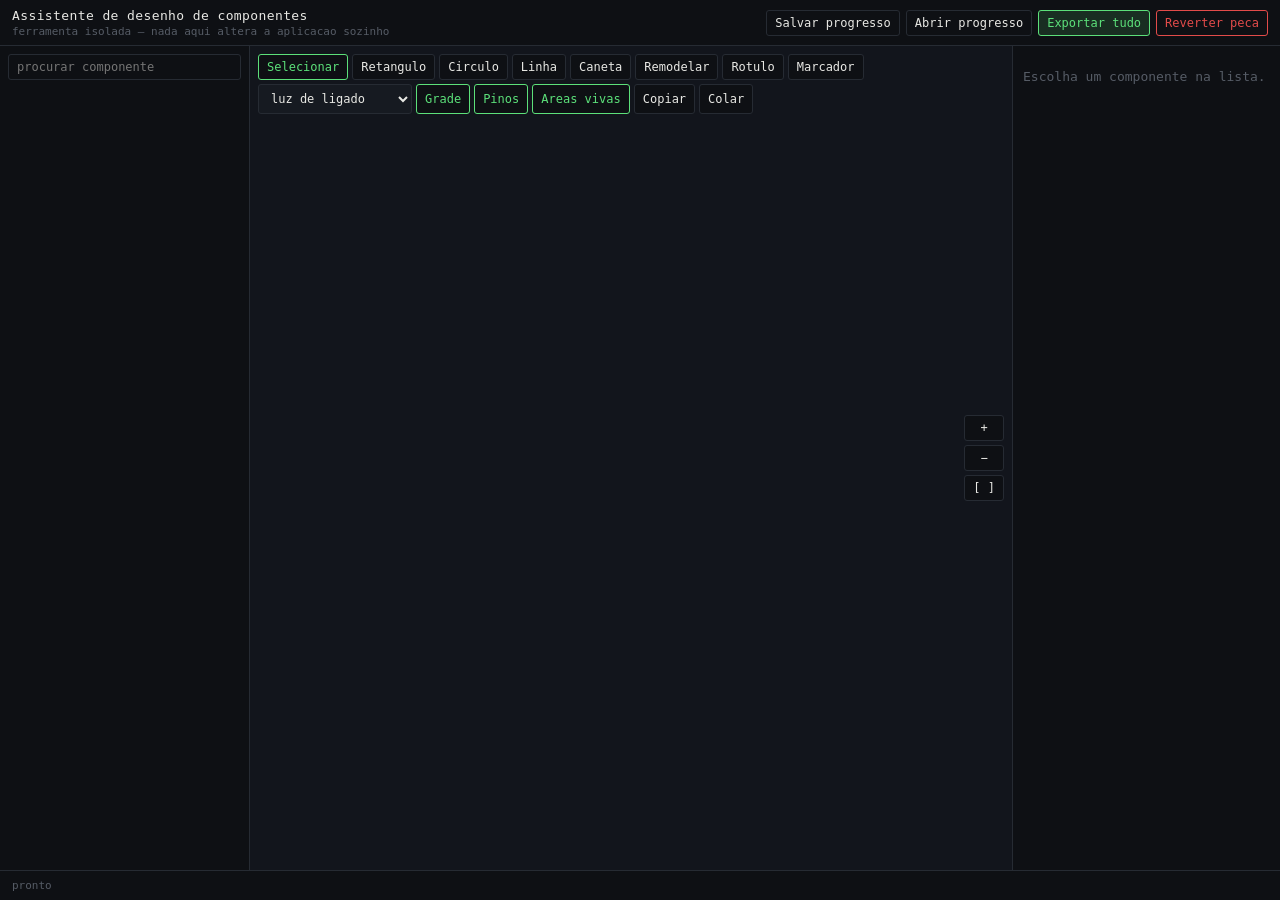
<file: ferramentas/molde-assistente.html>
<!DOCTYPE html>
<html lang="pt-BR">
<head>
<meta charset="utf-8">
<meta name="viewport" content="width=device-width, initial-scale=1">
<title>Assistente de desenho de componentes — Oficina do Metal GabuTRON</title>
<style>
/* ============================================================
   Ferramenta isolada. Nao faz parte da aplicacao: serve so para
   redesenhar as pecas e exportar o resultado.
   ============================================================ */
:root{
  --vacuo:#05060A; --casco:#0E1014; --casco-alto:#161A21; --mesa:#12151C;
  --luz:#E8E8E4; --grafite:#8A8F98; --poeira:#565C66;
  --linha:#262B33; --linha-viva:#3A414D;
  --fosforo:#5CE07A; --gelo:#7DD3FC; --ambar:#E0A73C; --brasa:#E24B4A;
  --mono:"Cascadia Mono","JetBrains Mono","SF Mono",Menlo,"DejaVu Sans Mono",Consolas,monospace;
}
*{box-sizing:border-box}
html,body{height:100%;margin:0;background:var(--vacuo);color:var(--luz);font-family:var(--mono);font-size:13px}
body{display:grid;grid-template-columns:250px minmax(0,1fr) 268px;grid-template-rows:46px minmax(0,1fr) 30px;
  grid-template-areas:"topo topo topo" "pecas mesa props" "base base base";height:100dvh;overflow:hidden}

header{grid-area:topo;display:flex;align-items:center;gap:12px;padding:0 12px;background:var(--casco);border-bottom:1px solid var(--linha)}
header b{font-weight:500;letter-spacing:.03em}
header small{color:var(--poeira);font-size:11px}
header .dir{margin-left:auto;display:flex;gap:6px;flex-wrap:wrap}

button,select,input[type=text],input[type=number]{font:inherit;font-size:12px;background:transparent;color:var(--luz);
  border:1px solid var(--linha);border-radius:3px;padding:5px 8px;cursor:pointer}
button:hover{background:var(--casco-alto);border-color:var(--linha-viva)}
button.on{border-color:var(--fosforo);color:var(--fosforo);background:rgba(92,224,122,.14)}
button.perigo{border-color:var(--brasa);color:var(--brasa)}
select,input{background:var(--casco-alto);cursor:auto}
input[type=color]{width:34px;height:26px;padding:0;border:1px solid var(--linha);background:none;cursor:pointer}
input[type=range]{accent-color:var(--fosforo);width:100%;cursor:pointer}
label{color:var(--grafite);font-size:11px}

#lista{grid-area:pecas;background:var(--casco);border-right:1px solid var(--linha);overflow-y:auto;padding:8px}
#busca{width:100%;margin-bottom:8px}
.grupo-mov{color:var(--poeira);font-size:10px;text-transform:uppercase;letter-spacing:.08em;margin:10px 0 4px}
.item{display:flex;align-items:center;gap:8px;width:100%;padding:5px 6px;margin-bottom:2px;text-align:left;
  border:1px solid transparent;border-radius:3px;color:var(--grafite)}
.item:hover{color:var(--luz);border-color:var(--linha)}
.item.on{color:var(--fosforo);border-color:var(--fosforo);background:rgba(92,224,122,.1)}
.item svg{width:34px;height:26px;flex:none}
.item .mexido{margin-left:auto;color:var(--ambar);font-size:14px;line-height:1}

#mesa{grid-area:mesa;position:relative;background:var(--mesa);overflow:hidden}
#tela{width:100%;height:100%;display:block;touch-action:none}
#barra-fer{position:absolute;top:8px;left:8px;display:flex;gap:4px;flex-wrap:wrap;z-index:3}
#barra-fer button{background:var(--casco)}
#zoomctl{position:absolute;top:50%;right:8px;transform:translateY(-50%);display:flex;flex-direction:column;gap:4px;z-index:3}
#zoomctl button{background:var(--casco)}
#ajuda{position:absolute;left:8px;bottom:8px;color:var(--poeira);font-size:11px;max-width:70%;z-index:3}

#props{grid-area:props;background:var(--casco);border-left:1px solid var(--linha);overflow-y:auto;padding:10px}
#props h3{margin:0 0 6px;font-size:11px;color:var(--grafite);text-transform:uppercase;letter-spacing:.07em;
  border-bottom:1px solid var(--linha);padding-bottom:4px}
.bloco{margin-bottom:16px}
.campo{display:flex;align-items:center;justify-content:space-between;gap:8px;margin:5px 0}
.campo input[type=number],.campo select,.campo input[type=text]{width:96px}
.camadas{max-height:190px;overflow-y:auto;border:1px solid var(--linha);border-radius:3px}
.camada{display:flex;align-items:center;gap:6px;padding:4px 6px;border-bottom:1px solid var(--linha);
  color:var(--grafite);font-size:11px;cursor:pointer}
.camada:hover{color:var(--luz)}
.camada.on{color:var(--fosforo);background:rgba(92,224,122,.1)}
.camada .tag{color:var(--poeira);font-size:10px}
.camada .olho{margin-left:auto}

footer{grid-area:base;display:flex;align-items:center;gap:12px;padding:0 12px;background:var(--casco);
  border-top:1px solid var(--linha);color:var(--poeira);font-size:11px}
footer .ok{color:var(--fosforo)}

.pino-alca{cursor:move}
.alca{fill:var(--fosforo);stroke:var(--vacuo);stroke-width:1.5;cursor:nwse-resize}
.no-alca{cursor:move}
@media(max-width:900px){
  body{grid-template-columns:1fr;grid-template-rows:46px 180px minmax(0,1fr) 200px 30px;
    grid-template-areas:"topo" "pecas" "mesa" "props" "base"}
  #lista{border-right:0;border-bottom:1px solid var(--linha)}
  #props{border-left:0;border-top:1px solid var(--linha)}
}
</style>
</head>
<body>

<header>
  <div><b>Assistente de desenho de componentes</b><br><small>ferramenta isolada — nada aqui altera a aplicacao sozinho</small></div>
  <div class="dir">
    <button id="b-salvar">Salvar progresso</button>
    <button id="b-abrir">Abrir progresso</button>
    <button id="b-exportar" class="on">Exportar tudo</button>
    <button id="b-reverter" class="perigo">Reverter peca</button>
  </div>
</header>

<aside id="lista">
  <input type="text" id="busca" placeholder="procurar componente">
  <div id="itens"></div>
</aside>

<main id="mesa">
  <svg id="tela"></svg>
  <div id="barra-fer">
    <button data-fer="sel" class="on">Selecionar</button>
    <button data-fer="rect">Retangulo</button>
    <button data-fer="circle">Circulo</button>
    <button data-fer="line">Linha</button>
    <button data-fer="pen">Caneta</button>
    <button data-fer="no">Remodelar</button>
    <button data-fer="text">Rotulo</button>
    <button data-fer="marca">Marcador</button>
    <select id="tipo-marca" style="height:30px">
      <option value="luz">luz de ligado</option>
      <option value="eixo">eixo de giro</option>
      <option value="som">som</option>
      <option value="vibra">vibracao</option>
      <option value="ajuste">painel de ajuste</option>
    </select>
    <button id="b-grade" class="on">Grade</button>
    <button id="b-pinos" class="on">Pinos</button>
    <button id="b-marcas" class="on">Areas vivas</button>
    <button id="b-copiar">Copiar</button>
    <button id="b-colar">Colar</button>
  </div>
  <div id="zoomctl">
    <button id="b-mais">+</button>
    <button id="b-menos">&minus;</button>
    <button id="b-enq">[ ]</button>
  </div>
  <p id="ajuda"></p>
</main>

<aside id="props"><p style="color:var(--poeira)">Escolha um componente na lista.</p></aside>

<footer>
  <span id="recado">pronto</span>
  <span style="margin-left:auto" class="ok" id="conta"></span>
</footer>

<script id="dados-base" type="application/json">__BASE__</script>
<script>
"use strict";
/* ============================================================
   ASSISTENTE DE DESENHO — Oficina do Metal GabuTRON

   O que ele faz: abre o desenho atual de cada peca, quebra em formas
   editaveis e deixa voce mexer em tudo. O que ele NAO faz: mudar a
   aplicacao. Ele exporta um arquivo, e esse arquivo e que vira o
   desenho novo.

   Duas regras que a ferramenta protege:
   - o passo da bancada e 24; pino fora da grade nao encaixa na
     protoboard, entao o arraste de pino gruda de 24 em 24;
   - todo pino do modelo tecnico continua existindo. Da para mover,
     nao da para apagar.
   ============================================================ */

const NS = "http://www.w3.org/2000/svg";
const PASSO = 24;
const BASE = JSON.parse(document.getElementById("dados-base").textContent);
const CHAVE = "gabutron.desenhos.v1";

const q = (s) => document.querySelector(s);
const criar = (t, attrs = {}) => {
  const el = document.createElementNS(NS, t);
  for (const [k, v] of Object.entries(attrs)) if (v != null) el.setAttribute(k, v);
  return el;
};

/* ---------- estado ---------- */

const app = {
  atual: null,        // id do componente aberto
  formas: [],         // formas editaveis da peca aberta
  pinos: [],          // copia dos pinos, com posicao editavel
  sel: null,          // id da forma em foco
  selMulti: [],       // ids selecionados junto (Shift)
  area: null,         // copia de formas para colar em outro componente
  ferramenta: "sel",
  vista: { x: 40, y: 40, k: 1 },
  grade: true,
  verPinos: true,
  verMarcas: true,
  marcadores: {},     // id do componente -> lista de marcadores editaveis
  tipoMarca: "luz",
  marcaSel: null,
  seq: 1,
  trabalho: {},       // id -> { formas, pinos } ja editados
};

try {
  const salvo = localStorage.getItem(CHAVE);
  if (salvo) app.trabalho = JSON.parse(salvo);
} catch (e) { console.warn("progresso ilegivel", e); }

const guardar = () => {
  try { localStorage.setItem(CHAVE, JSON.stringify(app.trabalho)); } catch (e) {}
  atualizarConta();
};

const recado = (t) => { q("#recado").textContent = t; };

function atualizarConta() {
  const n = Object.keys(app.trabalho).length;
  q("#conta").textContent = n ? `${n} de ${BASE.componentes.length} pecas editadas` : "nenhuma peca editada ainda";
}

/* ---------- leitura do desenho atual ----------
   Cada elemento de primeiro nivel do SVG vira uma forma. Grupos
   inteiros entram como bloco: da para mover, girar e mudar a ordem,
   mas nao mexer por dentro. Foi a troca que fez a ferramenta caber
   num arquivo so sem virar um editor de SVG completo. */

function lerFormas(svgTexto) {
  const doc = new DOMParser().parseFromString(`<svg xmlns="${NS}">${svgTexto}</svg>`, "image/svg+xml");
  const raiz = doc.documentElement;
  const formas = [];
  for (const el of Array.from(raiz.children)) {
    const tipo = el.tagName.toLowerCase();
    const f = {
      id: "f" + (app.seq++),
      tipo: ["rect", "circle", "ellipse", "path", "line", "text"].includes(tipo) ? tipo : "bloco",
      attrs: {},
      texto: tipo === "text" ? el.textContent : undefined,
      rot: 0,
      dx: 0, dy: 0,
      bruto: tipo === "g" || !["rect", "circle", "ellipse", "path", "line", "text"].includes(tipo) ? el.outerHTML : null,
      nome: tipo === "text" ? `rotulo "${(el.textContent || "").slice(0, 14)}"` : tipo,
    };
    for (const a of Array.from(el.attributes)) f.attrs[a.name] = a.value;
    formas.push(f);
  }
  return formas;
}

/* ---------- desenho da forma ---------- */

function elementoDe(f) {
  let el;
  if (f.tipo === "bloco") {
    el = criar("g");
    el.innerHTML = f.bruto;
  } else {
    el = criar(f.tipo, f.attrs);
    if (f.tipo === "text") el.textContent = f.texto || "";
    if (f.luzLigado) el.setAttribute("data-luz", "1");
  }
  const t = [];
  if (f.dx || f.dy) t.push(`translate(${f.dx} ${f.dy})`);
  if (f.rot) {
    const c = centroDe(f);
    t.push(`rotate(${f.rot} ${c.x} ${c.y})`);
  }
  if (t.length) el.setAttribute("transform", t.join(" "));
  el.dataset.forma = f.id;
  el.style.cursor = "pointer";
  return el;
}

function centroDe(f) {
  const n = (v) => parseFloat(v || 0);
  if (f.tipo === "rect") return { x: n(f.attrs.x) + n(f.attrs.width) / 2, y: n(f.attrs.y) + n(f.attrs.height) / 2 };
  if (f.tipo === "circle") return { x: n(f.attrs.cx), y: n(f.attrs.cy) };
  if (f.tipo === "ellipse") return { x: n(f.attrs.cx), y: n(f.attrs.cy) };
  if (f.tipo === "text") return { x: n(f.attrs.x), y: n(f.attrs.y) };
  if (f.tipo === "line") return { x: (n(f.attrs.x1) + n(f.attrs.x2)) / 2, y: (n(f.attrs.y1) + n(f.attrs.y2)) / 2 };
  const d = app.atual ? compAtual() : null;
  return { x: d ? d.w / 2 : 0, y: d ? d.h / 2 : 0 };
}

const compAtual = () => BASE.componentes.find((c) => c.id === app.atual);

/* ---------- pintura da mesa ---------- */

let camadaFormas, camadaPinos, camadaAlcas, camadaMoldura;

function montarTela() {
  const svg = q("#tela");
  svg.innerHTML = `
<defs>
  <pattern id="gr" width="${PASSO}" height="${PASSO}" patternUnits="userSpaceOnUse">
    <circle cx="1" cy="1" r="1.1" fill="#2A303A"/>
  </pattern>
</defs>
<g id="mundo">
  <rect id="fundo" x="-4000" y="-4000" width="12000" height="12000" fill="url(#gr)"/>
  <g id="cmoldura"></g><g id="cformas"></g><g id="cpinos"></g><g id="calcas"></g>
</g>`;
  camadaMoldura = svg.querySelector("#cmoldura");
  camadaFormas = svg.querySelector("#cformas");
  camadaPinos = svg.querySelector("#cpinos");
  camadaAlcas = svg.querySelector("#calcas");
  aplicarVista();
}

function aplicarVista() {
  const v = app.vista;
  q("#tela").querySelector("#mundo").setAttribute("transform", `translate(${v.x} ${v.y}) scale(${v.k})`);
  q("#fundo").style.display = app.grade ? "" : "none";
}

let focoAtual = null;

function guardarFoco() {
  const el = document.activeElement;
  if (el && q("#props") && q("#props").contains(el)) {
    focoAtual = {
      attr: el.dataset.attr || el.dataset.pinoCampo || el.dataset.mov || el.dataset.cor || (el.dataset.texto != null ? "texto" : null),
      inicio: el.selectionStart, fim: el.selectionEnd,
    };
  } else focoAtual = null;
}

function devolverFoco() {
  if (!focoAtual || !focoAtual.attr) return;
  const el = q(`#props [data-attr="${focoAtual.attr}"], #props [data-pino-campo="${focoAtual.attr}"], #props [data-mov="${focoAtual.attr}"], #props [data-cor="${focoAtual.attr}"]`)
    || (focoAtual.attr === "texto" ? q("#props [data-texto]") : null);
  if (!el) return;
  el.focus();
  try { el.setSelectionRange(focoAtual.inicio, focoAtual.fim); } catch (e) {}
}

/* O painel so e reconstruido quando a selecao muda. Enquanto voce
   digita num campo, ele nao se reconstroi: era isso que fazia o cursor
   pular e a peca sair da selecao no meio do ajuste. */
let assinaturaPainel = "";

function pintar(soMesa) {
  if (!app.atual) return;
  const d = compAtual();

  camadaMoldura.innerHTML =
    `<rect x="0" y="0" width="${d.w}" height="${d.h}" fill="none" stroke="#3A414D" stroke-width="1.5" stroke-dasharray="8 6"/>` +
    `<text x="0" y="-10" font-family="monospace" font-size="12" fill="#565C66">${d.nome} — ${d.w} x ${d.h}</text>`;

  camadaFormas.innerHTML = "";
  for (const f of app.formas) camadaFormas.appendChild(elementoDe(f));

  camadaPinos.innerHTML = app.verMarcas ? marcasDaPeca(d) : "";
  camadaPinos.innerHTML += app.verPinos ? app.pinos.map((p) => {
    const forma = p.r === "macho"
      ? `<rect class="pino-alca" data-pino="${p.id}" x="${p.x - 7}" y="${p.y - 7}" width="14" height="14" rx="2" fill="#D5D9DE" stroke="#6C727B"/>`
      : p.r === "femea"
        ? `<circle class="pino-alca" data-pino="${p.id}" cx="${p.x}" cy="${p.y}" r="8" fill="#0A0C11" stroke="#9A968C"/>`
        : `<rect class="pino-alca" data-pino="${p.id}" x="${p.x - 15}" y="${p.y - 11}" width="30" height="22" rx="3" fill="${p.r === "pad" ? "#C9A227" : "#B9BEC6"}" stroke="#565C66"/>`;
    const marca = app.sel === "pino:" + p.id
      ? `<circle cx="${p.x}" cy="${p.y}" r="16" fill="none" stroke="#5CE07A" stroke-width="2"/>` : "";
    return forma + marca +
      `<text x="${p.x}" y="${p.y - 16}" font-family="monospace" font-size="10" fill="#7DD3FC" text-anchor="middle">${p.n || p.id}</text>`;
  }).join("") : "";

  pintarAlcas();
  const assin = [app.sel, app.selMulti.join(","), app.formas.length, app.formas.map((f) => f.nome).join("|")].join("::");
  if (!soMesa && assin !== assinaturaPainel) {
    assinaturaPainel = assin;
    guardarFoco();
    pintarProps();
    devolverFoco();
  }
}

/* Marcas do que se mexe, acende, soa ou mostra algo. Elas nao entram
   no desenho exportado: existem so para voce posicionar as formas em
   volta sem quebrar a animacao que a bancada aplica por cima. */
const CORES_MARCA = { luz: "#5CE07A", eixo: "#E9C542", som: "#E0703C", vibra: "#C77DFF",
  ajuste: "#7DD3FC", botao: "#E24B4A", encaixe: "#F2F2EE" };
const ROTULO_MARCA = { luz: "luz de ligado", eixo: "eixo de giro", som: "som", vibra: "vibracao",
  ajuste: "painel de ajuste", botao: "botao", encaixe: "entrada" };

function marcadoresEditaveis() {
  const lista = app.marcadores[app.atual] || [];
  return lista.map((mk, i) => {
    const cor = CORES_MARCA[mk.tipo] || "#7DD3FC";
    const r = mk.r || 22;
    const sel = app.marcaSel === i;
    const corpo = mk.tipo === "encaixe"
      ? `<rect x="${mk.x - 46}" y="${mk.y - 26}" width="92" height="52" rx="5" fill="${cor}" fill-opacity="${sel ? 0.2 : 0.08}"
           stroke="${cor}" stroke-width="${sel ? 3 : 2}" stroke-dasharray="6 5"
           transform="rotate(${mk.giro || 0} ${mk.x} ${mk.y})"/>`
      : `<circle cx="${mk.x}" cy="${mk.y}" r="${r}" fill="${cor}" fill-opacity="${sel ? 0.22 : 0.1}"
           stroke="${cor}" stroke-width="${sel ? 3 : 2}" stroke-dasharray="5 4"/>`;
    const nome = (ROTULO_MARCA[mk.tipo] || mk.tipo) + (mk.rotulo ? " " + mk.rotulo : "") + (mk.estilo ? " (" + mk.estilo + ")" : "");
    return `<g class="marca-alca" data-marca="${i}" style="cursor:move">
      ${corpo}
      <path d="M${mk.x - r - 8} ${mk.y}h${r * 2 + 16}M${mk.x} ${mk.y - r - 8}v${r * 2 + 16}" stroke="${cor}" stroke-width="1.5"/>
      <text x="${mk.x}" y="${mk.y - r - 12}" font-family="monospace" font-size="11" fill="${cor}" text-anchor="middle">${nome}</text>
    </g>`;
  }).join("");
}

function marcasDaPeca(d) {
  const m = (BASE.marcas || {})[d.id];
  if (!m) return marcadoresEditaveis();
  let s = marcadoresEditaveis();
  const alvo = (x, y, cor, rot) =>
    `<g pointer-events="none" opacity=".9">
      <circle cx="${x}" cy="${y}" r="16" fill="none" stroke="${cor}" stroke-width="2" stroke-dasharray="5 4"/>
      <path d="M${x - 22} ${y}h44M${x} ${y - 22}v44" stroke="${cor}" stroke-width="1.5"/>
      <text x="${x}" y="${y - 26}" font-family="monospace" font-size="11" fill="${cor}" text-anchor="middle">${rot}</text>
    </g>`;
  for (const z of m.acoes || []) s += `<g pointer-events="none">
      <circle cx="${z.x}" cy="${z.y}" r="${z.r}" fill="none" stroke="#7DD3FC" stroke-width="2" stroke-dasharray="7 5"/>
      <text x="${z.x}" y="${z.y - z.r - 6}" font-family="monospace" font-size="11" fill="#7DD3FC" text-anchor="middle">${z.rotulo}</text>
    </g>`;
  for (const t of m.telas || []) s += `<g pointer-events="none">
      <rect x="${t.x}" y="${t.y}" width="${t.w}" height="${t.h}" fill="none" stroke="#C77DFF" stroke-width="2" stroke-dasharray="7 5"/>
      <text x="${t.x + t.w / 2}" y="${t.y - 6}" font-family="monospace" font-size="11" fill="#C77DFF" text-anchor="middle">area de tela</text>
    </g>`;
  for (const t of m.trimpots || []) s += `<g pointer-events="none">
      <path d="M${t.x} ${t.y}L${t.x} ${t.y + t.r + 20}" stroke="#5CE07A" stroke-width="1.5" stroke-dasharray="4 4"/>
      <rect x="${t.x - 60}" y="${t.y + t.r + 10}" width="120" height="20" fill="none" stroke="#5CE07A" stroke-width="1.5" stroke-dasharray="5 4"/>
      <text x="${t.x}" y="${t.y + t.r + 44}" font-family="monospace" font-size="10" fill="#5CE07A" text-anchor="middle">aqui aparece: ${t.rotulo}</text>
    </g>`;
  return s;
}

function pintarAlcas() {
  camadaAlcas.innerHTML = "";
  if (penPontos) { previewCaneta(); return; }
  const grupo = selecionadas();
  if (!grupo.length) return;

  let html = "";
  for (const f of grupo) {
    const el = camadaFormas.querySelector(`[data-forma="${f.id}"]`);
    if (!el) continue;
    let b;
    try { b = el.getBBox(); } catch (e) { continue; }
    const cor = f.id === app.sel ? "#5CE07A" : "#7DD3FC";
    html += `<rect x="${b.x - 3}" y="${b.y - 3}" width="${b.width + 6}" height="${b.height + 6}"
      fill="none" stroke="${cor}" stroke-width="1.5" stroke-dasharray="6 4" pointer-events="none"/>`;
    if (grupo.length === 1 && ["rect", "circle", "ellipse"].includes(f.tipo))
      html += `<rect class="alca" data-alca="se" x="${b.x + b.width - 5}" y="${b.y + b.height - 5}" width="10" height="10" rx="2"/>`;
  }

  // Remodelar: os pontos do caminho aparecem e podem ser arrastados.
  const f = formaSel();
  if (app.ferramenta === "no" && f && f.tipo === "path") {
    const p = pontosDoCaminho(f.attrs.d);
    if (p) html += p.pontos.map((pt, k) =>
      `<circle class="no-alca" data-no="${k}" cx="${pt.x}" cy="${pt.y}" r="6" fill="#E9C542" stroke="#05060A" stroke-width="1.5"/>`).join("");
  }
  camadaAlcas.innerHTML = html;
}

/* Le um caminho simples (M / L / C) e devolve os pontos de ancora.
   Serve para a ferramenta de remodelar: e o suficiente para tudo que a
   propria caneta desta ferramenta produz. */
function pontosDoCaminho(d) {
  if (!d) return null;
  const partes = d.trim().match(/[MLC][^MLCZ]*/gi);
  if (!partes) return null;
  const pontos = [], segs = [];
  for (const parte of partes) {
    const tipo = parte[0].toUpperCase();
    const n = parte.slice(1).trim().split(/[\s,]+/).map(Number);
    if (tipo === "M" || tipo === "L") {
      pontos.push({ x: n[0], y: n[1] });
      segs.push({ tipo, ctrl: null });
    } else if (tipo === "C") {
      pontos.push({ x: n[4], y: n[5] });
      segs.push({ tipo, ctrl: [n[0], n[1], n[2], n[3]] });
    }
  }
  return { pontos, segs, fechado: /z\s*$/i.test(d) };
}

function caminhoDePontos(dados, fechado) {
  let d = "";
  dados.pontos.forEach((p, i) => {
    const seg = dados.segs[i];
    if (i === 0) d += `M${p.x} ${p.y}`;
    else if (seg.tipo === "C" && seg.ctrl) d += ` C${seg.ctrl[0]} ${seg.ctrl[1]} ${seg.ctrl[2]} ${seg.ctrl[3]} ${p.x} ${p.y}`;
    else d += ` L${p.x} ${p.y}`;
  });
  if (fechado) d += " Z";
  return d;
}

const formaSel = () => app.formas.find((f) => f.id === app.sel);
const selecionadas = () => {
  const ids = new Set([app.sel, ...app.selMulti].filter(Boolean));
  return app.formas.filter((f) => ids.has(f.id));
};
const estaSel = (id) => id === app.sel || app.selMulti.includes(id);

/* ---------- painel de propriedades ---------- */

function pintarProps() {
  const alvo = q("#props");
  const d = compAtual();
  if (!d) { alvo.innerHTML = `<p style="color:var(--poeira)">Escolha um componente na lista.</p>`; return; }

  const f = formaSel();
  const pinoSel = String(app.sel || "").startsWith("pino:")
    ? app.pinos.find((p) => p.id === app.sel.slice(5)) : null;

  let html = "";

  if (pinoSel) {
    html += `<div class="bloco"><h3>Pino ${pinoSel.n || pinoSel.id}</h3>
      <p style="color:var(--poeira);font-size:11px;margin:0 0 6px">${pinoSel.rotulo || ""}</p>
      <div class="campo"><label>x</label><input type="number" step="${PASSO}" data-pino-campo="x" value="${pinoSel.x}"></div>
      <div class="campo"><label>y</label><input type="number" step="${PASSO}" data-pino-campo="y" value="${pinoSel.y}"></div>
      <div class="campo"><label>nome curto</label><input type="text" data-pino-campo="n" value="${pinoSel.n || ""}"></div>
      <div class="campo"><label>lado do rotulo</label>
        <select data-pino-campo="lado">${["cima", "baixo", "e", "d"].map((l) => `<option ${pinoSel.lado === l ? "selected" : ""}>${l}</option>`).join("")}</select></div>
      <p style="color:var(--ambar);font-size:11px">Pinos machos precisam ficar na grade de ${PASSO}, senao a peca deixa de encaixar na protoboard.</p>
    </div>`;
  }

  if (f) {
    const a = f.attrs;
    const campo = (rot, nome, tipo = "number", passo = 1) =>
      `<div class="campo"><label>${rot}</label><input type="${tipo}" ${tipo === "number" ? `step="${passo}"` : ""} data-attr="${nome}" value="${a[nome] ?? ""}"></div>`;
    html += `<div class="bloco"><h3>${f.nome}</h3>`;
    if (f.tipo === "rect") html += campo("x", "x") + campo("y", "y") + campo("largura", "width") + campo("altura", "height") + campo("cantos", "rx");
    if (f.tipo === "circle") html += campo("centro x", "cx") + campo("centro y", "cy") + campo("raio", "r");
    if (f.tipo === "ellipse") html += campo("centro x", "cx") + campo("centro y", "cy") + campo("raio x", "rx") + campo("raio y", "ry");
    if (f.tipo === "line") html += campo("x1", "x1") + campo("y1", "y1") + campo("x2", "x2") + campo("y2", "y2");
    if (f.tipo === "text") {
      html += `<div class="campo"><label>texto</label><input type="text" data-texto value="${(f.texto || "").replace(/"/g, "&quot;")}"></div>`;
      html += campo("x", "x") + campo("y", "y") + campo("tamanho", "font-size");
      html += `<div class="campo"><label>alinhamento</label><select data-attr="text-anchor">
        ${["start", "middle", "end"].map((v) => `<option ${a["text-anchor"] === v ? "selected" : ""}>${v}</option>`).join("")}</select></div>`;
    }
    if (f.tipo !== "bloco") {
      html += `<div class="campo"><label>preenchimento</label>
        <span><input type="color" data-cor="fill" value="${corHex(a.fill)}">
        <button data-limpa="fill" title="sem preenchimento">x</button></span></div>`;
      html += `<div class="campo"><label>traco</label>
        <span><input type="color" data-cor="stroke" value="${corHex(a.stroke)}">
        <button data-limpa="stroke" title="sem traco">x</button></span></div>`;
      html += campo("espessura", "stroke-width", "number", 0.5);
    }
    html += `<div class="campo"><label>transparencia</label><input type="range" min="0" max="1" step="0.05" data-attr="opacity" value="${a.opacity ?? 1}"></div>`;
    html += `<div class="campo"><label>rotacao</label><input type="range" min="-180" max="180" step="1" data-rot value="${f.rot}"></div>`;
    html += `<div class="campo"><label>deslocar x</label><input type="number" data-mov="dx" value="${f.dx}"></div>`;
    html += `<div class="campo"><label>deslocar y</label><input type="number" data-mov="dy" value="${f.dy}"></div>`;
    html += `<div style="display:flex;gap:4px;flex-wrap:wrap;margin-top:8px">
      <button data-ordem="cima">Subir</button><button data-ordem="baixo">Descer</button>
      <button data-ordem="topo">Ao topo</button><button data-ordem="fundo">Ao fundo</button>
      <button data-duplicar>Duplicar</button><button class="perigo" data-apagar>Apagar</button></div>`;
    html += `</div>`;
  }

  html += `<div class="bloco"><h3>Camadas</h3><div class="camadas">
    ${app.formas.map((x, i) => `<div class="camada ${estaSel(x.id) ? "on" : ""}" data-camada="${x.id}">
      <span class="tag">${String(app.formas.length - i).padStart(2, "0")}</span>${x.nome}
      <span class="olho" data-olho="${x.id}">${x.oculta ? "&#9675;" : "&#9679;"}</span></div>`).reverse().join("")}
  </div></div>`;

  html += `<div class="bloco"><h3>Peca</h3>
    <div class="campo"><label>largura</label><input type="number" step="${PASSO}" data-peca="w" value="${d.w}"></div>
    <div class="campo"><label>altura</label><input type="number" step="${PASSO}" data-peca="h" value="${d.h}"></div>
    <p style="color:var(--poeira);font-size:11px">Mudar o tamanho nao move os pinos: confira se eles continuam na grade.</p>
  </div>`;

  alvo.innerHTML = html;
  ligarProps();
}

function corHex(v) {
  if (!v || v === "none" || v.startsWith("url") || v.startsWith("var")) return "#888888";
  if (v.startsWith("#") && (v.length === 7 || v.length === 4)) return v.length === 4
    ? "#" + v[1] + v[1] + v[2] + v[2] + v[3] + v[3] : v;
  return "#888888";
}

function ligarProps() {
  const alvo = q("#props");
  const f = formaSel();

  alvo.querySelectorAll("[data-attr]").forEach((el) =>
    el.addEventListener("input", () => { if (f) { f.attrs[el.dataset.attr] = el.value; marcarEditado(); pintar(true); } }));
  alvo.querySelectorAll("[data-cor]").forEach((el) =>
    el.addEventListener("input", () => { if (f) { f.attrs[el.dataset.cor] = el.value; marcarEditado(); pintar(true); } }));
  alvo.querySelectorAll("[data-limpa]").forEach((el) =>
    el.addEventListener("click", () => { if (f) { f.attrs[el.dataset.limpa] = "none"; marcarEditado(); pintar(true); } }));
  const t = alvo.querySelector("[data-texto]");
  if (t) t.addEventListener("input", () => { f.texto = t.value; f.nome = `rotulo "${t.value.slice(0, 14)}"`; marcarEditado(); pintar(true); });
  const r = alvo.querySelector("[data-rot]");
  if (r) r.addEventListener("input", () => { f.rot = Number(r.value); marcarEditado(); pintar(true); });
  alvo.querySelectorAll("[data-mov]").forEach((el) =>
    el.addEventListener("input", () => { f[el.dataset.mov] = Number(el.value); marcarEditado(); pintar(true); }));

  alvo.querySelectorAll("[data-ordem]").forEach((el) => el.addEventListener("click", () => {
    const i = app.formas.indexOf(f);
    app.formas.splice(i, 1);
    const onde = { cima: Math.min(app.formas.length, i + 1), baixo: Math.max(0, i - 1), topo: app.formas.length, fundo: 0 }[el.dataset.ordem];
    app.formas.splice(onde, 0, f);
    marcarEditado(); pintar();
  }));
  const dup = alvo.querySelector("[data-duplicar]");
  if (dup) dup.addEventListener("click", () => {
    const copia = JSON.parse(JSON.stringify(f));
    copia.id = "f" + (app.seq++); copia.dx += 12; copia.dy += 12;
    app.formas.push(copia); app.sel = copia.id; marcarEditado(); pintar();
  });
  const ap = alvo.querySelector("[data-apagar]");
  if (ap) ap.addEventListener("click", () => {
    app.formas = app.formas.filter((x) => x.id !== f.id);
    app.sel = null; marcarEditado(); pintar();
  });

  alvo.querySelectorAll("[data-camada]").forEach((el) => el.addEventListener("click", (ev) => {
    if (ev.target.dataset.olho) {
      const alvoF = app.formas.find((x) => x.id === ev.target.dataset.olho);
      alvoF.oculta = !alvoF.oculta;
      alvoF.attrs.opacity = alvoF.oculta ? 0 : 1;
    } else if (ev.shiftKey) {
      const id = el.dataset.camada;
      if (!app.selMulti.includes(id) && id !== app.sel) app.selMulti.push(id);
      else app.selMulti = app.selMulti.filter((x) => x !== id);
    } else { app.sel = el.dataset.camada; app.selMulti = []; }
    marcarEditado(); pintar();
  }));

  alvo.querySelectorAll("[data-pino-campo]").forEach((el) => el.addEventListener("change", () => {
    const p = app.pinos.find((x) => x.id === app.sel.slice(5));
    const campo = el.dataset.pinoCampo;
    if (campo === "x" || campo === "y") {
      let v = Number(el.value);
      if (p.r === "macho") v = Math.round(v / PASSO) * PASSO;
      p[campo] = v; el.value = v;
    } else p[campo] = el.value;
    marcarEditado(); pintar();
  }));

  alvo.querySelectorAll("[data-peca]").forEach((el) => el.addEventListener("change", () => {
    const d = compAtual();
    d[el.dataset.peca === "w" ? "w" : "h"] = Number(el.value);
    marcarEditado(); pintar();
  }));
}

/* ---------- lista de componentes ---------- */

function pintarLista(filtro = "") {
  const f = filtro.trim().toLowerCase();
  const alvo = q("#itens");
  let html = "";
  for (const mov of BASE.moveis) {
    const pecas = BASE.componentes.filter((c) => c.caixa === mov.id &&
      (!f || c.nome.toLowerCase().includes(f) || c.id.includes(f)));
    if (!pecas.length) continue;
    html += `<div class="grupo-mov">${mov.nome}</div>`;
    for (const c of pecas) {
      const k = Math.min(34 / c.w, 26 / c.h);
      html += `<button class="item ${app.atual === c.id ? "on" : ""}" data-abrir="${c.id}">
        <svg viewBox="0 0 34 26"><g transform="translate(${(34 - c.w * k) / 2} ${(26 - c.h * k) / 2}) scale(${k})">${c.svg}</g></svg>
        <span>${c.nome}</span>${app.trabalho[c.id] ? '<span class="mexido">&#9679;</span>' : ""}</button>`;
    }
  }
  alvo.innerHTML = html || `<p style="color:var(--poeira)">Nada encontrado.</p>`;
  alvo.querySelectorAll("[data-abrir]").forEach((b) =>
    b.addEventListener("click", () => abrirComponente(b.dataset.abrir)));
}

function abrirComponente(id) {
  app.atual = id;
  app.sel = null;
  const c = BASE.componentes.find((x) => x.id === id);
  const guardado = app.trabalho[id];
  app.marcaSel = null;
  if (guardado) {
    app.formas = JSON.parse(JSON.stringify(guardado.formas));
    app.pinos = JSON.parse(JSON.stringify(guardado.pinos));
    app.marcadores[id] = JSON.parse(JSON.stringify(guardado.marcadores || (BASE.marcadores || {})[id] || []));
    if (guardado.w) c.w = guardado.w;
    if (guardado.h) c.h = guardado.h;
    app.seq = Math.max(app.seq, ...app.formas.map((f) => parseInt(String(f.id).slice(1), 10) || 0)) + 1;
  } else {
    app.formas = lerFormas(c.svg);
    app.pinos = JSON.parse(JSON.stringify(c.pinos));
    app.marcadores[id] = JSON.parse(JSON.stringify((BASE.marcadores || {})[id] || []));
  }
  enquadrar();
  pintarLista(q("#busca").value);
  pintar();
  recado(`${c.nome} aberto — ${app.formas.length} formas, ${app.pinos.length} pinos`);
}

function marcarEditado() {
  if (!app.atual) return;
  const c = compAtual();
  app.trabalho[app.atual] = {
    formas: JSON.parse(JSON.stringify(app.formas)),
    pinos: JSON.parse(JSON.stringify(app.pinos)),
    marcadores: JSON.parse(JSON.stringify(app.marcadores[app.atual] || [])),
    w: c.w, h: c.h,
  };
  guardar();
  pintarLista(q("#busca").value);
}

/* ---------- interacao na mesa ---------- */

let arraste = null, penPontos = null;

function paraMundo(cx, cy) {
  const r = q("#tela").getBoundingClientRect();
  return { x: (cx - r.left - app.vista.x) / app.vista.k, y: (cy - r.top - app.vista.y) / app.vista.k };
}

function iniciarMesa() {
  const svg = q("#tela");

  svg.addEventListener("pointerdown", (ev) => {
    if (!app.atual) return;
    const m = paraMundo(ev.clientX, ev.clientY);

    if (app.ferramenta === "pen") { penClique(m, ev); return; }

    if (app.ferramenta === "marca") {
      const lista = app.marcadores[app.atual] || (app.marcadores[app.atual] = []);
      const tipo = app.tipoMarca;
      const mk = { tipo, x: Math.round(m.x), y: Math.round(m.y) };
      if (tipo === "eixo") { mk.estilo = (BASE.eixoPadrao || {})[app.atual] || "dc"; mk.r = 26; }
      lista.push(mk);
      app.marcaSel = lista.length - 1;
      app.ferramenta = "sel";
      atualizarBarra();
      marcarEditado();
      pintar();
      recado(`marcador de ${ROTULO_MARCA[tipo]} adicionado — arraste para posicionar, Delete remove`);
      return;
    }
    if (app.ferramenta !== "sel" && app.ferramenta !== "no") { criarForma(m); return; }

    const alca = ev.target.closest("[data-alca]");
    if (alca) {
      arraste = { modo: "escala", f: formaSel(), inicio: m, orig: JSON.parse(JSON.stringify(formaSel().attrs)) };
      svg.setPointerCapture(ev.pointerId);
      return;
    }

    const marcaAlca = ev.target.closest("[data-marca]");
    if (marcaAlca) {
      app.marcaSel = Number(marcaAlca.dataset.marca);
      app.sel = null; app.selMulti = [];
      arraste = { modo: "marca", i: app.marcaSel };
      svg.setPointerCapture(ev.pointerId);
      pintar();
      return;
    }

    const noAlca = ev.target.closest("[data-no]");
    if (noAlca) {
      const f = formaSel();
      const dados = pontosDoCaminho(f.attrs.d);
      arraste = { modo: "ponto", f, pontos: dados, ponto: dados.pontos[Number(noAlca.dataset.no)], fechado: dados.fechado };
      svg.setPointerCapture(ev.pointerId);
      return;
    }

    const pino = ev.target.closest("[data-pino]");
    if (pino) {
      app.sel = "pino:" + pino.dataset.pino;
      arraste = { modo: "pino", id: pino.dataset.pino };
      svg.setPointerCapture(ev.pointerId);
      pintar();
      return;
    }

    const forma = ev.target.closest("[data-forma]");
    if (forma) {
      const id = forma.dataset.forma;
      if (ev.shiftKey) {
        // Shift junta formas na selecao, para mover varias de uma vez.
        if (id === app.sel) { /* mantem */ }
        else if (app.selMulti.includes(id)) app.selMulti = app.selMulti.filter((x) => x !== id);
        else app.selMulti.push(id);
      } else if (!estaSel(id)) {
        app.sel = id;
        app.selMulti = [];
      } else app.sel = id;

      const grupo = selecionadas();
      arraste = { modo: "mover", grupo, inicio: m, base: grupo.map((f) => ({ f, dx: f.dx, dy: f.dy })) };
      svg.setPointerCapture(ev.pointerId);
      pintar();
      return;
    }

    app.sel = null;
    app.selMulti = [];
    arraste = { modo: "pan", x: ev.clientX, y: ev.clientY, vx: app.vista.x, vy: app.vista.y };
    svg.setPointerCapture(ev.pointerId);
    pintar();
  });

  svg.addEventListener("pointermove", (ev) => {
    if (!arraste) return;
    const m = paraMundo(ev.clientX, ev.clientY);
    if (arraste.modo === "pan") {
      app.vista.x = arraste.vx + (ev.clientX - arraste.x);
      app.vista.y = arraste.vy + (ev.clientY - arraste.y);
      aplicarVista();
    } else if (arraste.modo === "mover") {
      const ddx = Math.round(m.x - arraste.inicio.x), ddy = Math.round(m.y - arraste.inicio.y);
      for (const b of arraste.base) { b.f.dx = b.dx + ddx; b.f.dy = b.dy + ddy; }
      pintar(true);
    } else if (arraste.modo === "ponto") {
      const g = 1;
      arraste.ponto.x = Math.round(m.x / g) * g;
      arraste.ponto.y = Math.round(m.y / g) * g;
      arraste.f.attrs.d = caminhoDePontos(arraste.pontos, arraste.fechado);
      pintar(true);
    } else if (arraste.modo === "marca") {
      const mk = (app.marcadores[app.atual] || [])[arraste.i];
      if (mk) { mk.x = Math.round(m.x); mk.y = Math.round(m.y); pintar(true); }
    } else if (arraste.modo === "pino") {
      const p = app.pinos.find((x) => x.id === arraste.id);
      const g = p.r === "macho" ? PASSO : 4;
      p.x = Math.round(m.x / g) * g;
      p.y = Math.round(m.y / g) * g;
      pintar();
    } else if (arraste.modo === "escala") {
      const f = arraste.f, o = arraste.orig;
      const dx = m.x - arraste.inicio.x, dy = m.y - arraste.inicio.y;
      if (f.tipo === "rect") {
        f.attrs.width = Math.max(2, Math.round(parseFloat(o.width) + dx));
        f.attrs.height = Math.max(2, Math.round(parseFloat(o.height) + dy));
      } else if (f.tipo === "circle") {
        f.attrs.r = Math.max(1, Math.round(parseFloat(o.r) + (dx + dy) / 2));
      } else if (f.tipo === "ellipse") {
        f.attrs.rx = Math.max(1, Math.round(parseFloat(o.rx) + dx));
        f.attrs.ry = Math.max(1, Math.round(parseFloat(o.ry) + dy));
      }
      pintar();
    }
  });

  const soltar = () => {
    if (arraste && arraste.modo !== "pan") marcarEditado();
    arraste = null;
  };
  svg.addEventListener("pointerup", soltar);
  svg.addEventListener("pointercancel", soltar);

  svg.addEventListener("wheel", (ev) => {
    ev.preventDefault();
    zoom(ev.deltaY > 0 ? 0.9 : 1.1, ev.clientX, ev.clientY);
  }, { passive: false });

  window.addEventListener("keydown", (ev) => {
    if (ev.target.matches("input, select, textarea")) return;
    if (ev.key === "Escape") { penPontos = null; app.sel = null; pintar(); }
    if (ev.key === "Enter" && penPontos) fecharCaneta(false);
    if ((ev.key === "Delete" || ev.key === "Backspace") && app.marcaSel != null) {
      const alvo = (app.marcadores[app.atual] || [])[app.marcaSel];
      if (alvo && alvo.fixo) { recado("botao e entrada nao podem ser apagados aqui, so movidos"); return; }
      (app.marcadores[app.atual] || []).splice(app.marcaSel, 1);
      app.marcaSel = null; marcarEditado(); pintar();
      recado("marcador removido");
      return;
    }
    if ((ev.key === "Delete" || ev.key === "Backspace") && selecionadas().length) {
      const fora = new Set(selecionadas().map((f) => f.id));
      app.formas = app.formas.filter((x) => !fora.has(x.id));
      app.sel = null; app.selMulti = []; marcarEditado(); pintar();
    }
    if ((ev.ctrlKey || ev.metaKey) && ev.key.toLowerCase() === "c") q("#b-copiar").click();
    if ((ev.ctrlKey || ev.metaKey) && ev.key.toLowerCase() === "v") q("#b-colar").click();
    if ((ev.ctrlKey || ev.metaKey) && ev.key.toLowerCase() === "a") {
      ev.preventDefault();
      app.sel = app.formas[0] && app.formas[0].id;
      app.selMulti = app.formas.slice(1).map((f) => f.id);
      pintar();
    }
  });
}

function zoom(fator, cx, cy) {
  const r = q("#tela").getBoundingClientRect();
  const px = (cx ?? r.left + r.width / 2) - r.left;
  const py = (cy ?? r.top + r.height / 2) - r.top;
  const k2 = Math.min(6, Math.max(0.15, app.vista.k * fator));
  app.vista.x = px - ((px - app.vista.x) * k2) / app.vista.k;
  app.vista.y = py - ((py - app.vista.y) * k2) / app.vista.k;
  app.vista.k = k2;
  aplicarVista();
}

function enquadrar() {
  const d = compAtual();
  if (!d) return;
  const r = q("#tela").getBoundingClientRect();
  const k = Math.min((r.width - 120) / d.w, (r.height - 120) / d.h, 4);
  app.vista.k = Math.max(0.15, k);
  app.vista.x = (r.width - d.w * app.vista.k) / 2;
  app.vista.y = (r.height - d.h * app.vista.k) / 2;
  aplicarVista();
}

/* ---------- criacao de formas ---------- */

function criarForma(m) {
  const x = Math.round(m.x), y = Math.round(m.y);
  let f;
  if (app.ferramenta === "rect")
    f = { tipo: "rect", nome: "rect", attrs: { x, y, width: 72, height: 48, rx: 4, fill: "#3A3F47", stroke: "#05060A", "stroke-width": 2 } };
  else if (app.ferramenta === "circle")
    f = { tipo: "circle", nome: "circle", attrs: { cx: x, cy: y, r: 24, fill: "#3A3F47", stroke: "#05060A", "stroke-width": 2 } };
  else if (app.ferramenta === "line")
    f = { tipo: "line", nome: "line", attrs: { x1: x, y1: y, x2: x + 72, y2: y, stroke: "#B9BEC6", "stroke-width": 4, "stroke-linecap": "round" } };
  else if (app.ferramenta === "text")
    f = { tipo: "text", nome: 'rotulo "texto"', texto: "texto", attrs: { x, y, "font-family": "monospace", "font-size": 14, fill: "#F2F2EE", "text-anchor": "middle" } };
  else if (app.ferramenta === "led")
    f = {
      tipo: "circle", nome: "luz de ligado", luzLigado: true,
      attrs: { cx: x, cy: y, r: 6, fill: "#4A1E1E", stroke: "#05060A", "stroke-width": 1 },
    };
  else return;

  f.id = "f" + (app.seq++);
  f.rot = 0; f.dx = 0; f.dy = 0;
  app.formas.push(f);
  app.sel = f.id;
  app.ferramenta = "sel";
  atualizarBarra();
  marcarEditado();
  pintar();
}

/* Caneta: cada clique fixa um ponto; arrastar no clique curva o
   segmento. Enter ou clique no primeiro ponto fecha o contorno. */
function penClique(m, ev) {
  if (!penPontos) penPontos = [];
  const ponto = { x: Math.round(m.x), y: Math.round(m.y), cx: null, cy: null };
  penPontos.push(ponto);

  const mover = (e) => {
    const p = paraMundo(e.clientX, e.clientY);
    ponto.cx = Math.round(p.x); ponto.cy = Math.round(p.y);
    previewCaneta();
  };
  const soltar = () => {
    window.removeEventListener("pointermove", mover);
    window.removeEventListener("pointerup", soltar);
    if (penPontos.length > 1) {
      const p0 = penPontos[0], ult = penPontos[penPontos.length - 1];
      if (penPontos.length > 2 && Math.hypot(p0.x - ult.x, p0.y - ult.y) < 12) fecharCaneta(true);
    }
    previewCaneta();
  };
  window.addEventListener("pointermove", mover);
  window.addEventListener("pointerup", soltar);
  previewCaneta();
}

function caminhoDaCaneta(fechar) {
  if (!penPontos || !penPontos.length) return "";
  let d = `M${penPontos[0].x} ${penPontos[0].y}`;
  for (let i = 1; i < penPontos.length; i++) {
    const a = penPontos[i - 1], b = penPontos[i];
    if (a.cx != null || b.cx != null) {
      const c1x = a.cx ?? a.x, c1y = a.cy ?? a.y;
      const c2x = b.cx != null ? 2 * b.x - b.cx : b.x, c2y = b.cy != null ? 2 * b.y - b.cy : b.y;
      d += ` C${c1x} ${c1y} ${c2x} ${c2y} ${b.x} ${b.y}`;
    } else d += ` L${b.x} ${b.y}`;
  }
  if (fechar) d += " Z";
  return d;
}

function previewCaneta() {
  camadaAlcas.innerHTML = penPontos
    ? `<path d="${caminhoDaCaneta(false)}" fill="none" stroke="#5CE07A" stroke-width="2" stroke-dasharray="6 4"/>` +
      penPontos.map((p) => `<circle cx="${p.x}" cy="${p.y}" r="4" fill="#5CE07A"/>` +
        (p.cx != null ? `<line x1="${p.x}" y1="${p.y}" x2="${p.cx}" y2="${p.cy}" stroke="#7DD3FC" stroke-width="1.5"/>` : "")).join("")
    : "";
}

function fecharCaneta(fechado) {
  if (!penPontos || penPontos.length < 2) { penPontos = null; previewCaneta(); return; }
  const f = {
    id: "f" + (app.seq++), tipo: "path", nome: "traco", rot: 0, dx: 0, dy: 0,
    attrs: { d: caminhoDaCaneta(fechado), fill: fechado ? "#3A3F47" : "none", stroke: "#B9BEC6", "stroke-width": 3, "stroke-linecap": "round", "stroke-linejoin": "round" },
  };
  app.formas.push(f);
  app.sel = f.id;
  penPontos = null;
  app.ferramenta = "sel";
  atualizarBarra();
  marcarEditado();
  pintar();
}

/* ---------- barra de ferramentas ---------- */

function atualizarBarra() {
  document.querySelectorAll("[data-fer]").forEach((b) => b.classList.toggle("on", b.dataset.fer === app.ferramenta));
  const dicas = {
    sel: "Clique para escolher, Shift junta mais formas. Arraste move todas. Ctrl+C copia, Ctrl+V cola em qualquer peca.",
    rect: "Clique na mesa para largar um retangulo.",
    circle: "Clique na mesa para largar um circulo.",
    line: "Clique na mesa para largar uma linha.",
    pen: "Clique para fixar um ponto; arraste no clique para curvar. Enter fecha, Esc cancela.",
    text: "Clique para colocar um rotulo e depois edite o texto no painel.",
    led: "Clique onde fica a luz de ligado da peca.",
    marca: "Escolha o tipo ao lado e clique na peca. Arraste para posicionar; Delete remove. Botao e entrada nao apagam, so movem.",
    no: "Escolha um traco da caneta: os pontos dele aparecem em amarelo e voce arrasta cada um.",
  };
  q("#ajuda").textContent = dicas[app.ferramenta] || "";
}

/* ---------- salvar, abrir, exportar ---------- */

function baixar(nome, texto, tipo = "application/json") {
  const url = URL.createObjectURL(new Blob([texto], { type: tipo }));
  const a = document.createElement("a");
  a.href = url; a.download = nome;
  document.body.appendChild(a); a.click(); a.remove();
  setTimeout(() => URL.revokeObjectURL(url), 4000);
}

const carimbo = () => new Date().toISOString().slice(0, 16).replace(/[:T]/g, "-");

function montarSvgDaPeca(id) {
  const c = BASE.componentes.find((x) => x.id === id);
  const t = app.trabalho[id];
  const formas = t ? t.formas : lerFormas(c.svg);
  const corpo = formas.map((f) => {
    if (f.oculta) return "";
    const el = elementoDe(f);
    el.removeAttribute("data-forma");
    el.style.cursor = "";
    return el.outerHTML;
  }).join("");
  return corpo;
}

function exportarTudo() {
  const saida = {
    formato: "gabutron-desenhos",
    versao: 1,
    criado: new Date().toISOString(),
    passo: PASSO,
    observacao: "Cada componente traz o corpo em SVG e a posicao final dos pinos. Pinos machos precisam estar na grade de 24 para encaixar na protoboard.",
    componentes: BASE.componentes.map((c) => {
      const t = app.trabalho[c.id];
      return {
        id: c.id, nome: c.nome, editado: !!t,
        w: t && t.w ? t.w : c.w,
        h: t && t.h ? t.h : c.h,
        svg: montarSvgDaPeca(c.id),
        marcadores: (t && t.marcadores) || (BASE.marcadores || {})[c.id] || [],
        pinos: (t ? t.pinos : c.pinos).map((p) => ({ id: p.id, n: p.n, x: p.x, y: p.y, r: p.r, lado: p.lado })),
      };
    }),
  };
  baixar(`desenhos-gabutron-${carimbo()}.json`, JSON.stringify(saida, null, 2));
  recado(`exportadas ${saida.componentes.length} pecas, ${saida.componentes.filter((c) => c.editado).length} editadas`);
}

/* ---------- ligacoes da interface ---------- */

montarTela();
iniciarMesa();
pintarLista();
atualizarBarra();
atualizarConta();

q("#busca").addEventListener("input", (e) => pintarLista(e.target.value));
document.querySelectorAll("[data-fer]").forEach((b) => b.addEventListener("click", () => {
  app.ferramenta = b.dataset.fer;
  penPontos = null;
  atualizarBarra();
  previewCaneta();
}));
q("#b-grade").addEventListener("click", (e) => { app.grade = !app.grade; e.target.classList.toggle("on", app.grade); aplicarVista(); });
q("#b-pinos").addEventListener("click", (e) => { app.verPinos = !app.verPinos; e.target.classList.toggle("on", app.verPinos); pintar(); });
q("#tipo-marca").addEventListener("change", (e) => { app.tipoMarca = e.target.value; app.ferramenta = "marca"; atualizarBarra(); });
q("#b-marcas").addEventListener("click", (e) => { app.verMarcas = !app.verMarcas; e.target.classList.toggle("on", app.verMarcas); pintar(); });
q("#b-mais").addEventListener("click", () => zoom(1.25));
q("#b-menos").addEventListener("click", () => zoom(0.8));
q("#b-enq").addEventListener("click", enquadrar);

q("#b-salvar").addEventListener("click", () => {
  baixar(`progresso-desenhos-${carimbo()}.json`, JSON.stringify({ formato: "gabutron-progresso", versao: 1, trabalho: app.trabalho }, null, 2));
  recado("progresso salvo em arquivo");
});

q("#b-abrir").addEventListener("click", () => {
  const campo = document.createElement("input");
  campo.type = "file"; campo.accept = "application/json,.json";
  campo.addEventListener("change", () => {
    const arq = campo.files && campo.files[0];
    if (!arq) return;
    const leitor = new FileReader();
    leitor.onload = () => {
      try {
        const d = JSON.parse(leitor.result);
        if (d.formato !== "gabutron-progresso") throw new Error("formato");
        app.trabalho = d.trabalho || {};
        guardar();
        pintarLista(q("#busca").value);
        if (app.atual) abrirComponente(app.atual);
        recado("progresso carregado");
      } catch (e) { recado("esse arquivo nao e um progresso do assistente"); }
    };
    leitor.readAsText(arq);
  });
  campo.click();
});

/* Copiar e colar formas, inclusive de um componente para outro. A area
   de transferencia vive na sessao, entao da para abrir outra peca e
   colar la o mesmo detalhe. */
q("#b-copiar").addEventListener("click", () => {
  const grupo = selecionadas();
  if (!grupo.length) { recado("selecione alguma forma antes de copiar"); return; }
  app.area = JSON.parse(JSON.stringify(grupo));
  recado(`${grupo.length} forma(s) na area de transferencia`);
});

q("#b-colar").addEventListener("click", () => {
  if (!app.area || !app.area.length) { recado("nada copiado ainda"); return; }
  if (!app.atual) { recado("abra um componente para colar"); return; }
  const novas = app.area.map((f) => {
    const c = JSON.parse(JSON.stringify(f));
    c.id = "f" + (app.seq++);
    c.dx = (c.dx || 0) + 16;
    c.dy = (c.dy || 0) + 16;
    return c;
  });
  app.formas.push(...novas);
  app.sel = novas[0].id;
  app.selMulti = novas.slice(1).map((f) => f.id);
  marcarEditado();
  pintar();
  recado(`${novas.length} forma(s) coladas`);
});

q("#b-exportar").addEventListener("click", exportarTudo);

q("#b-reverter").addEventListener("click", () => {
  if (!app.atual) return;
  delete app.trabalho[app.atual];
  guardar();
  abrirComponente(app.atual);
  recado("peca voltou ao desenho original");
});

recado(`${BASE.componentes.length} componentes carregados — escolha um na lista`);
</script>
</body>
</html>
</file>
<file: css/tokens.css>
/* ============================================================
   TOKENS — Oficina do Metal GabuTRON
   Paleta unica do projeto. Nao escrever hex fora deste arquivo
   (excecao: cores fisicas de componentes em js/desenhos.js,
   que precisam ser fieis ao mundo real e nao invertem no modo claro).
   ============================================================ */

:root {
  /* superficies */
  --vacuo:      #05060A;   /* fundo, espaco profundo */
  --casco:      #0E1014;   /* paineis e barras */
  --casco-alto: #161A21;   /* cartoes, campos, hover */

  /* traco e texto */
  --luz:        #E8E8E4;   /* texto principal */
  --grafite:    #8A8F98;   /* texto secundario, icones */
  --poeira:     #565C66;   /* texto apagado, dicas */
  --linha:      #262B33;   /* bordas hairline */
  --linha-viva: #3A414D;   /* bordas em foco/hover */

  /* sinalizacao */
  --fosforo:    #5CE07A;   /* verde destaque, energia ok */
  --fosforo-op: rgba(92, 224, 122, 0.14);
  --gelo:       #7DD3FC;   /* detalhe frio, dados, i2c */
  --ambar:      #E0A73C;   /* atencao, 3.3V */
  --brasa:      #E24B4A;   /* erro, terra queimado, 5V+ */

  /* tipografia */
  --mono: "Cascadia Mono", "JetBrains Mono", "SF Mono", "Menlo",
          "DejaVu Sans Mono", "Consolas", "Courier New", monospace;
  --t-micro: 11px;
  --t-min:   12px;
  --t-base:  13px;
  --t-med:   15px;
  --t-alto:  19px;
  --t-titulo:26px;

  /* espaco e forma */
  --e1: 4px;  --e2: 8px;  --e3: 12px; --e4: 18px; --e5: 28px;
  --raio: 3px;
  --borda: 1px solid var(--linha);
  --barra-topo: 46px;
  --barra-base: 34px;
  --painel-l: 268px;
  --painel-r: 320px;

  /* cor da bancada — independente do modo claro/escuro */
  --bancada: #0A0C11;
  --grade-cor: #262B33;

  /* movimento */
  --rapido: 120ms;
  --normal: 240ms;
}

/* Modo claro: alto contraste invertido, mantendo o verde de destaque
   escurecido para continuar legivel sobre branco. */
:root[data-modo="claro"] {
  --vacuo:      #FFFFFF;
  --casco:      #F4F4F1;
  --casco-alto: #E7E7E2;
  --luz:        #101216;
  --grafite:    #555B64;
  --poeira:     #7C828C;
  --linha:      #CFD2D6;
  --linha-viva: #A8ADB4;
  --fosforo:    #1E7A3C;
  --fosforo-op: rgba(30, 122, 60, 0.12);
  --gelo:       #1F6FA8;
  --ambar:      #8A5B06;
  --brasa:      #B02F2E;
}

@media (prefers-reduced-motion: reduce) {
  :root { --rapido: 0ms; --normal: 0ms; }
}

/* Cores de bancada escolhidas nos ajustes. Ficam fora do modo claro
   de proposito: o professor pediu para poder trabalhar com fundo
   verde-claro mesmo no tema escuro, e vice-versa. */
:root[data-bancada="carvao"]  { --bancada: #0A0C11; --grade-cor: #262B33; }
:root[data-bancada="musgo"]   { --bancada: #DCE5DC; --grade-cor: #A9BCA9; }
:root[data-bancada="papel"]   { --bancada: #F2F1EA; --grade-cor: #CFCDC2; }
:root[data-bancada="ardosia"] { --bancada: #232830; --grade-cor: #3A414D; }
</file>
<file: css/base.css>
/* ============================================================
   BASE — reset, tipografia e controles reutilizaveis
   ============================================================ */

*, *::before, *::after { box-sizing: border-box; }

/* Arrastar peca, puxar fio e mover a bancada sao gestos de clique-e-
   arrastar, e o navegador entende isso como selecionar texto. Por isso
   a selecao fica desligada na interface inteira. A excecao e o que o
   aluno pode querer copiar: a fala do GabuTRON e os campos de digitar. */
html { -webkit-user-select: none; user-select: none; -webkit-tap-highlight-color: transparent; }
.fala-texto, input, textarea, select, [contenteditable] {
  -webkit-user-select: text; user-select: text;
}

html, body {
  height: 100%;
  margin: 0;
  background: var(--vacuo);
  color: var(--luz);
  font-family: var(--mono);
  font-size: var(--t-base);
  line-height: 1.5;
  -webkit-text-size-adjust: 100%;
  overscroll-behavior: none;
}

body { overflow: hidden; }

h1, h2, h3 { margin: 0; font-weight: 500; letter-spacing: 0.02em; }
h1 { font-size: var(--t-med); }
h2 { font-size: var(--t-base); }
h3 { font-size: var(--t-min); color: var(--grafite); }
p  { margin: 0 0 var(--e2); }

a { color: var(--fosforo); text-decoration: none; }
a:hover { text-decoration: underline; }

:focus-visible {
  outline: 2px solid var(--fosforo);
  outline-offset: 2px;
}

.oculto { display: none !important; }

.so-leitor {
  position: absolute; width: 1px; height: 1px;
  padding: 0; margin: -1px; overflow: hidden;
  clip: rect(0 0 0 0); white-space: nowrap; border: 0;
}

/* --- botoes --------------------------------------------------- */

.btn {
  display: inline-flex;
  align-items: center;
  gap: var(--e2);
  min-height: 30px;
  padding: 5px 10px;
  background: transparent;
  color: var(--luz);
  border: var(--borda);
  border-radius: var(--raio);
  font: inherit;
  font-size: var(--t-min);
  cursor: pointer;
  transition: background var(--rapido), border-color var(--rapido);
}
.btn:hover { background: var(--casco-alto); border-color: var(--linha-viva); }
.btn:active { transform: translateY(1px); }
.btn[disabled] { color: var(--poeira); cursor: not-allowed; }
.btn svg { width: 16px; height: 16px; flex: none; }

.btn-verde { border-color: var(--fosforo); color: var(--fosforo); }
.btn-verde:hover { background: var(--fosforo-op); }
.btn-perigo { border-color: var(--brasa); color: var(--brasa); }

.btn-icone { padding: 5px; min-width: 30px; justify-content: center; }

.btn.ativo { background: var(--fosforo-op); border-color: var(--fosforo); color: var(--fosforo); }

/* --- campos --------------------------------------------------- */

select, input[type="text"], input[type="number"] {
  background: var(--casco-alto);
  color: var(--luz);
  border: var(--borda);
  border-radius: var(--raio);
  font: inherit;
  font-size: var(--t-min);
  padding: 5px 6px;
}

input[type="range"] { accent-color: var(--fosforo); width: 100%; }

.troca { display: flex; align-items: center; justify-content: space-between; gap: var(--e3); padding: 7px 0; }
.troca label { color: var(--luz); font-size: var(--t-min); }
.troca small { display: block; color: var(--poeira); font-size: var(--t-micro); }

/* interruptor */
.chave {
  position: relative; flex: none;
  width: 40px; height: 20px;
  background: var(--casco-alto);
  border: var(--borda); border-radius: var(--raio);
  cursor: pointer;
}
.chave::after {
  content: ""; position: absolute; top: 2px; left: 2px;
  width: 16px; height: 14px;
  background: var(--poeira); border-radius: 1px;
  transition: transform var(--rapido), background var(--rapido);
}
.chave[aria-checked="true"] { border-color: var(--fosforo); }
.chave[aria-checked="true"]::after { transform: translateX(18px); background: var(--fosforo); }

/* --- janela modal (estilo terminal) --------------------------- */

.veu {
  position: fixed; inset: 0; z-index: 60;
  background: rgba(0, 0, 0, 0.72);
  display: flex; align-items: center; justify-content: center;
  padding: var(--e3);
}

.janela {
  width: min(520px, 100%);
  max-height: 86vh;
  display: flex; flex-direction: column;
  background: var(--casco);
  border: 1px solid var(--linha-viva);
  border-radius: var(--raio);
}

.janela-topo {
  display: flex; align-items: center; gap: var(--e2);
  padding: 7px var(--e3);
  border-bottom: var(--borda);
  background: var(--casco-alto);
}
.janela-topo h2 { flex: 1; }
.janela-corpo { padding: var(--e3); overflow-y: auto; }
.janela-base {
  display: flex; gap: var(--e2); flex-wrap: wrap;
  padding: var(--e3); border-top: var(--borda);
}

.grupo { margin-bottom: var(--e4); }
.grupo > h3 {
  padding-bottom: var(--e1);
  margin-bottom: var(--e1);
  border-bottom: var(--borda);
}

.aviso {
  border: 1px solid var(--ambar);
  border-radius: var(--raio);
  padding: var(--e2) var(--e3);
  color: var(--ambar);
  font-size: var(--t-min);
}

/* barra de rolagem discreta */
::-webkit-scrollbar { width: 9px; height: 9px; }
::-webkit-scrollbar-track { background: transparent; }
::-webkit-scrollbar-thumb { background: var(--linha); border-radius: 2px; }
::-webkit-scrollbar-thumb:hover { background: var(--linha-viva); }
</file>
<file: css/layout.css>
/* ============================================================
   LAYOUT — grade da aplicacao
   Paisagem (computador):  [ pecas | bancada | gabutron ]
   Retrato (celular):      abas na base
   ============================================================ */

#app {
  display: grid;
  height: 100dvh;
  grid-template-columns: var(--painel-l) minmax(0, 1fr) var(--painel-r);
  grid-template-rows: var(--barra-topo) minmax(0, 1fr) var(--barra-base);
  grid-template-areas:
    "topo  topo    topo"
    "pecas obra    robo"
    "base  base    base";
}

/* --- barra superior ------------------------------------------- */

#barra-topo {
  grid-area: topo;
  display: flex; align-items: center; gap: var(--e3);
  padding: 0 var(--e3);
  background: var(--casco);
  border-bottom: var(--borda);
}

.marca { display: flex; align-items: center; gap: var(--e2); }
.marca svg { width: 26px; height: 26px; }
.marca b { font-weight: 500; font-size: var(--t-med); letter-spacing: 0.03em; }
.marca span { color: var(--poeira); font-size: var(--t-micro); }

.painel-estado {
  display: flex; align-items: center; gap: var(--e3);
  margin-left: auto;
  font-size: var(--t-min); color: var(--grafite);
}
.leitura { display: flex; align-items: baseline; gap: 5px; }
.leitura b { color: var(--fosforo); font-weight: 500; }

/* --- painel de pecas (esquerda) -------------------------------- */

#painel-pecas {
  grid-area: pecas;
  display: flex; flex-direction: column;
  background: var(--casco);
  border-right: var(--borda);
  min-height: 0;
}

.busca-pecas { padding: var(--e2); border-bottom: var(--borda); }
.busca-pecas input { width: 100%; }

.moveis { flex: 1; overflow-y: auto; padding: var(--e2); }

.gaveta { border: var(--borda); border-radius: var(--raio); margin-bottom: 6px; }

.gaveta-puxador {
  display: flex; align-items: center; gap: var(--e2);
  width: 100%; padding: 7px var(--e2);
  background: var(--casco-alto);
  border: 0; border-radius: var(--raio);
  color: var(--luz); font: inherit; font-size: var(--t-min);
  cursor: pointer; text-align: left;
}
.gaveta-puxador:hover { color: var(--fosforo); }
.gaveta-puxador svg { width: 18px; height: 18px; flex: none; }
.gaveta-puxador .conta { margin-left: auto; color: var(--poeira); font-size: var(--t-micro); }
.gaveta[open] .gaveta-puxador { border-bottom: var(--borda); border-radius: var(--raio) var(--raio) 0 0; }

.gaveta-conteudo {
  display: grid; gap: 5px;
  grid-template-columns: repeat(auto-fill, minmax(86px, 1fr));
  padding: var(--e2);
}

.peca {
  display: flex; flex-direction: column; align-items: center; gap: 3px;
  padding: 6px 3px;
  background: transparent;
  border: var(--borda); border-radius: var(--raio);
  color: var(--grafite); font: inherit; font-size: 10px;
  text-align: center; cursor: grab; touch-action: none;
  transition: border-color var(--rapido), color var(--rapido);
}
.peca:hover { border-color: var(--fosforo); color: var(--luz); }
.peca svg { width: 52px; height: 40px; pointer-events: none; }
.peca span { line-height: 1.2; }

/* --- area de trabalho (centro) --------------------------------- */

#obra { grid-area: obra; position: relative; background: var(--bancada); min-height: 0; }

/* Paineis laterais bem separados da bancada: eles sao "movel" e
   "colega de bancada", nao continuacao da mesa. */
#painel-pecas { border-right: 3px solid var(--linha-viva); box-shadow: 4px 0 14px rgba(0,0,0,.28); }
#painel-robo  { border-left: 3px solid var(--linha-viva); box-shadow: -4px 0 14px rgba(0,0,0,.28); }

/* dica de pino */
#dica-pino {
  position: absolute; z-index: 8; pointer-events: none;
  max-width: 260px; padding: 7px 10px;
  background: var(--casco); border: 1px solid var(--fosforo);
  border-radius: var(--raio); font-size: var(--t-min); line-height: 1.45;
}
#dica-pino b { display: block; color: var(--fosforo); }
#dica-pino span { display: block; color: var(--luz); }
#dica-pino em { display: block; color: var(--poeira); font-style: normal; font-size: var(--t-micro); margin-top: 3px; }

/* fios: acender ao passar o mouse, destacar quando selecionado */
.fio .alma { transition: stroke-width var(--rapido); }
.fio:hover { cursor: pointer; }
.fio:hover .alma { stroke-width: 8; }
.fio:hover .sombra { stroke: #FFFFFF; opacity: .5; }
.fio.sel .alma { stroke-width: 8; }
.fio.sel .sombra { stroke: var(--fosforo); opacity: 1; stroke-width: 12; }

.comp .alvo { cursor: pointer; }
.comp .alvo:hover { fill: rgba(92,224,122,.35); }

/* modos de uso no topo */
.modos { display: flex; gap: 4px; margin-left: var(--e4); }
.modos .btn { border-color: var(--linha-viva); }
.modos .btn[aria-pressed="true"] {
  background: var(--fosforo-op); border-color: var(--fosforo); color: var(--fosforo);
}

/* propriedades da peca selecionada */
#props {
  position: absolute; left: var(--e2); right: 62px; bottom: 92px; z-index: 6;
  display: flex; align-items: center; gap: var(--e2); flex-wrap: wrap;
  max-width: calc(100% - 24px);
  padding: 6px var(--e2);
  background: var(--casco); border: var(--borda); border-radius: var(--raio);
  font-size: var(--t-micro); color: var(--grafite);
}
#props b { color: var(--luz); font-weight: 500; }

#bancada { width: 100%; height: 100%; display: block; touch-action: none; cursor: default; }

/* A bancada tem faixas fixas e elas nao se cruzam:
   topo = ferramentas, direita = zoom, base = ponta + acoes.
   Foi assim que os botoes pararam de cair um sobre o outro no celular. */
.ferramentas {
  position: absolute; top: var(--e2); left: var(--e2);
  right: 62px;                      /* espaco reservado para a coluna do zoom */
  display: flex; gap: 5px;
  overflow-x: auto; overflow-y: hidden;
  padding-bottom: 2px;
  scrollbar-width: thin;
  z-index: 5;
}
.ferramentas::-webkit-scrollbar { height: 5px; }
.ferramentas .btn { flex: none; white-space: nowrap; }
.ferramentas .btn { background: var(--casco); }

/* Zoom numa coluna encostada na direita, no meio da altura:
   nunca encontra a fila de ferramentas nem a barra de baixo. */
.ferramentas-zoom {
  top: 50%; left: auto; right: var(--e2);
  transform: translateY(-50%);
  flex-direction: column; overflow: visible;
}
.ferramentas-zoom .btn { background: var(--casco); }

#lixeira {
  position: absolute; right: var(--e2); bottom: 92px;
  display: flex; flex-direction: column; align-items: center; gap: 2px;
  padding: var(--e2);
  background: var(--casco);
  border: 1px dashed var(--linha-viva); border-radius: var(--raio);
  color: var(--poeira); font-size: var(--t-micro);
  z-index: 5;
}
#lixeira svg { width: 22px; height: 22px; }
#lixeira.mirada { border-color: var(--brasa); color: var(--brasa); }

/* Faixa de dica logo abaixo das ferramentas. Antes ela morava na base
   e ficava permanentemente escondida atras dos botoes de acao. */
.dica-canto {
  position: absolute; left: var(--e2); right: 62px; top: 46px;
  margin: 0;
  color: var(--poeira); font-size: var(--t-micro);
  pointer-events: none;
  white-space: nowrap; overflow: hidden; text-overflow: ellipsis;
}

/* --- painel do GabuTRON (direita) ------------------------------ */

#painel-robo {
  grid-area: robo;
  display: flex; flex-direction: column;
  background: var(--casco);
  border-left: var(--borda);
  min-height: 0;
}

#retrato { padding: var(--e3) var(--e3) 0; }
#retrato svg { width: 100%; height: auto; max-height: 190px; display: block; }

.fala {
  flex: 1; min-height: 0;
  display: flex; flex-direction: column;
  margin: var(--e2) var(--e3);
  border: var(--borda); border-radius: var(--raio);
  background: var(--bancada);
}
.fala-topo {
  display: flex; align-items: center; gap: var(--e2);
  padding: 5px var(--e2); border-bottom: var(--borda);
  color: var(--poeira); font-size: var(--t-micro);
}
.fala-topo .btn { margin-left: auto; }
.fala-texto {
  flex: 1; overflow-y: auto;
  padding: var(--e2); font-size: var(--t-min); line-height: 1.6;
}
.fala-texto .cursor { color: var(--fosforo); }

.abas-info { display: flex; gap: 4px; padding: 0 var(--e3) var(--e3); flex-wrap: wrap; }
.abas-info .btn { flex: 1; justify-content: center; }

/* --- rodape ---------------------------------------------------- */

#barra-base {
  grid-area: base;
  display: flex; align-items: center; gap: var(--e3);
  padding: 0 var(--e3);
  background: var(--casco);
  border-top: var(--borda);
  font-size: var(--t-micro); color: var(--grafite);
}
#barra-base a { color: var(--grafite); }
#barra-base a:hover { color: var(--fosforo); }
#barra-base .repo { margin-left: auto; display: flex; align-items: center; gap: 5px; }
#barra-base .repo svg { width: 14px; height: 14px; }

/* --- abas de celular (escondidas no computador) ---------------- */

#abas-mobile { display: none; }

/* ============================================================
   RESPONSIVO
   ============================================================ */

@media (max-width: 1180px) {
  :root { --painel-l: 226px; --painel-r: 268px; }
}

@media (max-width: 900px) {
  #app {
    grid-template-columns: minmax(0, 1fr);
    grid-template-rows: var(--barra-topo) minmax(0, 1fr) 44px var(--barra-base);
    grid-template-areas:
      "topo"
      "obra"
      "abas"
      "base";
  }

  #painel-pecas, #painel-robo {
    position: fixed; inset: var(--barra-topo) 0 calc(var(--barra-base) + 44px);
    z-index: 20; border: 0;
  }
  #painel-pecas[hidden], #painel-robo[hidden] { display: none; }

  #obra { grid-area: obra; }

  #abas-mobile {
    grid-area: abas;
    display: grid; grid-template-columns: repeat(3, 1fr);
    background: var(--casco); border-top: var(--borda);
  }
  #abas-mobile button {
    display: flex; align-items: center; justify-content: center; gap: 6px;
    background: transparent; border: 0; border-right: var(--borda);
    color: var(--grafite); font: inherit; font-size: var(--t-min);
    cursor: pointer;
  }
  #abas-mobile button:last-child { border-right: 0; }
  #abas-mobile button[aria-selected="true"] { color: var(--fosforo); box-shadow: inset 0 2px 0 var(--fosforo); }

  .painel-estado { gap: var(--e2); font-size: var(--t-micro); }
  .marca span { display: none; }
  #barra-base .creditos { display: none; }
  #retrato svg { max-height: 150px; }
}

@media (max-width: 560px) {
  .leitura.oculta-min { display: none; }
}

/* peca sendo arrastada da paleta ate a bancada */
#fantasma {
  position: fixed; z-index: 70; pointer-events: none;
  transform: translate(-50%, -50%);
  display: flex; flex-direction: column; align-items: center; gap: 2px;
  padding: 6px 8px;
  background: var(--casco);
  border: 1px dashed var(--linha-viva); border-radius: var(--raio);
  color: var(--grafite); font-size: var(--t-micro);
  opacity: .9;
}
#fantasma.valido { border: 1px solid var(--fosforo); color: var(--fosforo); }
#fantasma.esperando { opacity: .45; border-style: dotted; }
#fantasma.pronto { opacity: .95; border-style: solid; }

/* ---------- barra de acoes por toque ----------
   Tudo que no computador e tecla (Delete, R, Tab, Esc) precisa ter
   botao, senao no celular o aluno fica preso. */
#acoes-toque {
  position: absolute; left: var(--e2); right: 62px; bottom: var(--e2); z-index: 6;
  display: flex; gap: 5px;
  overflow-x: auto;
}
#acoes-toque .btn { flex: none; white-space: nowrap; }
#acoes-toque .btn { background: var(--casco); font-size: var(--t-micro); }

/* chip da ponta da vez: no celular nao existe cursor para acompanhar,
   entao a informacao mora fixa na tela */
#ponta-chip {
  position: absolute; left: var(--e2); right: 62px; bottom: 52px; z-index: 6;
  display: flex; align-items: center; gap: 6px;
  padding: 5px 9px;
  background: var(--casco); border: 1px solid var(--fosforo);
  border-radius: var(--raio); font-size: var(--t-micro); color: var(--luz);
  cursor: pointer;
}
#ponta-chip .forma { font-size: 15px; }
#ponta-chip em { color: var(--poeira); font-style: normal; }

/* com ferramenta na mao, o fio deixa de interceptar o clique */
#bancada.com-ferramenta #camada-fios { pointer-events: none; }
.comp .acao { cursor: pointer; }

@media (max-width: 900px) {
  .dica-canto { display: none; }
  #acoes-toque .btn { min-height: 40px; padding: 7px 11px; }
  .ferramentas .btn { min-height: 38px; }
  .ferramentas-zoom .btn { min-width: 40px; min-height: 40px; }
  #props { bottom: 96px; font-size: 11px; }
  #lixeira { bottom: 100px; padding: 5px; }
  #lixeira svg { width: 18px; height: 18px; }
  #lixeira span { display: none; }
}

/* Aviso curto no meio da bancada, para instrucoes de toque. */
#recado-toque {
  position: absolute; left: 50%; top: 50%; z-index: 9;
  transform: translate(-50%, -50%);
  padding: 10px 16px;
  background: var(--casco); border: 1px solid var(--fosforo);
  border-radius: var(--raio); color: var(--luz); font-size: var(--t-min);
  text-align: center; pointer-events: none;
}
@media (min-width: 901px) {
  #acoes-toque { opacity: .85; }
}

/* Em tela bem estreita o titulo nao cabe e ficava cortado. Some o
   texto e o icone cresce: a marca continua reconhecivel. */
@media (max-width: 560px) {
  .marca b { display: none; }
  .marca svg { width: 34px; height: 34px; }
  #barra-topo { gap: var(--e2); padding: 0 var(--e2); }
  .modos { margin-left: var(--e2); }
  .modos .btn { font-size: 11px; padding: 5px 7px; }
}
@media (max-width: 400px) {
  .marca svg { width: 30px; height: 30px; }
  .painel-estado { gap: 5px; }
}
</file>
<file: css/missao.css>
/* ============================================================
   MISSAO — painel do exercicio, firmware e museu (Fase 2)
   ============================================================ */

.janela-larga { width: min(760px, 100%); }

/* --- painel da missao no alto do movel de pecas ---------------- */

#missao-caixa {
  border-bottom: var(--borda);
  background: var(--bancada);
  padding: var(--e2);
}

.missao-topo {
  display: flex; align-items: center; gap: var(--e2);
  margin-bottom: var(--e2);
}
.missao-topo b { flex: 1; font-size: var(--t-min); font-weight: 500; }

.checklist { list-style: none; margin: 0; padding: 0; }
.checklist li {
  display: flex; gap: var(--e2);
  padding: 4px 0;
  font-size: var(--t-min); color: var(--grafite);
  line-height: 1.4;
}
.checklist .marca {
  flex: none; width: 20px;
  color: var(--poeira); font-size: var(--t-micro);
}
.checklist li.feito { color: var(--fosforo); }
.checklist li.feito .marca { color: var(--fosforo); }

.missao-base {
  display: flex; align-items: center; gap: var(--e2);
  margin-top: var(--e2);
}
.orcamento { margin-left: auto; color: var(--grafite); font-size: var(--t-micro); }
.orcamento.estourado { color: var(--brasa); }

/* --- seletor de missoes --------------------------------------- */

.grade-missoes {
  display: grid; gap: var(--e2);
  grid-template-columns: repeat(auto-fill, minmax(220px, 1fr));
}

.cartao-missao {
  display: flex; flex-direction: column; gap: 6px;
  padding: var(--e3);
  background: var(--casco-alto);
  border: var(--borda); border-radius: var(--raio);
  color: var(--luz); font: inherit; text-align: left;
  cursor: pointer;
}
.cartao-missao:hover { border-color: var(--fosforo); }
.cartao-missao b { font-size: var(--t-base); font-weight: 500; }
.cartao-missao small { color: var(--poeira); font-size: var(--t-micro); line-height: 1.5; }

.etiquetas { display: flex; flex-wrap: wrap; gap: 4px; }
.etq {
  font-style: normal; font-size: 10px;
  padding: 2px 6px; border-radius: 2px;
  background: var(--vacuo); color: var(--grafite);
  border: var(--borda);
}
.etq-novato { color: var(--fosforo); border-color: var(--fosforo); }
.etq-facil { color: var(--gelo); border-color: var(--gelo); }
.etq-intermediario { color: var(--ambar); border-color: var(--ambar); }
.etq-hacker { color: var(--brasa); border-color: var(--brasa); }

/* --- firmware de teste ---------------------------------------- */

.grade-pinos { display: grid; gap: 2px; }

.linha-pino {
  display: grid;
  grid-template-columns: 92px 1fr 110px 34px;
  align-items: center; gap: var(--e2);
  padding: 3px 0;
  border-bottom: 1px solid var(--linha);
}
.linha-pino .nome-pino { color: var(--luz); font-size: var(--t-min); }
.linha-pino .nome-pino b { color: var(--fosforo); }
.linha-pino .nome-pino i { color: var(--gelo); font-style: normal; font-size: 10px; }
.linha-pino .valor-duty { color: var(--grafite); font-size: var(--t-micro); text-align: right; }
.linha-pino.morto .nome-pino { color: var(--poeira); text-decoration: line-through; }
.etiqueta-morta { grid-column: 2 / -1; color: var(--brasa); font-size: var(--t-micro); }

@media (max-width: 620px) {
  .linha-pino { grid-template-columns: 80px 1fr; }
  .linha-pino input[type="range"], .linha-pino .valor-duty { grid-column: 1 / -1; }
}

/* --- museu dos desastres -------------------------------------- */

.museu-conta {
  display: inline-flex; align-items: center; gap: 5px;
  color: var(--brasa);
}

.lista-museu { list-style: none; margin: 0; padding: 0; }
.lista-museu li {
  padding: var(--e2) 0;
  border-bottom: 1px solid var(--linha);
  font-size: var(--t-min);
}
.lista-museu b { color: var(--brasa); font-weight: 500; }
.lista-museu small { display: block; color: var(--poeira); font-size: var(--t-micro); margin-top: 2px; }

/* --- alerta de dano ------------------------------------------- */

.alarme {
  position: absolute; top: 50%; left: 50%;
  transform: translate(-50%, -50%);
  z-index: 10;
  max-width: min(420px, 86%);
  padding: var(--e3) var(--e4);
  background: var(--casco);
  border: 2px solid var(--brasa);
  border-radius: var(--raio);
  color: var(--luz); font-size: var(--t-min); line-height: 1.6;
  text-align: center;
}
.alarme h3 { color: var(--brasa); margin-bottom: var(--e2); }
.alarme .btn { margin-top: var(--e3); }

/* checklist agora mora no painel do GabuTRON, embaixo da fala dele */
#painel-robo #missao-caixa {
  margin: 0 var(--e3) var(--e3);
  padding: var(--e2);
  background: var(--bancada);
  border: 1px solid var(--linha-viva);
  border-radius: var(--raio);
  max-height: 40%;
  overflow-y: auto;
}
.missao-controles { display: flex; gap: 4px; }
.missao-controles .btn { padding: 4px 7px; }
.pausado #obra::after {
  content: "missao pausada";
  position: absolute; inset: 0; z-index: 7;
  display: flex; align-items: center; justify-content: center;
  background: rgba(5,6,10,.82); color: var(--fosforo);
  font-size: var(--t-alto); letter-spacing: .1em;
}

/* ---------- multimetro ---------- */
#ferramenta-caixa { margin: 0 var(--e3) var(--e2); }

#fonte-painel { background: var(--casco); border: 2px solid var(--linha-viva); border-radius: var(--raio); margin-bottom: 8px; }
#fonte-painel .mm-visor { font-size: 20px; }

#multimetro {
  background: var(--casco);
  border: 2px solid var(--linha-viva); border-radius: var(--raio);
}

/* Com o multimetro aberto o retrato encolhe e a fala fica baixinha:
   o aparelho e que precisa de espaco na hora de medir. */
#painel-robo.com-ferramenta #retrato { display: none; }
#painel-robo.com-ferramenta .fala { max-height: 120px; }
#painel-robo.com-ferramenta .abas-info { display: none; }
#painel-robo.com-ferramenta #missao-caixa { max-height: 26%; }
.mm-topo {
  display: flex; align-items: center; gap: var(--e2);
  padding: 6px var(--e2); border-bottom: var(--borda);
  background: var(--casco-alto); font-size: var(--t-min);
}
.mm-topo b { flex: 1; font-weight: 500; }
.mm-visor {
  margin: var(--e2);
  padding: 10px var(--e2);
  background: #0F1A12; border: 1px solid var(--linha);
  border-radius: var(--raio);
  text-align: right;
  font-size: 22px; letter-spacing: .04em; color: #7CFF9B;
}
.mm-seletor { display: grid; grid-template-columns: 1fr 1fr; gap: 4px; padding: 0 var(--e2); }
.mm-seletor .btn { justify-content: flex-start; font-size: 11px; padding: 5px 6px; }
.mm-simbolo { color: var(--fosforo); min-width: 22px; }
.mm-pontas {
  display: flex; align-items: center; gap: 6px; flex-wrap: wrap;
  padding: var(--e2); font-size: var(--t-micro);
}
.mm-ponta { display: inline-flex; align-items: center; gap: 4px; color: var(--poeira); }
.mm-ponta i { width: 12px; height: 12px; border-radius: 2px; display: inline-block; }
.mm-ponta.vez { color: var(--fosforo); }
.mm-recado {
  margin: 0; padding: 0 var(--e2) var(--e2);
  color: var(--poeira); font-size: var(--t-micro); line-height: 1.5;
}


/* ---------- deck de scripts ---------- */
.abas-firmware { display: flex; gap: 4px; padding: var(--e2) var(--e3) 0; }
.abas-firmware .btn { flex: 1; justify-content: center; }

.grade-scripts { display: grid; gap: 6px; grid-template-columns: repeat(auto-fill, minmax(210px, 1fr)); }
.cartao-script {
  display: flex; flex-direction: column; gap: 4px;
  padding: var(--e2) var(--e3);
  background: var(--casco-alto); border: var(--borda); border-radius: var(--raio);
  color: var(--luz); font: inherit; text-align: left; cursor: pointer;
}
.cartao-script:hover { border-color: var(--fosforo); }
.cartao-script.on { border-color: var(--fosforo); background: var(--fosforo-op); }
.cartao-script b { font-size: var(--t-min); font-weight: 500; }
.cartao-script small { color: var(--poeira); font-size: var(--t-micro); line-height: 1.5; }
.pecas-script { color: var(--gelo); font-size: 10px; }

.ligacoes-script {
  margin-top: var(--e3); padding: var(--e2) var(--e3);
  border: 1px solid var(--fosforo); border-radius: var(--raio);
}
.ligacoes-script ul { margin: 0 0 var(--e2); padding-left: 18px; color: var(--luz); font-size: var(--t-min); line-height: 1.7; }
.ligacoes-script p { margin: 0; color: var(--poeira); font-size: var(--t-micro); }

/* filtro da janela de missoes */
.filtros-missao { display: flex; gap: 4px; flex-wrap: wrap; margin-bottom: var(--e3); }
.filtros-missao .btn { font-size: var(--t-micro); padding: 4px 9px; }
.etq-hacking { color: #C77DFF; border-color: #C77DFF; }

.etq-placa { color: var(--gelo); border-color: var(--gelo); }
</file>
<file: css/boot.css>
/* ============================================================
   BOOT — partida do sistema da nave
   ============================================================ */

#boot {
  position: fixed; inset: 0; z-index: 90;
  display: flex; flex-direction: column;
  padding: clamp(16px, 5vw, 56px);
  background: var(--vacuo);
  color: var(--fosforo);
  font-size: var(--t-base);
  cursor: pointer;
  overflow: hidden;
}

#boot.saindo { opacity: 0; transition: opacity var(--normal) linear; }

#boot .estrelas {
  position: absolute; inset: 0;
  pointer-events: none; opacity: 0.5;
}

#boot .cabecalho {
  display: flex; align-items: center; gap: var(--e3);
  padding-bottom: var(--e2);
  border-bottom: 1px solid var(--fosforo);
  color: var(--luz);
}
#boot .cabecalho svg { width: 34px; height: 34px; }
#boot .cabecalho b { font-size: var(--t-alto); font-weight: 500; letter-spacing: 0.06em; }
#boot .cabecalho small { color: var(--grafite); font-size: var(--t-micro); }

#boot-linhas {
  flex: 1; margin-top: var(--e3);
  overflow: hidden;
  white-space: pre-wrap;
  line-height: 1.7;
}
#boot-linhas .ok { color: var(--fosforo); }
#boot-linhas .aten { color: var(--ambar); }
#boot-linhas .frio { color: var(--gelo); }
#boot-linhas .apagado { color: var(--poeira); }

#boot .rodape-boot {
  display: flex; justify-content: space-between; gap: var(--e3);
  color: var(--poeira); font-size: var(--t-micro);
}

.cursor-bloco {
  display: inline-block;
  width: 8px; height: 14px;
  background: var(--fosforo);
  vertical-align: -2px;
  animation: pisca 1s steps(1) infinite;
}
@keyframes pisca { 50% { opacity: 0; } }

@media (prefers-reduced-motion: reduce) {
  .cursor-bloco { animation: none; }
}
</file>
